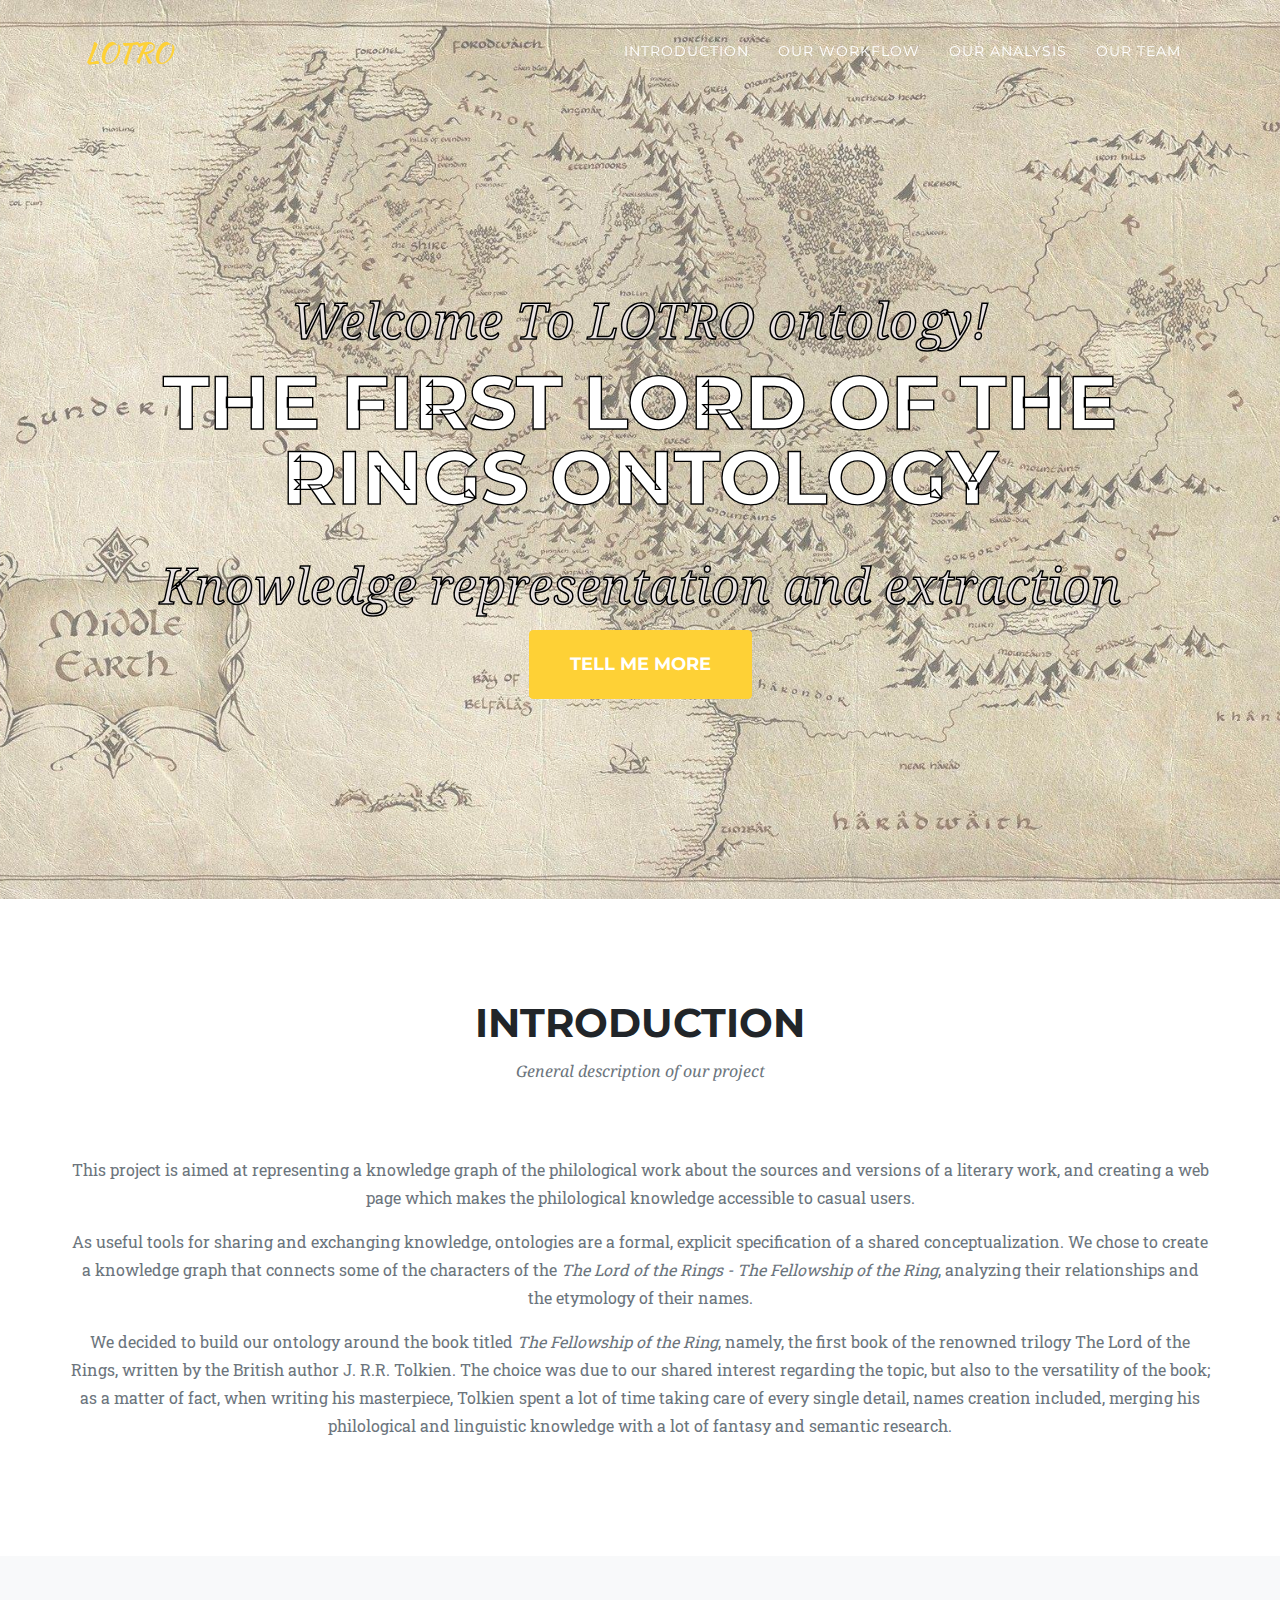
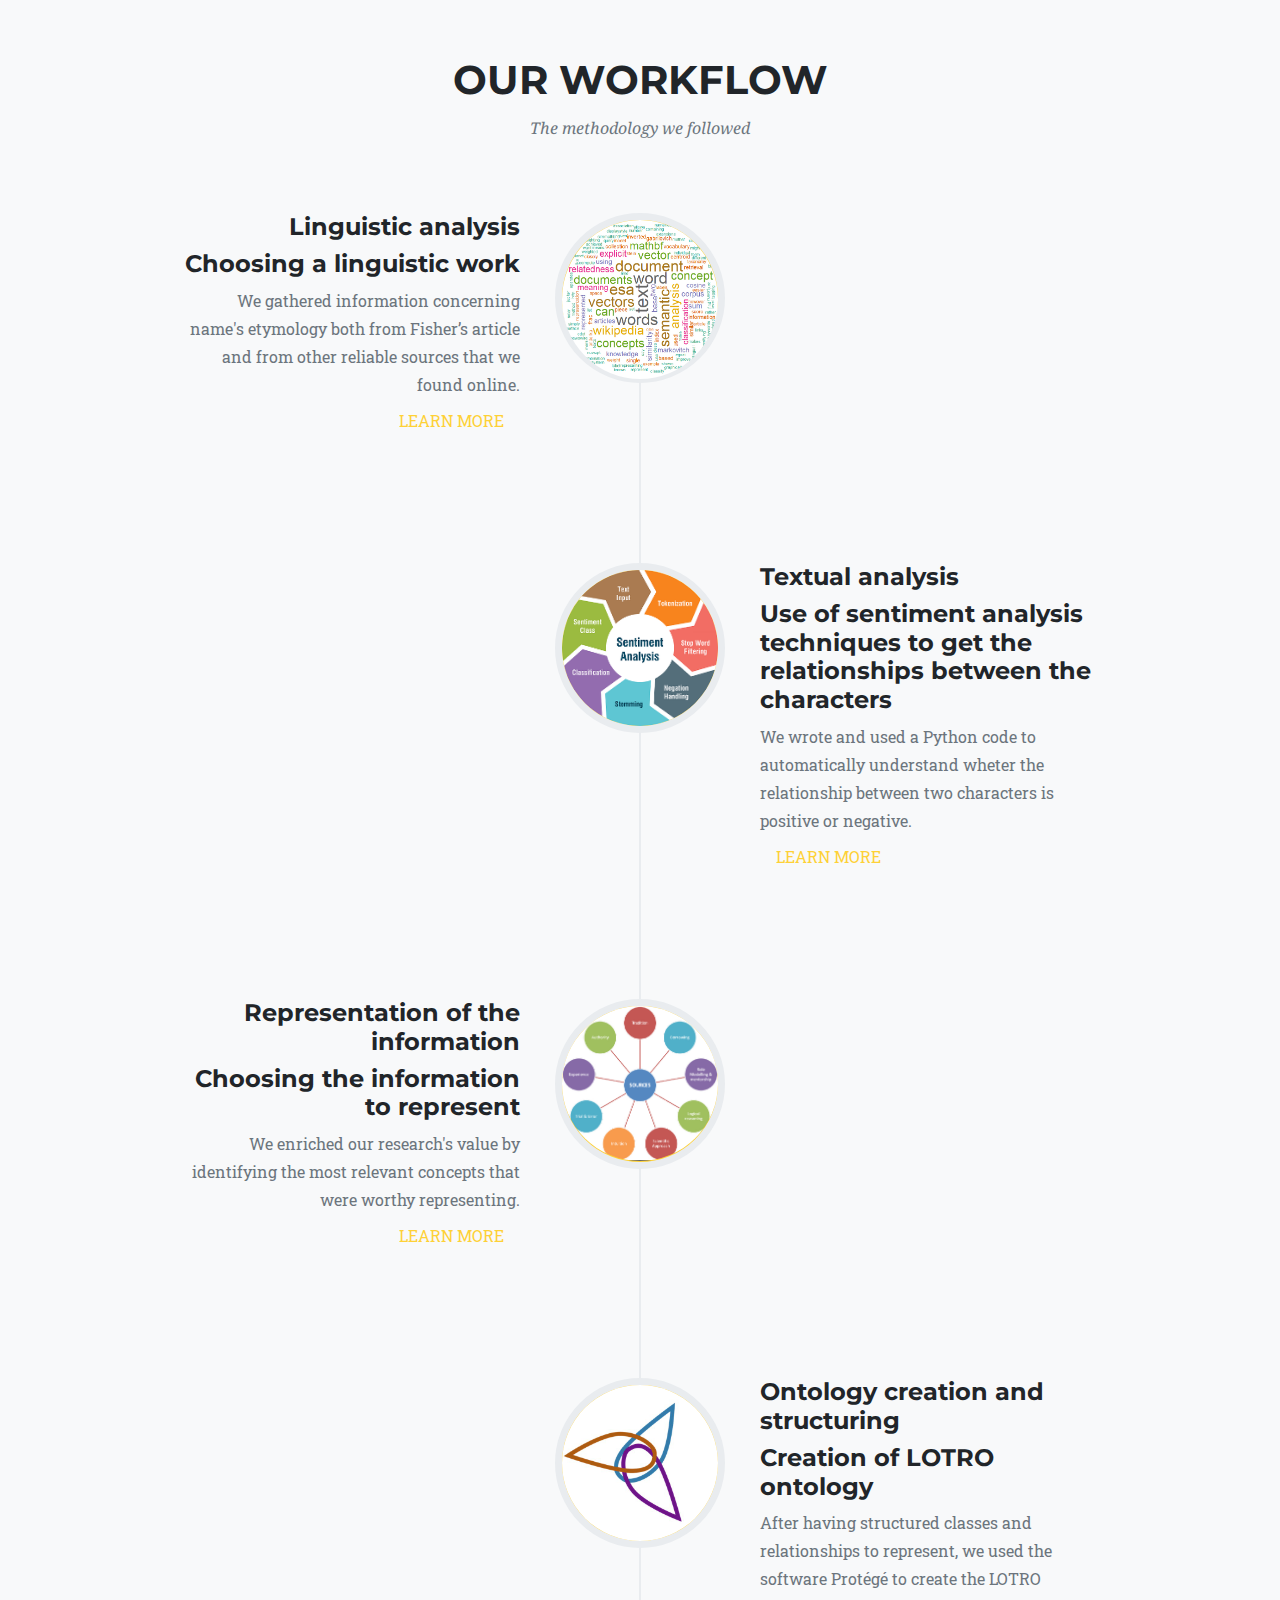
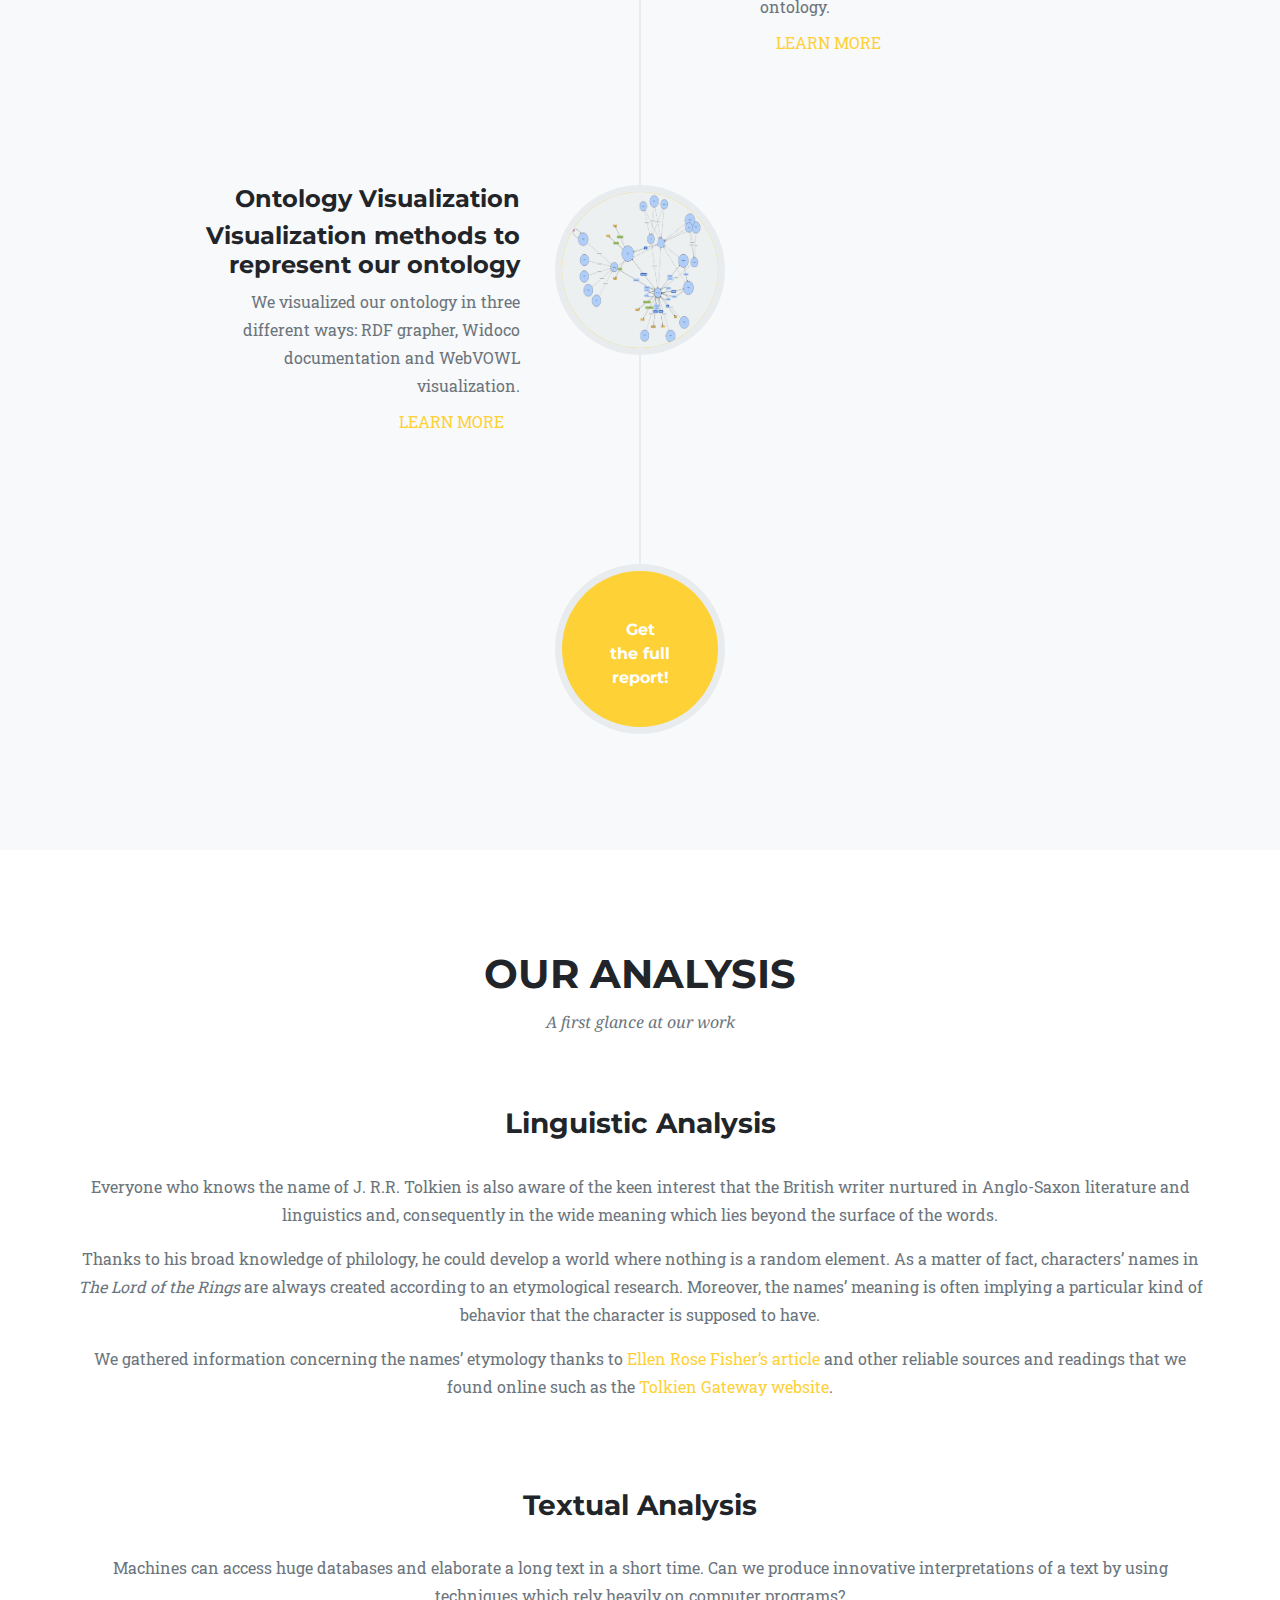
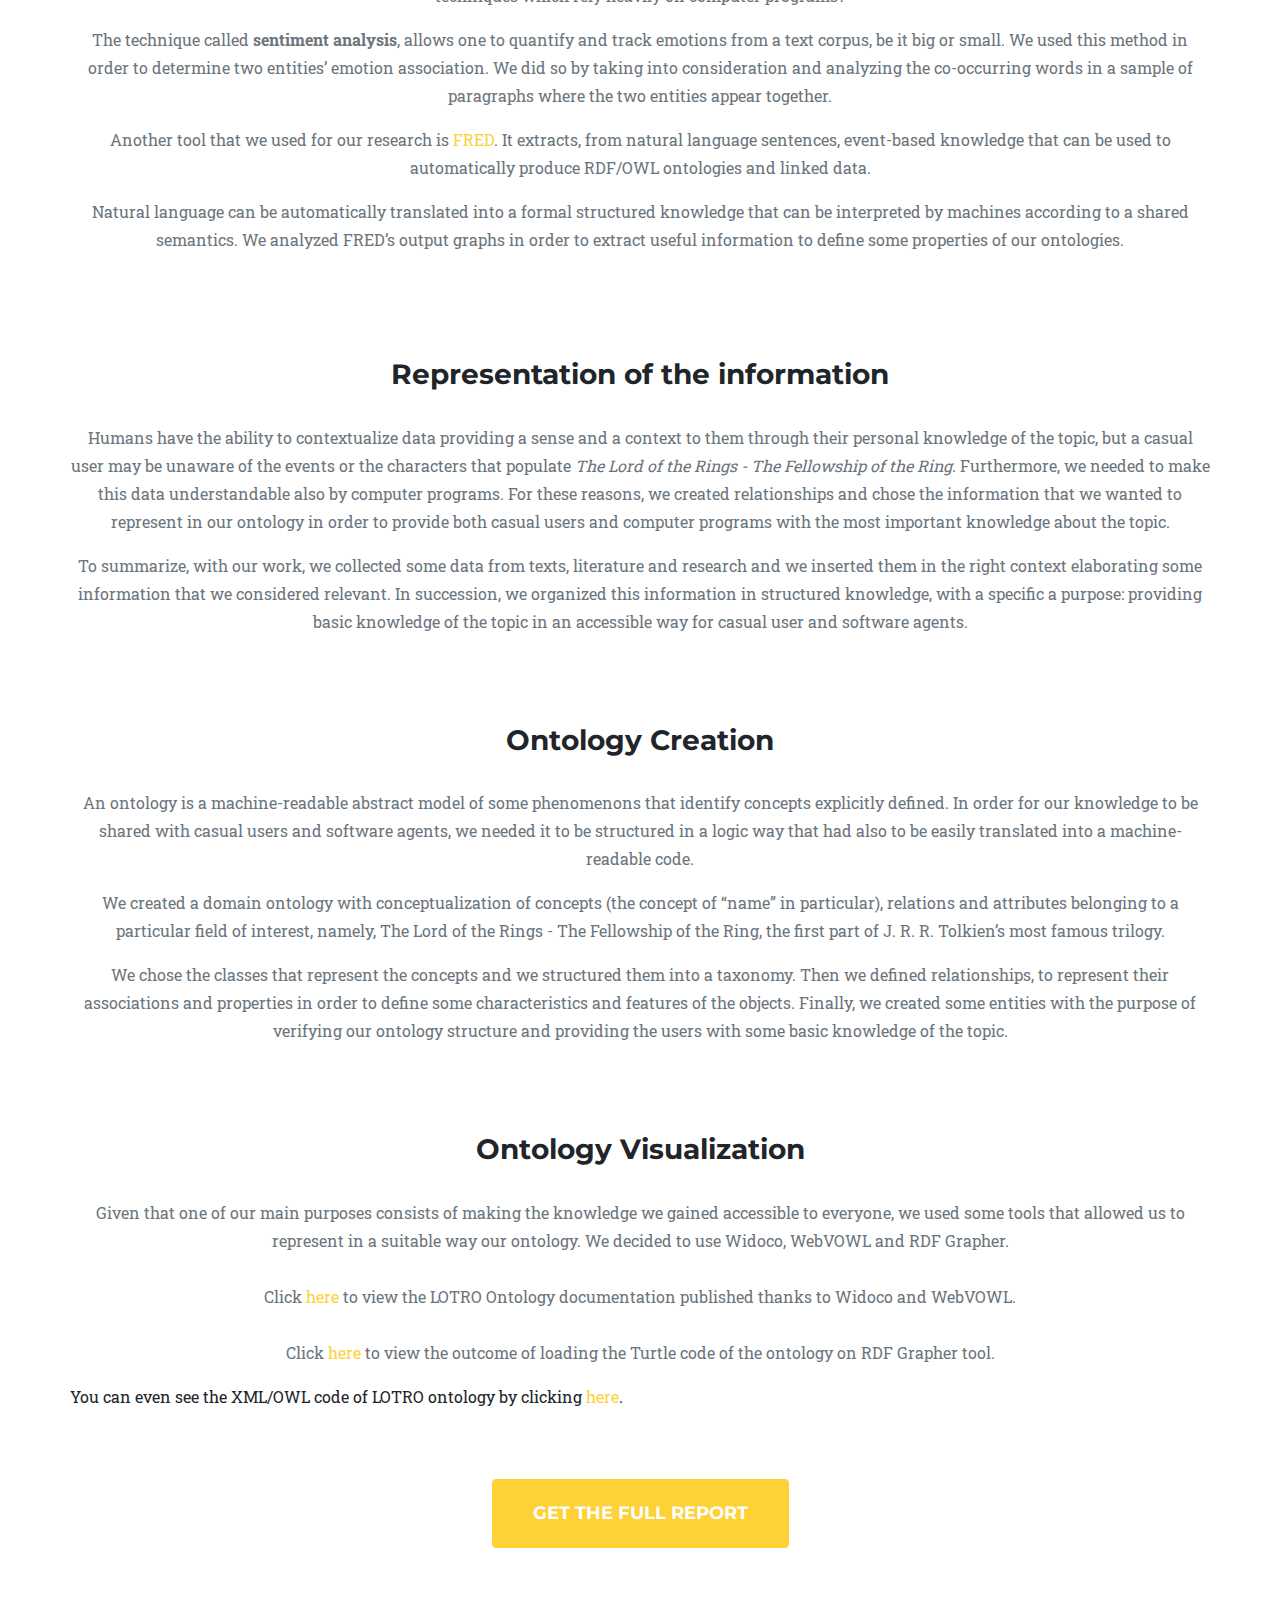
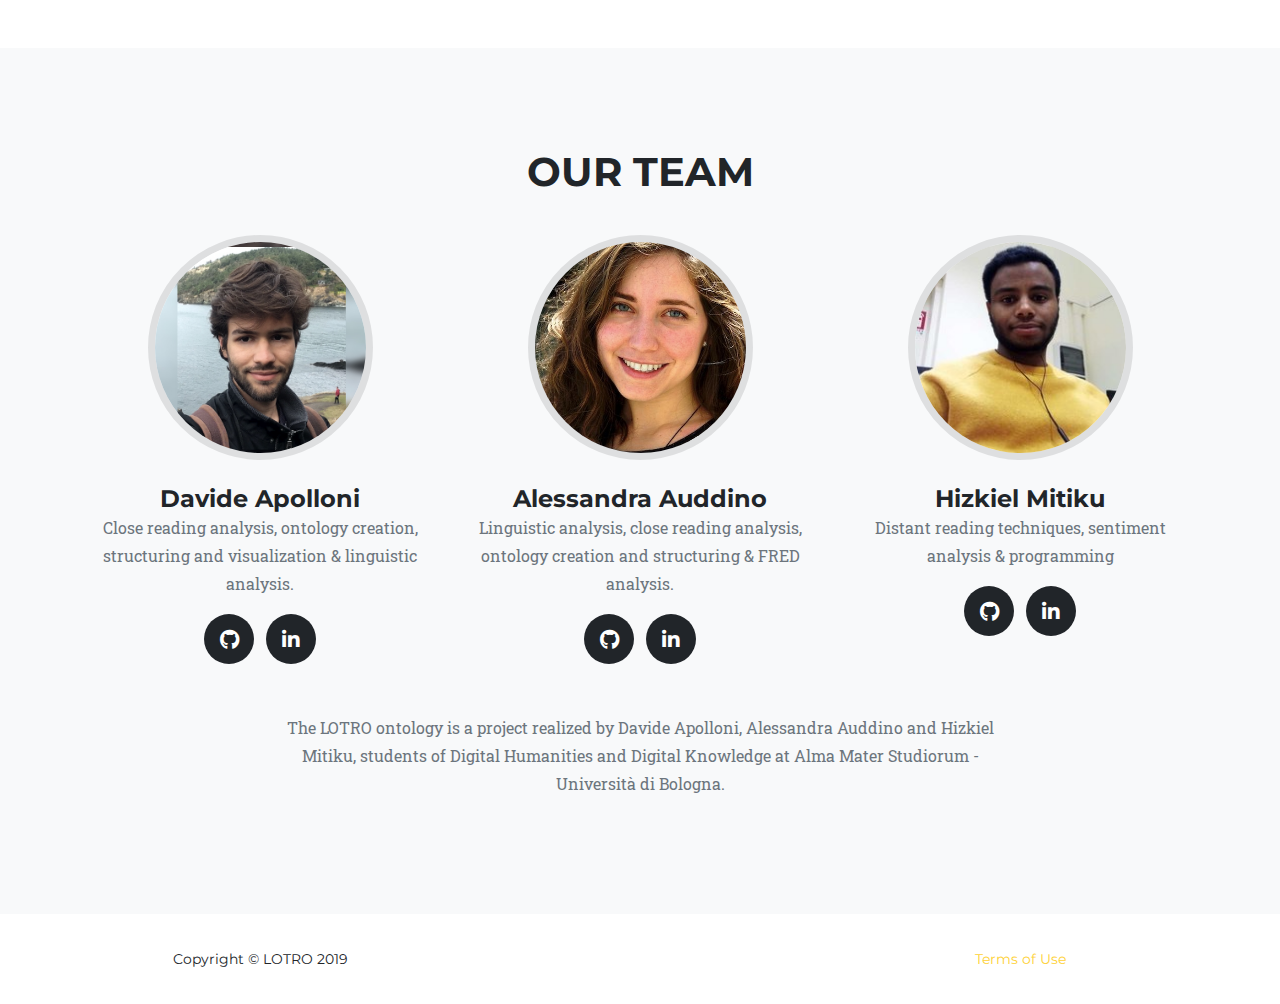
<file: LOTRO webiste/index.html>
<!DOCTYPE html>
<html lang="en">

<head>

  <meta charset="utf-8">
  <meta name="viewport" content="width=device-width, initial-scale=1, shrink-to-fit=no">
  <meta name="description" content="">
  <meta name="author" content="">

  <title>LOTRO</title>

  <!-- Bootstrap core CSS -->
  <link href="vendor/bootstrap/css/bootstrap.min.css" rel="stylesheet">

  <!-- Custom fonts for this template -->
  <link href="vendor/fontawesome-free/css/all.min.css" rel="stylesheet" type="text/css">
  <link href="https://fonts.googleapis.com/css?family=Montserrat:400,700" rel="stylesheet" type="text/css">
  <link href='https://fonts.googleapis.com/css?family=Kaushan+Script' rel='stylesheet' type='text/css'>
  <link href='https://fonts.googleapis.com/css?family=Droid+Serif:400,700,400italic,700italic' rel='stylesheet' type='text/css'>
  <link href='https://fonts.googleapis.com/css?family=Roboto+Slab:400,100,300,700' rel='stylesheet' type='text/css'>

  <!-- Custom styles for this template -->
  <link href="css/agency.min.css" rel="stylesheet">

  <!-- Top icon --> 
  <link rel="icon" href="img/icon/lotroicon.png">

</head>

<body id="page-top">

  <!-- Navigation -->
  <nav class="navbar navbar-expand-lg navbar-dark fixed-top" id="mainNav">
    <div class="container">
      <a class="navbar-brand js-scroll-trigger" href="#page-top">LOTRO</a>
      <button class="navbar-toggler navbar-toggler-right" type="button" data-toggle="collapse" data-target="#navbarResponsive" aria-controls="navbarResponsive" aria-expanded="false" aria-label="Toggle navigation">
        Menu
        <i class="fas fa-bars"></i>
      </button>
      <div class="collapse navbar-collapse" id="navbarResponsive">
        <ul class="navbar-nav text-uppercase ml-auto">
          <li class="nav-item">
            <a class="nav-link js-scroll-trigger" href="#introduction">Introduction</a>
          </li>
          <li class="nav-item">
            <a class="nav-link js-scroll-trigger" href="#ourworkflow">Our Workflow</a>
          </li>
          <li class="nav-item">
            <a class="nav-link js-scroll-trigger" href="#ouranalysis">Our Analysis</a>
          </li>
          <li class="nav-item">
            <a class="nav-link js-scroll-trigger" href="#team">Our Team</a>
          </li>
        </ul>
      </div>
    </div>
  </nav>

  <!-- Header -->
  <header class="masthead">
    <div class="container">
      <div class="intro-text">
        <div class="intro-lead-in">Welcome To LOTRO ontology!</div>
        <div class="intro-heading text-uppercase">The first Lord of the Rings Ontology</div>
        <div class="intro-lead-in">Knowledge representation and extraction</div>
        <a class="btn btn-primary btn-xl text-uppercase js-scroll-trigger" href="#introduction">Tell Me More</a>
      </div>
    </div>
  </header>

  <!-- introduction -->
  <section class="page-section" id="introduction">
    <div class="container">
      <div class="row">
        <div class="col-lg-12 text-center">
          <h2 class="section-heading text-uppercase">Introduction</h2>
          <h3 class="section-subheading text-muted">General description of our project</h3>
        </div>
      </div>
      <div class="row text-center">
        <p class="text-muted">This project is aimed at representing a knowledge graph of the philological work about the sources and versions of a literary work, and creating a web page which makes the philological knowledge accessible to casual users.</p>

		<p class="text-muted">As useful tools for sharing and exchanging knowledge, ontologies are a formal, explicit specification of a shared conceptualization. We chose to create a knowledge graph that connects some of the characters of the <i>The Lord of the Rings - The Fellowship of the Ring</i>, analyzing their relationships and the etymology of their names.</p>

		<p class="text-muted">We decided to build our ontology around the book titled <i>The Fellowship of the Ring</i>, namely, the first book of the renowned trilogy The Lord of the Rings, written by the British author J. R.R. Tolkien. The choice was due to our shared interest regarding the topic, but also to the versatility of the book; as a matter of fact, when writing his masterpiece, Tolkien spent a lot of time taking care of every single detail, names creation included, merging his philological and linguistic knowledge with a lot of fantasy and semantic research.</p>

    </div>
  </section>

  <!-- Portfolio Grid -->
<!--
  <section class="bg-light page-section" id="portfolio">
    <div class="container">
      <div class="row">
        <div class="col-lg-12 text-center">
          <h2 class="section-heading text-uppercase">Our Workflow</h2>
          <h3 class="section-subheading text-muted">The methodology we followed.</h3>
        </div>
      </div>
      <div class="row">
        <div class="col-md-4 col-sm-6 portfolio-item">
          <a class="portfolio-link" data-toggle="modal" href="#portfolioModal1">
            <div class="portfolio-hover">
              <div class="portfolio-hover-content">
                <i class="fas fa-plus fa-3x"></i>
              </div>
            </div>
            <img class="img-fluid" src="img/portfolio/01-thumbnail.jpg" alt="">
          </a>
          <div class="portfolio-caption">
            <h4>Something</h4>
            <p class="text-muted">Illustration</p>
          </div>
        </div>
        <div class="col-md-4 col-sm-6 portfolio-item">
          <a class="portfolio-link" data-toggle="modal" href="#portfolioModal2">
            <div class="portfolio-hover">
              <div class="portfolio-hover-content">
                <i class="fas fa-plus fa-3x"></i>
              </div>
            </div>
            <img class="img-fluid" src="img/portfolio/02-thumbnail.jpg" alt="">
          </a>
          <div class="portfolio-caption">
            <h4>Something Else</h4>
            <p class="text-muted">Graphic Design</p>
          </div>
        </div>
        <div class="col-md-4 col-sm-6 portfolio-item">
          <a class="portfolio-link" data-toggle="modal" href="#portfolioModal3">
            <div class="portfolio-hover">
              <div class="portfolio-hover-content">
                <i class="fas fa-plus fa-3x"></i>
              </div>
            </div>
            <img class="img-fluid" src="img/portfolio/03-thumbnail.jpg" alt="">
          </a>
          <div class="portfolio-caption">
            <h4>Finish</h4>
            <p class="text-muted">Identity</p>
          </div>
        </div>
        <div class="col-md-4 col-sm-6 portfolio-item">
          <a class="portfolio-link" data-toggle="modal" href="#portfolioModal4">
            <div class="portfolio-hover">
              <div class="portfolio-hover-content">
                <i class="fas fa-plus fa-3x"></i>
              </div>
            </div>
            <img class="img-fluid" src="img/portfolio/04-thumbnail.jpg" alt="">
          </a>
          <div class="portfolio-caption">
            <h4>Lines</h4>
            <p class="text-muted">Branding</p>
          </div>
        </div>
        <div class="col-md-4 col-sm-6 portfolio-item">
          <a class="portfolio-link" data-toggle="modal" href="#portfolioModal5">
            <div class="portfolio-hover">
              <div class="portfolio-hover-content">
                <i class="fas fa-plus fa-3x"></i>
              </div>
            </div>
            <img class="img-fluid" src="img/portfolio/05-thumbnail.jpg" alt="">
          </a>
          <div class="portfolio-caption">
            <h4>Southwest</h4>
            <p class="text-muted">Website Design</p>
          </div>
        </div>
        <div class="col-md-4 col-sm-6 portfolio-item">
          <a class="portfolio-link" data-toggle="modal" href="#portfolioModal6">
            <div class="portfolio-hover">
              <div class="portfolio-hover-content">
                <i class="fas fa-plus fa-3x"></i>
              </div>
            </div>
            <img class="img-fluid" src="img/portfolio/06-thumbnail.jpg" alt="">
          </a>
          <div class="portfolio-caption">
            <h4>Window</h4>
            <p class="text-muted">Photography</p>
          </div>
        </div>
      </div>
    </div>
  </section>
-->
  <!-- WORKFLOW -->
  <section class="bg-light page-section" id="ourworkflow">
    <div class="container">
      <div class="row">
        <div class="col-lg-12 text-center">
          <h2 class="section-heading text-uppercase">Our Workflow</h2>
          <h3 class="section-subheading text-muted">The methodology we followed</h3>
        </div>
      </div>
      <div class="row">
        <div class="col-lg-12">
          <ul class="timeline">
            <li>
              <div class="timeline-image">
                <img class="rounded-circle img-fluid" src="img/about/1.jpg" alt="">
              </div>
              <div class="timeline-panel">
                <div class="timeline-heading">
                  <h4>Linguistic analysis</h4>
                  <h4 class="subheading">Choosing a linguistic work</h4>
                </div>
                <div class="timeline-body">
                  <p class="text-muted">We gathered information concerning name's etymology both from Fisher’s article and from other reliable sources that we found online. <a class="nav-link js-scroll-trigger" href="#philologicalanalysis">LEARN MORE</a></p> 
                </div>
              </div>
            </li>
            <li class="timeline-inverted">
              <div class="timeline-image">
                <img class="rounded-circle img-fluid" src="img/about/2.jpg" alt="">
              </div>
              <div class="timeline-panel">
                <div class="timeline-heading">
                  <h4>Textual analysis</h4>
                  <h4 class="subheading">Use of sentiment analysis techniques to get the relationships between the characters</h4>
                </div>
                <div class="timeline-body">
                  <p class="text-muted">We wrote and used a Python code to automatically understand wheter the relationship between two characters is positive or negative.<a class="nav-link js-scroll-trigger" href="#textualanalysis">LEARN MORE</a></p>
                </div>
              </div>
            </li>
            <li>
              <div class="timeline-image">
                <img class="rounded-circle img-fluid" src="img/about/3.jpg" alt="">
              </div>
              <div class="timeline-panel">
                <div class="timeline-heading">
                  <h4>Representation of the information</h4>
                  <h4 class="subheading">Choosing the information to represent</h4>
                </div>
                <div class="timeline-body">
                  <p class="text-muted">We enriched our research's value by identifying the most relevant concepts that were worthy representing.<a class="nav-link js-scroll-trigger" href="#reprinfo">LEARN MORE</a></p>
                </div>
              </div>
            </li>
            <li class="timeline-inverted">
              <div class="timeline-image">
                <img class="rounded-circle img-fluid" src="img/about/4.jpg" alt="">
              </div>
              <div class="timeline-panel">
                <div class="timeline-heading">
                  <h4>Ontology creation and structuring</h4>
                  <h4 class="subheading">Creation of LOTRO ontology</h4>
                </div>
                <div class="timeline-body">
                  <p class="text-muted">After having structured classes and relationships to represent, we used the software Protégé to create the LOTRO ontology.<a class="nav-link js-scroll-trigger" href="#ontologycreation">LEARN MORE</a></p>
                </div>
              </div>
            </li>
            <li>
              <div class="timeline-image">
                <img class="rounded-circle img-fluid" src="img/about/8.jpg" alt="">
              </div>
              <div class="timeline-panel">
                <div class="timeline-heading">
                  <h4>Ontology Visualization</h4>
                  <h4 class="subheading">Visualization methods to represent our ontology</h4>
                </div>
                <div class="timeline-body">
                  <p class="text-muted">We visualized our ontology in three different ways: RDF grapher, Widoco documentation and WebVOWL visualization.<a class="nav-link js-scroll-trigger" href="#ontologyvisualization">LEARN MORE</a></p>
                </div>
              </div>
            </li>
<!-- DA QUAAAAAAAAAAAAAAAAAAAAAAAAAAA 
            <li>
              <div class="timeline-image">
                <img class="rounded-circle img-fluid" src="img/about/5.jpg" alt="">
              </div>
              <div class="timeline-panel">
                <div class="timeline-heading">
                  <h4>WebVOWL</h4>
                  <h4 class="subheading">Ontology visualization</h4>
                </div>
                <div class="timeline-body">
                  <p class="text-muted">We used the web application WebVOWL to get an interactive visualization of our ontology.</p>
                </div>
              </div>
            </li>
END OF THE PARTTTTTTTTTTTTTT -->
<li class="timeline-inverted">
              <div class="timeline-image">
                <h4><button type="button" class="btn btn-primary" onclick="window.location='https://lotro.github.io/report/index3.html';">Get
                  <br>the full
                  <br>report!</h4></button>
              </div>
            </li>
          </ul>
        </div>
      </div>
    </div>
  </section>

    <section class="page-section" id="ouranalysis">
    <div class="container">
      <div class="row">
        <div class="col-lg-12 text-center">
          <h2 class="section-heading text-uppercase">Our Analysis</h2>
          <h3 class="section-subheading text-muted">A first glance at our work</h3>
        </div>
      </div>
      <h3 style="text-align:center;" id="philologicalanalysis">Linguistic Analysis</h3>
      <br>
      <div class="row text-center">
          <p class="text-muted">Everyone who knows the name of J. R.R. Tolkien is also aware of the keen interest that the British writer nurtured in Anglo-Saxon literature and linguistics and, consequently in the wide meaning which lies beyond the surface of the words.</p>
        <p class="text-muted"> Thanks to his broad knowledge of philology, he could develop a world where nothing is a random element. As a matter of fact, characters’ names in <i>The Lord of the Rings</i> are always created according to an etymological research. Moreover, the names’ meaning is often implying a particular kind of behavior that the character is supposed to have.</p>

        <p class="text-muted">We gathered information concerning the names’ etymology thanks to <a href="https://www.nottingham.ac.uk/english/documents/innervate/13-14/02-ellen-fisher-q33407-pp-21-34.pdf">Ellen Rose Fisher’s article</a> and other reliable sources and readings that we found online such as the <a href="http://tolkiengateway.net/wiki/Main_Page">Tolkien Gateway website</a>.
</p>
    </div>
    <br>
    <br>
    <br>
          <h3 style="text-align:center;" id="textualanalysis">Textual Analysis</h3>
          <br>
      <div class="row text-center">
        <p class="text-muted">Machines can access huge databases and elaborate a long text in a short time. Can we produce innovative interpretations of a text by using techniques which rely heavily on computer programs?</p>
		 <p class="text-muted">The technique called <strong>sentiment analysis</strong>, allows one to quantify and track emotions from a text corpus, be it big or small. We used this method in order to determine two entities’ emotion association. We did so by taking into consideration and analyzing the co-occurring words in a sample of paragraphs where the two entities appear together.</p> 
		 <p class="text-muted">Another tool that we used for our research is <a href="http://wit.istc.cnr.it:9191/fred?text=This+is+me&prefix=fred%3A&namespace=http%3A%2F%2Fwww.ontologydesignpatterns.org%2Font%2Ffred%2Fdomain.owl%23&wfd_profile=b&textannotation=earmark&format=image%2Fpng">FRED</a>. It extracts, from natural language sentences, event-based knowledge that can be used to automatically produce RDF/OWL ontologies and linked data.</p> 
		 <p class="text-muted">Natural language can be automatically translated into a formal structured knowledge that can be interpreted by machines according to a shared semantics. We analyzed FRED’s output graphs in order to extract useful information to define some properties of our ontologies.</p>
</p>
    </div>
    <br><br><br>
          <h3 style="text-align:center;" id="reprinfo">Representation of the information</h3>
          <br>
      <div class="row text-center">
          <p class="text-muted">Humans have the ability to contextualize data providing a sense and a context to them through their personal knowledge of the topic, but a casual user may be unaware of the events or the characters that populate <i>The Lord of the Rings - The Fellowship of the Ring</i>. Furthermore, we needed to make this data understandable also by computer programs. For these reasons, we created relationships and chose the information that we wanted to represent in our ontology in order to provide both casual users and computer programs with the most important knowledge about the topic.</p> 
 <p class="text-muted">To summarize, with our work, we collected some data from texts, literature and research and we inserted them in the right context elaborating some information that we considered relevant. In succession, we organized this information in structured knowledge, with a specific a purpose: providing basic knowledge of the topic in an accessible way for casual user and software agents.
</p>
    </div>
    <br><br><br>
         <h3 style="text-align:center;" id="ontologycreation">Ontology Creation</h3>
         <br>
      <div class="row text-center">
          <p class="text-muted">An ontology is a machine-readable abstract model of some phenomenons that identify concepts explicitly defined. In order for our knowledge to be shared with casual users and software agents, we needed it to be structured in a logic way that had also to be easily translated into a machine-readable code.</p> 
<p class="text-muted">We created a domain ontology with conceptualization of concepts (the concept of “name” in particular), relations and attributes belonging to a particular field of interest, namely, The Lord of the Rings - The Fellowship of the Ring, the first part of J. R. R. Tolkien’s most famous trilogy.</p>
<p class="text-muted">We chose the classes that represent the concepts and we structured them into a taxonomy. Then we defined relationships, to represent their associations and properties in order to define some characteristics and features of the objects. Finally, we created some entities with the purpose of verifying our ontology structure and providing the users with some basic knowledge of the topic.
</p>
    </div>
    <br><br><br>
             <h3 style="text-align:center;" id="ontologyvisualization">Ontology Visualization</h3>
             <br>
      <div class="row text-center">
          <p class="text-muted"> Given that one of our main purposes consists of making the knowledge we gained accessible to everyone, we used some tools that allowed us to represent in a suitable way our ontology. We decided to use Widoco, WebVOWL and RDF Grapher.
            <br><br>
          Click <a href="https://lotro.github.io/MyDocumentation/index-en.html">here</a> to view the LOTRO Ontology documentation published thanks to Widoco and WebVOWL.
          <br><br>
          Click <a href="https://drive.google.com/file/d/14PrlQBKowZf0Djz1G0Dl6cjnO290qvTi/view">here</a> to view the outcome of loading the Turtle code of the ontology on RDF Grapher tool.</p>
	  <br><br>
	      <p>You can even see the XML/OWL code of LOTRO ontology by clicking <a href="https://lotro.github.io/LOTROXMLOWL.owl">here</a>.</p>
    </div>
    <br>
    <br>
            <center><a class="btn btn-primary btn-xl text-uppercase js-scroll-trigger" href="https://lotro.github.io/report/index3.html">Get the full report</a></center>
  </section>

  <!-- Team -->
<section class="bg-light page-section" id="team">
    <div class="container">
      <div class="row">
        <div class="col-lg-12 text-center">
          <h2 class="section-heading text-uppercase">Our Team</h2>
          <br>
        </div>
      </div>
      <div class="row">
        <div class="col-sm-4">
          <div class="team-member">
            <img class="mx-auto rounded-circle" src="img/team/1.jpg" alt="">
            <h4>Davide Apolloni</h4>
            <p class="text-muted">Close reading analysis, ontology creation, structuring and visualization & linguistic analysis.</p>
            <ul class="list-inline social-buttons">
              <li class="list-inline-item">
                <a href="https://github.com/DavideApolloni">
                  <i class="fab fa-github"></i>
                </a>
              </li>
              <li class="list-inline-item">
                <a href="https://www.linkedin.com/in/davide-apolloni-568602159/">
                  <i class="fab fa-linkedin-in"></i>
                </a>
              </li>
            </ul>
          </div>
        </div>
        <div class="col-sm-4">
          <div class="team-member">
            <img class="mx-auto rounded-circle" src="img/team/2.jpg" alt="">
            <h4>Alessandra Auddino</h4>
            <p class="text-muted">Linguistic analysis, close reading analysis, ontology creation and structuring & FRED analysis.</p>
            <ul class="list-inline social-buttons">
              <li class="list-inline-item">
                <a href="https://github.com/AleAuddi">
                  <i class="fab fa-github"></i>
                </a>
              </li>
              <li class="list-inline-item">
                <a href="https://www.linkedin.com/in/alessandra-auddino/">
                  <i class="fab fa-linkedin-in"></i>
                </a>
              </li>
            </ul>
          </div>
        </div>
        <div class="col-sm-4">
          <div class="team-member">
            <img class="mx-auto rounded-circle" src="img/team/3.jpg" alt="">
            <h4>Hizkiel Mitiku</h4>
            <p class="text-muted">Distant reading techniques, sentiment analysis & programming</p>
            <ul class="list-inline social-buttons">
              <li class="list-inline-item">
                <a href="https://github.com/Hizkie">
                  <i class="fab fa-github"></i>
                </a>
              </li>
              <li class="list-inline-item">
                <a href="https://www.linkedin.com/in/hizkiel-alemayehu-97306010b/">
                  <i class="fab fa-linkedin-in"></i>
                </a>
              </li>
            </ul>
          </div>
        </div>
      </div>
      <div class="row">
        <div class="col-lg-8 mx-auto text-center">
          <p class="large text-muted">The LOTRO ontology is a project realized by Davide Apolloni, Alessandra Auddino and Hizkiel Mitiku, students of Digital Humanities and Digital Knowledge at Alma Mater Studiorum - Università di Bologna.</p>
        </div>
      </div>
    </div>
  </section>

<!--
  <!- Clients
  <section class="py-5">
    <div class="container">
      <div class="row" style="display: flex; justify-content: center;">
        <div class="col-md-3 col-sm-6">
          <a href="#">
            <img class="img-fluid d-block mx-auto" src="img/logos/unibo.png" alt="">
          </a>
          <a href="#">
            <img class="img-fluid d-block mx-auto" src="img/logos/dhdk.png" alt="">
          </a>
        </div>
    </div>
  </section>
-->

<!--
  Contact 
  <section class="page-section" id="contact">
    <div class="container">
      <div class="row">
        <div class="col-lg-12 text-center">
          <h2 class="section-heading text-uppercase">Contact Us</h2>
          <h3 class="section-subheading text-muted">Lorem ipsum dolor sit amet consectetur.</h3>
        </div>
      </div>
      <div class="row">
        <div class="col-lg-12">
          <form id="contactForm" name="sentMessage" novalidate="novalidate">
            <div class="row">
              <div class="col-md-6">
                <div class="form-group">
                  <input class="form-control" id="name" type="text" placeholder="Your Name *" required="required" data-validation-required-message="Please enter your name.">
                  <p class="help-block text-danger"></p>
                </div>
                <div class="form-group">
                  <input class="form-control" id="email" type="email" placeholder="Your Email *" required="required" data-validation-required-message="Please enter your email address.">
                  <p class="help-block text-danger"></p>
                </div>
                <div class="form-group">
                  <input class="form-control" id="phone" type="tel" placeholder="Your Phone *" required="required" data-validation-required-message="Please enter your phone number.">
                  <p class="help-block text-danger"></p>
                </div>
              </div>
              <div class="col-md-6">
                <div class="form-group">
                  <textarea class="form-control" id="message" placeholder="Your Message *" required="required" data-validation-required-message="Please enter a message."></textarea>
                  <p class="help-block text-danger"></p>
                </div>
              </div>
              <div class="clearfix"></div>
              <div class="col-lg-12 text-center">
                <div id="success"></div>
                <button id="sendMessageButton" class="btn btn-primary btn-xl text-uppercase" type="submit">Send Message</button>
              </div>
            </div>
          </form>
        </div>
      </div>
    </div>
  </section>
-->

  <!-- Footer -->
  <footer class="footer">
    <div class="container">
      <div class="row align-items-center">
        <div class="col-md-4">
          <span class="copyright">Copyright &copy; LOTRO 2019</span>
        </div>
        <div class="col-md-4">
          <ul class="list-inline social-buttons">
          </ul>
        </div>
        <div class="col-md-4">
          <ul class="list-inline quicklinks">
            <li class="list-inline-item">
              <a href="https://creativecommons.org/licenses/by/2.0/">Terms of Use</a>
            </li>
          </ul>
        </div>
      </div>
    </div>
  </footer>

  <!-- Portfolio Modals -->

  <!-- Modal 1 -->
  <!--
  <div class="portfolio-modal modal fade" id="portfolioModal1" tabindex="-1" role="dialog" aria-hidden="true">
    <div class="modal-dialog">
      <div class="modal-content">
        <div class="close-modal" data-dismiss="modal">
          <div class="lr">
            <div class="rl"></div>
          </div>
        </div>
        <div class="container">
          <div class="row">
            <div class="col-lg-8 mx-auto">
              <div class="modal-body">
                <!- Project Details Go Here 
                <h2 class="text-uppercase">Project Name</h2>
                <p class="item-intro text-muted">Lorem ipsum dolor sit amet consectetur.</p>
                <img class="img-fluid d-block mx-auto" src="img/portfolio/01-full.jpg" alt="">
                <p>Use this area to describe your project. Lorem ipsum dolor sit amet, consectetur adipisicing elit. Est blanditiis dolorem culpa incidunt minus dignissimos deserunt repellat aperiam quasi sunt officia expedita beatae cupiditate, maiores repudiandae, nostrum, reiciendis facere nemo!</p>
                <ul class="list-inline">
                  <li>Date: January 2017</li>
                  <li>Client: Threads</li>
                  <li>Category: Illustration</li>
                </ul>
                <button class="btn btn-primary" data-dismiss="modal" type="button">
                  <i class="fas fa-times"></i>
                  Close Project</button>
              </div>
            </div>
          </div>
        </div>
      </div>
    </div>
  </div>

  <!- Modal 2 
  <div class="portfolio-modal modal fade" id="portfolioModal2" tabindex="-1" role="dialog" aria-hidden="true">
    <div class="modal-dialog">
      <div class="modal-content">
        <div class="close-modal" data-dismiss="modal">
          <div class="lr">
            <div class="rl"></div>
          </div>
        </div>
        <div class="container">
          <div class="row">
            <div class="col-lg-8 mx-auto">
              <div class="modal-body">
                <!- Project Details Go Here 
                <h2 class="text-uppercase">Project Name</h2>
                <p class="item-intro text-muted">Lorem ipsum dolor sit amet consectetur.</p>
                <img class="img-fluid d-block mx-auto" src="img/portfolio/02-full.jpg" alt="">
                <p>Use this area to describe your project. Lorem ipsum dolor sit amet, consectetur adipisicing elit. Est blanditiis dolorem culpa incidunt minus dignissimos deserunt repellat aperiam quasi sunt officia expedita beatae cupiditate, maiores repudiandae, nostrum, reiciendis facere nemo!</p>
                <ul class="list-inline">
                  <li>Date: January 2017</li>
                  <li>Client: Explore</li>
                  <li>Category: Graphic Design</li>
                </ul>
                <button class="btn btn-primary" data-dismiss="modal" type="button">
                  <i class="fas fa-times"></i>
                  Close Project</button>
              </div>
            </div>
          </div>
        </div>
      </div>
    </div>
  </div>

  <!- Modal 3 
  <div class="portfolio-modal modal fade" id="portfolioModal3" tabindex="-1" role="dialog" aria-hidden="true">
    <div class="modal-dialog">
      <div class="modal-content">
        <div class="close-modal" data-dismiss="modal">
          <div class="lr">
            <div class="rl"></div>
          </div>
        </div>
        <div class="container">
          <div class="row">
            <div class="col-lg-8 mx-auto">
              <div class="modal-body">
                <!- Project Details Go Here 
                <h2 class="text-uppercase">Project Name</h2>
                <p class="item-intro text-muted">Lorem ipsum dolor sit amet consectetur.</p>
                <img class="img-fluid d-block mx-auto" src="img/portfolio/03-full.jpg" alt="">
                <p>Use this area to describe your project. Lorem ipsum dolor sit amet, consectetur adipisicing elit. Est blanditiis dolorem culpa incidunt minus dignissimos deserunt repellat aperiam quasi sunt officia expedita beatae cupiditate, maiores repudiandae, nostrum, reiciendis facere nemo!</p>
                <ul class="list-inline">
                  <li>Date: January 2017</li>
                  <li>Client: Finish</li>
                  <li>Category: Identity</li>
                </ul>
                <button class="btn btn-primary" data-dismiss="modal" type="button">
                  <i class="fas fa-times"></i>
                  Close Project</button>
              </div>
            </div>
          </div>
        </div>
      </div>
    </div>
  </div>

  <!- Modal 4 
  <div class="portfolio-modal modal fade" id="portfolioModal4" tabindex="-1" role="dialog" aria-hidden="true">
    <div class="modal-dialog">
      <div class="modal-content">
        <div class="close-modal" data-dismiss="modal">
          <div class="lr">
            <div class="rl"></div>
          </div>
        </div>
        <div class="container">
          <div class="row">
            <div class="col-lg-8 mx-auto">
              <div class="modal-body">
                <!- Project Details Go Here 
                <h2 class="text-uppercase">Project Name</h2>
                <p class="item-intro text-muted">Lorem ipsum dolor sit amet consectetur.</p>
                <img class="img-fluid d-block mx-auto" src="img/portfolio/04-full.jpg" alt="">
                <p>Use this area to describe your project. Lorem ipsum dolor sit amet, consectetur adipisicing elit. Est blanditiis dolorem culpa incidunt minus dignissimos deserunt repellat aperiam quasi sunt officia expedita beatae cupiditate, maiores repudiandae, nostrum, reiciendis facere nemo!</p>
                <ul class="list-inline">
                  <li>Date: January 2017</li>
                  <li>Client: Lines</li>
                  <li>Category: Branding</li>
                </ul>
                <button class="btn btn-primary" data-dismiss="modal" type="button">
                  <i class="fas fa-times"></i>
                  Close Project</button>
              </div>
            </div>
          </div>
        </div>
      </div>
    </div>
  </div>

  <!- Modal 5 
  <div class="portfolio-modal modal fade" id="portfolioModal5" tabindex="-1" role="dialog" aria-hidden="true">
    <div class="modal-dialog">
      <div class="modal-content">
        <div class="close-modal" data-dismiss="modal">
          <div class="lr">
            <div class="rl"></div>
          </div>
        </div>
        <div class="container">
          <div class="row">
            <div class="col-lg-8 mx-auto">
              <div class="modal-body">
                <!- Project Details Go Here
                <h2 class="text-uppercase">Project Name</h2>
                <p class="item-intro text-muted">Lorem ipsum dolor sit amet consectetur.</p>
                <img class="img-fluid d-block mx-auto" src="img/portfolio/.jpg" alt="">
                <p>Use , reiciendis facere nemo!</p>
                <ul class="list-inline">
                  <li>Date: January 2017</li>
                  <li>Client: Southwest</li>
                  <li>Category: Website Design</li>
                </ul>
                <button class="btn btn-primary" data-dismiss="modal" type="button">
                  <i class="fas fa-times"></i>
                  Close Project</button>
              </div>
            </div>
          </div>
        </div>
      </div>
    </div>
  </div>

  <!- Modal 6 
  <div class="portfolio-modal modal fade" id="portfolioModal6" tabindex="-1" role="dialog" aria-hidden="true">
    <div class="modal-dialog">
      <div class="modal-content">
        <div class="close-modal" data-dismiss="modal">
          <div class="lr">
            <div class="rl"></div>
          </div>
        </div>
        <div class="container">
          <div class="row">
            <div class="col-lg-8 mx-auto">
              <div class="modal-body">
                <!- Project Details Go Here 
                <h2 class="text-uppercase">Project Name</h2>
                <p class="item-intro text-muted">Lorem ipsum dolor sit amet consectetur.</p>
                <img class="img-fluid d-block mx-auto" src="img/portfolio/06-full.jpg" alt="">
                <p>Use this area to describe your project. Lorem ipsum dolor sit amet, consectetur adipisicing elit. Est blanditiis dolorem culpa incidunt minus dignissimos deserunt repellat aperiam quasi sunt officia expedita beatae cupiditate, maiores repudiandae, nostrum, reiciendis facere nemo!</p>
                <ul class="list-inline">
                  <li>Date: January 2017</li>
                  <li>Client: Window</li>
                  <li>Category: Photography</li>
                </ul>
                <button class="btn btn-primary" data-dismiss="modal" type="button">
                  <i class="fas fa-times"></i>
                  Close Project</button>
              </div>
            </div>
          </div>
        </div>
      </div>
    </div>
  </div>
-->

  <!-- Bootstrap core JavaScript -->
  <script src="vendor/jquery/jquery.min.js"></script>
  <script src="vendor/bootstrap/js/bootstrap.bundle.min.js"></script>

  <!-- Plugin JavaScript -->
  <script src="vendor/jquery-easing/jquery.easing.min.js"></script>

  <!-- Contact form JavaScript -->
  <script src="js/jqBootstrapValidation.js"></script>
  <script src="js/contact_me.js"></script>

  <!-- Custom scripts for this template -->
  <script src="js/agency.min.js"></script>

</body>

</html>
</file>
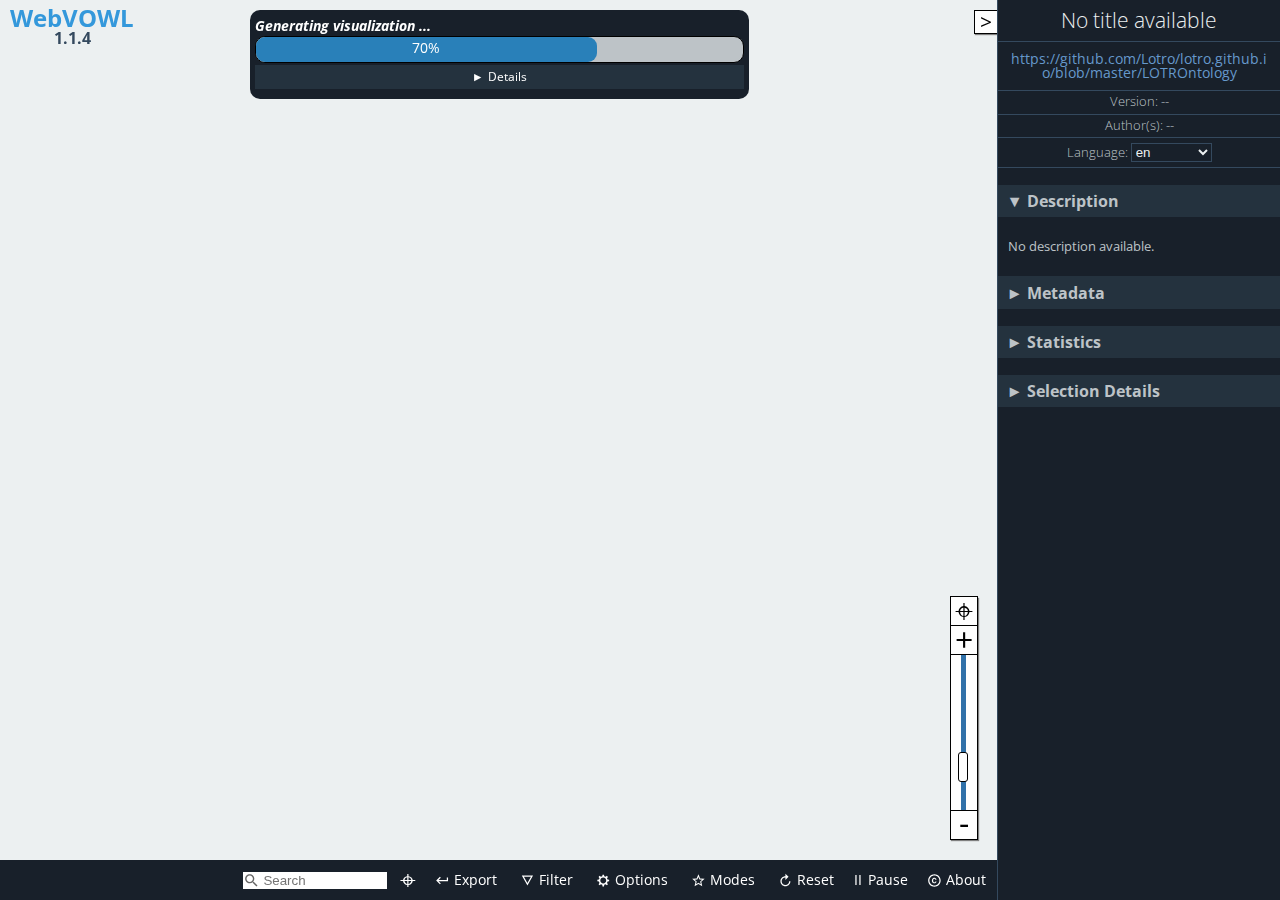
<file: MyDocumentation/webvowl/index.html>
<!DOCTYPE html>
<html lang="en-us">

<head>
    <meta charset="utf-8" />
    <meta name="author" content="Vincent Link, Steffen Lohmann, Eduard Marbach, Stefan Negru, Vitalis Wiens" />
    <meta name="keywords" content="webvowl, vowl, visual notation, web ontology language, owl, rdf, ontology visualization, ontologies, semantic web" />
    <meta name="description" content="WebVOWL - Web-based Visualization of Ontologies" />
    <meta name="robots" content="noindex,nofollow" />
    <meta name="viewport" content="width=device-width, initial-scale=1.0, maximum-scale=1.0, user-scalable=no, ">
    <meta name="apple-mobile-web-app-capable" content="yes">
    <link rel="stylesheet" type="text/css" href="css/webvowl.css" />
    <link rel="stylesheet" type="text/css" href="css/webvowl.app.css" />
    <link rel="icon" href="favicon.ico" type="image/x-icon" />
    <title>WebVOWL</title>
</head>

<body>
    <main>
        <section id="canvasArea">
            <div id="browserCheck" class="hidden">
                WebVOWL does not work properly in Internet Explorer and Microsoft Edge.
                Please use another browser, such as
                <a href="http://www.mozilla.org/firefox/">Mozilla Firefox</a>
                or
                <a href="https://www.google.com/chrome/">Google Chrome</a>,
                to run WebVOWL.
                <label id="killWarning">Hide warning</label>
            </div>

            <div id="logo" class="noselect">
                <h2>WebVOWL
                    <br> <span>1.1.4</span>
                </h2>
            </div>


            <div id="loading-info" class="hidden">
                <div id="loading-progress" style="border-radius: 10px;">
                    <div class="hidden">Loading ontology... </div>
                    <div id="layoutLoadingProgressBarContainer" style="padding-bottom: 0;	white-space: nowrap;	overflow: hidden;	text-overflow: ellipsis;">
                        <h4 id="currentLoadingStep" style="margin: 0;font-style: italic; padding-bottom:0 ;	white-space: nowrap;	overflow: hidden;	text-overflow: ellipsis;">Layout optimization</h4>
                        <div id="progressBarContext">
                            <div id="progressBarValue" class="busyProgressBar"></div>
                        </div>
                    </div>
                    <div id="loadingInfo_msgBox" style="padding-bottom: 0;padding-top:0">
                        <div id="show-loadingInfo-button" class="accordion-trigger noselect">Details </div>
                        <div id="loadingInfo-container">
                            <ul id="bulletPoint_container"></ul>
                        </div>
                    </div>
                    <div>
                        <span id="loadingIndicator_closeButton" class="">Close Warning</span>
                    </div>
                </div>
            </div>
            <div id="additionalInformationContainer">
                <div id="reloadCachedOntology" class="hidden" title="">

                    <svg viewBox="38 -12.5 18 18" class="reloadCachedOntologyIcon btn_shadowed" id="reloadSvgIcon">
                        <g>
                            <text id="svgStringText" dx="5px" dy="-1px" style="font-size:9px;">Reload ontology</text>
                            <path style="fill : #444; stroke-width:0;" d="m 42.277542,5.1367119 c -5.405,0 -10.444,1.577 -14.699,4.282 l -5.75,-5.75 0,16.1100001 16.11,0 -6.395,-6.395 c 3.18,-1.787 6.834,-2.82 10.734,-2.82 12.171,0 22.073,9.902 22.073,22.074 0,2.899 -0.577,5.664 -1.599,8.202 l 4.738,2.762 c 1.47,-3.363 2.288,-7.068 2.288,-10.964 0,-15.164 -12.337,-27.5010001 -27.5,-27.5010001 m 11.5,46.7460001 c -3.179,1.786 -6.826,2.827 -10.726,2.827 -12.171,0 -22.073,-9.902 -22.073,-22.073 0,-2.739 0.524,-5.35 1.439,-7.771 l -4.731,-2.851 c -1.375,3.271 -2.136,6.858 -2.136,10.622 0,15.164 12.336,27.5 27.5,27.5 5.406,0 10.434,-1.584 14.691,-4.289 l 5.758,5.759 0,-16.112 -16.111,0 6.389,6.388 z" transform="matrix(0.20,0,0,0.20,75,-10)">
                            </path>
                        </g>
                    </svg>
                    <span id="reloadCachedOntologyString" class="noselect" style="font-style: italic;font-size: 10px">Loaded cached ontology</span>
                </div>

                <div id="FPS_Statistics" class="hidden debugOption">FPS: 0<br>Nodes: 0<br>Links: 0</div>
                <span class="hidden debugOption" id="modeOfOperationString">mode of operation</span>
            </div>
            <div id="graph"></div>
            <div class="noselect">
                <span id="leftSideBarCollapseButton" class="btn_shadowed hidden"> > </span>
            </div>
            <div class="noselect"><span id="sidebarExpandButton" class="btn_shadowed"> > </span></div>

            <div id="containerForLeftSideBar">
                <div id="leftSideBar">
                    <div id="leftSideBarContent" class="hidden">
                        <h2 id="leftHeader">Default Element</h2>
                        <h3 class=" selectedDefaultElement accordion-trigger noselect accordion-trigger-active" id="defaultClass" title="owl:Class">Class: owl:Class
                        </h3>
                        <div id="classContainer" class="accordion-container ">
                        </div>
                        <h3 class="selectedDefaultElement accordion-trigger noselect accordion-trigger-active" title="owl:objectProperty" id="defaultProperty">Property: owl:objectProperty
                        </h3>
                        <div id="propertyContainer" class="accordion-container ">
                        </div>
                        <h3 class="selectedDefaultElement accordion-trigger noselect accordion-trigger-active" title="rdfs:Literal" id="defaultDatatype">Datatype: rdfs:Literal
                        </h3>
                        <div id="datatypeContainer" class="accordion-container ">
                        </div>
                    </div>
                </div>
            </div>
            <div id="menuContainer">
                <!--Ontology Menu-->
                <ul id="m_select" class="toolTipMenu noselect">
                    <li><a href="#foaf" id="foaf">Friend of a Friend (FOAF) vocabulary</a></li>
                    <li><a href="#goodrelations" id="goodrelations">GoodRelations Vocabulary for E-Commerce</a></li>
                    <li><a href="#muto" id="muto">Modular and Unified Tagging Ontology (MUTO)</a></li>
                    <li><a href="#ontovibe" id="ontovibe">Ontology Visualization Benchmark (OntoViBe)</a></li>
                    <li><a href="#personasonto" id="personasonto">Personas Ontology (PersonasOnto)</a></li>
                    <li><a href="#sioc" id="sioc">SIOC (Semantically-Interlinked Online Communities) Core Ontology</a></li>


                    <li class="option" id="converter-option">
                        <form class="converter-form" id="iri-converter-form">
                            <label for="iri-converter-input">Custom Ontology:</label>

                            <input type="text" id="iri-converter-input" placeholder="Enter ontology IRI">
                            <button type="submit" id="iri-converter-button" disabled>Visualize</button>
                        </form>
                        <div class="converter-form">
                            <input class="hidden" type="file" id="file-converter-input" autocomplete="off">
                            <label class="truncate" id="file-converter-label" for="file-converter-input">Select ontology file</label>
                            <button type="submit" id="file-converter-button" disabled>
                                Upload
                            </button>

                        </div>
                        <div id="emptyContainer">
                            <a href="#opts=editorMode=true;#new_ontology1" id="empty" style="pointer-events:none; padding-left:0">Create new ontology</a>
                        </div>
                        <div>
                            <!--<button class="debugOption" type="submit" id="direct-text-input">-->
                            <!--Direct input-->
                            <!--</button>-->
                        </div>
                    </li>

                </ul>
                <!--Export Menu-->
                <ul id="m_export" class="toolTipMenu noselect">
                    <li><a href="#" download id="exportJson">Export as JSON</a></li>
                    <li><a href="#" download id="exportSvg">Export as SVG</a></li>
                    <li><a href="#" download id="exportTex">Export as TeX <label style="font-size: 10px">(alpha)</label></a></li>
                    <li><a href="#" download id="exportTurtle">Export as TTL <label style="font-size: 10px">(alpha)</label></a></li>

                    <li class="option" id="emptyLiHover">
                        <div>
                            <form class="converter-form" id="url-copy-form">
                                <label for="exportedUrl">Export as URL:</label>
                                <input type="text" id="exportedUrl" placeholder="#">
                                <button id="copyBt" title="Copy to clipboard">Copy</button>
                            </form>
                        </div>
                    </li>
                </ul>
                <!--Filter Menu-->
                <ul id="m_filter" class="toolTipMenu noselect">
                    <li class="toggleOption" id="datatypeFilteringOption"></li>
                    <li class="toggleOption" id="objectPropertyFilteringOption"></li>
                    <li class="toggleOption" id="subclassFilteringOption"></li>
                    <li class="toggleOption" id="disjointFilteringOption"></li>
                    <li class="toggleOption" id="setOperatorFilteringOption"></li>
                    <li class="slideOption" id="nodeDegreeFilteringOption"></li>
                </ul>
                <!--Options Menu -->
                <ul id="m_config" class="toolTipMenu noselect">
                    <li class="toggleOption" id="zoomSliderOption"></li>

                    <li class="slideOption" id="classSliderOption"></li>
                    <li class="slideOption" id="datatypeSliderOption"></li>
                    <li class="toggleOption" id="dynamicLabelWidth"></li>
                    <li class="slideOption" id="maxLabelWidthSliderOption"></li>
                    <li class="toggleOption" id="nodeScalingOption"></li>
                    <li class="toggleOption" id="compactNotationOption"></li>
                    <li class="toggleOption" id="colorExternalsOption"></li>
                </ul>
                <!--Modes Menu -->
                <ul id="m_modes" class="toolTipMenu noselect">
                    <li class="toggleOption" id="editMode"></li>
                    <li class="toggleOption" id="pickAndPinOption"></li>
                </ul>

                <!--Debug Menu -->
                <ul id="m_debug" class="toolTipMenu noselect">
                    <li class=" toggleOption" id="useAccuracyHelper"></li>
                    <li class=" toggleOption" id="showDraggerObject"></li>
                    <li class=" toggleOption" id="showFPS_Statistics"></li>
                    <li class=" toggleOption" id="showModeOfOperation"></li>
                </ul>


                <!--About Menu-->
                <ul id="m_about" class="toolTipMenu">
                    <li><a href="license.txt" target="_blank">MIT License &copy; 2014-2019</a></li>
                    <li id="credits" class="option">WebVOWL Developers:<br />
                        Vincent Link, Steffen Lohmann, Eduard Marbach, Stefan Negru, Vitalis Wiens
                    </li>
                    <li id="credits" class="option">Widoco integration:<br /> Daniel Garijo, Jacobus Geluk
                    </li>

                    <li><a href="http://vowl.visualdataweb.org/webvowl.html#releases" target="_blank">Version: 1.1.4<br />(release history)</a></li>

                    <li><a href="http://purl.org/vowl/" target="_blank">VOWL Specification &raquo;</a></li>
                </ul>
                <ul id="m_search" class="toolTipMenu"></ul>
            </div>
            <div class="noselect" id="swipeBarContainer">
                <ul id="menuElementContainer">
                    <li id="c_search" class="inner-addon left-addon">
                        <i class="searchIcon">
                            <svg viewBox="0 0 24 24" height="100%" width="100%" style="pointer-events: none; display: block;">
                                <g>
                                    <path id="magnifyingGlass" style="fill : #666; stroke-width:0;" d="M15.5 14h-.79l-.28-.27C15.41 12.59 16 11.11 16 9.5 16 5.91 13.09 3 9.5 3S3 5.91 3 9.5 5.91 16 9.5 16c1.61 0 3.09-.59 4.23-1.57l.27.28v.79l5 4.99L20.49 19l-4.99-5zm-6 0C7.01 14 5 11.99 5 9.5S7.01 5 9.5 5 14 7.01 14 9.5 11.99 14 9.5 14z">
                                    </path>
                                </g>
                            </svg>
                        </i>
                        <input class="searchInputText" type="text" id="search-input-text" placeholder="Search">
                    </li>
                    <li id="c_locate">
                        <a style="padding: 0 8px 5px 8px;" draggable="false" title="Nothing to locate, enter search term." href="#" id="locateSearchResult">&#8982;
                        </a>
                    </li>
                    <!--
                    <li id="c_select">
                        <a draggable="false" href="#">
                            <i>
                                <svg viewBox="0 0 24 24" class="menuElementSvgElement">
                                    <g>
                                        <path style="fill : #fff; stroke-width:0;" d="M3 15h18v-2H3v2zm0 4h18v-2H3v2zm0-8h18V9H3v2zm0-6v2h18V5H3z" transform="matrix(0.75,0,0,0.75,3.5,2.5)">
                                        </path>
                                    </g>
                                </svg>
                            </i> Ontology</a>
                    </li>-->
                    <li id="c_export"><a draggable="false" href="#">
                            <i>
                                <svg viewBox="0 0 24 24" class="menuElementSvgElement">
                                    <g>
                                        <path style="fill : #fff; stroke-width:0;" d="M19 7v4H5.83l3.58-3.59L8 6l-6 6 6 6 1.41-1.41L5.83 13H21V7z" transform="matrix(0.75,0,0,0.75,3.5,2.5)">
                                        </path>
                                    </g>
                                </svg>
                            </i> Export</a></li>
                    <li id="c_filter"><a draggable="false" href="#">
                            <i>
                                <svg viewBox="0 0 24 24" class="menuElementSvgElement">
                                    <g>
                                        <path style="fill : #fff; stroke-width:0;" d="M3 4l9 16 9-16H3zm3.38 2h11.25L12 16 6.38 6z" transform="matrix(0.75,0,0,0.75,3.5,2.5)">
                                        </path>
                                    </g>
                                </svg>
                            </i>Filter</a></li>
                    <li id="c_config"><a draggable="false" href="#">
                            <i><svg viewBox="0 0 24 24" class="menuElementSvgElement">
                                    <g>
                                        <path style="fill : #fff; stroke-width:0;" d="m 21.163138,13.127428 0,-2.356764 -2.546629,-0.424622 C 18.439272,9.5807939 18.137791,8.8661419 17.733863,8.218291 L 19.2356,6.116978 17.569296,4.450673 15.466841,5.951269 C 14.818953,5.548483 14.104338,5.24586 13.33909,5.067482 l -0.424622,-2.545488 -2.356764,0 -0.424622,2.545488 C 9.3689769,5.24586 8.6531829,5.548519 8.0053319,5.951269 l -2.102455,-1.500596 -1.666304,1.666305 1.501737,2.101313 c -0.403928,0.6467469 -0.705409,1.3625029 -0.882646,2.127751 l -2.546629,0.424622 0,2.356764 2.546629,0.424622 c 0.177237,0.765248 0.478718,1.4799 0.882646,2.127751 l -1.501737,2.102455 1.666304,1.666304 2.103596,-1.501737 c 0.646747,0.403928 1.362504,0.705409 2.1266091,0.882646 l 0.424622,2.546629 2.356764,0 0.424622,-2.546629 c 0.764106,-0.177237 1.4799,-0.478718 2.127751,-0.882646 l 2.102455,1.501737 1.666304,-1.666304 -1.501737,-2.102455 c 0.403928,-0.647888 0.705409,-1.363645 0.882646,-2.127751 l 2.546629,-0.424622 z m -9.427053,3.535144 c -2.6030431,0 -4.7135241,-2.110517 -4.7135241,-4.713527 0,-2.6030071 2.110518,-4.713525 4.7135241,-4.713525 2.60301,0 4.713527,2.1105179 4.713527,4.713525 0,2.60301 -2.110481,4.713527 -4.713527,4.713527 z" transform="matrix(0.75,0,0,0.75,3.5,2.5)">
                                        </path>
                                    </g>
                                </svg></i>Options</a>
                    </li>
                    <li id="c_modes"><a draggable="false" href="#">
                            <i>
                                <svg viewBox="0 0 24 24" class="menuElementSvgElement">
                                    <g>
                                        <path style="fill : #fff; stroke-width:0;" d="M22 9.24l-7.19-.62L12 2 9.19 8.63 2 9.24l5.46 4.73L5.82 21 12 17.27 18.18 21l-1.63-7.03L22 9.24zM12 15.4l-3.76 2.27 1-4.28-3.32-2.88 4.38-.38L12 6.1l1.71 4.04 4.38.38-3.32 2.88 1 4.28L12 15.4z" transform="matrix(0.75,0,0,0.75,3.5,2.5)">
                                        </path>
                                    </g>
                                </svg>
                            </i>Modes</a></li>
                    <li id="c_reset"><a draggable="false" id="reset-button" href="#" type="reset">
                            <i>
                                <svg viewBox="0 0 24 24" class="menuElementSvgElement">
                                    <g>
                                        <path style="fill : #fff; stroke-width:0;" d="m 12,5 0,-4 5,5 -5,5 0,-4 c -3.31,0 -6,2.69 -6,6 0,3.31 2.69,6 6,6 3.31,0 6,-2.69 6,-6 l 2,0 c 0,4.42 -3.58,8 -8,8 C 7.58,21 4,17.42 4,13 4,8.58 7.58,5 12,5 Z" transform="matrix(0.75,0,0,0.75,3.5,2.5)">
                                        </path>
                                    </g>
                                </svg>
                            </i>Reset</a></li>
                    <li id="c_pause"><a draggable="false" id="pause-button" href="#" style="padding: 9px 8px 12px 8px;">Pause</a></li>
                    <li id="c_debug" class="debugOption"><a id="debugMenuHref" draggable="false" href="#">
                            <i> <svg viewBox="0 0 24 24" class="menuElementSvgElement">
                                    <g>
                                        <path style="fill : #fff; stroke-width:0;" d="M 20,8 17.19,8 C 16.74,7.22 16.12,6.55 15.37,6.04 L 17,4.41 15.59,3 13.42,5.17 C 12.96,5.06 12.49,5 12,5 11.51,5 11.04,5.06 10.59,5.17 L 8.41,3 7,4.41 8.62,6.04 C 7.88,6.55 7.26,7.22 6.81,8 L 4,8 4,10 6.09,10 C 6.04,10.33 6,10.66 6,11 l 0,1 -2,0 0,2 2,0 0,1 c 0,0.34 0.04,0.67 0.09,1 L 4,16 l 0,2 2.81,0 c 1.04,1.79 2.97,3 5.19,3 2.22,0 4.15,-1.21 5.19,-3 l 2.81,0 0,-2 -2.09,0 C 17.96,15.67 18,15.34 18,15 l 0,-1 2,0 0,-2 -2,0 0,-1 c 0,-0.34 -0.04,-0.67 -0.09,-1 L 20,10 Z m -4,4 0,3 c 0,0.22 -0.03,0.47 -0.07,0.7 L 15.83,16.35 15.46,17 C 14.74,18.24 13.42,19 12,19 10.58,19 9.26,18.23 8.54,17 L 8.17,16.36 8.07,15.71 C 8.03,15.47 8,15.22 8,15 L 8,11 C 8,10.78 8.03,10.53 8.07,10.3 L 8.17,9.65 8.54,9 C 8.84,8.48 9.26,8.03 9.75,7.69 L 10.32,7.3 11.06,7.12 C 11.37,7.04 11.69,7 12,7 c 0.32,0 0.63,0.04 0.95,0.12 l 0.68,0.16 0.61,0.42 c 0.5,0.34 0.91,0.78 1.21,1.31 l 0.38,0.65 0.1,0.65 C 15.97,10.53 16,10.78 16,11 Z" transform="matrix(0.75,0,0,0.75,3.5,2.5)">
                                        </path>
                                    </g>
                                </svg>
                            </i>
                            Debug</a></li>
                    <li id="c_about"><a draggable="false" href="#">
                            <i> <svg viewBox="0 0 24 24" class="menuElementSvgElement">
                                    <g>
                                        <path style="fill : #fff; stroke-width:0;" d="m 10.08,10.86 c 0.05,-0.33 0.16,-0.62 0.3,-0.87 0.14,-0.25 0.34,-0.46 0.59,-0.62 0.24,-0.15 0.54,-0.22 0.91,-0.23 0.23,0.01 0.44,0.05 0.63,0.13 0.2,0.09 0.38,0.21 0.52,0.36 0.14,0.15 0.25,0.33 0.34,0.53 0.09,0.2 0.13,0.42 0.14,0.64 l 1.79,0 C 15.28,10.33 15.19,9.9 15.02,9.51 14.85,9.12 14.62,8.78 14.32,8.5 14.02,8.22 13.66,8 13.24,7.84 12.82,7.68 12.36,7.61 11.85,7.61 11.2,7.61 10.63,7.72 10.15,7.95 9.67,8.18 9.27,8.48 8.95,8.87 8.63,9.26 8.39,9.71 8.24,10.23 8.09,10.75 8,11.29 8,11.87 l 0,0.27 c 0,0.58 0.08,1.12 0.23,1.64 0.15,0.52 0.39,0.97 0.71,1.35 0.32,0.38 0.72,0.69 1.2,0.91 0.48,0.22 1.05,0.34 1.7,0.34 0.47,0 0.91,-0.08 1.32,-0.23 0.41,-0.15 0.77,-0.36 1.08,-0.63 0.31,-0.27 0.56,-0.58 0.74,-0.94 0.18,-0.36 0.29,-0.74 0.3,-1.15 l -1.79,0 c -0.01,0.21 -0.06,0.4 -0.15,0.58 -0.09,0.18 -0.21,0.33 -0.36,0.46 -0.15,0.13 -0.32,0.23 -0.52,0.3 -0.19,0.07 -0.39,0.09 -0.6,0.1 C 11.5,14.86 11.2,14.79 10.97,14.64 10.72,14.48 10.52,14.27 10.38,14.02 10.24,13.77 10.13,13.47 10.08,13.14 10.03,12.81 10,12.47 10,12.14 l 0,-0.27 c 0,-0.35 0.03,-0.68 0.08,-1.01 z M 12,2 C 6.48,2 2,6.48 2,12 2,17.52 6.48,22 12,22 17.52,22 22,17.52 22,12 22,6.48 17.52,2 12,2 Z m 0,18 C 7.59,20 4,16.41 4,12 4,7.59 7.59,4 12,4 c 4.41,0 8,3.59 8,8 0,4.41 -3.59,8 -8,8 z" transform="matrix(0.75,0,0,0.75,3.5,2.5)">
                                        </path>
                                    </g>
                                </svg>
                            </i>
                            About</a></li>
                </ul>
            </div>
            <div class="noselect" id="scrollRightButton"> </div>
            <div class="noselect" id="scrollLeftButton"> </div>
            <div id="zoomSlider" class="btn_shadowed">
                <p class="noselect" id="centerGraphButton">&#8982;</p>
                <p class="noselect" id="zoomInButton">+</p>
                <p class="noselect" id="zoomSliderParagraph"> </p>
                <p class="noselect" id="zoomOutButton">-</p>
            </div>
        </section>
        <aside id="detailsArea" style="background-color: #18202A;">
            <section id="generalDetailsEdit" class="hidden">
                <h1 id="editHeader" style="font-size: 1.1em;">Editing Options</h1>
                <h3 class="accordion-trigger noselect accordion-trigger-active">Ontology</h3>
                <div>
                    <!--begin of ontology metaData -->
                    <div class="textLineEditWithLabel">
                        <form class="converter-form-Editor " id="titleEditForm">
                            <label class="EditLabelForInput" id="titleEditor-label" for="titleEditor" title="Ontology title as dc:title">Title:</label>
                            <input class="modifiedInputStyle" type="text" id="titleEditor" autocomplete="off" value="">
                        </form>
                    </div>
                    <div class="textLineEditWithLabel">
                        <form class="converter-form-Editor " id="iriEditForm">
                            <label class="EditLabelForInput" id="iriEditor-label" for="iriEditor">IRI:</label>
                            <input type="text" id="iriEditor" autocomplete="off" value="">
                        </form>
                    </div>
                    <div class="textLineEditWithLabel">
                        <form class="converter-form-Editor " id="versionEditForm">
                            <label class="EditLabelForInput" id="versionEditor-label" for="versionEditor" title="Ontology version number as owl:versionInfo">Version:</label>
                            <input type="text" id="versionEditor" value="" autocomplete="off">
                        </form>
                    </div>
                    <div class="textLineEditWithLabel">
                        <form class="converter-form-Editor " id="authorsEditForm">
                            <label class="EditLabelForInput" id="authorsEditor-label" for="authorsEditor" title="Ontology authors as dc:creator">Authors:</label>
                            <input type="text" id="authorsEditor" value="" autocomplete="off">
                        </form>
                    </div>
                    <h4 class="subAccordion accordion-trigger noselect">Prefix</h4>
                    <div class="subAccordionDescription" id="containerForPrefixURL">
                        <div id="prefixURL_Description">
                            <span class="boxed ">Prefix</span>
                            <span class="boxed">IRI</span>
                        </div>
                        <div id="prefixURL_Container"></div>
                        <div align="center" id="containerForAddPrefixButton">
                            <button id="addPrefixButton">Add Prefix</button>
                        </div>
                    </div>
                </div>
                <!--end of ontology metaData -->

                <h3 class="accordion-trigger noselect">Description</h3>
                <div>
                    <textarea rows="4" cols="25" title="Ontology description as dc:description" class="descriptionTextClass" id="descriptionEditor"></textarea>
                </div>
                <h3 class="accordion-trigger noselect accordion-trigger-active">Selected Element</h3>
                <div>
                    <div id="selectedElementProperties" class="hidden">
                        <div class="textLineEditWithLabel">
                            <form class="converter-form-Editor " id="element_iriEditForm">
                                <label class="EditLabelForInput" id="element_iriEditor-label" for="element_iriEditor">IRI:</label>
                                <input type="text" id="element_iriEditor" autocomplete="off" value="">
                            </form>
                        </div>
                        <div class="textLineEditWithLabel">
                            <form class="converter-form-Editor " id="element_labelEditForm">
                                <label class="EditLabelForInput" id="element_labelEditor-label" for="element_labelEditor">Label:</label>
                                <input type="text" id="element_labelEditor" autocomplete="off" value="">
                            </form>
                        </div>
                        <div class="textLineEditWithLabel">
                            <form class="converter-form-Editor" id="typeEditForm">
                                <label class="EditLabelForInput" id="typeEditor-label" for="typeEditor">Type:</label>
                                <select id="typeEditor" class="dropdownMenuClass"></select>
                            </form>
                            <form class="converter-form-Editor" id="typeEditForm_datatype">
                                <label class="EditLabelForInput" id="typeEditor_datatype-label" for="typeEditor_datatype">Datatype:</label>
                                <select id="typeEditor_datatype" class="dropdownMenuClass"></select>
                            </form>
                        </div>
                        <div class="textLineEditWithLabel" id="property_characteristics_Container"> Characteristics:
                            <div id="property_characteristics_Selection" style="padding-top:2px;"> </div>
                        </div>

                    </div>
                    <div id="selectedElementPropertiesEmptyHint">
                        Select an element in the visualization.
                    </div>
                </div>

            </section>
            <section id="generalDetails" class="hidden">
                <h1 id="title">LOTRO - Lord of the Rings Ontology</h1>
                <span><a id="about" href=""></a></span>
                <h5>Version: <span id="version"></span></h5>
                <h5>Author(s): <span id="authors">Davide Apolloni, Alessandra Auddino, Hizkiel Mitiku</span></h5>
                <h5>
                    <label>Language: <select id="language" name="language" size="1"></select></label>
                </h5>
                <h3 class="accordion-trigger noselect accordion-trigger-active">Description</h3>
                <div class="accordion-container scrollable">
                    <p id="description"></p>
                </div>
                <h3 class="accordion-trigger noselect">Metadata</h3>
                <div id="ontology-metadata" class="accordion-container"></div>
                <h3 class="accordion-trigger noselect">Statistics</h3>
                <div class="accordion-container">
                    <p class="statisticDetails">Classes: <span id="classCount"></span></p>
                    <p class="statisticDetails">Object prop.: <span id="objectPropertyCount"></span></p>
                    <p class="statisticDetails">Datatype prop.: <span id="datatypePropertyCount"></span></p>
                    <div class="small-whitespace-separator"></div>
                    <p class="statisticDetails">Individuals: <span id="individualCount"></span></p>
                    <div class="small-whitespace-separator"></div>
                    <p class="statisticDetails">Nodes: <span id="nodeCount"></span></p>
                    <p class="statisticDetails">Edges: <span id="edgeCount"></span></p>
                </div>
                <h3 class="accordion-trigger noselect" id="selection-details-trigger">Selection Details</h3>
                <div class="accordion-container" id="selection-details">
                    <div id="classSelectionInformation" class="hidden">
                        <p class="propDetails">Name: <span id="name"></span></p>
                        <p class="propDetails">Type: <span id="typeNode"></span></p>
                        <p class="propDetails">Equiv.: <span id="classEquivUri"></span></p>
                        <p class="propDetails">Disjoint: <span id="disjointNodes"></span></p>
                        <p class="propDetails">Charac.: <span id="classAttributes"></span></p>
                        <p class="propDetails">Individuals: <span id="individuals"></span></p>
                        <p class="propDetails">Description: <span id="nodeDescription"></span></p>
                        <p class="propDetails">Comment: <span id="nodeComment"></span></p>
                    </div>
                    <div id="propertySelectionInformation" class="hidden">
                        <p class="propDetails">Name: <span id="propname"></span></p>
                        <p class="propDetails">Type: <span id="typeProp"></span></p>
                        <p id="inverse" class="propDetails">Inverse: <span></span></p>
                        <p class="propDetails">Domain: <span id="domain"></span></p>
                        <p class="propDetails">Range: <span id="range"></span></p>
                        <p class="propDetails">Subprop.: <span id="subproperties"></span></p>
                        <p class="propDetails">Superprop.: <span id="superproperties"></span></p>
                        <p class="propDetails">Equiv.: <span id="propEquivUri"></span></p>
                        <p id="infoCardinality" class="propDetails">Cardinality: <span></span></p>
                        <p id="minCardinality" class="propDetails">Min. cardinality: <span></span></p>
                        <p id="maxCardinality" class="propDetails">Max. cardinality: <span></span></p>
                        <p class="propDetails">Charac.: <span id="propAttributes"></span></p>
                        <p class="propDetails">Description: <span id="propDescription"></span></p>
                        <p class="propDetails">Comment: <span id="propComment"></span></p>
                    </div>
                    <div id="noSelectionInformation">
                        <p><span>Select an element in the visualization.</span></p>
                    </div>
                </div>
            </section>
        </aside>
        <div id="blockGraphInteractions" class="hidden"></div>
        <div id="WarningErrorMessagesContainer" class="">
            <div id="WarningErrorMessages" class="">
            </div>
        </div>
        <div id="DirectInputContent" class="hidden">
            <div id="direct-text-input-container">
                <textarea rows="4" cols="25" title="Direct Text input as JSON(experimental)" class="directTextInputStyle" id="directInputTextArea"></textarea>
                <div id="di_controls">
                    <ul>
                        <li> <button id="directUploadBtn">Upload</button></li>
                        <li> <button id="close_directUploadBtn">Close</button></li>
                        <li id="Error_onLoad" class="hidden">Some text if ERROR</li>
                    </ul>
                </div>
            </div>


        </div>


    </main>
    <script src="js/d3.min.js"></script>
    <script src="js/webvowl.js"></script>
    <script src="js/webvowl.app.js"></script>
    <script>
        window.onload = webvowl.app().initialize;
    </script>
</body>

</html>
</file>
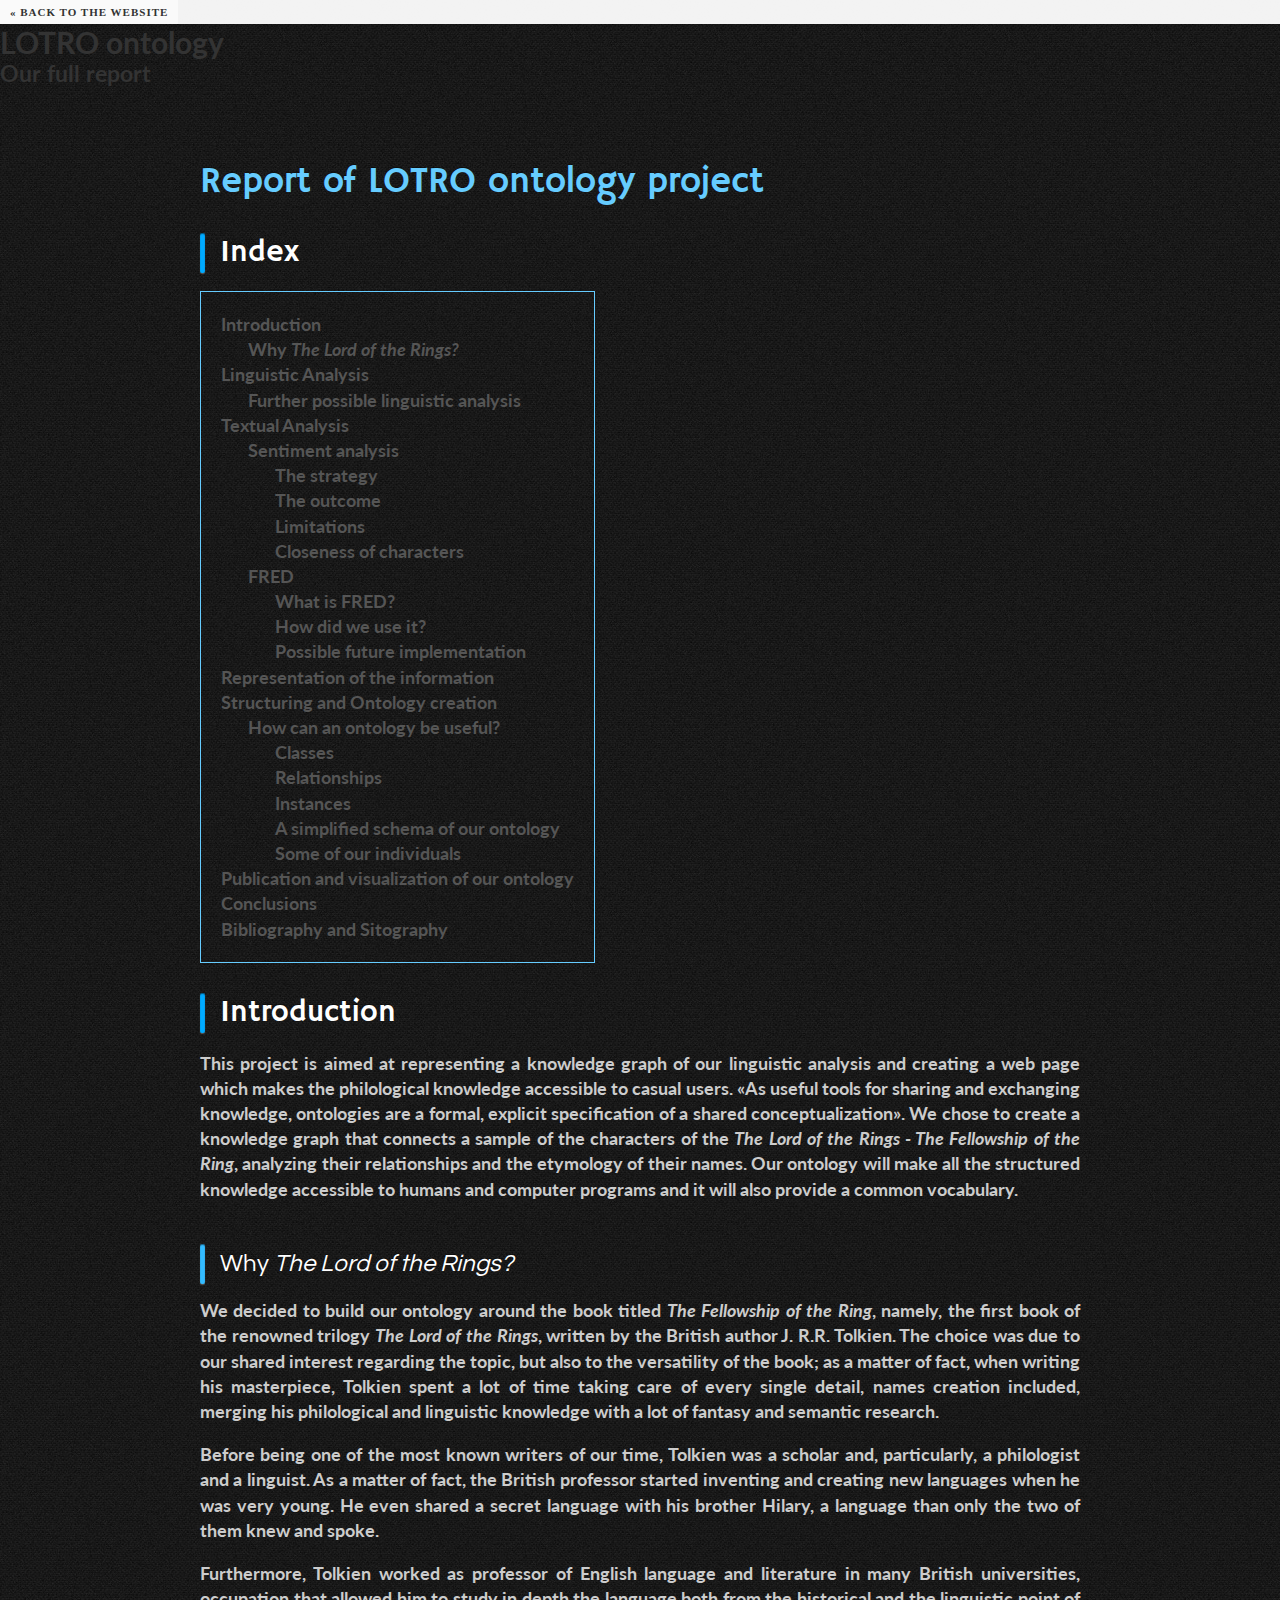
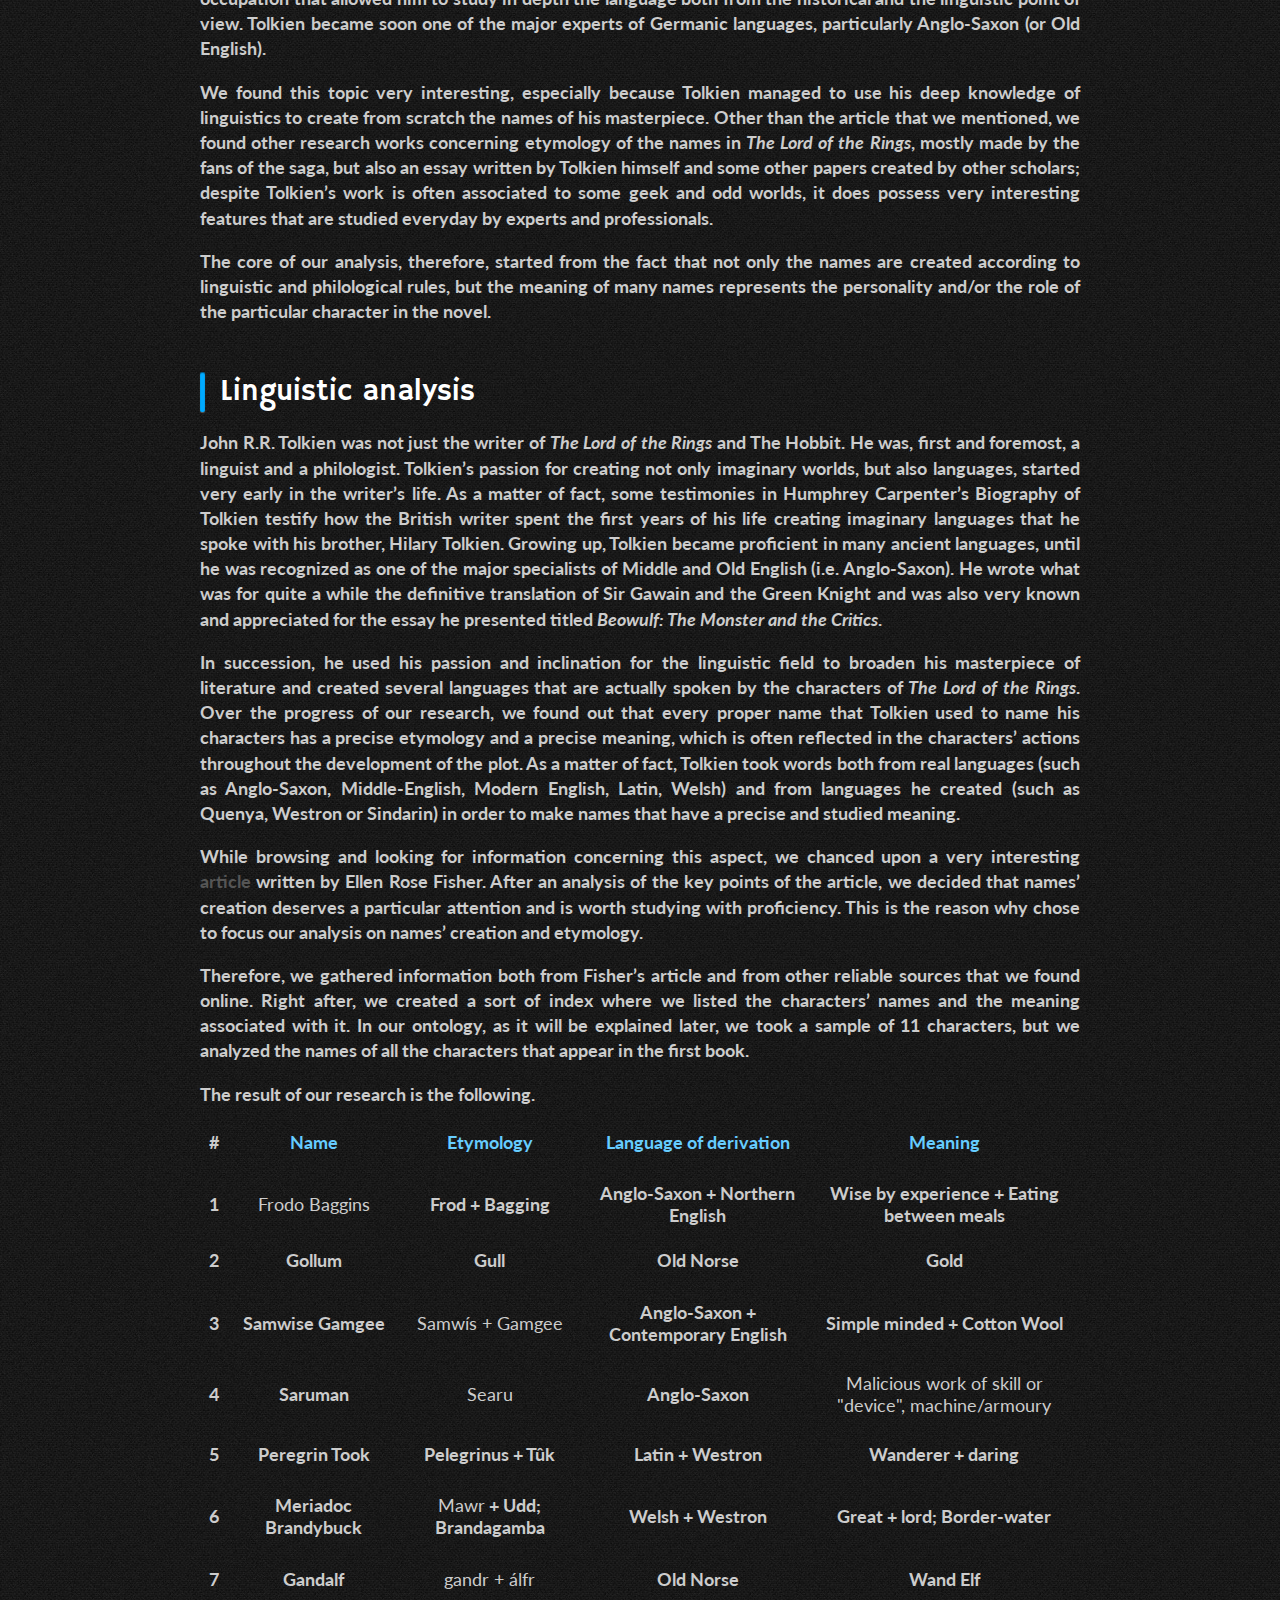
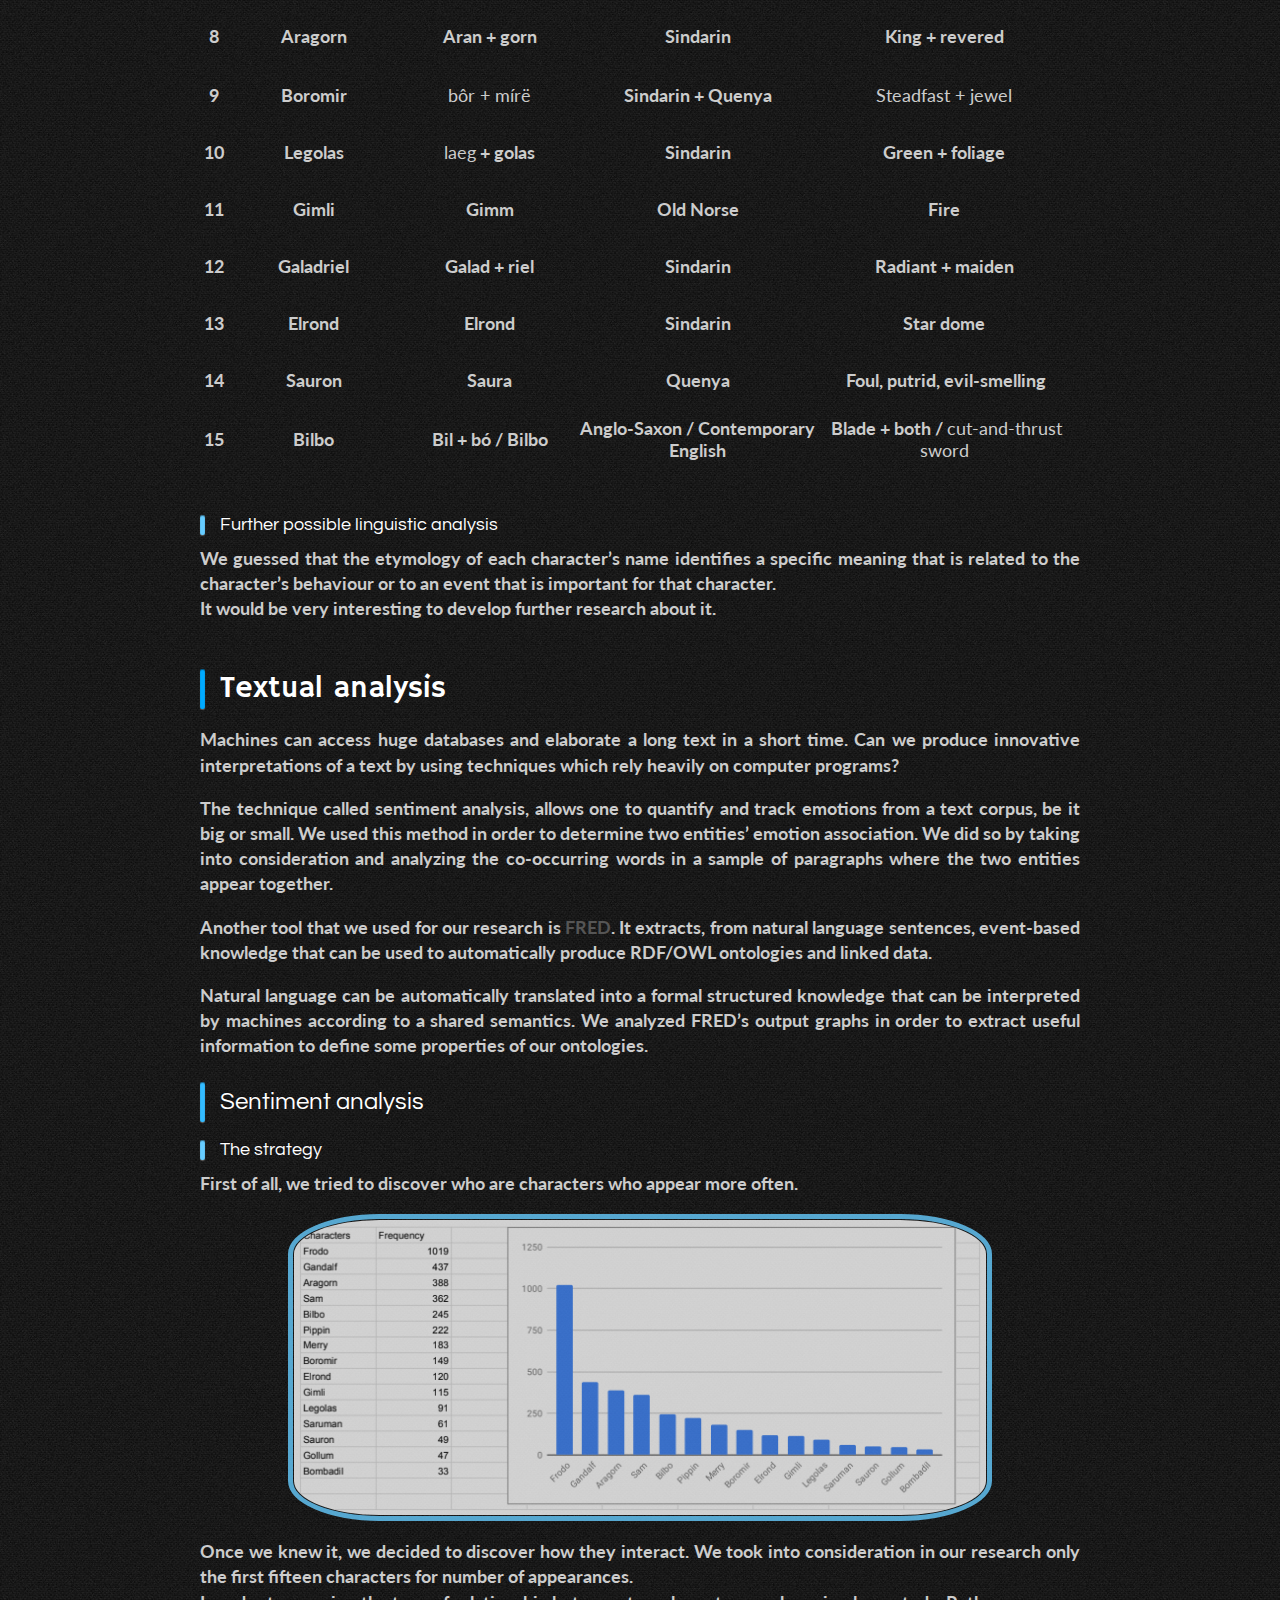
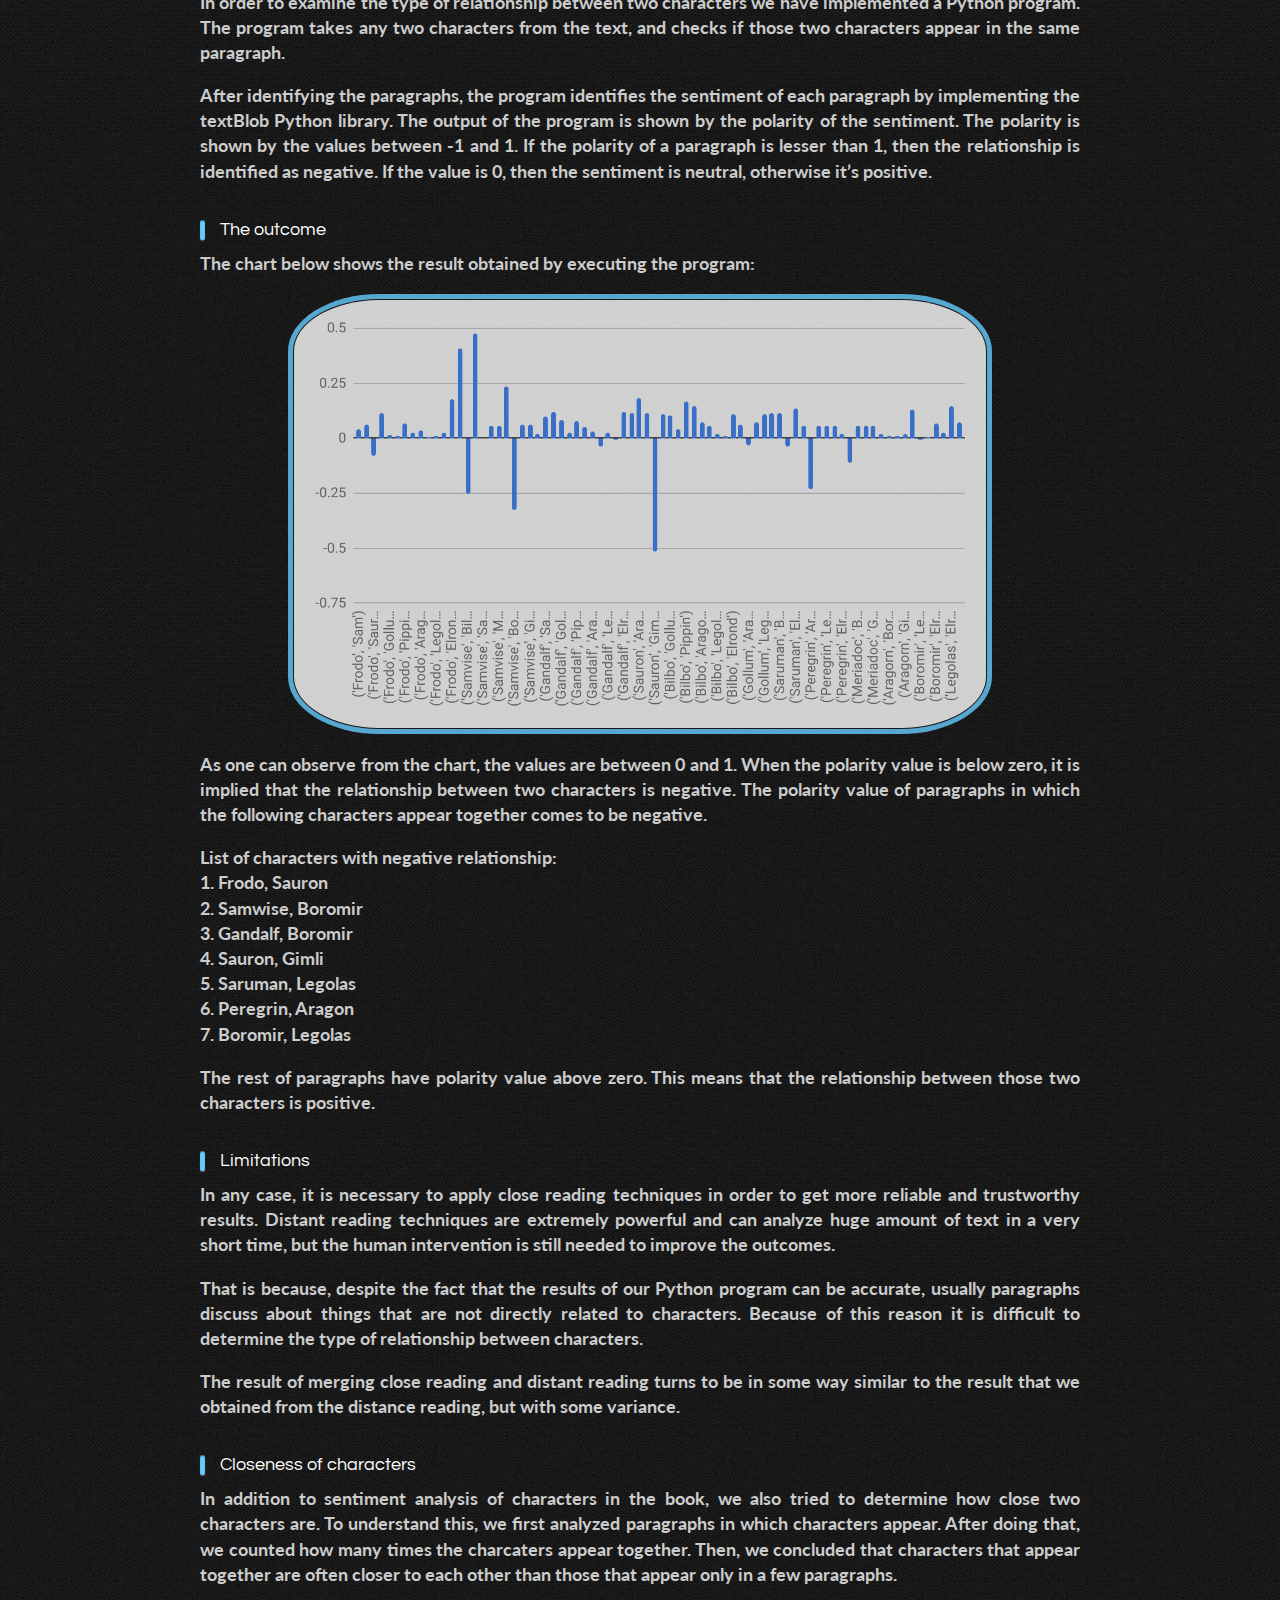
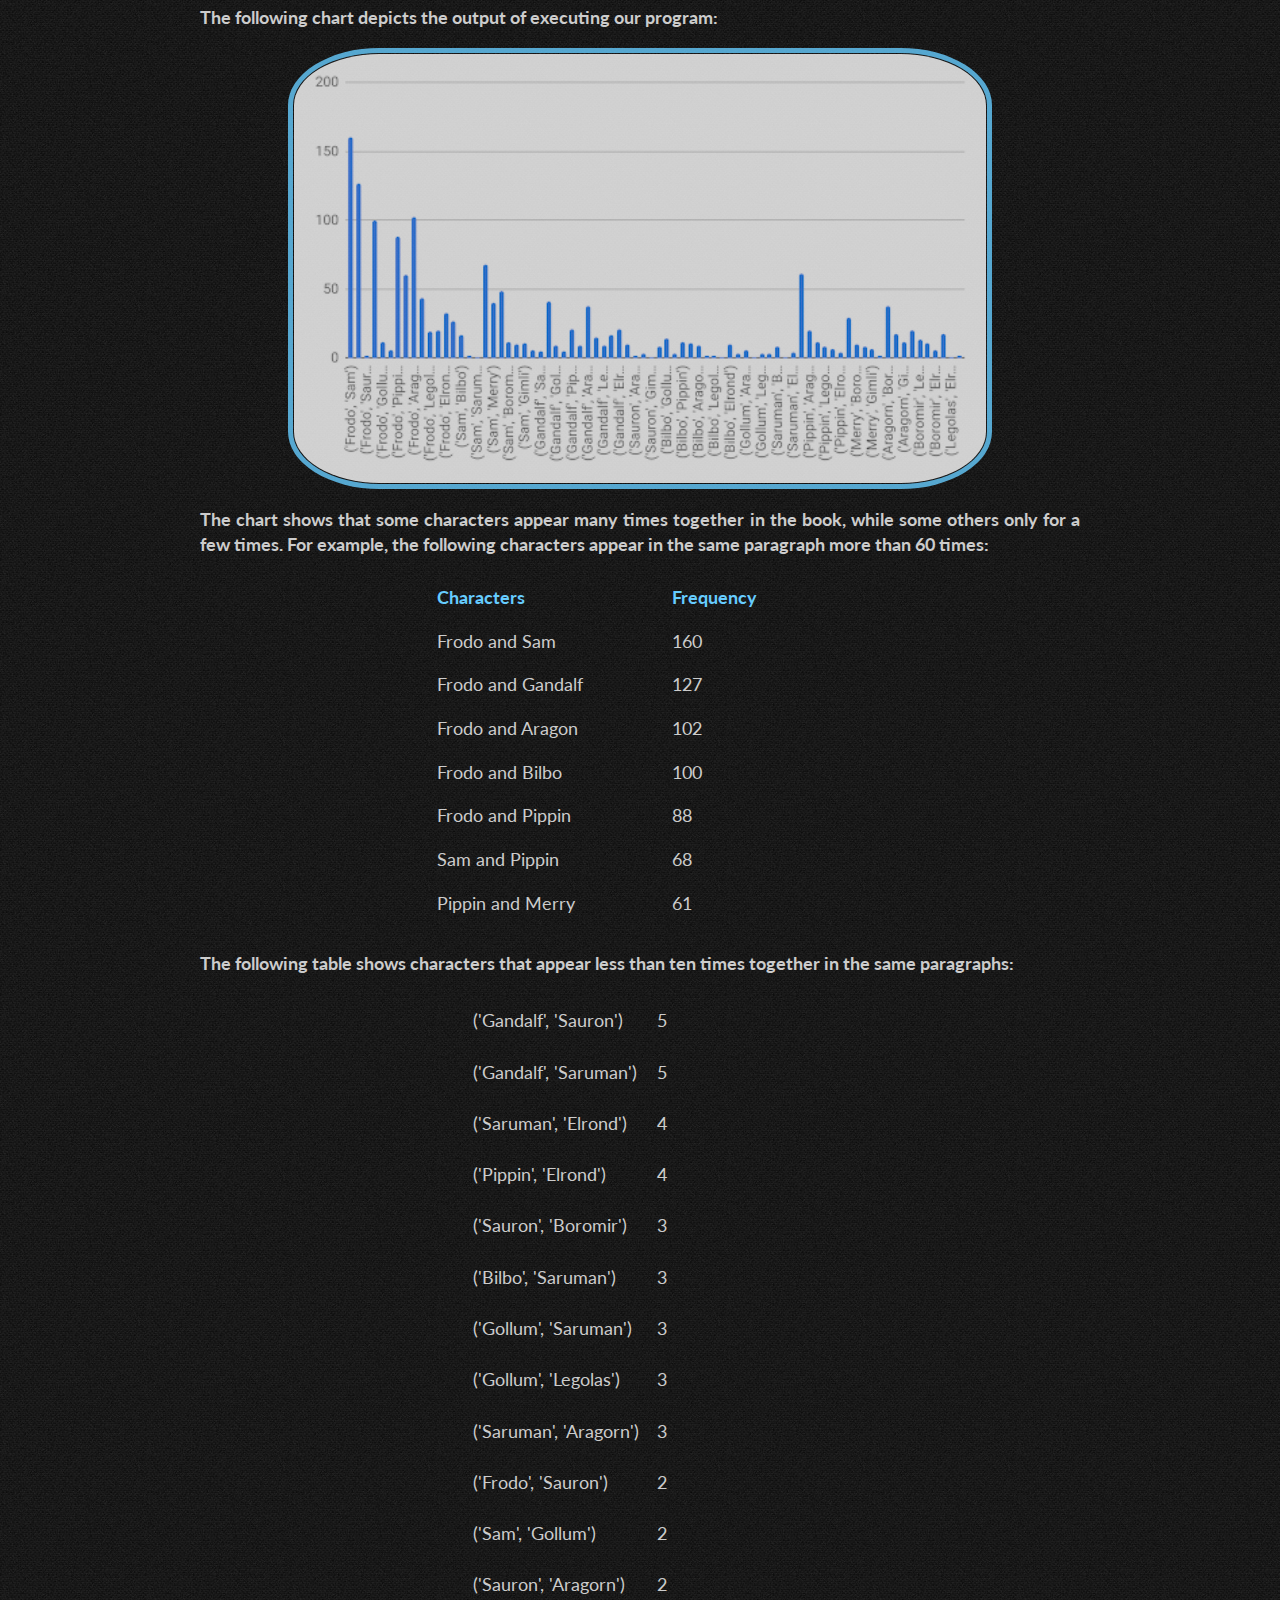
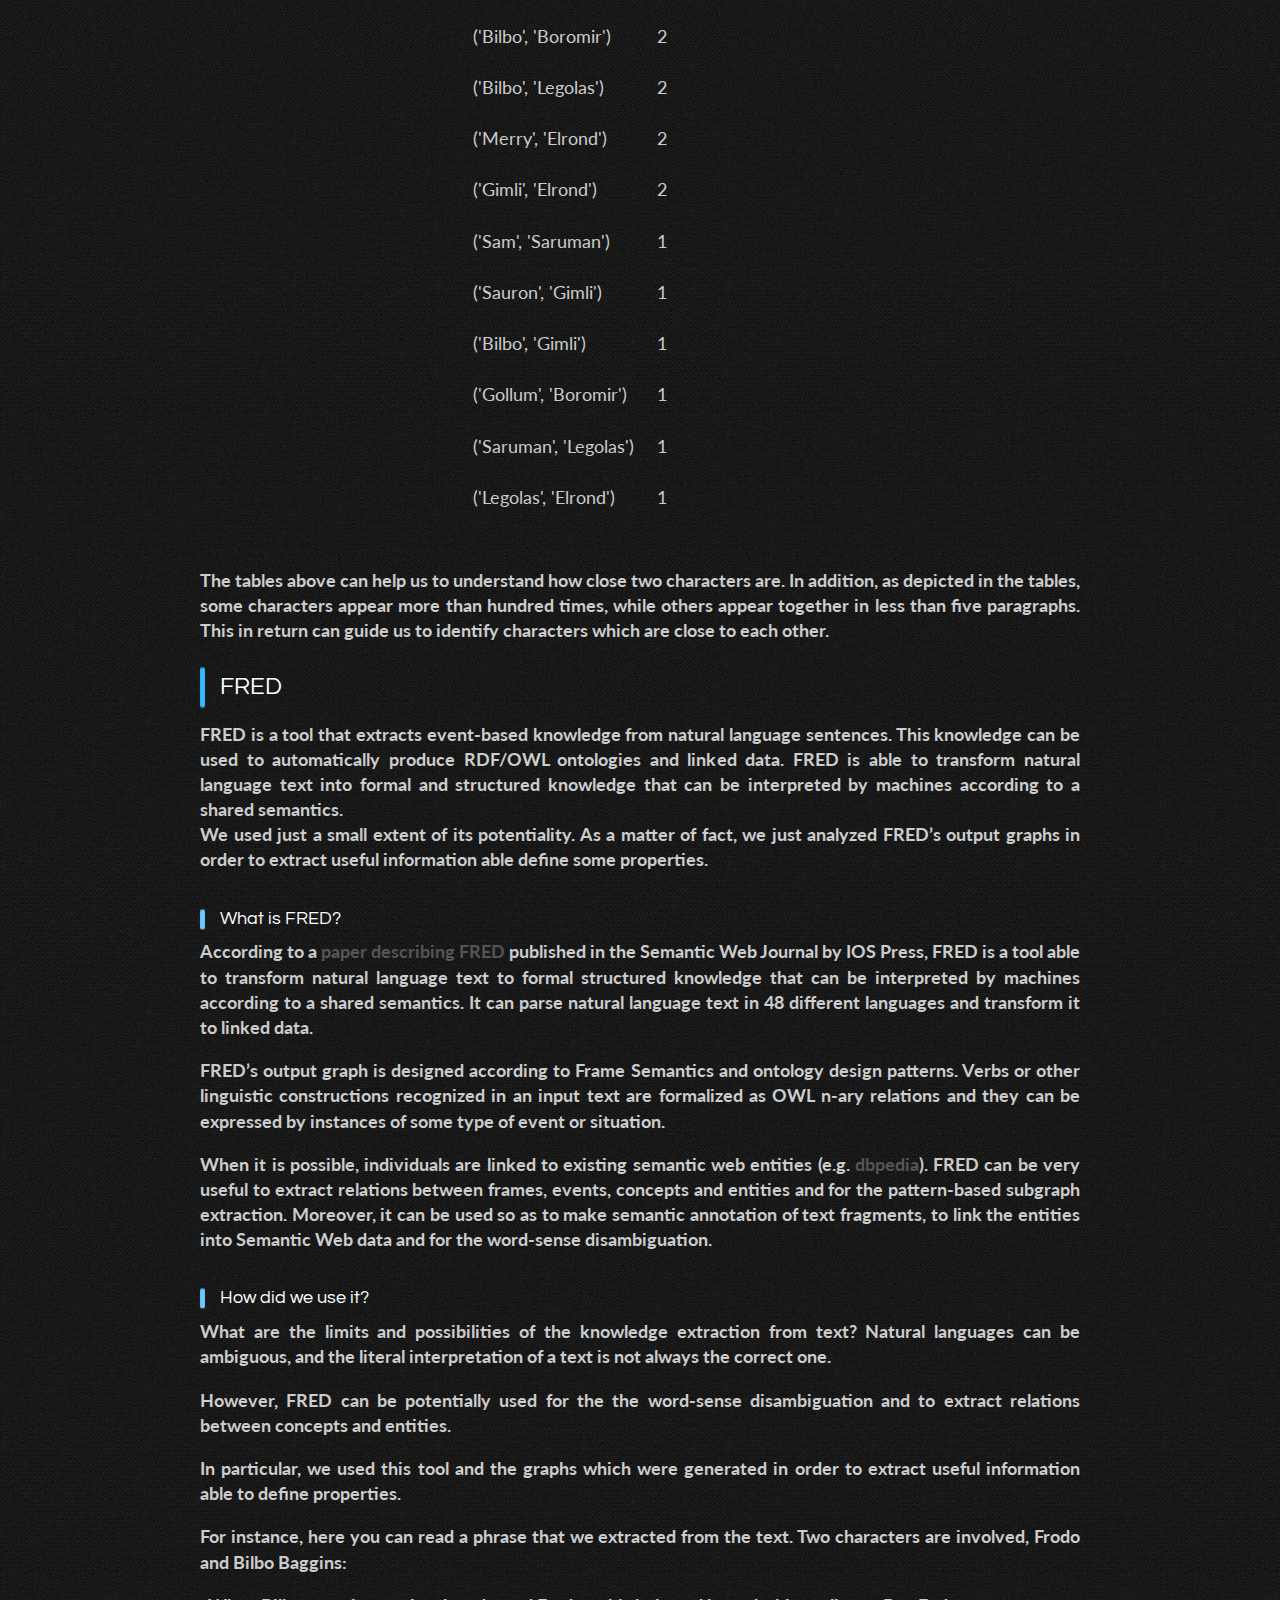
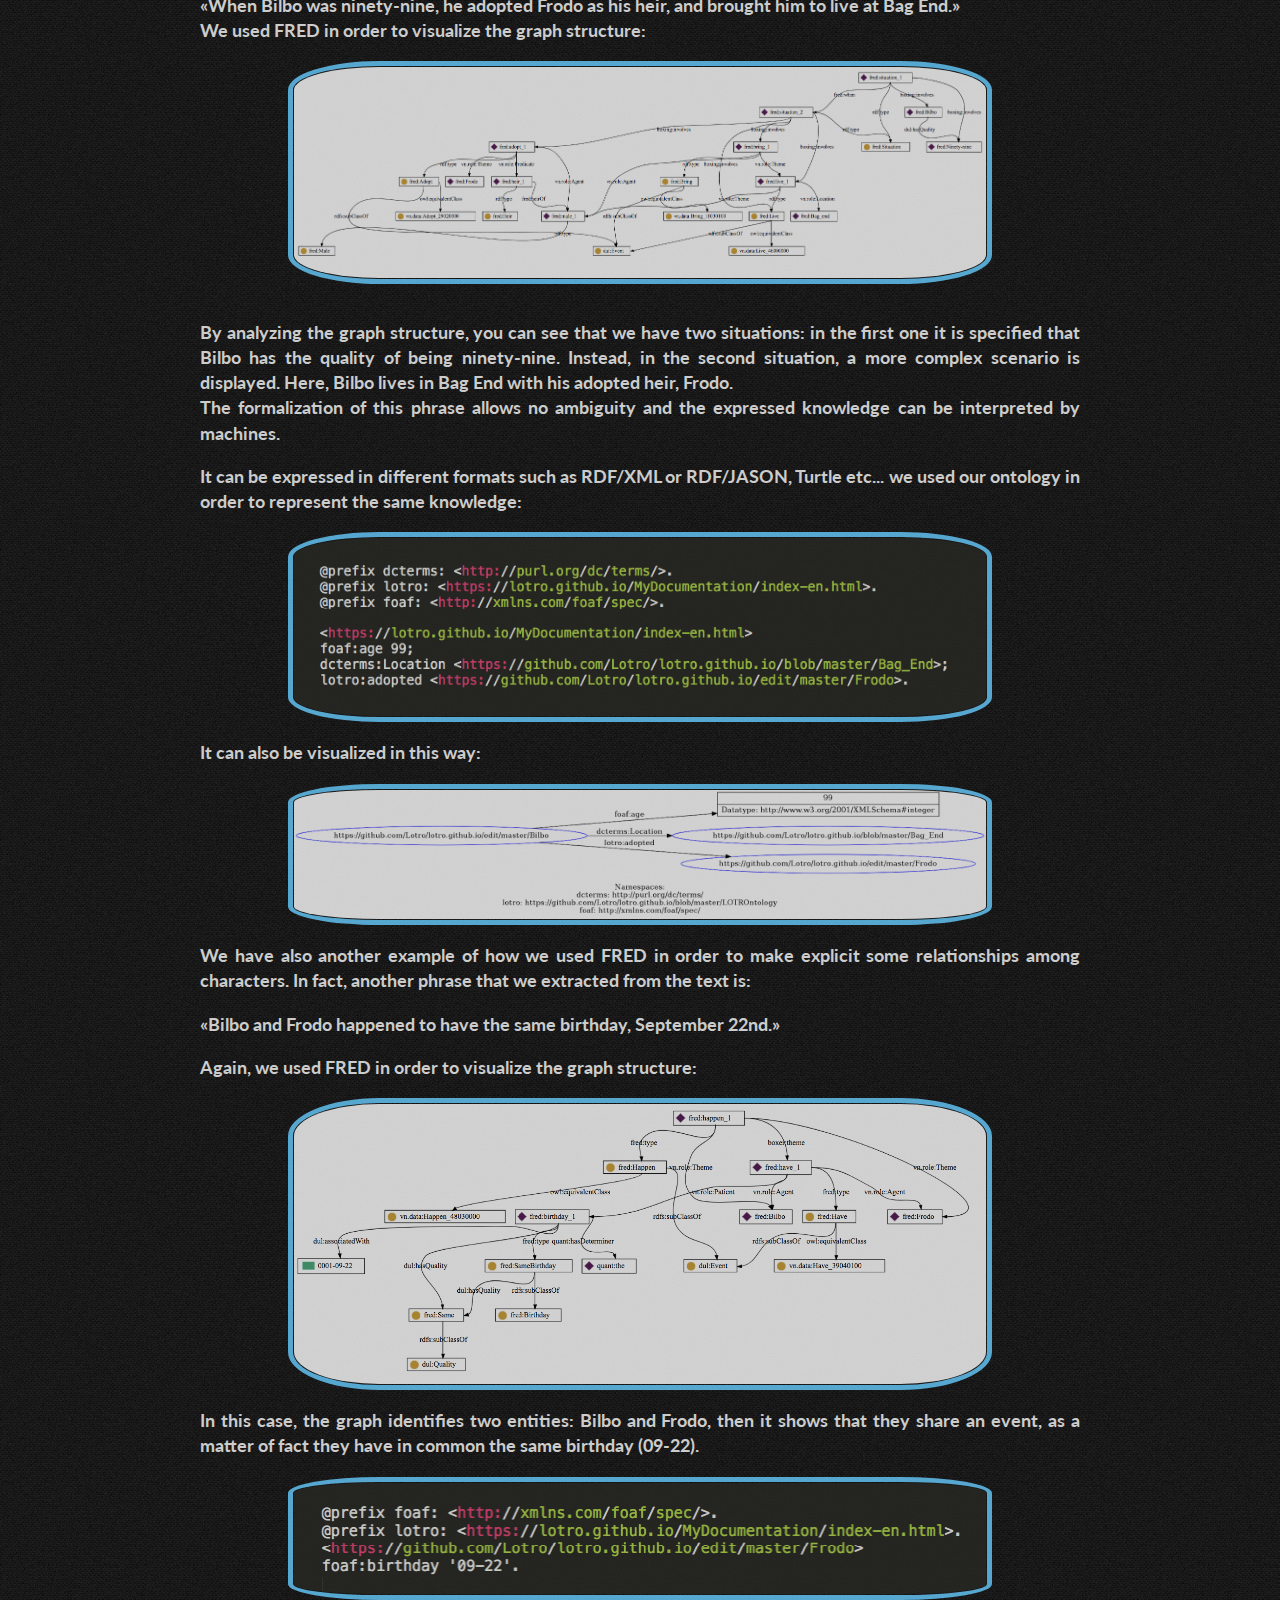
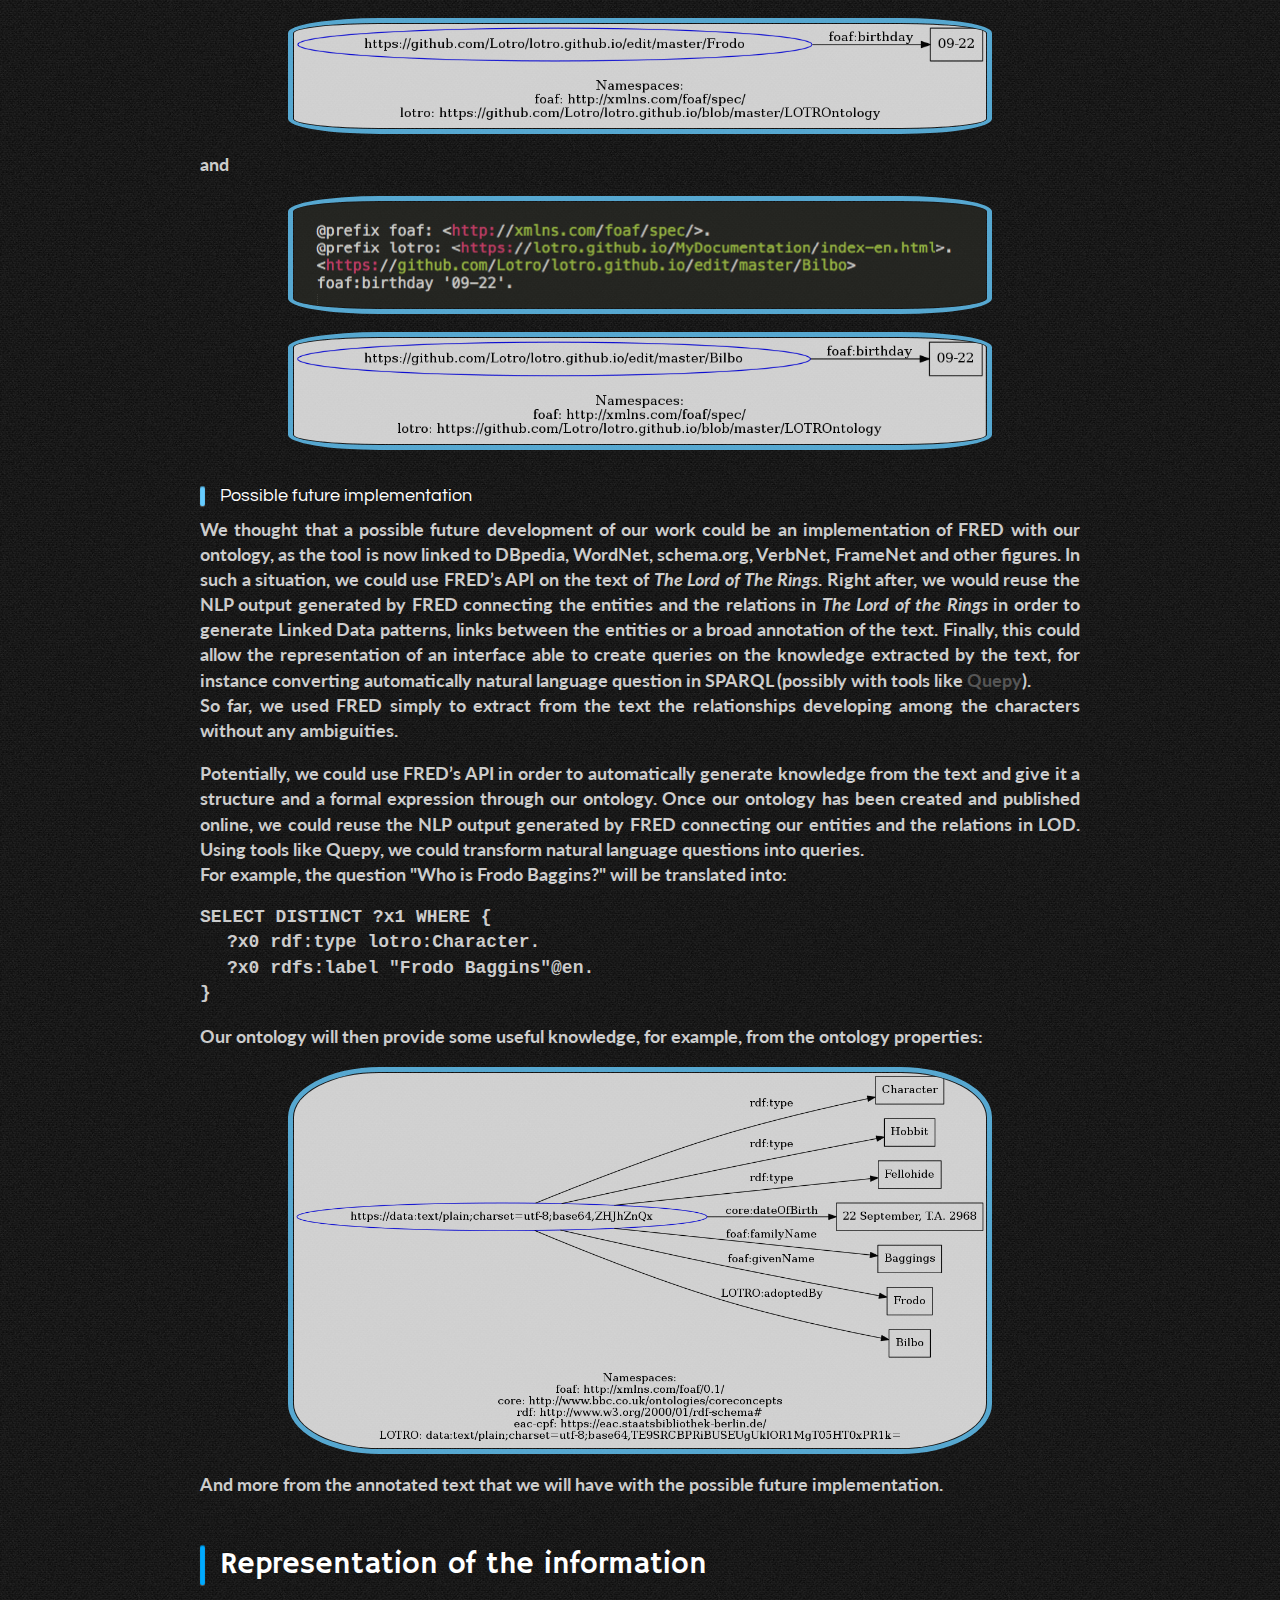
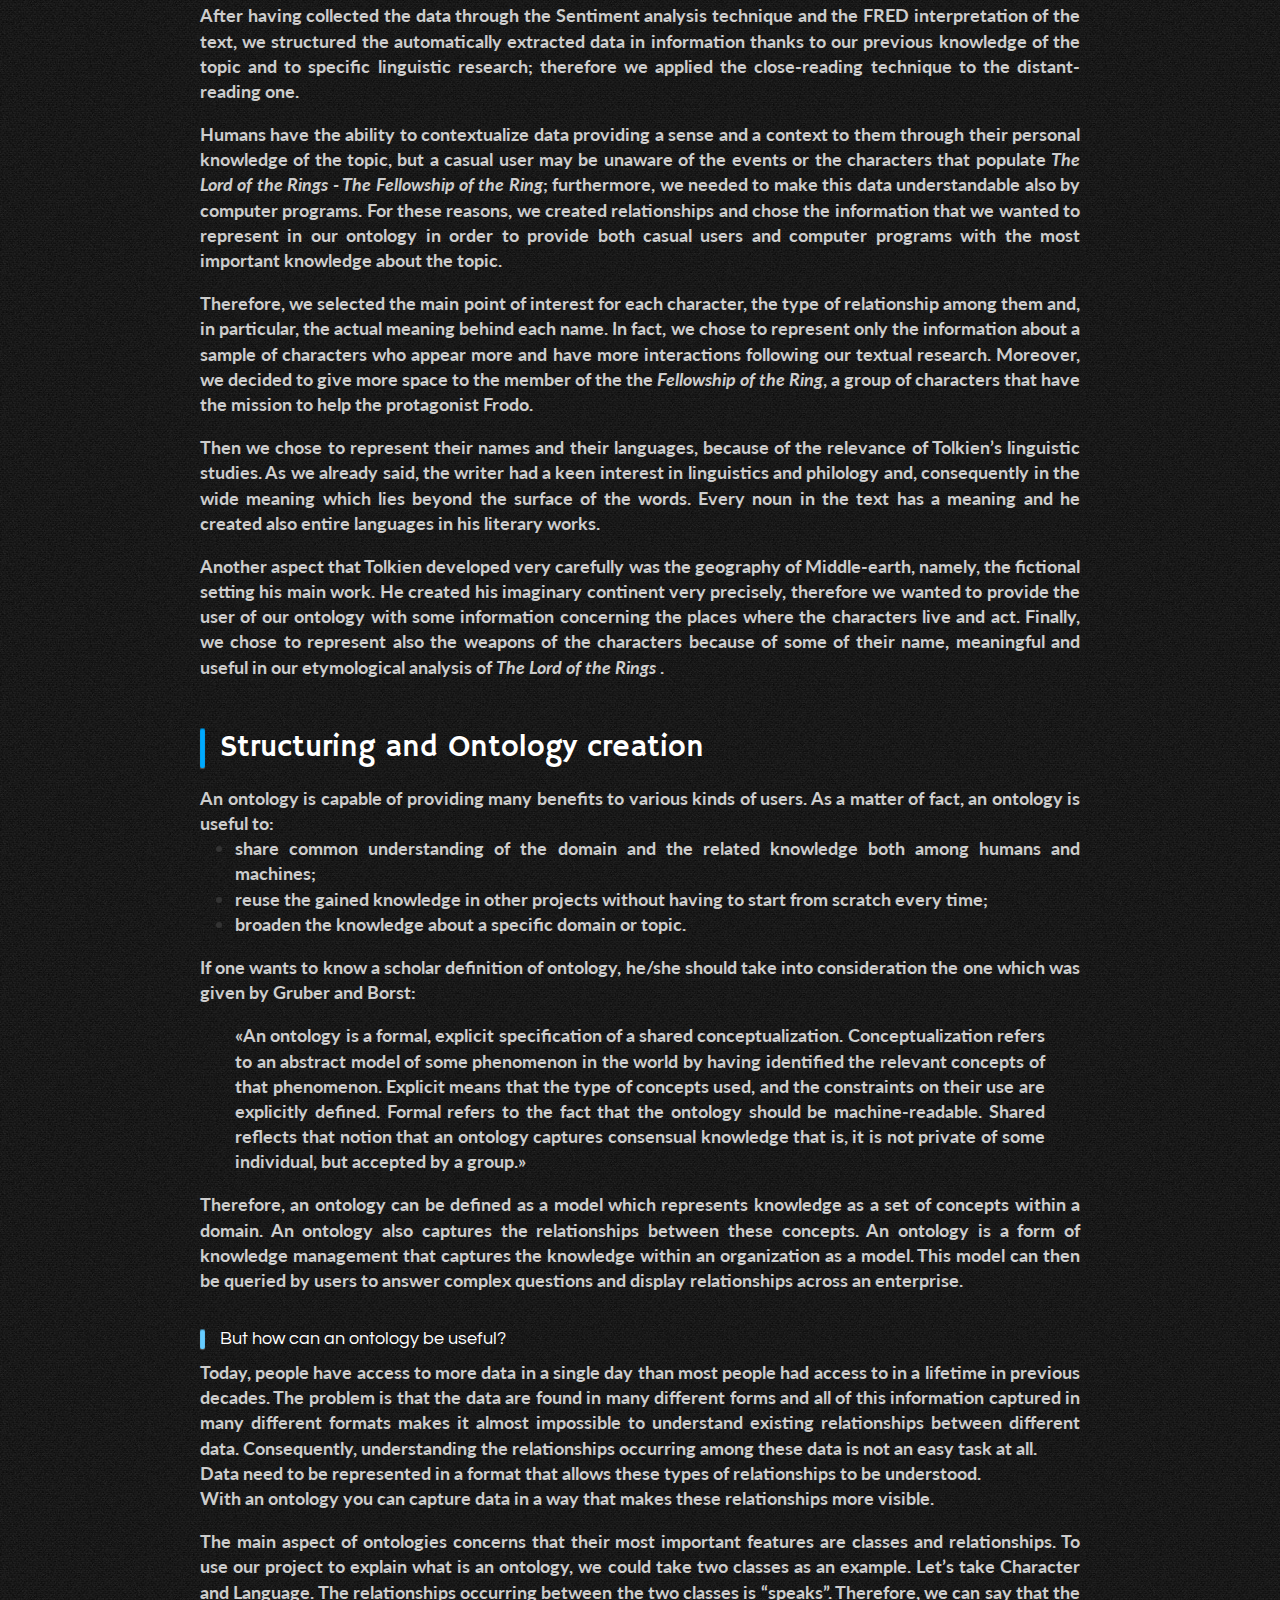
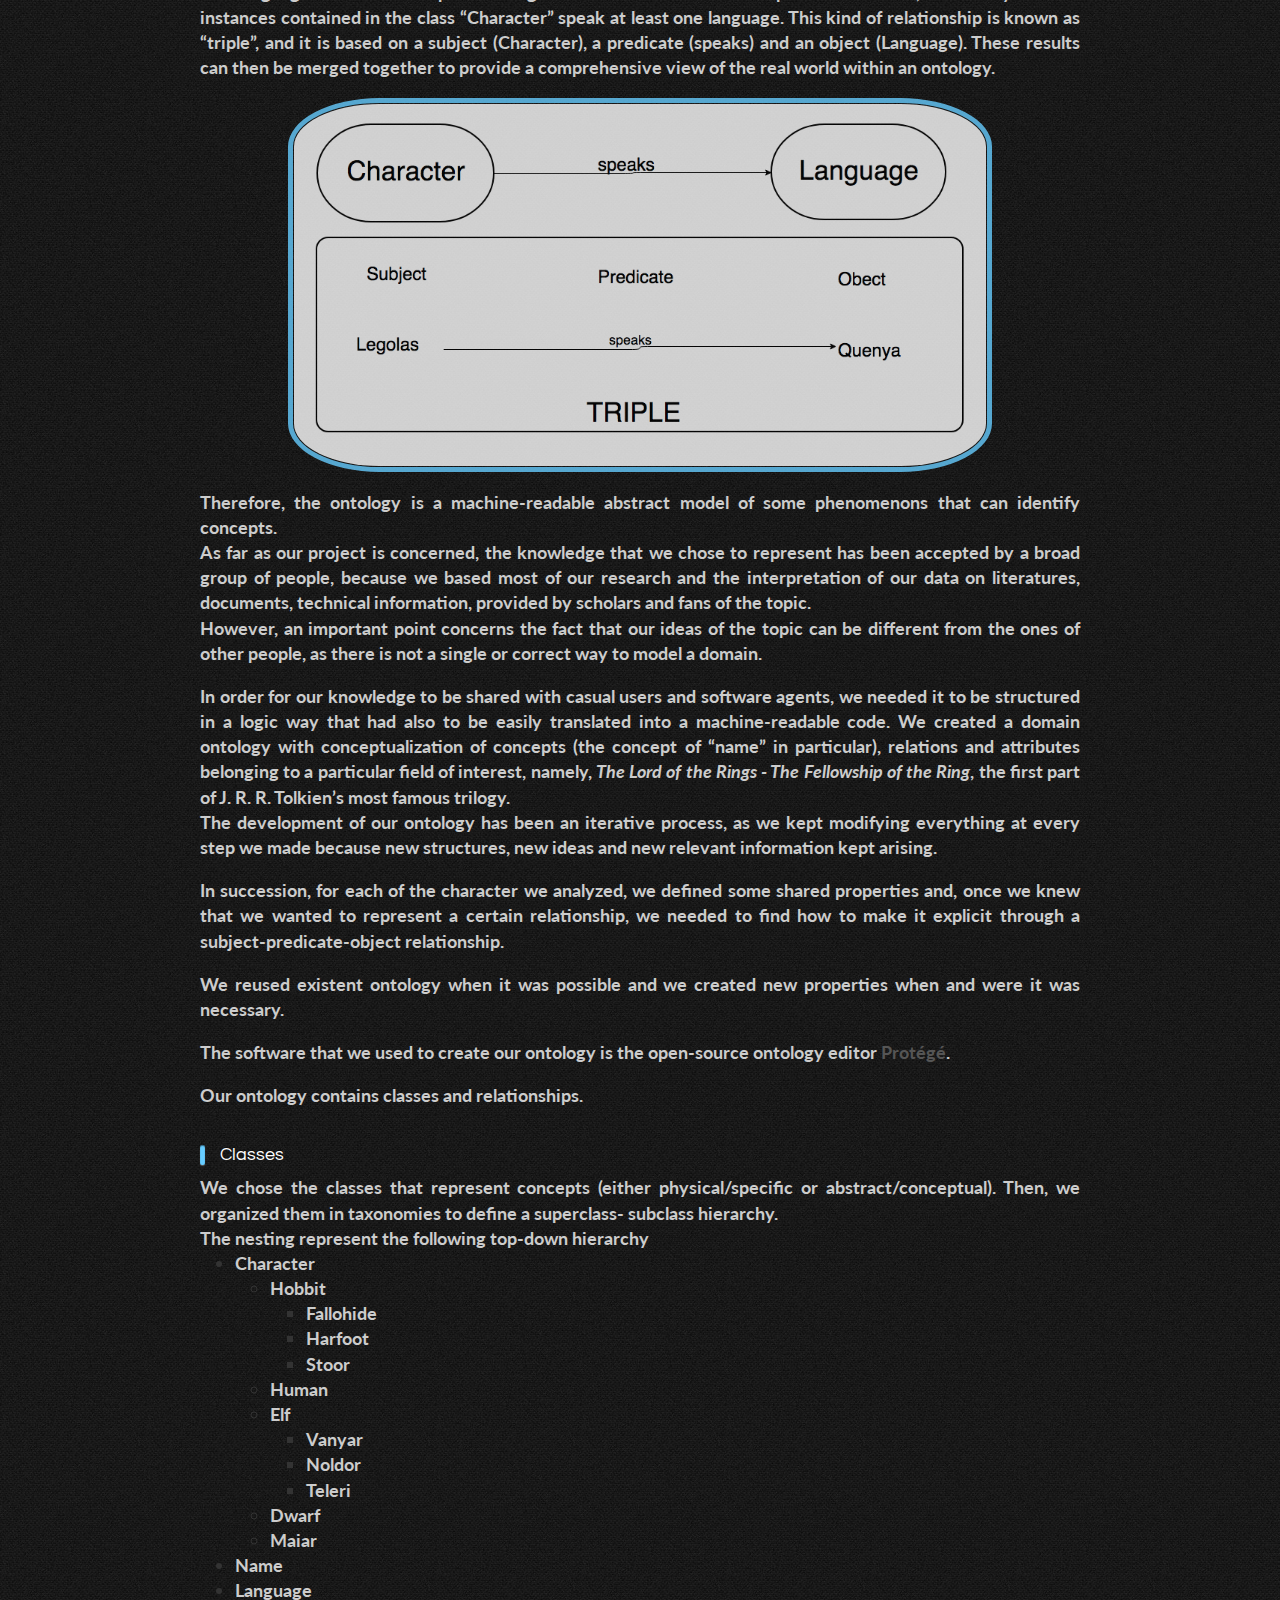
<file: report/index3.html>
<!DOCTYPE html>
<html lang="en" class="demo-3">
	<head>
		<meta charset="UTF-8" />
		<meta http-equiv="X-UA-Compatible" content="IE=edge,chrome=1"> 
		<meta name="viewport" content="width=device-width, initial-scale=1.0"> 
		<title>LOTRO report</title>
		<meta name="description" content="Custom Heading Set Styling with CSS" />
		<meta name="keywords" content="headings, h1, h2, h3, styling, css, vertical rythm, custom, creative, styles" />
		<meta name="author" content="Codrops" />
		<link rel="shortcut icon" href="../favicon.ico"> 
		<link rel="stylesheet" type="text/css" href="css/style.css" />
		<link href='http://fonts.googleapis.com/css?family=Hammersmith+One|Questrial' rel='stylesheet' type='text/css'>
		<script src="js/modernizr.custom.63321.js"></script>
	</head>
	<body>
		<div class="container">
		
			<!-- Codrops top bar -->
			<div class="codrops-top clearfix">
				<a href="https://lotro.github.io/LOTRO%20webiste/index.html">
					<strong>&laquo; Back to the website
				</a>
			</div><!--/ Codrops top bar -->
			
			<header>
			
				<h1><strong>LOTRO ontology</strong></h1>
				<h2>Our full report</h2>
				
				
			</header>
			
			<section class="main">
				<h1>Report of LOTRO ontology project</h1>
				<h2>Index</h2>
				<div id="toc_container">
<ul class="toc_list">
  <li><p><a href="#introduction">Introduction</a>
  <ul>
    <li style="margin-left: 1.5em"><p><a href="#whylotr">Why <i>The Lord of the Rings?</i></a></li>
  </ul>
</li>
<li><p><a href="#linguisticanalysis">Linguistic Analysis</a></li>
<li style="margin-left: 1.5em"><p><a href="#furtherlinguisticanalysis">Further possible linguistic analysis</i></a></li>
<li><p><a href="#textualanalysis">Textual Analysis</a></li>
	<li style="margin-left: 1.5em"><p><a href="#sentimentanalysis">Sentiment analysis</i></a></li>
<li style="margin-left: 3em"><p><a href="#thestrategy">The strategy</i></a></li>
	<li style="margin-left: 3em"><p><a href="#theoutcome">The outcome</i></a></li>
<li style="margin-left: 3em"><p><a href="#limitations">Limitations</i></a></li>
<li style="margin-left: 3em"><p><a href="#closeness">Closeness of characters</i></a></li>
	<li style="margin-left: 1.5em"><p><a href="#fred">FRED</i></a></li>
<li style="margin-left: 3em"><p><a href="#whatisfred">What is FRED?</i></a></li>
<li style="margin-left: 3em"><p><a href="#howdidweuse">How did we use it?</i></a></li>
<li style="margin-left: 3em"><p><a href="#futureimplementation">Possible future implementation</i></a></li>
  <li><p><a href="#representationofinformation">Representation of the information</a>
  <li><p><a href="#ontologycreation">Structuring and Ontology creation</a>
 <li style="margin-left: 1.5em"><p><a href="#usefulontology">How can an ontology be useful?</i></a></li>
<li style="margin-left: 3em"><p><a href="#classes">Classes</i></a></li>
<li style="margin-left: 3em"><p><a href="#relationships">Relationships</i></a></li>
<li style="margin-left: 3em"><p><a href="#instances">Instances</i></a></li>
<li style="margin-left: 3em"><p><a href="#simplifiedschema">A simplified schema of our ontology</i></a></li>
<li style="margin-left: 3em"><p><a href="#someindividuals">Some of our individuals</i></a></li>
  <li><p><a href="#publicationandvisualization">Publication and visualization of our ontology</a>
  <li><p><a href="#conclusions">Conclusions</a>
   <li><p><a href="#bibliographyandsitography">Bibliography and Sitography</a>
</ul>
</div>
				<h2 id="introduction">Introduction</h2>
				<p>This project is aimed at representing a knowledge graph of our linguistic analysis and creating a web page which makes the philological knowledge accessible to casual users.
				«As useful tools for sharing and exchanging knowledge, ontologies are a formal, explicit specification of a shared conceptualization». 
				We chose to create a knowledge graph that connects a sample of the characters of the <i>The Lord of the Rings - The Fellowship of the Ring</i>, analyzing their relationships and the etymology of their names. Our ontology will make all the structured knowledge accessible to humans and computer programs and it will also provide a common vocabulary.
				</p>
				<br>
				<h3 id="whylotr">Why <i>The Lord of the Rings?</i></h3>
	  <p>We decided to build our ontology around the book titled <i>The Fellowship of the Ring</i>, namely, the first book of the renowned trilogy <i>The Lord of the Rings</i>, written by the British author J. R.R. Tolkien. The choice was due to our shared interest regarding the topic, but also to the versatility of the book; as a matter of fact, when writing his masterpiece, Tolkien spent a lot of time taking care of every single detail, names creation included, merging his philological and linguistic knowledge with a lot of fantasy and semantic research.</p>
				<br>
				<p>Before being one of the most known writers of our time, Tolkien was a scholar and, particularly, a philologist and a linguist. As a matter of fact, the British professor started inventing and creating new languages when he was very young. He even shared a secret language with his brother Hilary, a language than only the two of them knew and spoke.</p>
				<br>
				<p>Furthermore, Tolkien worked as professor of English language and literature in many British universities, occupation that allowed him to study in depth the language both from the historical and the linguistic point of view. Tolkien became soon one of the major experts of Germanic languages, particularly Anglo-Saxon (or Old English).</p>
				<br>
				<p>We found this topic very interesting, especially because Tolkien managed to use his deep knowledge of linguistics to create from scratch the names of his masterpiece. Other than the article that we mentioned, we found other research works concerning etymology of the names in <i>The Lord of the Rings</i>, mostly made by the fans of the saga, but also an essay written by Tolkien himself and some other papers created by other scholars; despite Tolkien’s work is often associated to some geek and odd worlds, it does possess very interesting features that are studied everyday by experts and professionals.</p>
				<br>
				<p>The core of our analysis, therefore, started from the fact that not only the names are created according to linguistic and philological rules, but the meaning of many names represents the personality and/or the role of the particular character in the novel.</p>
				<br>
				<h2 id="linguisticanalysis">Linguistic analysis</h2>
				<p>John R.R. Tolkien was not just the writer of <i>The Lord of the Rings</i> and The Hobbit. He was, first and foremost, a linguist and a philologist. Tolkien’s passion for creating not only imaginary worlds, but also languages, started very early in the writer’s life. As a matter of fact, some testimonies in Humphrey Carpenter’s Biography of Tolkien testify how the British writer spent the first years of his life creating imaginary languages that he spoke with his brother, Hilary Tolkien. Growing up, Tolkien became proficient in many ancient languages, until he was recognized as one of the major specialists of Middle and Old English (i.e. Anglo-Saxon). He wrote what was for quite a while the definitive translation of Sir Gawain and the Green Knight and was also very known and appreciated for the essay he presented titled <i>Beowulf: The Monster and the Critics</i>. </p>
				<br>
				<p>In succession, he used his passion and inclination for the linguistic field to broaden his masterpiece of literature and created several languages that are actually spoken by the characters of <i>The Lord of the Rings</i>. Over the progress of our research, we found out that every proper name that Tolkien used to name his characters has a precise etymology and a precise meaning, which is often reflected in the characters’ actions throughout the development of the plot. As a matter of fact, Tolkien took words both from real languages (such as Anglo-Saxon, Middle-English, Modern English, Latin, Welsh) and from languages he created (such as Quenya, Westron or Sindarin) in order to make names that have a precise and studied meaning.
				</p>
				<br>
				<p>While browsing and looking for information concerning this aspect, we chanced upon a very interesting <a href="https://www.nottingham.ac.uk/english/documents/innervate/13-14/02-ellen-fisher-q33407-pp-21-34.pdf">article</a> written by Ellen Rose Fisher. After an analysis of the key points of the article, we decided that names’ creation deserves a particular attention and is worth studying with proficiency. This is the reason why chose to focus our analysis on names’ creation and etymology.</p>
				<br>
				<p>Therefore, we gathered information both from Fisher’s article and from other reliable sources that we found online. Right after, we created a sort of index where we listed the characters’ names and the meaning associated with it. In our ontology, as it will be explained later, we took a sample of 11 characters, but we analyzed the names of all the characters that appear in the first book.</p>
					<br>
				<p>The result of our research is the following.</p>

<table class="table table-bordered table-dark" style="width: 873px; height: 142px;">
<thead>
<tr style="height: 66px;">
<th style="width: 23px; height: 66px;" scope="col">#</th>
<th style="width: 165px; height: 66px;" scope="col"><span style="color: #6cf;">Name</span></th>
<th style="width: 168.667px; height: 66px;" scope="col"><span style="color: #6cf;">Etymology</span></th>
<th style="width: 227.333px; height: 66px;" scope="col"><span style="color: #6cf;">Language of derivation</span></th>
<th style="width: 243px; height: 66px;" scope="col"><span style="color: #6cf;">Meaning</span></th>
</tr>
</thead>
<tbody>
<tr style="height: 55px;">
<th style="width: 23px; height: 55px;" scope="row">1</th>
<td style="width: 165px; height: 55px; text-align: center;"><span style="font-weight: 400;">Frodo Baggins</span></td>
<td style="width: 168.667px; height: 55px; text-align: center;">Frod + Bagging</td>
<td style="width: 227.333px; height: 55px; text-align: center;">Anglo-Saxon + Northern English</td>
<td style="width: 243px; height: 55px; text-align: center;">Wise by experience + Eating between meals</td>
</tr>
<tr style="height: 52px;">
<th style="width: 23px; height: 52px;" scope="row">2</th>
<td style="width: 165px; height: 52px; text-align: center;">Gollum</td>
<td style="width: 168.667px; height: 52px; text-align: center;">Gull</td>
<td style="width: 227.333px; height: 52px; text-align: center;">Old Norse</td>
<td style="width: 243px; height: 52px; text-align: center;">Gold</td>
</tr>
<tr style="height: 71px;">
<th style="width: 23px; height: 71px;" scope="row">3</th>
<td style="width: 165px; height: 71px; text-align: center;">Samwise Gamgee</td>
<td style="width: 168.667px; height: 71px; text-align: center;"><span style="font-weight: 400;">Samw&iacute;s + Gamgee<br /></span></td>
<td style="width: 227.333px; height: 71px; text-align: center;">Anglo-Saxon + Contemporary English</td>
<td style="width: 243px; height: 71px; text-align: center;">Simple minded + Cotton Wool</td>
</tr>
<tr style="height: 66px;">
<th style="width: 23px; height: 66px;" scope="row">4</th>
<td style="width: 165px; height: 66px; text-align: center;">Saruman</td>
<td style="width: 168.667px; height: 66px; text-align: center;"><span style="font-weight: 400;">Searu</span></td>
<td style="width: 227.333px; height: 66px; text-align: center;">Anglo-Saxon</td>
<td style="width: 243px; height: 66px; text-align: center;"><span style="font-weight: 400;">Malicious work of skill or "device", machine/armoury</span></td>
</tr>
<tr style="height: 51px;">
<th style="width: 23px; height: 51px;" scope="row">5</th>
<td style="width: 165px; height: 51px; text-align: center;">Peregrin Took</td>
<td style="width: 168.667px; height: 51px; text-align: center;">Pelegrinus + T&ucirc;k</td>
<td style="width: 227.333px; height: 51px; text-align: center;">Latin + Westron</td>
<td style="width: 243px; height: 51px; text-align: center;">Wanderer + daring</td>
</tr>
<tr style="height: 69px;">
<th style="width: 23px; height: 69px;" scope="row">6</th>
<td style="width: 165px; height: 69px; text-align: center;">Meriadoc Brandybuck</td>
<td style="width: 168.667px; height: 69px; text-align: center;"><span style="font-weight: 400;">Mawr</span> + Udd; Brandagamba</td>
<td style="width: 227.333px; height: 69px; text-align: center;">Welsh + Westron</td>
<td style="width: 243px; height: 69px; text-align: center;">Great + lord; Border-water</td>
</tr>
<tr style="height: 53px;">
<th style="width: 23px; height: 53px;" scope="row">7</th>
<td style="width: 165px; height: 53px; text-align: center;">Gandalf</td>
<td style="width: 168.667px; height: 53px; text-align: center;"><span style="font-weight: 400;">gandr + &aacute;lfr</span></td>
<td style="width: 227.333px; height: 53px; text-align: center;">Old Norse</td>
<td style="width: 243px; height: 53px; text-align: center;">Wand Elf</td>
</tr>
<tr style="height: 57px;">
<th style="width: 23px; height: 57px;" scope="row">8</th>
<td style="width: 165px; height: 57px; text-align: center;">Aragorn</td>
<td style="width: 168.667px; height: 57px; text-align: center;">Aran + gorn</td>
<td style="width: 227.333px; height: 57px; text-align: center;">Sindarin</td>
<td style="width: 243px; height: 57px; text-align: center;">King + revered</td>
</tr>
<tr style="height: 56px;">
<th style="width: 23px; height: 56px;" scope="row">9</th>
<td style="width: 165px; height: 56px; text-align: center;">Boromir</td>
<td style="width: 168.667px; height: 56px; text-align: center;"><span style="font-weight: 400;">b&ocirc;r + m&iacute;r&euml;<br /></span></td>
<td style="width: 227.333px; height: 56px; text-align: center;">Sindarin + Quenya</td>
<td style="width: 243px; height: 56px; text-align: center;"><span style="font-weight: 400;">Steadfast + jewel</span></td>
</tr>
<tr style="height: 55px;">
<th style="width: 23px; height: 55px;" scope="row">10</th>
<td style="width: 165px; height: 55px; text-align: center;">Legolas</td>
<td style="width: 168.667px; height: 55px; text-align: center;"><span style="font-weight: 400;">laeg</span> + golas</td>
<td style="width: 227.333px; height: 55px; text-align: center;">Sindarin</td>
<td style="width: 243px; height: 55px; text-align: center;">Green + foliage</td>
</tr>
<tr style="height: 54px;">
<th style="width: 23px; height: 54px;" scope="row">11</th>
<td style="width: 165px; height: 54px; text-align: center;">Gimli</td>
<td style="width: 168.667px; height: 54px; text-align: center;">Gimm</td>
<td style="width: 227.333px; height: 54px; text-align: center;">Old Norse</td>
<td style="width: 243px; height: 54px; text-align: center;">Fire</td>
</tr>
<tr style="height: 56px;">
<th style="width: 23px; height: 56px;" scope="row">12</th>
<td style="width: 165px; height: 56px; text-align: center;">Galadriel</td>
<td style="width: 168.667px; height: 56px; text-align: center;">Galad + riel</td>
<td style="width: 227.333px; height: 56px; text-align: center;">Sindarin</td>
<td style="width: 243px; height: 56px; text-align: center;">Radiant + maiden</td>
</tr>
<tr style="height: 55px;">
<th style="width: 23px; height: 55px;" scope="row">13</th>
<td style="width: 165px; height: 55px; text-align: center;">Elrond</td>
<td style="width: 168.667px; height: 55px; text-align: center;">Elrond</td>
<td style="width: 227.333px; height: 55px; text-align: center;">Sindarin</td>
<td style="width: 243px; height: 55px; text-align: center;">Star dome</td>
</tr>
<tr style="height: 54px;">
<th style="width: 23px; height: 54px;" scope="row">14</th>
<td style="width: 165px; height: 54px; text-align: center;">Sauron</td>
<td style="width: 168.667px; height: 54px; text-align: center;">Saura</td>
<td style="width: 227.333px; height: 54px; text-align: center;">Quenya</td>
<td style="width: 243px; height: 54px; text-align: center;">&nbsp;Foul, putrid, evil-smelling</td>
</tr>
<tr style="height: 61px;">
<th style="width: 23px; height: 61px;" scope="row">15</th>
<td style="width: 165px; height: 61px; text-align: center;">Bilbo</td>
<td style="width: 168.667px; height: 61px; text-align: center;">Bil + b&oacute; / Bilbo</td>
<td style="width: 227.333px; height: 61px; text-align: center;">Anglo-Saxon / Contemporary English</td>
<td style="width: 243px; height: 61px; text-align: center;">&nbsp;Blade + both / <span style="font-weight: 400;">cut-and-thrust sword</span></td>
</tr>
</tbody>
</table>
<p>&nbsp;</p>
<h4 id="furtherlinguisticanalysis">Further possible linguistic analysis
</h4>
<p>We guessed that the etymology of each character’s name identifies a specific meaning that is related to the character’s behaviour or to an event that is important for that character. </p>
<p>It would be very interesting to develop further research about it.</p>
<br>
				<h2 id="textualanalysis">Textual analysis</h2>
		 <p>Machines can access huge databases and elaborate a long text in a short time. Can we produce innovative interpretations of a text by using techniques which rely heavily on computer programs?</p>
		 <br>
		 <p>The technique called <strong>sentiment analysis</strong>, allows one to quantify and track emotions from a text corpus, be it big or small. We used this method in order to determine two entities’ emotion association. We did so by taking into consideration and analyzing the co-occurring words in a sample of paragraphs where the two entities appear together.</p> 
		 <br>
		 <p class="text-muted">Another tool that we used for our research is <a href="http://wit.istc.cnr.it:9191/fred?text=This+is+me&prefix=fred%3A&namespace=http%3A%2F%2Fwww.ontologydesignpatterns.org%2Font%2Ffred%2Fdomain.owl%23&wfd_profile=b&textannotation=earmark&format=image%2Fpng">FRED</a>. It extracts, from natural language sentences, event-based knowledge that can be used to automatically produce RDF/OWL ontologies and linked data.</p> 
		 <br>
		 <p>Natural language can be automatically translated into a formal structured knowledge that can be interpreted by machines according to a shared semantics. We analyzed FRED’s output graphs in order to extract useful information to define some properties of our ontologies.</p>

				<h3 id="sentimentanalysis">Sentiment analysis</h3>
				<h4 id="thestrategy">The strategy</h4>
<p>First of all, we tried to discover who are characters who appear more often.
</p>
<br>
<a href="images/chart11.png">
<img src="images/chart11.png" alt="chart1" class="responsive"/>
</a>
<br>
<p>Once we knew it, we decided to discover how they interact. We took into consideration in our research only the first fifteen characters for number of appearances.
</p>
<p>
In order to examine the type of relationship between two characters we have implemented a Python program. The program takes any two characters from the text, and checks if those two characters appear in the same paragraph. 
</p>
<br>
<p>After identifying the paragraphs, the program identifies the sentiment of each paragraph by implementing the textBlob Python library. The output of the program is shown by the polarity of the sentiment. The polarity is shown by the values between -1 and 1. If the polarity of a paragraph is lesser than 1, then the relationship is identified as negative. If the value is 0, then the sentiment is neutral, otherwise it’s positive. 
</p>
<br>
<h4 id="theoutcome">The outcome</h4>
<p>The chart below shows the result obtained by executing the program:
</p>
<br>
<a href="images/chart1.png">
<img src="images/chart1.png" alt="chart1" class="responsive"/></a>
<br>
<p>As one can observe from the chart, the values are between 0 and 1. When the polarity value is below zero, it is implied that the relationship between two characters is negative. The polarity value of paragraphs in which the following characters appear together comes to be negative. 
</p>
<br>
<p>List of characters with negative relationship:
</p>
<p>1. Frodo, Sauron</p>
<p>2. Samwise, Boromir</p>
<p>3. Gandalf, Boromir</p>
<p>4. Sauron, Gimli</p>
<p>5. Saruman, Legolas</p>
<p>6. Peregrin, Aragon</p>
<p>7. Boromir, Legolas</p>
<br>
<p>The rest of paragraphs have polarity value above zero. This means that the relationship between those two characters is positive. </p>
<br>
				<h4 id="limitations">Limitations</h4>
				<p>In any case, it is necessary to apply close reading techniques in order to get more reliable and trustworthy results. Distant reading techniques are extremely powerful and can analyze huge amount of text in a very short time, but the human intervention is still needed to improve the outcomes. 
</p>
<br>
<p>That is because, despite the fact that the results of our Python program can be accurate,  usually paragraphs discuss about things that are not directly related to characters. Because of this reason it is difficult to determine the type of relationship between characters.
</p>
<br>
<p>The result of merging close reading and distant reading turns to be in some way similar to the result that we obtained from the distance reading, but with some variance.
</p>
<br>
<h4 id="closeness">Closeness of characters</h4>
<p>In addition to sentiment analysis of characters in the book, we also tried to determine how close two characters are. To understand this, we first analyzed paragraphs in which characters appear. After doing that, we counted how many times the charcaters appear together. Then, we concluded that characters that appear together are often closer to each other than those that appear only in a few paragraphs. </p>
<br>
<p>The following chart depicts the output of executing our program:
</p>
<br>
<a href="images/chart2.png">
<img src="images/chart2.png" alt="chart1" class="responsive"/></a>
<br>
<p>The chart shows that some characters appear many times together in the book, while some others only for a few times. For example, the following characters appear in the same paragraph more than 60 times:
</p>
<br>
<center><table style="width: 411px; height: 351px;">
<tbody>
<tr>
<td style="width: 226.983px; text-align: center;">
<p><span style="color: #6cf;"><strong>Characters</strong></span></p>
</td>
<td style="width: 167.017px; text-align: center;">
<p><span style="color: #6cf;"><strong>Frequency</strong></span></p>
</td>
</tr>
<tr>
<td style="width: 226.983px; text-align: center;">
<p><span style="font-weight: 400;">Frodo and Sam</span></p>
</td>
<td style="width: 167.017px; text-align: center;">
<p><span style="font-weight: 400;">160</span></p>
</td>
</tr>
<tr>
<td style="width: 226.983px; text-align: center;">
<p><span style="font-weight: 400;">Frodo and Gandalf</span></p>
</td>
<td style="width: 167.017px; text-align: center;">
<p><span style="font-weight: 400;">127</span></p>
</td>
</tr>
<tr>
<td style="width: 226.983px; text-align: center;">
<p><span style="font-weight: 400;">Frodo and Aragon</span></p>
</td>
<td style="width: 167.017px; text-align: center;">
<p><span style="font-weight: 400;">102</span></p>
</td>
</tr>
<tr>
<td style="width: 226.983px; text-align: center;">
<p><span style="font-weight: 400;">Frodo and Bilbo</span></p>
</td>
<td style="width: 167.017px; text-align: center;">
<p><span style="font-weight: 400;">100</span></p>
</td>
</tr>
<tr>
<td style="width: 226.983px; text-align: center;">
<p><span style="font-weight: 400;">Frodo and Pippin</span></p>
</td>
<td style="width: 167.017px; text-align: center;">
<p><span style="font-weight: 400;">88</span></p>
</td>
</tr>
<tr>
<td style="width: 226.983px; text-align: center;">
<p><span style="font-weight: 400;">Sam and Pippin</span></p>
</td>
<td style="width: 167.017px; text-align: center;">
<p><span style="font-weight: 400;">68</span></p>
</td>
</tr>
<tr>
<td style="width: 226.983px; text-align: center;">
<p><span style="font-weight: 400;">Pippin and Merry</span></p>
</td>
<td style="width: 167.017px; text-align: center;">
<p><span style="font-weight: 400;">61</span></p>
</td>
</tr>
</tbody>
</table></center>
<p>&nbsp;</p>
<p>The following table shows characters that appear less than ten times together in the same paragraphs:</p>
<br>
<center>
<table style="height: 1130px; width: 338.4px;">
<tbody>
<tr>
<td style="width: 175px; text-align: center;">
<p><span style="font-weight: 400;">('Gandalf', 'Sauron')</span></p>
</td>
<td style="width: 143.4px; text-align: center;">
<p><span style="font-weight: 400;">5</span></p>
</td>
</tr>
<tr>
<td style="width: 175px; text-align: center;">
<p><span style="font-weight: 400;">('Gandalf', 'Saruman')</span></p>
</td>
<td style="width: 143.4px; text-align: center;">
<p><span style="font-weight: 400;">5</span></p>
</td>
</tr>
<tr>
<td style="width: 175px; text-align: center;">
<p><span style="font-weight: 400;">('Saruman', 'Elrond')</span></p>
</td>
<td style="width: 143.4px; text-align: center;">
<p><span style="font-weight: 400;">4</span></p>
</td>
</tr>
<tr>
<td style="width: 175px; text-align: center;">
<p><span style="font-weight: 400;">('Pippin', 'Elrond')</span></p>
</td>
<td style="width: 143.4px; text-align: center;">
<p><span style="font-weight: 400;">4</span></p>
</td>
</tr>
<tr>
<td style="width: 175px; text-align: center;">
<p><span style="font-weight: 400;">('Sauron', 'Boromir')</span></p>
</td>
<td style="width: 143.4px; text-align: center;">
<p><span style="font-weight: 400;">3</span></p>
</td>
</tr>
<tr>
<td style="width: 175px; text-align: center;">
<p><span style="font-weight: 400;">('Bilbo', 'Saruman')</span></p>
</td>
<td style="width: 143.4px; text-align: center;">
<p><span style="font-weight: 400;">3</span></p>
</td>
</tr>
<tr>
<td style="width: 175px; text-align: center;">
<p><span style="font-weight: 400;">('Gollum', 'Saruman')</span></p>
</td>
<td style="width: 143.4px; text-align: center;">
<p><span style="font-weight: 400;">3</span></p>
</td>
</tr>
<tr>
<td style="width: 175px; text-align: center;">
<p><span style="font-weight: 400;">('Gollum', 'Legolas')</span></p>
</td>
<td style="width: 143.4px; text-align: center;">
<p><span style="font-weight: 400;">3</span></p>
</td>
</tr>
<tr>
<td style="width: 175px; text-align: center;">
<p><span style="font-weight: 400;">('Saruman', 'Aragorn')</span></p>
</td>
<td style="width: 143.4px; text-align: center;">
<p><span style="font-weight: 400;">3</span></p>
</td>
</tr>
<tr>
<td style="width: 175px; text-align: center;">
<p><span style="font-weight: 400;">('Frodo', 'Sauron')</span></p>
</td>
<td style="width: 143.4px; text-align: center;">
<p><span style="font-weight: 400;">2</span></p>
</td>
</tr>
<tr>
<td style="width: 175px; text-align: center;">
<p><span style="font-weight: 400;">('Sam', 'Gollum')</span></p>
</td>
<td style="width: 143.4px; text-align: center;">
<p><span style="font-weight: 400;">2</span></p>
</td>
</tr>
<tr>
<td style="width: 175px; text-align: center;">
<p><span style="font-weight: 400;">('Sauron', 'Aragorn')</span></p>
</td>
<td style="width: 143.4px; text-align: center;">
<p><span style="font-weight: 400;">2</span></p>
</td>
</tr>
<tr>
<td style="width: 175px; text-align: center;">
<p><span style="font-weight: 400;">('Bilbo', 'Boromir')</span></p>
</td>
<td style="width: 143.4px; text-align: center;">
<p><span style="font-weight: 400;">2</span></p>
</td>
</tr>
<tr>
<td style="width: 175px; text-align: center;">
<p><span style="font-weight: 400;">('Bilbo', 'Legolas')</span></p>
</td>
<td style="width: 143.4px; text-align: center;">
<p><span style="font-weight: 400;">2</span></p>
</td>
</tr>
<tr>
<td style="width: 175px; text-align: center;">
<p><span style="font-weight: 400;">('Merry', 'Elrond')</span></p>
</td>
<td style="width: 143.4px; text-align: center;">
<p><span style="font-weight: 400;">2</span></p>
</td>
</tr>
<tr>
<td style="width: 175px; text-align: center;">
<p><span style="font-weight: 400;">('Gimli', 'Elrond')</span></p>
</td>
<td style="width: 143.4px; text-align: center;">
<p><span style="font-weight: 400;">2</span></p>
</td>
</tr>
<tr>
<td style="width: 175px; text-align: center;">
<p><span style="font-weight: 400;">('Sam', 'Saruman')</span></p>
</td>
<td style="width: 143.4px; text-align: center;">
<p><span style="font-weight: 400;">1</span></p>
</td>
</tr>
<tr>
<td style="width: 175px; text-align: center;">
<p><span style="font-weight: 400;">('Sauron', 'Gimli')</span></p>
</td>
<td style="width: 143.4px; text-align: center;">
<p><span style="font-weight: 400;">1</span></p>
</td>
</tr>
<tr>
<td style="width: 175px; text-align: center;">
<p><span style="font-weight: 400;">('Bilbo', 'Gimli')</span></p>
</td>
<td style="width: 143.4px; text-align: center;">
<p><span style="font-weight: 400;">1</span></p>
</td>
</tr>
<tr>
<td style="width: 175px; text-align: center;">
<p><span style="font-weight: 400;">('Gollum', 'Boromir')</span></p>
</td>
<td style="width: 143.4px; text-align: center;">
<p><span style="font-weight: 400;">1</span></p>
</td>
</tr>
<tr>
<td style="width: 175px; text-align: center;">
<p><span style="font-weight: 400;">('Saruman', 'Legolas')</span></p>
</td>
<td style="width: 143.4px; text-align: center;">
<p><span style="font-weight: 400;">1</span></p>
</td>
</tr>
<tr>
<td style="width: 175px; text-align: center;">
<p><span style="font-weight: 400;">('Legolas', 'Elrond')</span></p>
</td>
<td style="width: 143.4px; text-align: center;">
<p><span style="font-weight: 400;">1</span></p>
</td>
</tr>
</tbody>
</table>
<p>&nbsp;</p></center>
<br>
<p>The tables above can help us to understand how close two characters are. In addition, as depicted in the tables, some characters appear more than hundred times, while others appear together in less than five paragraphs. This in return can guide us to identify characters which are close to each other. 
</p>
				<h3 id="fred">FRED</h3>
				<p>FRED is a tool that extracts event-based knowledge from natural language sentences. This knowledge can be used to automatically produce RDF/OWL ontologies and linked data.  FRED is able to transform natural language text into formal and structured knowledge that can be interpreted by machines according to a shared semantics.</p> 
<p>We used just a small extent of its potentiality. As a matter of fact, we just analyzed FRED’s output graphs in order to extract useful information able define some properties. 
</p><br>
<h4 id="whatisfred">What is FRED?</h4>
<p>According to a <a href="http://semantic-web-journal.org/system/files/swj1379.pdf">paper describing FRED</a> published in the Semantic Web Journal by IOS Press, FRED is a tool able to transform natural language text to formal structured knowledge that can be interpreted by machines according to a shared semantics. It can parse natural language text in 48 different languages and transform it to linked data.</p>
<br>
<p>FRED’s output graph is designed according to Frame Semantics and ontology design patterns. Verbs or other linguistic constructions recognized in an input text are formalized as OWL n-ary relations and they can be expressed by instances of some type of event or situation.</p><br>
<p>When it is possible, individuals are linked to existing semantic web entities (e.g. <a href=”https://wiki.dbpedia.org/”>dbpedia</a>).
FRED can be very useful to extract relations between frames, events, concepts and entities and for the pattern-based subgraph extraction. Moreover, it can be used so as to make semantic annotation of text fragments, to link the entities into Semantic Web data and for the word-sense disambiguation.</p><br>
<h4 id="howdidweuse">How did we use it?</h4>
<p>What are the limits and possibilities of the knowledge extraction from text? Natural languages can be ambiguous, and the literal interpretation of a text is not always the correct one. </p>
<br>
<p>However, FRED can be potentially used for the the word-sense disambiguation and to extract relations between concepts and entities.</p>
<br>
<p>In particular, we used this tool and the graphs which were generated in order to extract useful information able to define properties. </p>
<br>
<p>For instance, here you can read a phrase that we extracted from the text. Two characters are involved, Frodo and Bilbo Baggins:</p>
<br>
<p>«When Bilbo was ninety-nine, he adopted Frodo as his heir, and brought him to 
live at Bag End.»</p>
<p>We used FRED in order to visualize the graph structure:</p>
<br>
<a href="http://wit.istc.cnr.it:9191/fred/xdot/graphviz_1565955044220.gv">
<img src="images/chart3.png" alt="chart3" class="responsive"/></a>
<br>
<br>
<p>By analyzing the graph structure, you can see that we have two situations: in the first one it is specified that Bilbo has the quality of being ninety-nine. Instead, in the second situation, a more complex scenario is displayed. Here, Bilbo lives in Bag End with his adopted heir, Frodo.</p>
<p><strong>The formalization of this phrase allows no ambiguity and the expressed knowledge can be interpreted by machines.</strong></p>
<br>
<p>It can be expressed in different formats such as RDF/XML or RDF/JASON, Turtle etc... we used our ontology in order to represent the same knowledge:</p>
<br>
<a href="images/chart4.png">
<img src="images/chart4.png" alt="chart4" class="responsive"/></a>
<br>
<p>It can also be visualized in this way:</p>
<br>
<a href="images/chart5.png">
<img src="images/chart5.png" alt="chart5" class="responsive"/></a>
<br>
<p>We have also another example of how we used FRED in order to make explicit some relationships among characters. In fact, another phrase that we extracted from the text is:</p>
<br>
<p>«Bilbo and Frodo happened to have the same birthday, September 22nd.»</p>
<br>
<p>Again, we used FRED in order to visualize the graph structure:</p>
<br>
<a href="http://wit.istc.cnr.it:9191/fred/xdot/graphviz_1566316882047.gv">
<img src="images/chart6.png" alt="chart6" class="responsive"/></a>
<br>
<p>In this case, the graph identifies two entities: Bilbo and Frodo, then it shows that they share an event, as a matter of fact they have in common the same birthday (09-22).</p>
<br>
<a href="images/chart7.png">
<img src="images/chart7.png" alt="chart7" class="responsive"/></a>
<br>
<a href="images/chart8.png">
<img src="images/chart8.png" alt="chart8" class="responsive"/></a>
<br><p>and</p><br>
<a href="images/chart9.png">
<img src="images/chart9.png" alt="chart9" class="responsive"/></a>
<br>
<a href="images/chart10.png">
<img src="images/chart10.png" alt="chart10" class="responsive"/></a>
<br>
<h4 id="futureimplementation">Possible future implementation</h4>
<p>We thought that a possible future development of our work could be an implementation of FRED with our ontology, as the tool is now linked to DBpedia, WordNet, schema.org, VerbNet, FrameNet and other figures. In such a situation, we could use FRED’s API on the text of <i>The Lord of The Rings</i>. Right after, we would reuse the NLP output generated by FRED connecting the entities and the relations in <i>The Lord of the Rings</i> in order to generate Linked Data patterns, links between the entities or a broad annotation of the text. Finally, this could allow the representation of an interface able to create queries on the knowledge extracted by the text, for instance converting automatically natural language question in SPARQL (possibly with tools like <a href="http://quepy.machinalis.com/">Quepy</a>).
</p>
<p>So far, we used FRED simply to extract from the text the relationships developing among the characters without any ambiguities.</p>
<br> 
<p>Potentially, we could use FRED’s API in order to automatically generate knowledge from the text and give it a structure and a formal expression through our ontology.
Once our ontology has been created and published online, we could reuse the NLP output generated by FRED connecting our entities and the relations in LOD. Using tools like Quepy, we could transform natural language questions into queries.</p>
<p>For example, the question "Who is Frodo Baggins?" will be translated into: </p>
<br>
<p style="font-family:courier;">SELECT DISTINCT ?x1 WHERE {</p>
<p style="font-family:courier; margin-left: 1.5em">?x0 rdf:type lotro:Character.</p>
<p style="font-family:courier; margin-left: 1.5em">  ?x0 rdfs:label "Frodo Baggins"@en.</p>
<p style="font-family:courier;">}</p>
<br>
<p>Our ontology will then provide some useful knowledge, for example, from the ontology properties:</p>
<br>
<a href="images/chart12.png">
<img src="images/chart12.png" alt="chart12" class="responsive"/></a>
<br>
<p>And more from the annotated text that we will have with the possible future implementation.</p>
<br>
<h2 id="representationofinformation">Representation of the information</h2>
				<p>After having collected the data through the Sentiment analysis technique and the FRED interpretation of the text, we structured the automatically extracted data in information thanks to our previous knowledge of the topic and to specific linguistic research; therefore we applied the close-reading technique to the distant-reading one.</p>
<br>
<p>Humans have the ability to contextualize data providing a sense and a context to them through their personal knowledge of the topic, but a casual user may be unaware of the events or the characters that populate <i>The Lord of the Rings - The Fellowship of the Ring</i>; furthermore, we needed to make this data understandable also by computer programs. For these reasons, we created relationships and chose the information that we wanted to represent in our ontology in order to provide both casual users and computer programs with the most important knowledge about the topic. </p>
<br>
<p>
Therefore, we selected the main point of interest for each character, the type of relationship among them and, in particular, the actual meaning behind each name.
In fact, we chose to represent only the information about a sample of characters who appear more and have more interactions following our textual research. Moreover, we decided to give more space to the member of the the <i>Fellowship of the Ring</i>, a group of characters that have the mission to help the protagonist Frodo.</p>
<br>
<p>Then we chose to represent their names and their languages, because of the relevance of Tolkien’s linguistic studies. As we already said, the writer had a keen interest in linguistics and philology and, consequently in the wide meaning which lies beyond the surface of the words. Every noun in the text has a meaning and he created also entire languages in his literary works.</p>
<br>

<p>Another aspect that Tolkien developed very carefully was the geography of Middle-earth, namely, the fictional setting his main work. He created his imaginary continent very precisely, therefore we wanted to provide the user of our ontology with some information concerning the places where the characters live and act.
Finally, we chose to represent also the weapons of the characters because of some of their name, meaningful and useful in our etymological analysis of <i>The Lord of the Rings </i>.
</p>
<br>
<h2 id="ontologycreation">Structuring and Ontology creation</h2>
<p>An ontology is capable of providing many benefits to various kinds of users. As a matter of fact, an ontology is useful to:</p>
<ul>
<li style="margin-left: 4%"><p>share common understanding of the domain and the related knowledge both among humans and machines;</p></li>
<li style="margin-left: 4%"><p>reuse the gained knowledge in other projects without having to start from scratch every time;</p></li>
<li style="margin-left: 4%"><p>broaden the knowledge about a specific domain or topic.</p></li>
</ul>
<br>
<p>If one wants to know a scholar definition of ontology, he/she should take into consideration the one which was given by Gruber and Borst:
</p>
<br>
<p style="margin-left: 4%; margin-right: 4%">«An ontology is a formal, explicit specification of a shared conceptualization. Conceptualization refers to an abstract model of some phenomenon in the world by having identified the relevant concepts of that phenomenon. Explicit means that the type of concepts used, and the constraints on their use are explicitly defined. Formal refers to the fact that the ontology should be machine-readable. Shared reflects that notion that an ontology captures consensual knowledge that is, it is not private of some individual, but accepted by a group.» 
</p>
<br>
<p>Therefore, an ontology can be defined as a model which represents knowledge as a set of concepts within a domain. An ontology also captures the relationships between these concepts. An ontology is a form of knowledge management that captures the knowledge within an organization as a model. This model can then be queried by users to answer complex questions and display relationships across an enterprise.
</p>
<br>
<h4 id="usefulontology">But how can an ontology be useful?</h4>
<p>Today, people have access to more data in a single day than most people had access to in a lifetime in previous decades. The problem is that the data are found in many different forms and all of this information captured in many different formats makes it almost impossible to understand existing relationships between different data. Consequently, understanding the relationships occurring among these data is not an easy task at all.</p>
<p>Data need to be represented in a format that allows these types of relationships to be understood.</p>
<p>With an ontology you can capture data in a way that makes these relationships more visible. </p>
<br>
<p>The main aspect of ontologies concerns that their most important features are classes and relationships. To use our project to explain what is an ontology, we could take two classes as an example. Let’s take Character and Language. The relationships occurring between the two classes is “speaks”. Therefore, we can say that the instances contained in the class “Character” speak at least one language. This kind of relationship is known as “triple”, and it is based on a subject (Character), a predicate (speaks) and an object (Language). These results can then be merged together to provide a comprehensive view of the real world within an ontology.</p>
<br>
<a href="images/chart13.png">
<img src="images/chart13.png" alt="chart13" class="responsive"/></a>
<br>
<p>Therefore, the ontology is a machine-readable abstract model of some phenomenons that can identify concepts. </p>
<p>As far as our project is concerned, the knowledge that we chose to represent has been accepted by a broad group of people, because we based most of our research and the interpretation of our data on literatures, documents, technical information, provided by scholars and fans of the topic. </p>
<p>However, an important point concerns the fact that our ideas of the topic can be different from the ones of other people, as there is not a single or correct way to model a domain.</p>
<br>
<p>In order for our knowledge to be shared with casual users and software agents, we needed it to be structured in a logic way that had also to be easily translated into a machine-readable code. We created a domain ontology with conceptualization of concepts (the concept of “name” in particular), relations and attributes belonging to a particular field of interest, namely, <i>The Lord of the Rings - The Fellowship of the Ring</i>, the first part of J. R. R. Tolkien’s most famous trilogy.</p>
<p>The development of our ontology has been an iterative process, as we kept modifying everything at every step we made because new structures, new ideas and new relevant information kept arising. </p>
<br>
<p>In succession, for each of the character we analyzed, we defined some shared properties and, once we knew that we wanted to represent a certain relationship, we needed to find how to make it explicit through a subject-predicate-object relationship.</p>
<br>
<p>We reused existent ontology when it was possible and we created new properties when and were it was necessary.</p>
<br>
<p>The software that we used to create our ontology is the open-source ontology editor <a href="https://protege.stanford.edu/">Protégé</a>.</p>
<br>
<p>Our ontology contains classes and relationships.</p>
<br>
<h4 id="classes">Classes</h4>
<p>We chose the classes that represent concepts (either physical/specific or abstract/conceptual). Then, we organized them in taxonomies to define a superclass- subclass hierarchy.</p>
<p>The nesting represent the following top-down hierarchy</p>
<ul>
<li style="margin-left: 4%"><p>Character</li>
<ul>
<li style="margin-left: 8%"><p>Hobbit</li>
<ul>
<li style="margin-left: 12%"><p>Fallohide</li>
<li style="margin-left: 12%"><p>Harfoot</li>
<li style="margin-left: 12%"><p>Stoor</li>
</ul>
</li>
<li style="margin-left: 8%"><p>Human</li>
<li style="margin-left: 8%"><p>Elf</li>
<ul>
<li style="margin-left: 12%"><p>Vanyar</li>
<li style="margin-left: 12%"><p>Noldor</li>
<li style="margin-left: 12%"><p>Teleri</li>
</ul>
</li>
<li style="margin-left: 8%"><p>Dwarf</li>
<li style="margin-left: 8%"><p>Maiar</li>
</ul>
</li>
<li style="margin-left: 4%"><p>Name</li>
<li style="margin-left: 4%"><p>Language</li>
<li style="margin-left: 4%"><p>Weapon</li>
<ul>
<li style="margin-left: 8%"><p>Axe</li>
<li style="margin-left: 8%"><p>Sword</li>
<li style="margin-left: 8%"><p>Staff</li>
<li style="margin-left: 8%"><p>Bow</li>
<li style="margin-left: 8%"><p>Ring</li>
</ul>
</li>
<li style="margin-left: 4%"><p>Place</li>
</ul>
<br>
<p>We decided that our focus had to be on the characters, so we defined the concept “Character” as a class, and then we created the subclasses from the sub-categories in which the characters are divided also in the text. In succession, we created the class “Name” since names’ etymology is a special point of interest in our project. Finally, we created the other classes: Place, Language and Weapon (with the internal sub-division by type that defined the subclasses). </p>
<br>
<p>After having created the classes, we disjointed them, so that an individual cannot be an instance of more than one of these classes. By doing so, we avoided the creation of different entities with the same name, even if they represent different individuals belonging to different classes, but we could have named them in the same way, only specifying in which classes they were.
</p>
<br>
<a href="images/chart14.png">
<img src="images/chart14.png" alt="chart14" class="responsive"/></a>
<br>
<h4 id="relationships">Relationships</h4>
<p>We defined some relationships that associate concepts, usually verbs end up as relations between two concepts. We also defined some properties, they are: aspects, properties, features, characteristics, or parameters that objects can have. </p>
<br>
<p>Thanks to our textual and linguistic research and to the sequential interpretations, we defined some important relationships among concepts and we chose to represent them.
For each relation we chose a name, one or more source concepts (Domain), one or more target concepts (Range), the cardinality (when we wanted to specify the number of individuals involved in the restriction) and the inverse name.</p>
<p>We defined the relations, Object Properties, when the relationship is between two individuals, and the properties, Data Properties, when the relationship is between an individual and a primitive (String, Boolean, Integer and so on).</p>
<p>Then we put together the properties in relation to their Domain and Range.</p>
<br>
<ul>
<li style="margin-left: 4%"><p>Object properties</li>
<ul>
<li style="margin-left: 8%"><p>Character - Character</li>
<ul>
<li style="margin-left: 12%"><p>lotro:enemyOf &rarr; Identifies a negative relationship</li>
<li style="margin-left: 12%"><p>lotro:friendOf &rarr; Identifies a positive relationship</li>
<li style="margin-left: 12%"><p>lotro:uncleOf &rarr; Identifies a family relationship (uncle)</li>
<li style="margin-left: 12%"><p>lotro:nephewOf &rarr; Identifies a family relationship (nephew)</li>
<li style="margin-left: 12%"><p>lotro:adopt &rarr; Identifies a family relationship (adoption)</li>
</ul>
</li>
<li style="margin-left: 8%"><p>Character - Name</li>
<ul>
<li style="margin-left: 12%"><p>foaf:family_name &rarr; Identifies the family name</li>
<li style="margin-left: 12%"><p>foaf:name &rarr; Identifies the name</li>
</ul>
</li>
<li style="margin-left: 8%"><p>Character - Weapon</li>
<ul>
<li style="margin-left: 12%"><p>lotro:hasWeapon &rarr; Identifies the weapon</li>
</ul>
</li>
<li style="margin-left: 8%"><p>Character - Place</li>
<ul>
<li style="margin-left: 12%"><p>dcterms:Location &rarr; Identifies the location where the character lives</li>
</ul>
</li>
<li style="margin-left: 8%"><p>Language - Name</li>
<ul>
<li style="margin-left: 12%"><p>foaf:name &rarr; Identifies the name</li>
</ul>
</li>
<li style="margin-left: 8%"><p>Weapon - Name</li>
<ul>
<li style="margin-left: 12%"><p>foaf:name &rarr; Identifies the name</li>
</ul>
</li>
<li style="margin-left: 8%"><p>Place - Name</li>
<ul>
<li style="margin-left: 12%"><p>foaf:name &rarr; Identifies the name</li>
</ul>
</li>
<li style="margin-left: 8%"><p>Place - Character</li>
<ul>
<li style="margin-left: 12%"><p>lotro:inhabitants &rarr; Identifies the inhabitants</li>
</ul>
</li>
<li style="margin-left: 8%"><p>Character - Language</li>
<ul>
<li style="margin-left: 12%"><p>lotro:speaks &rarr; Identifies the language that is spoken</span></li>
</ul>
</li>
<li style="margin-left: 8%"><p>Language - Place</li>
<ul>
<li style="margin-left: 12%"><p>lotro:spokenIn &rarr; Identifies the place where a language is spoken</span></li>
</ul>
</li>
<li style="margin-left: 8%"><p>Language - Character</li>
<ul>
<li style="margin-left: 12%"><p>lotro:spokenBy &rarr; Identifies the speakers</li>
</ul>
</li>
</ul>
</li>
</ul>
<ul>
	<br>
<li style="margin-left: 4%"><p>Data properties</li>
<ul>
<li style="margin-left: 8%"><p>Character - xsd:string</li>
<ul>
<li style="margin-left: 12%"><p>foaf:member &rarr; Identifies the group or an agent that is member of that group</li>
<li style="margin-left: 12%"><p>core:dateOfBirth &rarr; Identifies the date of birth</li>
<li style="margin-left: 12%"><p>core:dateOfDeath &rarr; Identifies the date of death</li>
</ul>
</li>
<li style="margin-left: 8%"><p>Name - xsd:string</li>
<ul>
<li style="margin-left: 12%"><p>lotro:isWrittenAs &rarr; Identifies the spelling</li>
<li style="margin-left: 12%"><p>lotro:hasEtimology &rarr; Identifies the etymology</li>
<li style="margin-left: 12%"><p>lotro:means &rarr; Identifies the meaning with a definition</li>
</ul>
</li>
<li style="margin-left: 8%"><p>Character - URI</li>
<ul>
<li style="margin-left: 12%"><p>owl:SameAs &rarr; points to an URI identifying the same individual</li>
</ul>
</li>
</ul>
</li>
</ul>
<br>
<p>A relation in particular, namely, the one which regards the names, involves all the classes as domains, because in the Tolkien’s universe all the names have a particular meaning and it was one of our main point of interest. 
</p>
<br>
<p style="font-family:courier; margin-left: 4%">foaf:name → Domain: all classes </p>
<p style="font-family:courier; margin-left: 4%">Range: Name</p>
<br>
<p>We also put some restrictions in the cardinality of the object property Speaks. As a matter of fact, the declaration “Speaks min 1” denotes that the individuals of class Character, which are related to other individuals of the class Language by the Speaks relationship, have at least one location. It does not impose any constraint in the individuals who do not have the relation Speaks, but if there are any who have it, then they must speak at least one Language.</p>
<br>
<h4 id="instances">Instances</h4>
<p>Finally, we created some elements or individuals, the instances that, in an ontology, represent objects in the domain in which we are interested.</p>
<p>We created some individuals for each class and we defined some formal axioms, to model sentences that are always true, giving properties and values to each individual.
Some individuals of the class Characters are: Frodo, Samwise, Bilbo, Aragorn, Peregrin, Meriadoc, Aragorn, Gandalf, Sauron, Saruman, Gimli and Legolas. Then, for each of them we defined an instance of the class Name, then we filled our ontology with all the information we thought that would have been useful for the user of our ontology. 
</p>
<br>
<h4 id="simplifiedschema">A simplified schema of our ontology</h4>
<br>
<a href="images/chart15.png">
<img src="images/chart15.png" alt="chart15" class="responsive"/></a>
<br>
<h4 id="someindividuals">Some of our individuals</h4>
<br>
<table style="width: 470.9px;">
<tbody>
<tr style="height: 42px;">
<td style="height: 42px; width: 452.9px;" colspan="2">
<p><strong>FRODO</strong></p>
</td>
</tr>
<tr style="height: 59px;">
<td style="height: 59px; width: 190px;">
<p><span style="font-weight: 400;">lotro:hasWeapon</span></p>
</td>
<td style="height: 59px; width: 262.9px;">
<p><span style="font-weight: 400;">Sting</span></p>
</td>
</tr>
<tr style="height: 58px;">
<td style="height: 58px; width: 190px;">
<p><span style="font-weight: 400;">dcterms:Location</span></p>
</td>
<td style="height: 58px; width: 262.9px;">
<p><span style="font-weight: 400;">TheShire</span></p>
</td>
</tr>
<tr style="height: 62px;">
<td style="height: 62px; width: 190px;">
<p><span style="font-weight: 400;">foaf:family_name</span></p>
</td>
<td style="height: 62px; width: 262.9px;">
<p><span style="font-weight: 400;">Baggings_NAME</span></p>
</td>
</tr>
<tr style="height: 61px;">
<td style="height: 61px; width: 190px;">
<p><span style="font-weight: 400;">foaf:name</span></p>
</td>
<td style="height: 61px; width: 262.9px;">
<p><span style="font-weight: 400;">FRODO_NAME</span></p>
</td>
</tr>
<tr style="height: 66px;">
<td style="height: 66px; width: 190px;">
<p><span style="font-weight: 400;">lotro:enemyOf&nbsp;</span></p>
</td>
<td style="height: 66px; width: 262.9px;">
<p><span style="font-weight: 400;">SAURON</span></p>
</td>
</tr>
<tr style="height: 66px;">
<td style="height: 66px; width: 190px;">
<p><span style="font-weight: 400;">lotro:friendOf</span></p>
</td>
<td style="height: 66px; width: 262.9px;">
<p><span style="font-weight: 400;">SAM, GANDALF, </span><span style="font-weight: 400;">BILBO</span></p>
</td>
</tr>
<tr style="height: 61px;">
<td style="height: 61px; width: 190px;">
<p><span style="font-weight: 400;">lotro:speaks</span></p>
</td>
<td style="height: 61px; width: 262.9px;">
<p><span style="font-weight: 400;">Westron; Sindarin</span></p>
</td>
</tr>
<tr style="height: 61px;">
<td style="height: 61px; width: 190px;">
<p><span style="font-weight: 400;">lotro:nephewOf</span></p>
</td>
<td style="height: 61px; width: 262.9px;">
<p><span style="font-weight: 400;">BILBO</span></p>
</td>
</tr>
<tr style="height: 59.4px;">
<td style="height: 59.4px; width: 190px;">
<p><span style="font-weight: 400;">core:dateOfBirth</span></p>
</td>
<td style="height: 59.4px; width: 262.9px;">
<p><span style="font-weight: 400;">&lsquo;22 September, T.A. 2968&rsquo;</span></p>
</td>
</tr>
<tr style="height: 46px;">
<td style="height: 46px; width: 190px;">
<p><span style="font-weight: 400;">foaf:member</span></p>
</td>
<td style="height: 46px; width: 262.9px;">
<p><span style="font-weight: 400;">&lsquo;The Fellowship of the Ring&rsquo;</span></p>
</td>
</tr>
</tbody>
</table>
<p><br /><br /></p>
<table style="width: 520.25px;">
<tbody>
<tr style="height: 50px;">
<td style="width: 502.25px; height: 50px;" colspan="2">
<p><strong>FRODO_NAME</strong><span style="font-weight: 400;">&nbsp;</span></p>
</td>
</tr>
<tr style="height: 61px;">
<td style="width: 148px; height: 61px;">
<p><span style="font-weight: 400;">lotro:isWrittenAs</span></p>
</td>
<td style="width: 354.25px; height: 61px;">
<p><span style="font-weight: 400;">&lsquo;Frodo&rsquo;</span></p>
</td>
</tr>
<tr style="height: 60.8px;">
<td style="width: 148px; height: 60.8px;">
<p><span style="font-weight: 400;">lotro:hasEtimology</span></p>
</td>
<td style="width: 354.25px; height: 60.8px;">
<p><span style="font-weight: 400;">&lsquo;Frod - Anglosaxon&rsquo;</span></p>
</td>
</tr>
<tr style="height: 46px;">
<td style="width: 148px; height: 46px;">
<p><span style="font-weight: 400;">lotro:means</span></p>
</td>
<td style="width: 354.25px; height: 46px;">
<p><span style="font-weight: 400;">&lsquo;wise by experience, a good sense of judgement&rsquo;&nbsp;</span></p>
</td>
</tr>
</tbody>
</table>
<p><br /><br /></p>
<table style="width: 504.35px;">
<tbody>
<tr style="height: 46px;">
<td style="width: 486.35px; height: 46px;" colspan="2">
<p><strong>BAGGINS_NAME</strong><span style="font-weight: 400;">&nbsp;</span></p>
</td>
</tr>
<tr style="height: 59px;">
<td style="width: 172px; height: 59px;">
<p><span style="font-weight: 400;">lotro:isWrittenAs</span></p>
</td>
<td style="width: 314.35px; height: 59px;">
<p><span style="font-weight: 400;">&lsquo;Baggings&rsquo;</span></p>
</td>
</tr>
<tr style="height: 63px;">
<td style="width: 172px; height: 63px;">
<p><span style="font-weight: 400;">lotro:hasEtimology</span></p>
</td>
<td style="width: 314.35px; height: 63px;">
<p><span style="font-weight: 400;">&lsquo;Bagging - Northern English&rsquo;</span></p>
</td>
</tr>
<tr style="height: 46px;">
<td style="width: 172px; height: 46px;">
<p><span style="font-weight: 400;">lotro:means</span></p>
</td>
<td style="width: 314.35px; height: 46px;">
<p><span style="font-weight: 400;">&lsquo;eating between meals, the end of a bag&rsquo;&nbsp;</span></p>
</td>
</tr>
</tbody>
</table>
<p><br /><br /></p>
<table style="width: 244.3px;">
<tbody>
<tr style="height: 57.6px;">
<td style="width: 227.3px; height: 57.6px;" colspan="2">
<p><strong>Sting</strong></p>
</td>
</tr>
<tr style="height: 46px;">
<td style="width: 105px; height: 46px;">
<p><span style="font-weight: 400;">foaf:name</span></p>
</td>
<td style="width: 122.3px; height: 46px;">
<p><span style="font-weight: 400;">Sting_name</span></p>
</td>
</tr>
</tbody>
</table>
<p><br /><br /></p>
<table style="width: 307.883px;">
<tbody>
<tr style="height: 46px;">
<td style="width: 289.883px; height: 46px;" colspan="2">
<p><strong>TheShire</strong></p>
</td>
</tr>
<tr style="height: 70px;">
<td style="width: 157px; height: 70px;">
<p><span style="font-weight: 400;">foaf:name</span></p>
</td>
<td style="width: 132.883px; height: 70px;">
<p><span style="font-weight: 400;">TheShire_name</span></p>
</td>
</tr>
<tr style="height: 65.8px;">
<td style="width: 157px; height: 65.8px;">
<p><span style="font-weight: 400;">lotro:Inhabitants</span></p>
</td>
<td style="width: 132.883px; height: 65.8px;">
<p><span style="font-weight: 400;">&lsquo;Hobbits&rsquo;</span></p>
</td>
</tr>
</tbody>
</table>
<p><br /><br /></p>
<table style="width: 561px;">
<tbody>
<tr style="height: 46px;">
<td style="width: 544px; height: 46px;" colspan="2">
<p><strong>Westron</strong></p>
</td>
</tr>
<tr style="height: 61px;">
<td style="width: 182.567px; height: 61px;">
<p><span style="font-weight: 400;">foaf:name</span></p>
</td>
<td style="width: 361.433px; height: 61px;">
<p><span style="font-weight: 400;">Westron_name</span></p>
</td>
</tr>
<tr style="height: 61.8px;">
<td style="width: 182.567px; height: 61.8px;">
<p><span style="font-weight: 400;">lotro:spokenIn</span></p>
</td>
<td style="width: 361.433px; height: 61.8px;">
<p><span style="font-weight: 400;">TheShire_place</span></p>
</td>
</tr>
<tr style="height: 64px;">
<td style="width: 182.567px; height: 64px;">
<p><span style="font-weight: 400;">lotro:spokenBy</span></p>
</td>
<td style="width: 361.433px; height: 64px;">
<p><span style="font-weight: 400;">Frodo_fellohide, Sam_hairfoot, Gandalf_maiar, Bilbo_fellohide</span></p>
</td>
</tr>
</tbody>
</table>
<p><br /><br /></p>
<table style="width: 347.567px;">
<tbody>
<tr style="height: 46px;">
<td style="width: 330.567px; height: 46px;" colspan="2">
<p><strong>Sindarin</strong></p>
</td>
</tr>
<tr style="height: 64px;">
<td style="width: 172px; height: 64px;">
<p><span style="font-weight: 400;">foaf:name</span></p>
</td>
<td style="width: 158.567px; height: 64px;">
<p><span style="font-weight: 400;">Sindarin_name</span></p>
</td>
</tr>
<tr style="height: 63px;">
<td style="width: 172px; height: 63px;">
<p><span style="font-weight: 400;">lotro:spokenIn</span></p>
</td>
<td style="width: 158.567px; height: 63px;">
<p><span style="font-weight: 400;">Arda_place</span></p>
</td>
</tr>
<tr style="height: 63px;">
<td style="width: 172px; height: 63px;">
<p><span style="font-weight: 400;">lotro:spokenBy</span></p>
</td>
<td style="width: 158.567px; height: 63px;">
<p><span style="font-weight: 400;">Gandalf_maiar</span></p>
</td>
</tr>
</tbody>
</table>
<p><br /><br /></p>
<table style="width: 502px;">
<tbody>
<tr style="height: 46px;">
<td style="width: 484px; height: 46px;" colspan="2">
<p><strong>Sting_name</strong></p>
</td>
</tr>
<tr style="height: 65px;">
<td style="width: 190.367px; height: 65px;">
<p><span style="font-weight: 400;">lotro:isWrittenAs</span></p>
</td>
<td style="width: 293.633px; height: 65px;">
<p><span style="font-weight: 400;">&lsquo;Sting&rsquo;</span></p>
</td>
</tr>
<tr style="height: 70px;">
<td style="width: 190.367px; height: 70px;">
<p><span style="font-weight: 400;">lotro:hasEtimology</span></p>
</td>
<td style="width: 293.633px; height: 70px;">
<p><span style="font-weight: 400;">&lsquo;stincg, steng - Anglosaxon&rsquo;</span></p>
</td>
</tr>
<tr style="height: 69.2px;">
<td style="width: 190.367px; height: 69.2px;">
<p><span style="font-weight: 400;">lotro:means</span></p>
</td>
<td style="width: 293.633px; height: 69.2px;">
<p><span style="font-weight: 400;">&lsquo;act of stinging, puncture, thrust&rsquo;</span></p>
</td>
</tr>
</tbody>
</table>
<p><br /><br /></p>
<table style="width: 482px;">
<tbody>
<tr style="height: 46px;">
<td style="width: 465px; height: 46px;" colspan="2">
<p><strong>TheShire_name</strong></p>
</td>
</tr>
<tr style="height: 71px;">
<td style="width: 183.95px; height: 71px;">
<p><span style="font-weight: 400;">lotro:isWrittenAs</span></p>
</td>
<td style="width: 281.05px; height: 71px;">
<p><strong>&lsquo;</strong><span style="font-weight: 400;">The Shire</span><strong>&rsquo;</strong></p>
</td>
</tr>
<tr style="height: 68px;">
<td style="width: 183.95px; height: 68px;">
<p><span style="font-weight: 400;">lotro:hasEtimology</span></p>
</td>
<td style="width: 281.05px; height: 68px;">
<p><span style="font-weight: 400;">&lsquo;scira - Old High German&rsquo;</span></p>
</td>
</tr>
<tr style="height: 70.6px;">
<td style="width: 183.95px; height: 70.6px;">
<p><span style="font-weight: 400;">lotro:means</span></p>
</td>
<td style="width: 281.05px; height: 70.6px;">
<p><span style="font-weight: 400;">&lsquo;district, province, country&rsquo;</span></p>
</td>
</tr>
</tbody>
</table>
<p><br /><br /></p>
<table style="width: 444px;">
<tbody>
<tr style="height: 46px;">
<td style="width: 427px; height: 46px;" colspan="2">
<p><strong>Westron_name</strong></p>
</td>
</tr>
<tr style="height: 73px;">
<td style="width: 198.95px; height: 73px;">
<p><span style="font-weight: 400;">lotro:isWrittenAs</span></p>
</td>
<td style="width: 228.05px; height: 73px;">
<p><span style="font-weight: 400;">&lsquo;Westron&rsquo;</span></p>
</td>
</tr>
<tr style="height: 67px;">
<td style="width: 198.95px; height: 67px;">
<p><span style="font-weight: 400;">lotro:hasEtimology</span></p>
</td>
<td style="width: 228.05px; height: 67px;">
<p><span style="font-weight: 400;">&lsquo;Ad&ucirc;naic Ad&ucirc;n - N&uacute;men&oacute;rean&rsquo;</span></p>
</td>
</tr>
<tr style="height: 62.2px;">
<td style="width: 198.95px; height: 62.2px;">
<p><span style="font-weight: 400;">lotro:means</span></p>
</td>
<td style="width: 228.05px; height: 62.2px;">
<p><span style="font-weight: 400;">&lsquo;Language of the West&rsquo;</span></p>
</td>
</tr>
</tbody>
</table>
<p>&nbsp;</p>
<table style="width: 414px;">
<tbody>
<tr style="height: 46px;">
<td style="width: 397px; height: 46px;" colspan="2">
<p><strong>Sindarin_name</strong></p>
</td>
</tr>
<tr style="height: 67px;">
<td style="width: 216.95px; height: 67px;">
<p><span style="font-weight: 400;">lotro:isWrittenAs</span></p>
</td>
<td style="width: 180.05px; height: 67px;">
<p><span style="font-weight: 400;">&lsquo;Sindarin&rsquo;</span></p>
</td>
</tr>
<tr style="height: 64px;">
<td style="width: 216.95px; height: 64px;">
<p><span style="font-weight: 400;">lotro:hasEtimology</span></p>
</td>
<td style="width: 180.05px; height: 64px;">
<p><span style="font-weight: 400;">&lsquo;Sindar - Quenya&rsquo;</span></p>
</td>
</tr>
<tr style="height: 63px;">
<td style="width: 216.95px; height: 63px;">
<p><span style="font-weight: 400;">lotro:means</span></p>
</td>
<td style="width: 180.05px; height: 63px;">
<p><span style="font-weight: 400;">&lsquo;Grey Elivsh language&rsquo;&nbsp;</span></p>
</td>
</tr>
</tbody>
</table>
<p>&nbsp;</p>

<h2 id="publicationandvisualization">Publication and visualization of our ontology</h2>
<br>
<p>After having created and edited the definitive version of LOTRO Ontology, we decided that we needed to represent it in a way that was both nice to see and easy to consult. Widoco, WebVOWL and RDF Grapher were the three tools that we found and that were able to satisfy our necessity. </p>
<br>
<p>Widoco is a step by step generator of HTML templates with the documentation of the ontology. It helps you to publish and create an enriched and customized documentation of your ontology by following a series of steps in a wizard. The result of running our ontology with Widoco can be seen <a href="https://lotro.github.io/MyDocumentation/index-en.html">here</a>.
</p>
<br>
<p>WebVOWL is a web application for the interactive visualization of ontologies. It implements the Visual Notation for OWL Ontologies (VOWL) by providing graphical depictions for elements of the Web Ontology Language (OWL) that are combined to a force-directed graph layout representing the ontology. Interaction techniques allow to explore the ontology and to customize the visualization. The VOWL visualizations are automatically generated from JSON files into which the ontologies need to be converted. A Java-based OWL2VOWL converter is provided along with WebVOWL.</p>
<p>This is the result of uploading our ontology to the WebVOWL tool:</p>
<br>
<iframe align="center" width="100%" height ="450px" src="https://lotro.github.io/MyDocumentation/webvowl/index.html"></iframe>
<br>
<br>
<p>RDF Grapher is a web service for parsing RDF data and visualizing it as a graph. We exported our ontology as a Turtle file (ttl), a coding language that can be read by the grapher. The result is a huge graph, and can be downloaded <a href="https://drive.google.com/open?id=14PrlQBKowZf0Djz1G0Dl6cjnO290qvTi">here</a>.</p>
<br>
<p>You can even see and analyze the XML/OWL code of our ontology by clicking <a href="https://lotro.github.io/LOTROXMLOWL.owl">here</a></p>
<h2 id="conclusions">Conclusions</h2>
<br>
<p>With this project, we discovered that in <I>The Lord of the Rings</I> we never have phenomena such as the homonymy, something that no one ever noticed so far. That is because Tolkien created every single name after a very broad and detailed philological and linguistic analysis: every character, as a matter of fact, have their own personality which is often derived by the name he/she carries.</p>
<br>
<p>Furthermore, we noticed that many topics could be developed a studied in a broader way; Tolkien’s universe is huge and the more one studies it, the more one finds out other aspects that would be worth examining in depth.</p>
<br>
<p>However, the final outcome of our research and implementation concerns the creation of an ontology able to share our knowledge with other users that could be interested in the topics we covered. Everything we created is open source and can be reused by everyone else. We made everything we did available, from the OWL files we used to the Python code we wrote.</p>
<br>
<p>As we pointed out formerly, we took just a sample of characters related to the first book of the trilogy only. Consequently, we are aware of the fact and we state that our ontology could be further developed to get thorough view of the topic.</p>
<br>
<h2 id="bibliographyandsitography">Bibliography and Sitography</h2>
<li style="margin-left: 4%"><p>Carpenter Humphrey, <i>J R.R: Tolkien – La biografia</i>, Fanucci Editore, Roma, 2002.
<li style="margin-left: 4%"><p>Ellen Rose Fisher, <i>An analysis of Tolkien’s use of Old English language to create the personal names of key characters in The Lord of the Rings and the significance of these linguistic choices in regards to character development and the discussion of humanity in the novel more widely</i>, Innervate, Nottingham University, Online journal publication, 2014,
<li style="margin-left: 4%"><p>Eric T. Nalisnick Henry S. Baird, <i>Character-to-Character Sentiment Analysis in Shakespeare’s Plays</i>, Dept. of Computer Science and Engineering Lehigh University, Bethlehem, PA 18015, USA, 2013
<li style="margin-left: 4%"><p>Henry Baird, H. S. Baird, H. Baird, K. S. Baird, <i>Extracting Sentiment Networks from Shakespeare's Plays</i>, 2013
<li style="margin-left: 4%"><p>Julita Bermejo, <i>A Simplified Guide to Create an Ontology</i>, Universidad politécnica de Madrid, May 2007
<li style="margin-left: 4%"><p><i><a href="http://tolkiengateway.net/wiki/Main_Page">Tolkien Gateway</a>, the J. R.R. Tolkien Encyclopedia</i>



			</section>
		</div>
	</body>
</html>
</file>
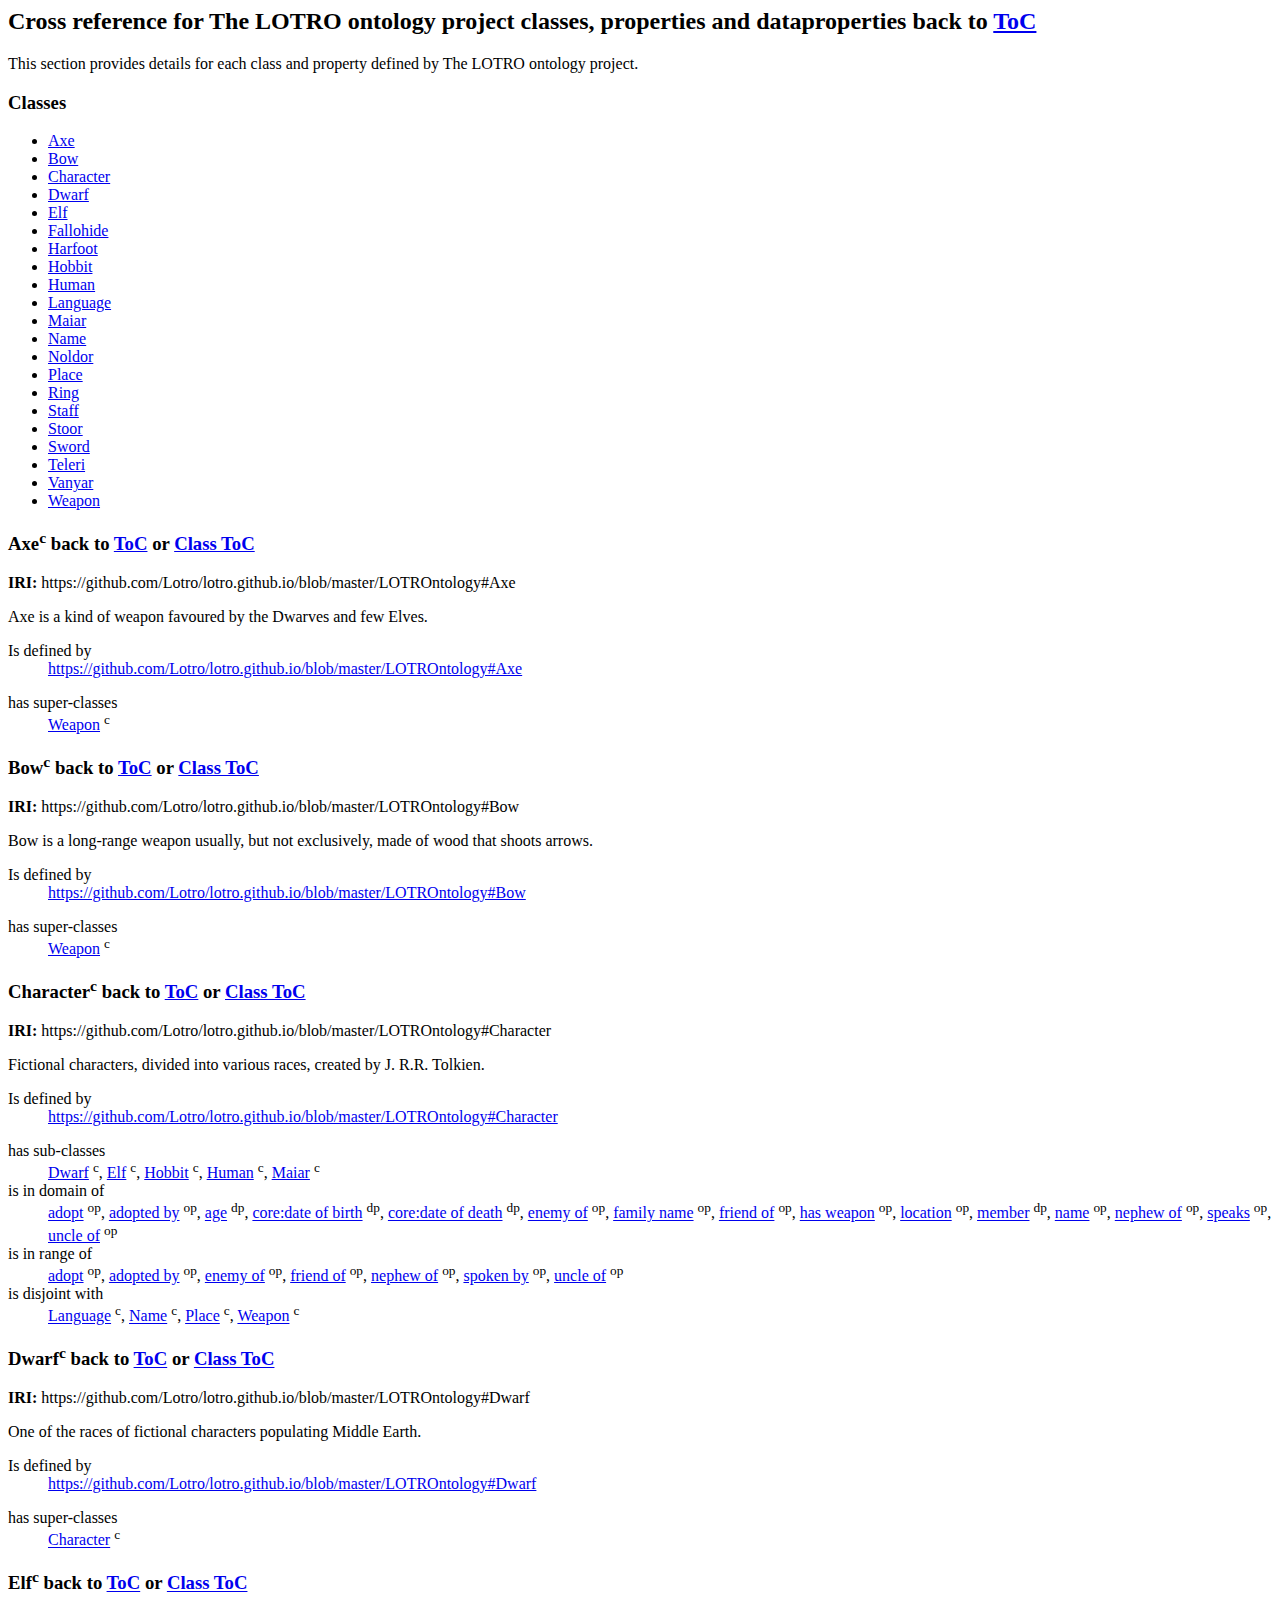
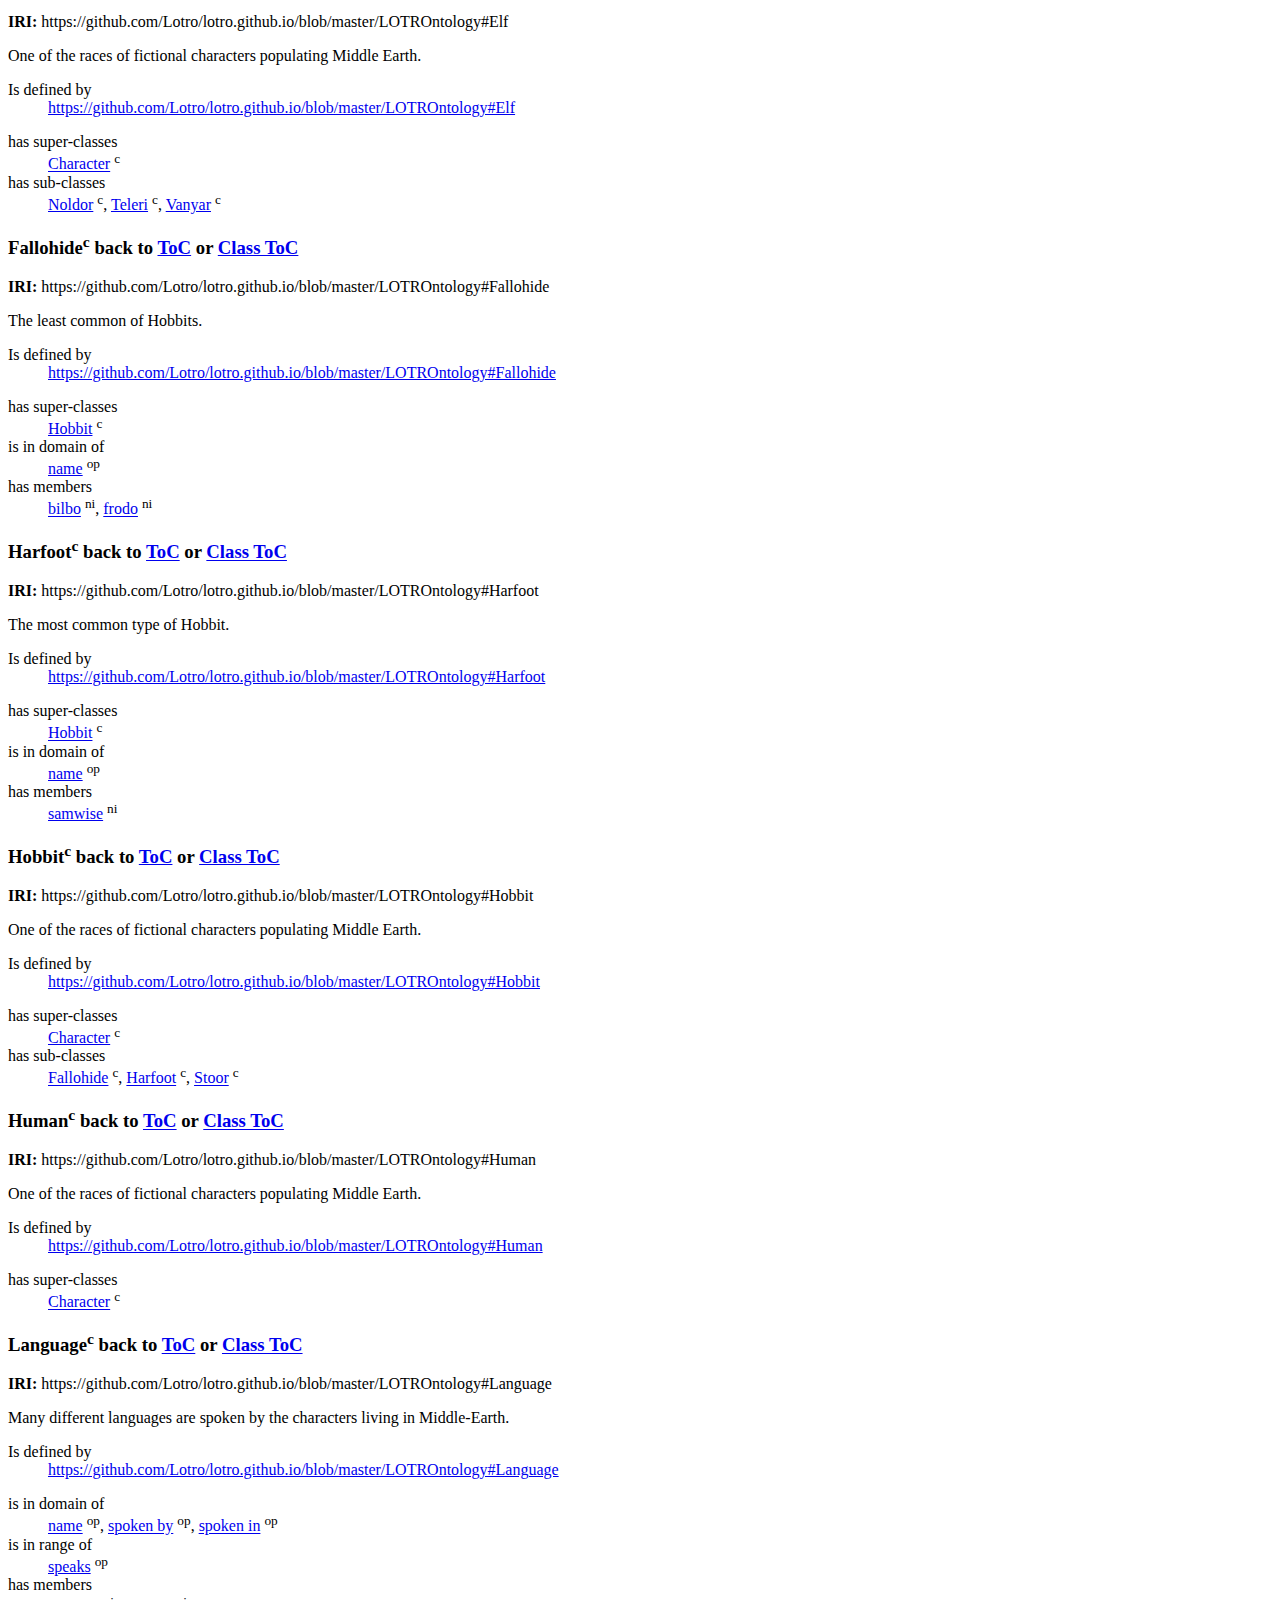
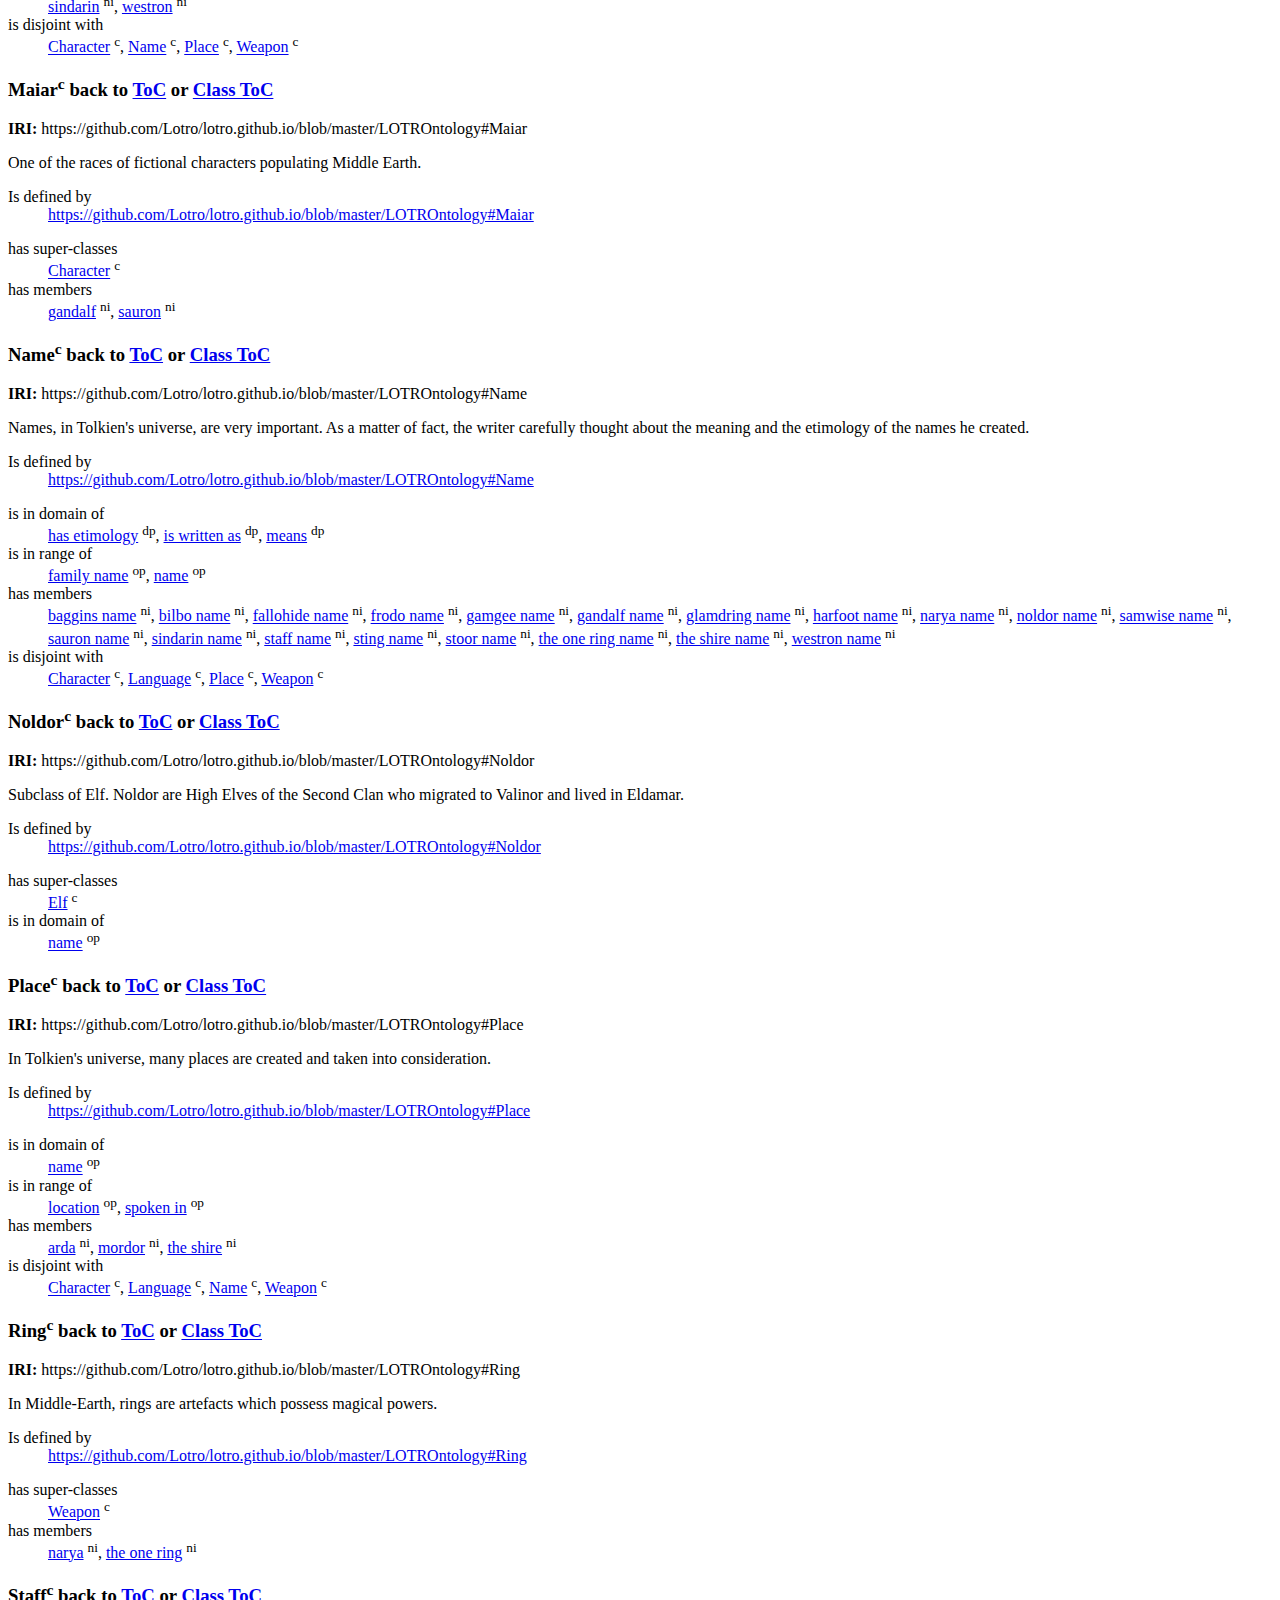
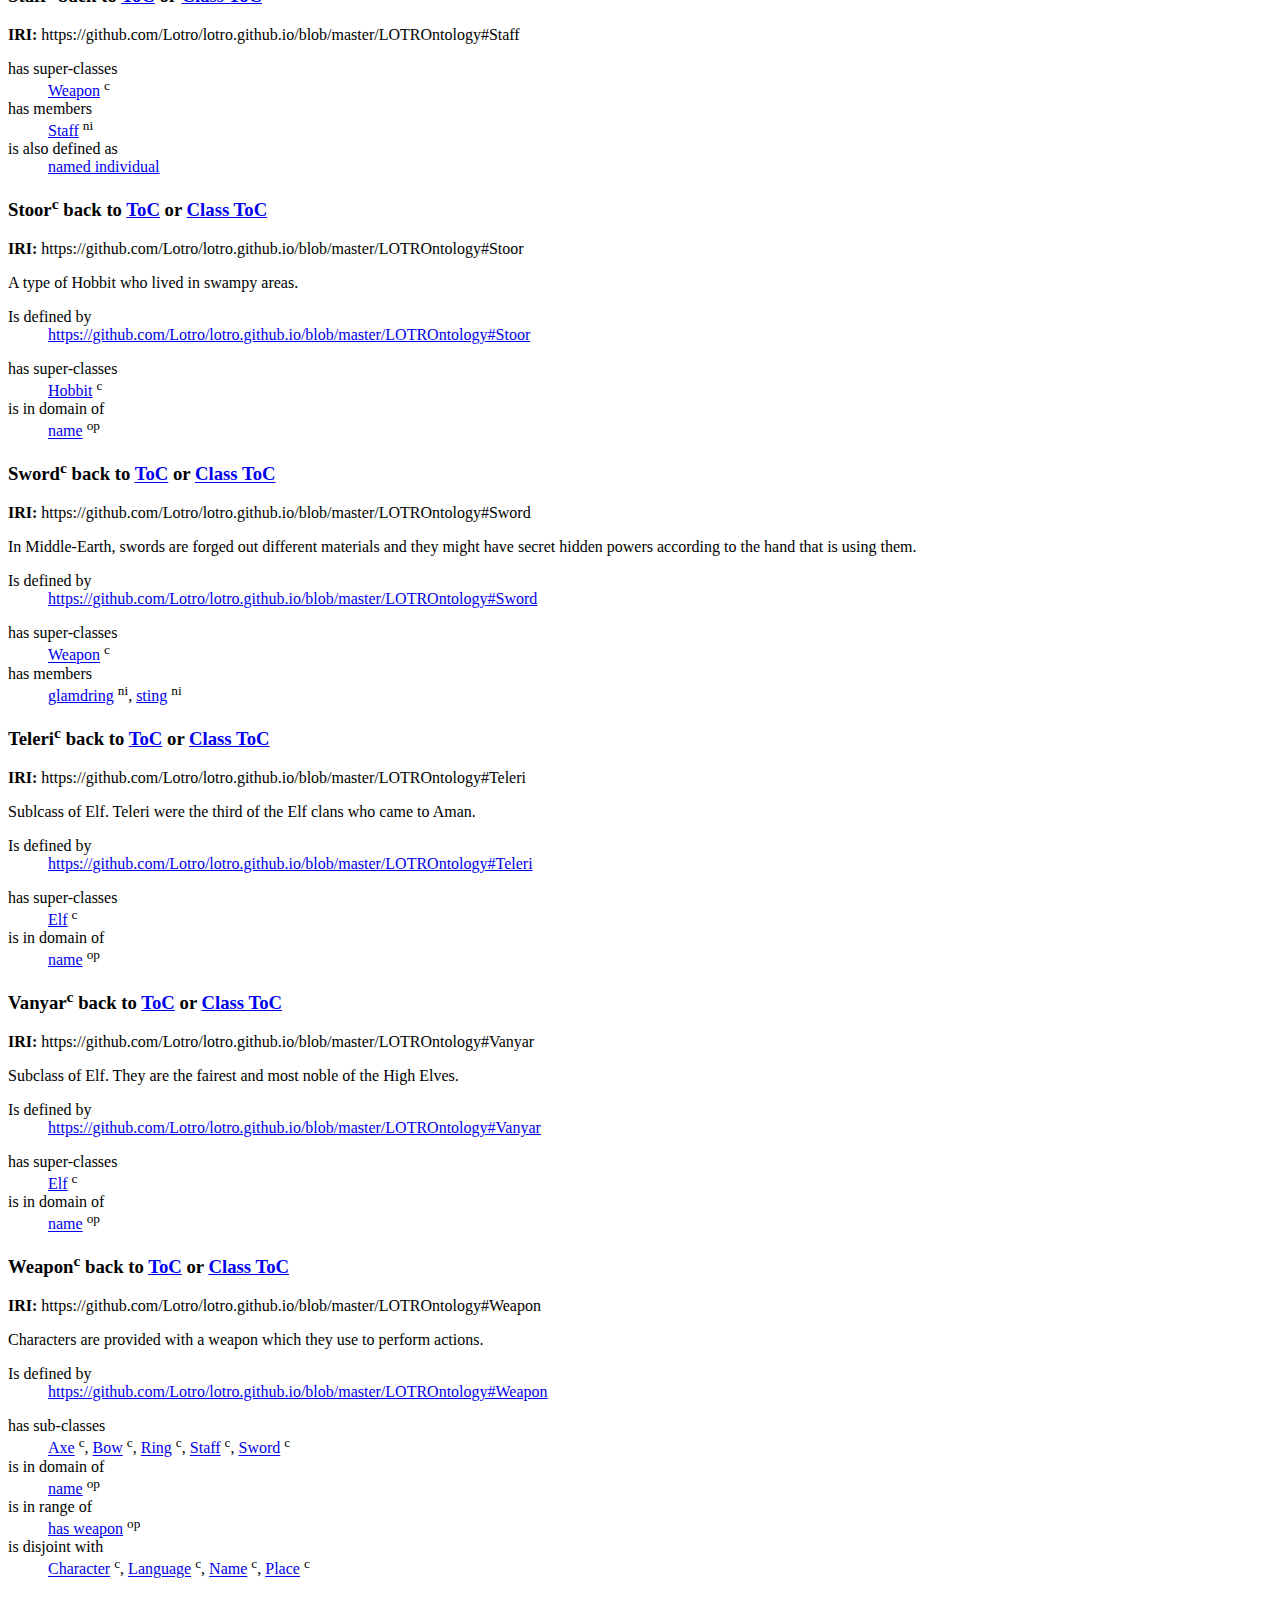
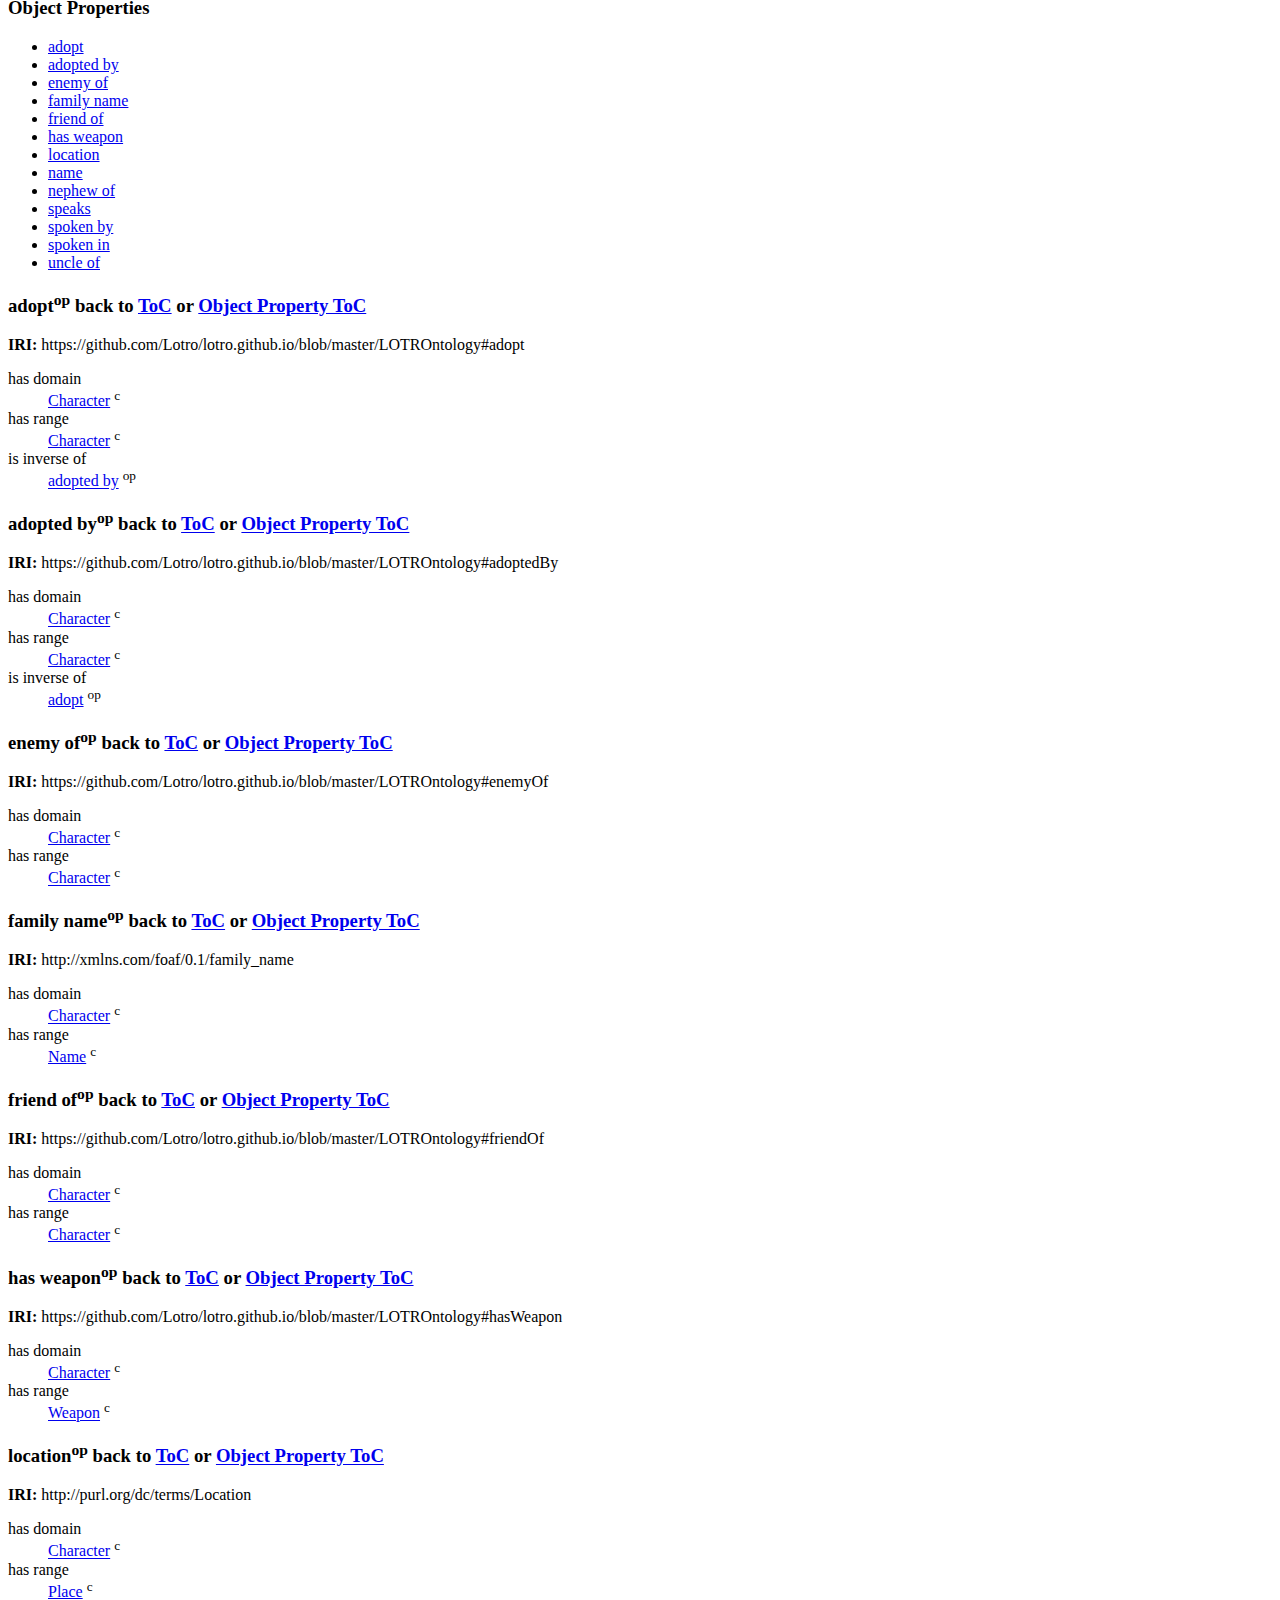
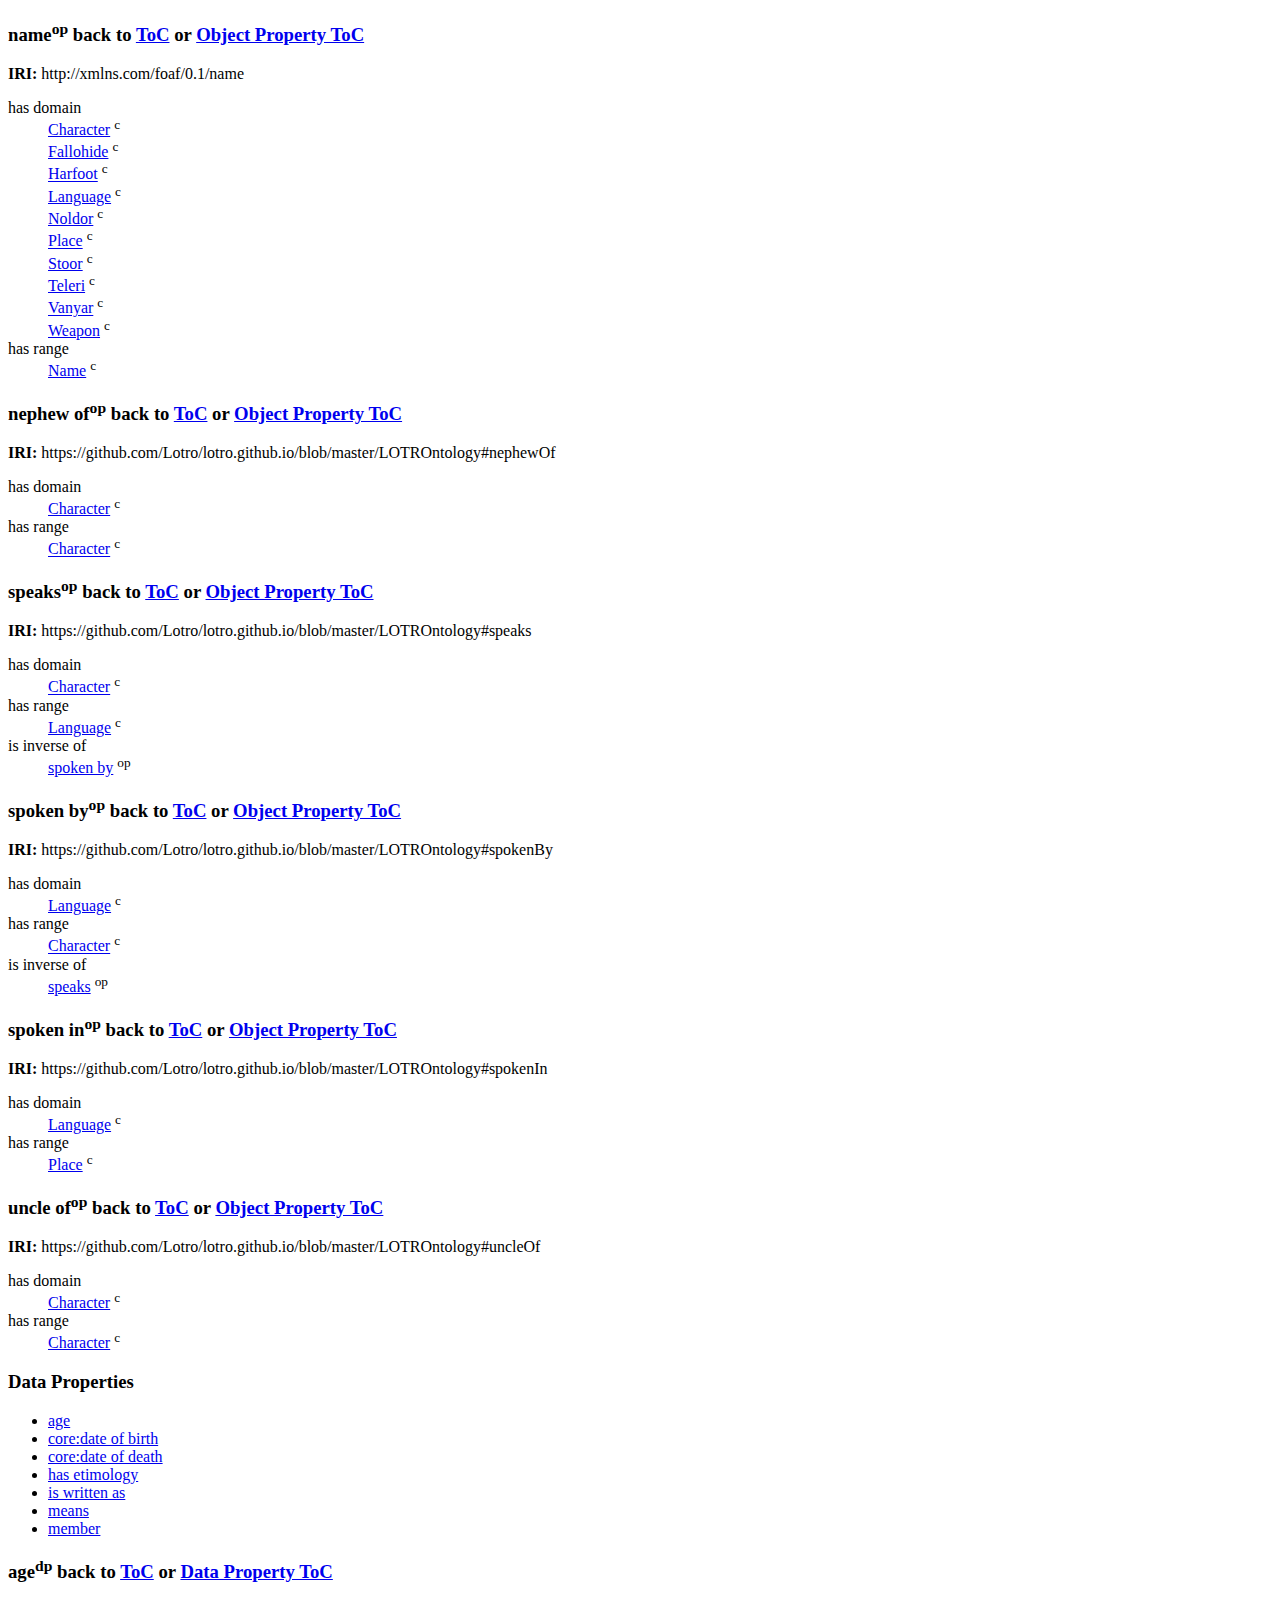
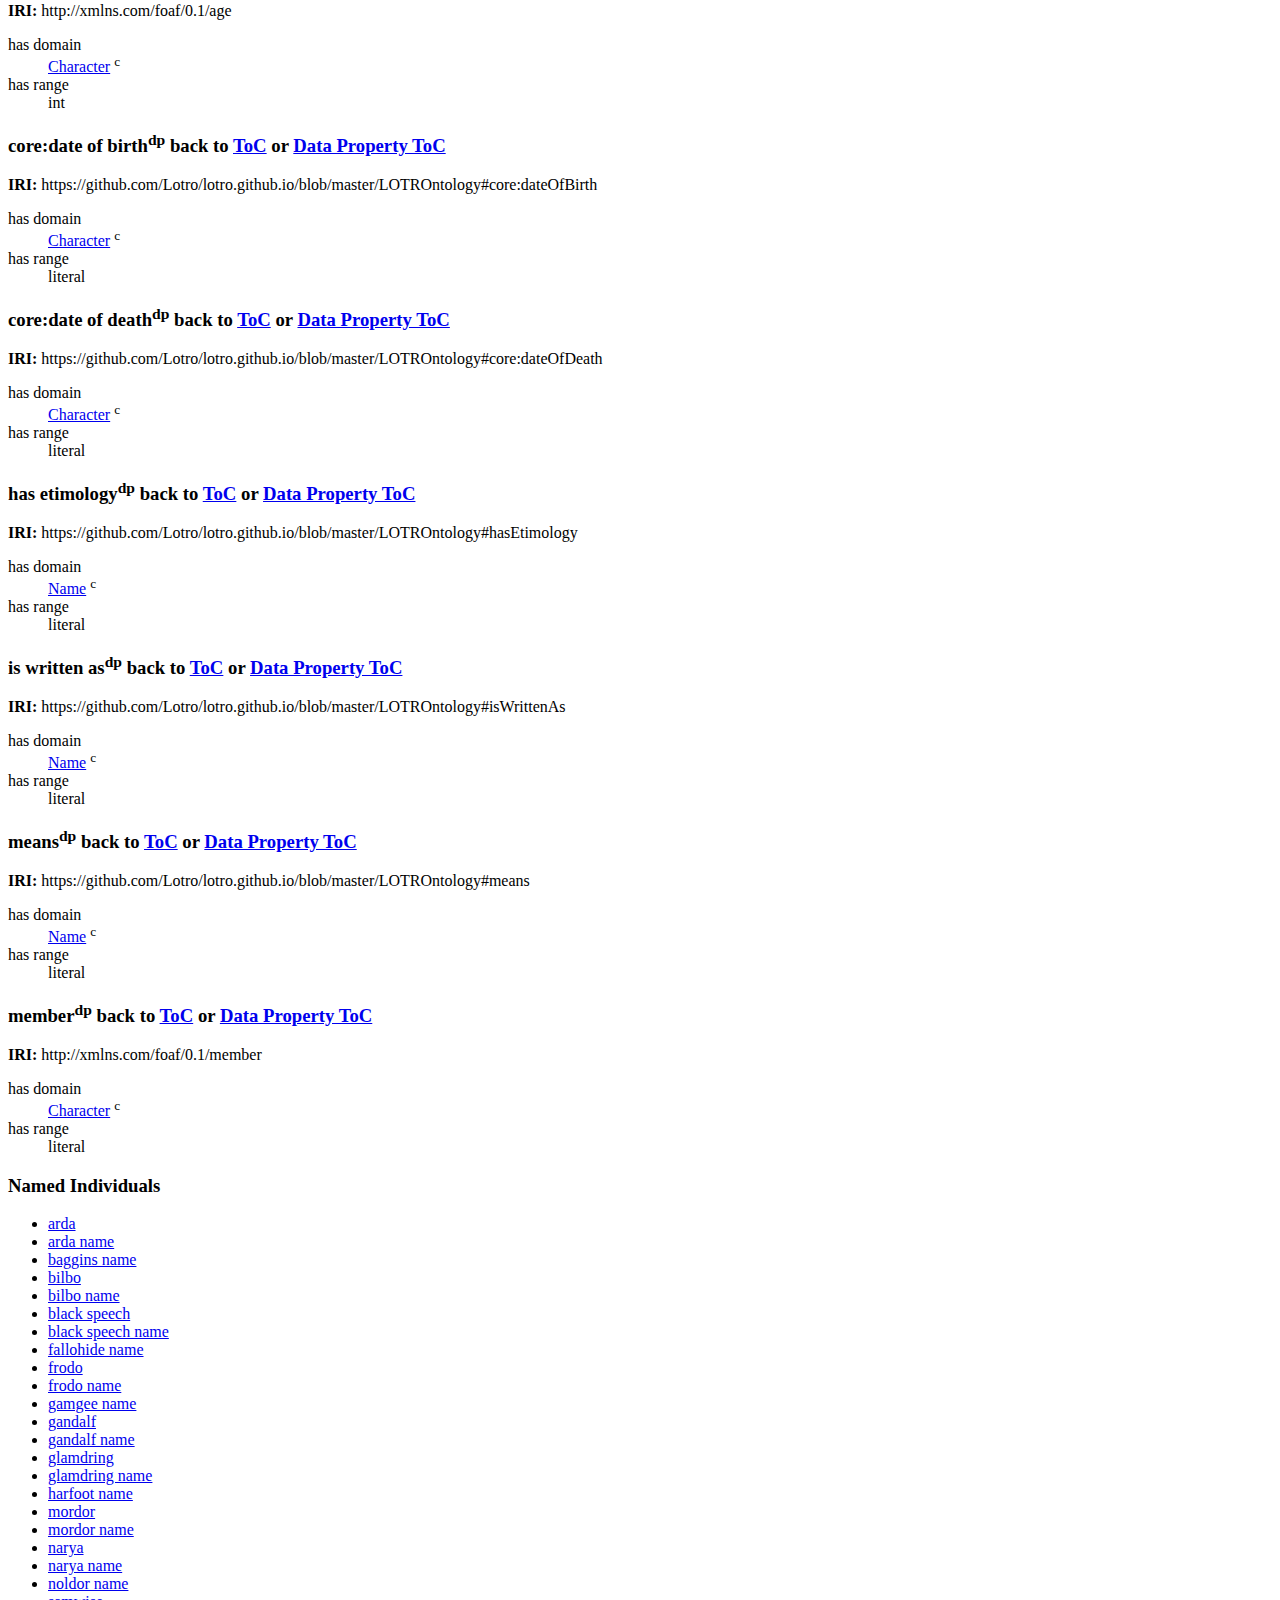
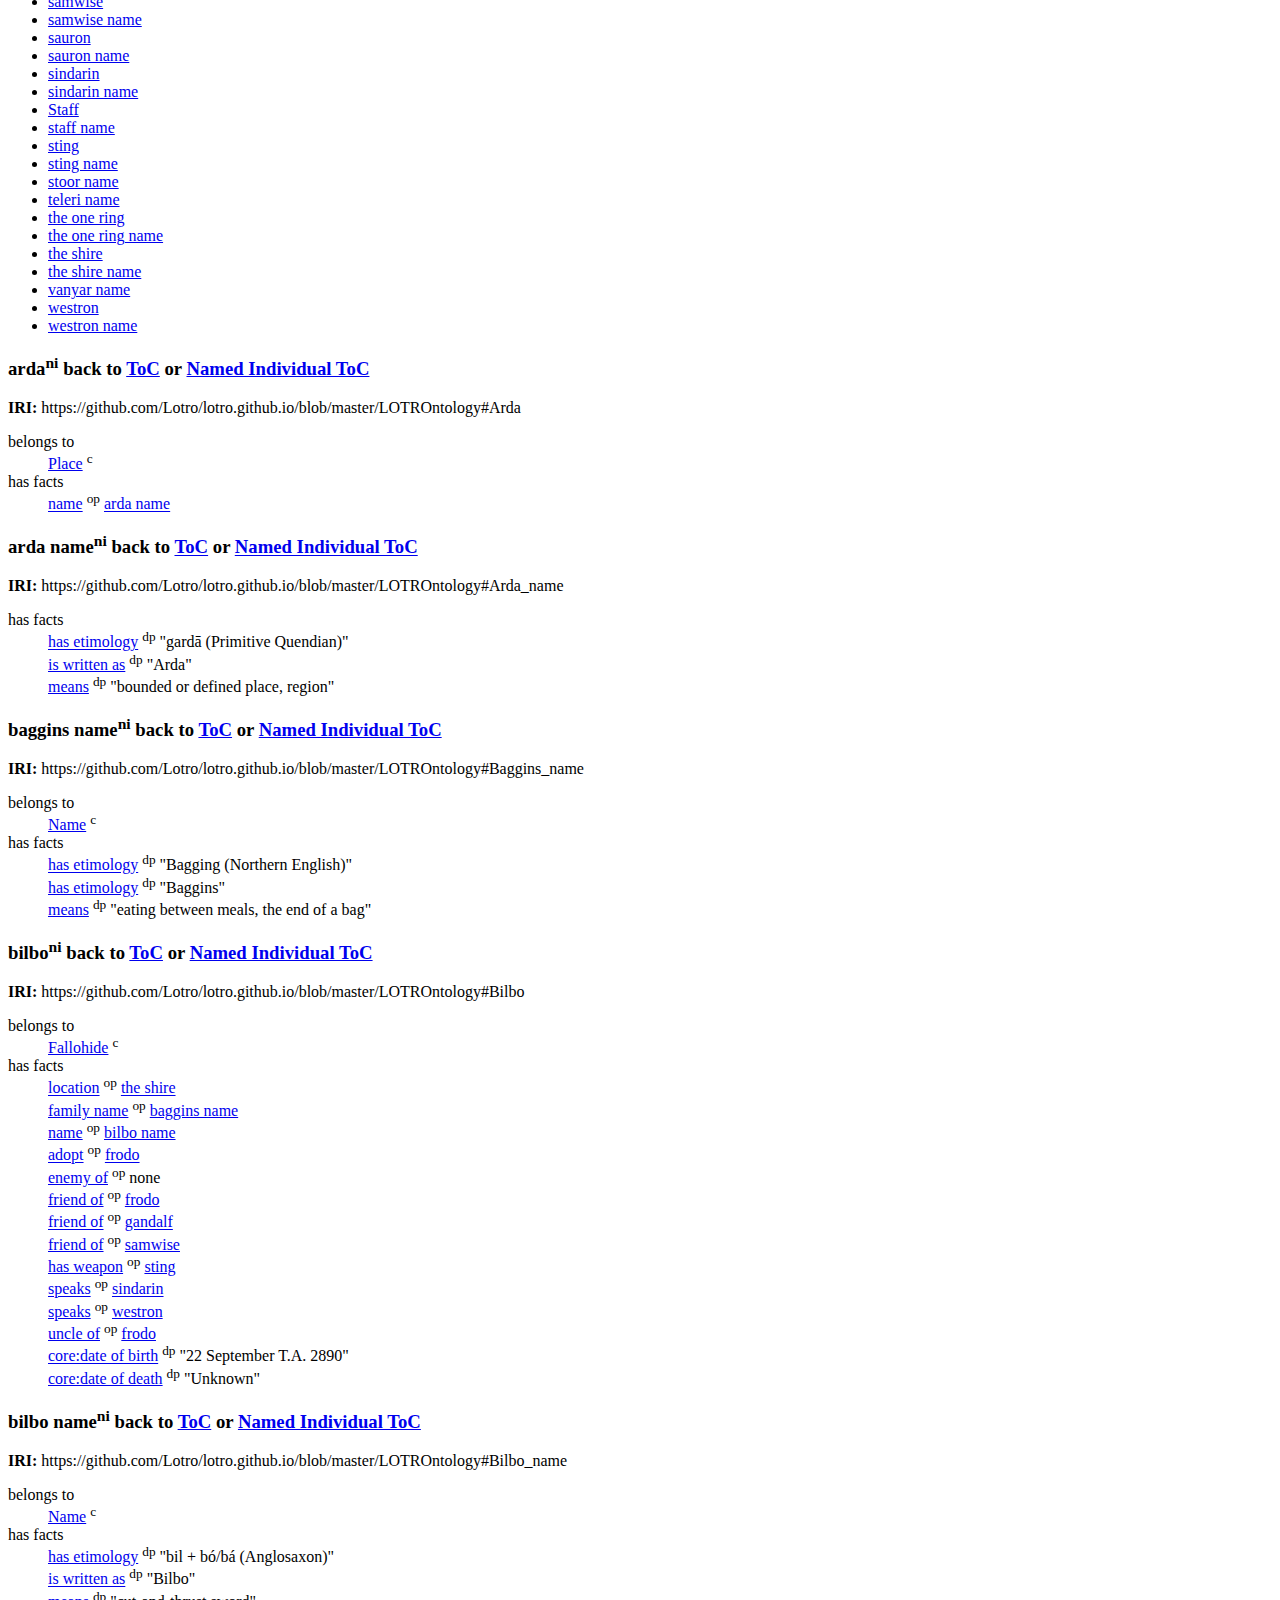
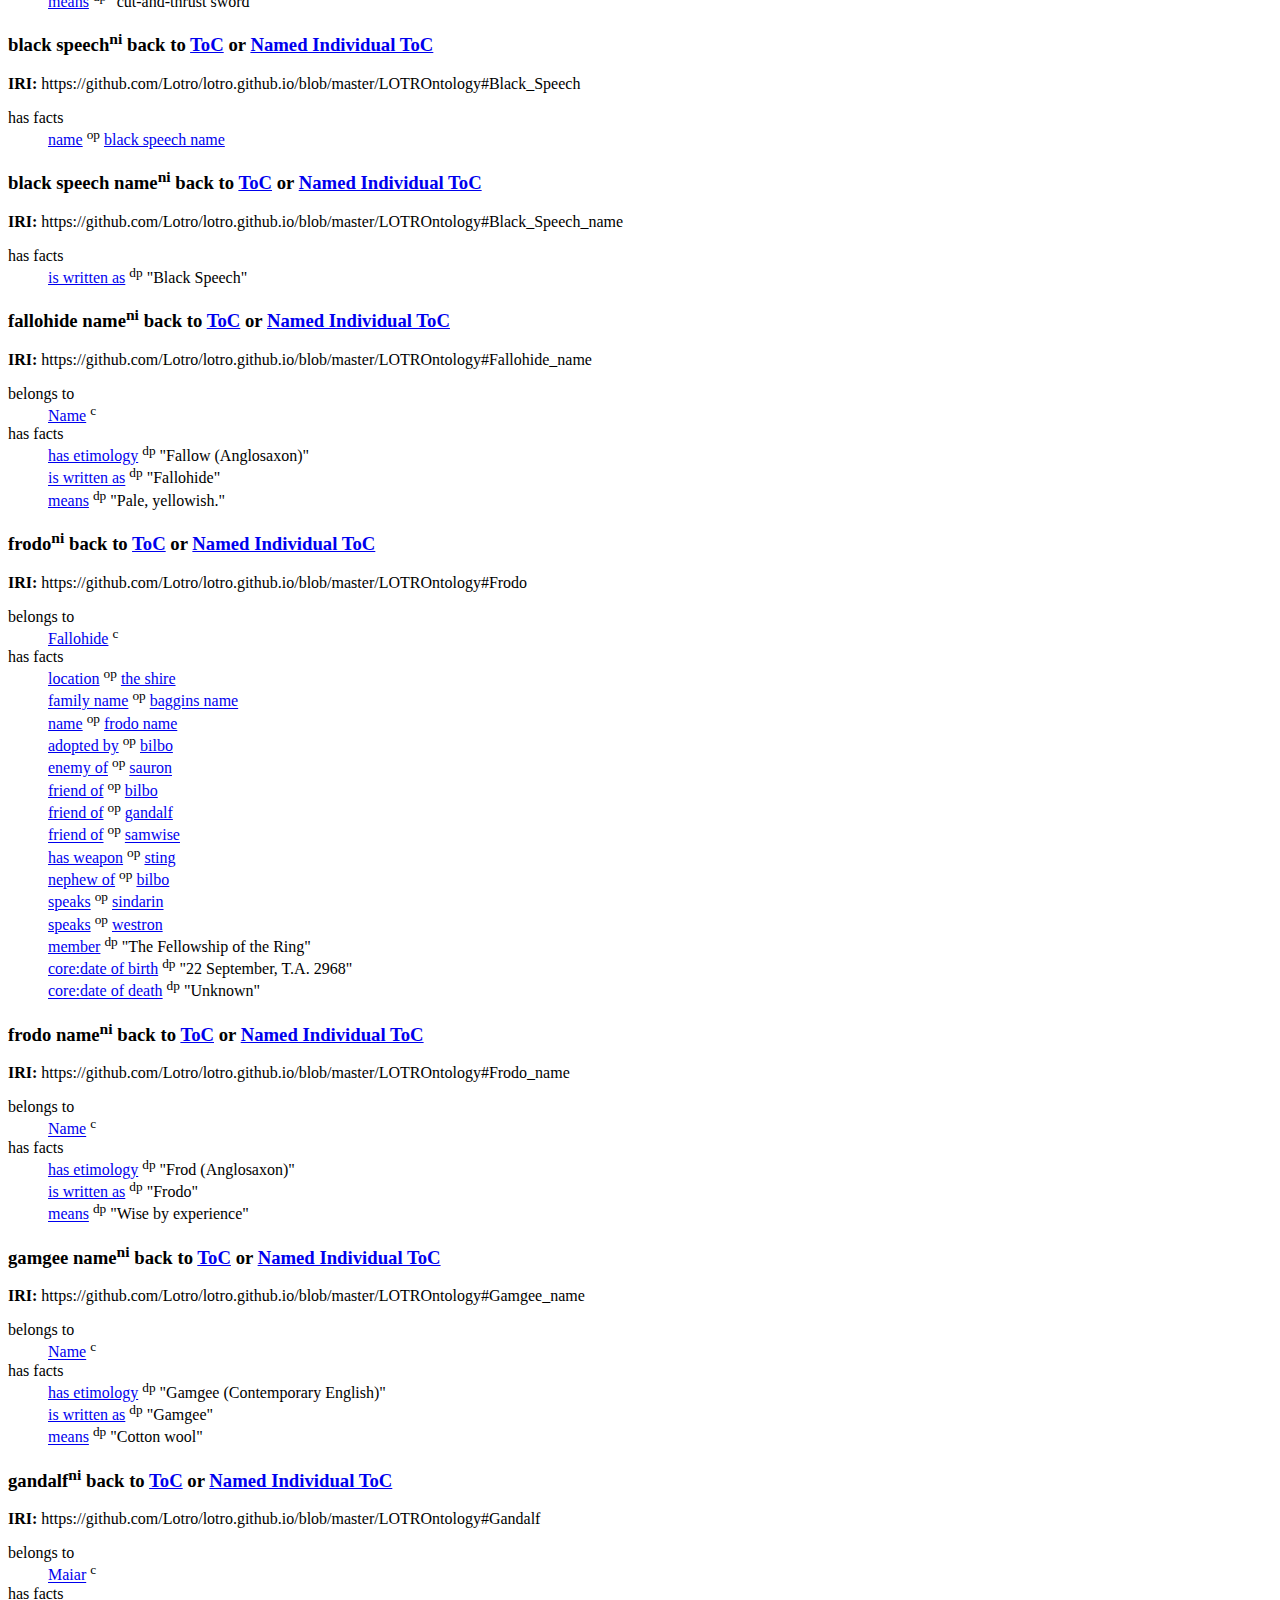
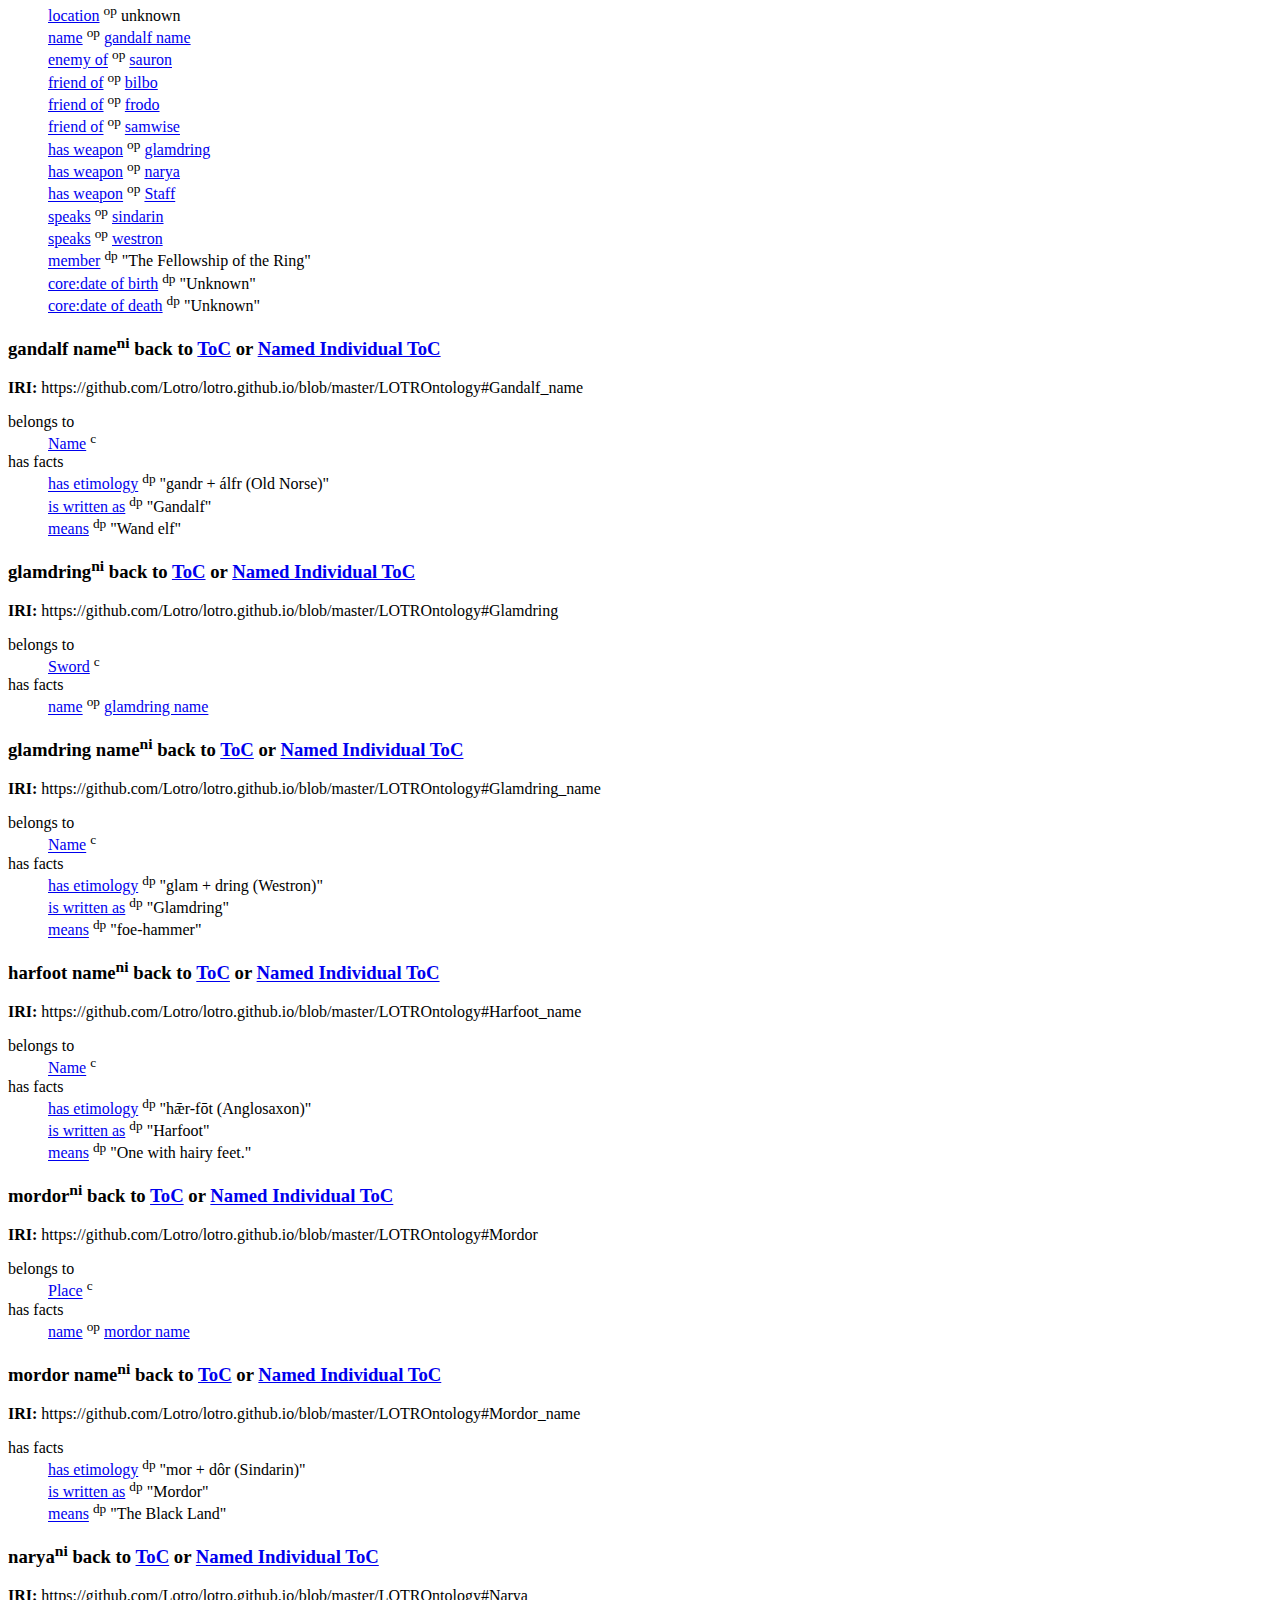
<file: MyDocumentation/sections/crossref-en.html>
<html><h2 id="crossreference" class="list">Cross reference for The LOTRO ontology project classes, properties and dataproperties <span class="backlink"> back to <a href="#toc">ToC</a></span></h2>
This section provides details for each class and property defined by The LOTRO ontology project.
<div id="classes">
   <h3 id="classes-headline" class="list">Classes</h3>
   <ul class="hlist">
      <li>
         <a href="#https://github.com/Lotro/lotro.github.io/blob/master/LOTROntology#Axe"
            title="https://github.com/Lotro/lotro.github.io/blob/master/LOTROntology#Axe">Axe</a>
      </li>
      <li>
         <a href="#https://github.com/Lotro/lotro.github.io/blob/master/LOTROntology#Bow"
            title="https://github.com/Lotro/lotro.github.io/blob/master/LOTROntology#Bow">Bow</a>
      </li>
      <li>
         <a href="#https://github.com/Lotro/lotro.github.io/blob/master/LOTROntology#Character"
            title="https://github.com/Lotro/lotro.github.io/blob/master/LOTROntology#Character">Character</a>
      </li>
      <li>
         <a href="#https://github.com/Lotro/lotro.github.io/blob/master/LOTROntology#Dwarf"
            title="https://github.com/Lotro/lotro.github.io/blob/master/LOTROntology#Dwarf">Dwarf</a>
      </li>
      <li>
         <a href="#https://github.com/Lotro/lotro.github.io/blob/master/LOTROntology#Elf"
            title="https://github.com/Lotro/lotro.github.io/blob/master/LOTROntology#Elf">Elf</a>
      </li>
      <li>
         <a href="#https://github.com/Lotro/lotro.github.io/blob/master/LOTROntology#Fallohide"
            title="https://github.com/Lotro/lotro.github.io/blob/master/LOTROntology#Fallohide">Fallohide</a>
      </li>
      <li>
         <a href="#https://github.com/Lotro/lotro.github.io/blob/master/LOTROntology#Harfoot"
            title="https://github.com/Lotro/lotro.github.io/blob/master/LOTROntology#Harfoot">Harfoot</a>
      </li>
      <li>
         <a href="#https://github.com/Lotro/lotro.github.io/blob/master/LOTROntology#Hobbit"
            title="https://github.com/Lotro/lotro.github.io/blob/master/LOTROntology#Hobbit">Hobbit</a>
      </li>
      <li>
         <a href="#https://github.com/Lotro/lotro.github.io/blob/master/LOTROntology#Human"
            title="https://github.com/Lotro/lotro.github.io/blob/master/LOTROntology#Human">Human</a>
      </li>
      <li>
         <a href="#https://github.com/Lotro/lotro.github.io/blob/master/LOTROntology#Language"
            title="https://github.com/Lotro/lotro.github.io/blob/master/LOTROntology#Language">Language</a>
      </li>
      <li>
         <a href="#https://github.com/Lotro/lotro.github.io/blob/master/LOTROntology#Maiar"
            title="https://github.com/Lotro/lotro.github.io/blob/master/LOTROntology#Maiar">Maiar</a>
      </li>
      <li>
         <a href="#https://github.com/Lotro/lotro.github.io/blob/master/LOTROntology#Name"
            title="https://github.com/Lotro/lotro.github.io/blob/master/LOTROntology#Name">Name</a>
      </li>
      <li>
         <a href="#https://github.com/Lotro/lotro.github.io/blob/master/LOTROntology#Noldor"
            title="https://github.com/Lotro/lotro.github.io/blob/master/LOTROntology#Noldor">Noldor</a>
      </li>
      <li>
         <a href="#https://github.com/Lotro/lotro.github.io/blob/master/LOTROntology#Place"
            title="https://github.com/Lotro/lotro.github.io/blob/master/LOTROntology#Place">Place</a>
      </li>
      <li>
         <a href="#https://github.com/Lotro/lotro.github.io/blob/master/LOTROntology#Ring"
            title="https://github.com/Lotro/lotro.github.io/blob/master/LOTROntology#Ring">Ring</a>
      </li>
      <li>
         <a href="#https://github.com/Lotro/lotro.github.io/blob/master/LOTROntology#Staff"
            title="https://github.com/Lotro/lotro.github.io/blob/master/LOTROntology#Staff">
            <span>Staff</span>
         </a>
      </li>
      <li>
         <a href="#https://github.com/Lotro/lotro.github.io/blob/master/LOTROntology#Stoor"
            title="https://github.com/Lotro/lotro.github.io/blob/master/LOTROntology#Stoor">Stoor</a>
      </li>
      <li>
         <a href="#https://github.com/Lotro/lotro.github.io/blob/master/LOTROntology#Sword"
            title="https://github.com/Lotro/lotro.github.io/blob/master/LOTROntology#Sword">Sword</a>
      </li>
      <li>
         <a href="#https://github.com/Lotro/lotro.github.io/blob/master/LOTROntology#Teleri"
            title="https://github.com/Lotro/lotro.github.io/blob/master/LOTROntology#Teleri">Teleri</a>
      </li>
      <li>
         <a href="#https://github.com/Lotro/lotro.github.io/blob/master/LOTROntology#Vanyar"
            title="https://github.com/Lotro/lotro.github.io/blob/master/LOTROntology#Vanyar">Vanyar</a>
      </li>
      <li>
         <a href="#https://github.com/Lotro/lotro.github.io/blob/master/LOTROntology#Weapon"
            title="https://github.com/Lotro/lotro.github.io/blob/master/LOTROntology#Weapon">Weapon</a>
      </li>
   </ul>
   <div class="entity" id="https://github.com/Lotro/lotro.github.io/blob/master/LOTROntology#Axe">
      <h3>Axe<sup class="type-c" title="class">c</sup>
         <span class="backlink"> back to <a href="#toc">ToC</a> or <a href="#classes">Class ToC</a>
         </span>
      </h3>
      <p>
         <strong>IRI:</strong> https://github.com/Lotro/lotro.github.io/blob/master/LOTROntology#Axe</p>
      <div class="comment">
         <span class="markdown">Axe is a kind of weapon favoured by the Dwarves and few Elves.</span>
      </div>
      <dl class="definedBy">
         <dt>Is defined by</dt>
         <dd>
            <a href="https://github.com/Lotro/lotro.github.io/blob/master/LOTROntology#Axe">https://github.com/Lotro/lotro.github.io/blob/master/LOTROntology#Axe</a>
         </dd>
      </dl>
      <dl class="description">
         <dt>has super-classes</dt>
         <dd>
            <a href="#https://github.com/Lotro/lotro.github.io/blob/master/LOTROntology#Weapon"
               title="https://github.com/Lotro/lotro.github.io/blob/master/LOTROntology#Weapon">Weapon</a>
            <sup class="type-c" title="class">c</sup>
         </dd>
      </dl>
   </div>
   <div class="entity" id="https://github.com/Lotro/lotro.github.io/blob/master/LOTROntology#Bow">
      <h3>Bow<sup class="type-c" title="class">c</sup>
         <span class="backlink"> back to <a href="#toc">ToC</a> or <a href="#classes">Class ToC</a>
         </span>
      </h3>
      <p>
         <strong>IRI:</strong> https://github.com/Lotro/lotro.github.io/blob/master/LOTROntology#Bow</p>
      <div class="comment">
         <span class="markdown">Bow is a long-range weapon usually, but not exclusively, made of wood that shoots arrows.</span>
      </div>
      <dl class="definedBy">
         <dt>Is defined by</dt>
         <dd>
            <a href="https://github.com/Lotro/lotro.github.io/blob/master/LOTROntology#Bow">https://github.com/Lotro/lotro.github.io/blob/master/LOTROntology#Bow</a>
         </dd>
      </dl>
      <dl class="description">
         <dt>has super-classes</dt>
         <dd>
            <a href="#https://github.com/Lotro/lotro.github.io/blob/master/LOTROntology#Weapon"
               title="https://github.com/Lotro/lotro.github.io/blob/master/LOTROntology#Weapon">Weapon</a>
            <sup class="type-c" title="class">c</sup>
         </dd>
      </dl>
   </div>
   <div class="entity" id="https://github.com/Lotro/lotro.github.io/blob/master/LOTROntology#Character">
      <h3>Character<sup class="type-c" title="class">c</sup>
         <span class="backlink"> back to <a href="#toc">ToC</a> or <a href="#classes">Class ToC</a>
         </span>
      </h3>
      <p>
         <strong>IRI:</strong> https://github.com/Lotro/lotro.github.io/blob/master/LOTROntology#Character</p>
      <div class="comment">
         <span class="markdown">Fictional characters, divided into various races, created by J. R.R. Tolkien.</span>
      </div>
      <dl class="definedBy">
         <dt>Is defined by</dt>
         <dd>
            <a href="https://github.com/Lotro/lotro.github.io/blob/master/LOTROntology#Character">https://github.com/Lotro/lotro.github.io/blob/master/LOTROntology#Character</a>
         </dd>
      </dl>
      <dl class="description">
         <dt>has sub-classes</dt>
         <dd>
            <a href="#https://github.com/Lotro/lotro.github.io/blob/master/LOTROntology#Dwarf"
               title="https://github.com/Lotro/lotro.github.io/blob/master/LOTROntology#Dwarf">Dwarf</a>
            <sup class="type-c" title="class">c</sup>, <a href="#https://github.com/Lotro/lotro.github.io/blob/master/LOTROntology#Elf"
               title="https://github.com/Lotro/lotro.github.io/blob/master/LOTROntology#Elf">Elf</a>
            <sup class="type-c" title="class">c</sup>, <a href="#https://github.com/Lotro/lotro.github.io/blob/master/LOTROntology#Hobbit"
               title="https://github.com/Lotro/lotro.github.io/blob/master/LOTROntology#Hobbit">Hobbit</a>
            <sup class="type-c" title="class">c</sup>, <a href="#https://github.com/Lotro/lotro.github.io/blob/master/LOTROntology#Human"
               title="https://github.com/Lotro/lotro.github.io/blob/master/LOTROntology#Human">Human</a>
            <sup class="type-c" title="class">c</sup>, <a href="#https://github.com/Lotro/lotro.github.io/blob/master/LOTROntology#Maiar"
               title="https://github.com/Lotro/lotro.github.io/blob/master/LOTROntology#Maiar">Maiar</a>
            <sup class="type-c" title="class">c</sup>
         </dd>
         <dt>is in domain of</dt>
         <dd>
            <a href="#https://github.com/Lotro/lotro.github.io/blob/master/LOTROntology#adopt"
               title="https://github.com/Lotro/lotro.github.io/blob/master/LOTROntology#adopt">adopt</a>
            <sup class="type-op" title="object property">op</sup>, <a href="#https://github.com/Lotro/lotro.github.io/blob/master/LOTROntology#adoptedBy"
               title="https://github.com/Lotro/lotro.github.io/blob/master/LOTROntology#adoptedBy">adopted by</a>
            <sup class="type-op" title="object property">op</sup>, <a href="#http://xmlns.com/foaf/0.1/age" title="http://xmlns.com/foaf/0.1/age">age</a>
            <sup class="type-dp" title="data property">dp</sup>, <a href="#https://github.com/Lotro/lotro.github.io/blob/master/LOTROntology#core:dateOfBirth"
               title="https://github.com/Lotro/lotro.github.io/blob/master/LOTROntology#core:dateOfBirth">core:date of birth</a>
            <sup class="type-dp" title="data property">dp</sup>, <a href="#https://github.com/Lotro/lotro.github.io/blob/master/LOTROntology#core:dateOfDeath"
               title="https://github.com/Lotro/lotro.github.io/blob/master/LOTROntology#core:dateOfDeath">core:date of death</a>
            <sup class="type-dp" title="data property">dp</sup>, <a href="#https://github.com/Lotro/lotro.github.io/blob/master/LOTROntology#enemyOf"
               title="https://github.com/Lotro/lotro.github.io/blob/master/LOTROntology#enemyOf">enemy of</a>
            <sup class="type-op" title="object property">op</sup>, <a href="#http://xmlns.com/foaf/0.1/family_name" title="http://xmlns.com/foaf/0.1/family_name">family name</a>
            <sup class="type-op" title="object property">op</sup>, <a href="#https://github.com/Lotro/lotro.github.io/blob/master/LOTROntology#friendOf"
               title="https://github.com/Lotro/lotro.github.io/blob/master/LOTROntology#friendOf">friend of</a>
            <sup class="type-op" title="object property">op</sup>, <a href="#https://github.com/Lotro/lotro.github.io/blob/master/LOTROntology#hasWeapon"
               title="https://github.com/Lotro/lotro.github.io/blob/master/LOTROntology#hasWeapon">has weapon</a>
            <sup class="type-op" title="object property">op</sup>, <a href="#http://purl.org/dc/terms/Location" title="http://purl.org/dc/terms/Location">location</a>
            <sup class="type-op" title="object property">op</sup>, <a href="#http://xmlns.com/foaf/0.1/member" title="http://xmlns.com/foaf/0.1/member">member</a>
            <sup class="type-dp" title="data property">dp</sup>, <a href="#http://xmlns.com/foaf/0.1/name" title="http://xmlns.com/foaf/0.1/name">name</a>
            <sup class="type-op" title="object property">op</sup>, <a href="#https://github.com/Lotro/lotro.github.io/blob/master/LOTROntology#nephewOf"
               title="https://github.com/Lotro/lotro.github.io/blob/master/LOTROntology#nephewOf">nephew of</a>
            <sup class="type-op" title="object property">op</sup>, <a href="#https://github.com/Lotro/lotro.github.io/blob/master/LOTROntology#speaks"
               title="https://github.com/Lotro/lotro.github.io/blob/master/LOTROntology#speaks">speaks</a>
            <sup class="type-op" title="object property">op</sup>, <a href="#https://github.com/Lotro/lotro.github.io/blob/master/LOTROntology#uncleOf"
               title="https://github.com/Lotro/lotro.github.io/blob/master/LOTROntology#uncleOf">uncle of</a>
            <sup class="type-op" title="object property">op</sup>
         </dd>
         <dt>is in range of</dt>
         <dd>
            <a href="#https://github.com/Lotro/lotro.github.io/blob/master/LOTROntology#adopt"
               title="https://github.com/Lotro/lotro.github.io/blob/master/LOTROntology#adopt">adopt</a>
            <sup class="type-op" title="object property">op</sup>, <a href="#https://github.com/Lotro/lotro.github.io/blob/master/LOTROntology#adoptedBy"
               title="https://github.com/Lotro/lotro.github.io/blob/master/LOTROntology#adoptedBy">adopted by</a>
            <sup class="type-op" title="object property">op</sup>, <a href="#https://github.com/Lotro/lotro.github.io/blob/master/LOTROntology#enemyOf"
               title="https://github.com/Lotro/lotro.github.io/blob/master/LOTROntology#enemyOf">enemy of</a>
            <sup class="type-op" title="object property">op</sup>, <a href="#https://github.com/Lotro/lotro.github.io/blob/master/LOTROntology#friendOf"
               title="https://github.com/Lotro/lotro.github.io/blob/master/LOTROntology#friendOf">friend of</a>
            <sup class="type-op" title="object property">op</sup>, <a href="#https://github.com/Lotro/lotro.github.io/blob/master/LOTROntology#nephewOf"
               title="https://github.com/Lotro/lotro.github.io/blob/master/LOTROntology#nephewOf">nephew of</a>
            <sup class="type-op" title="object property">op</sup>, <a href="#https://github.com/Lotro/lotro.github.io/blob/master/LOTROntology#spokenBy"
               title="https://github.com/Lotro/lotro.github.io/blob/master/LOTROntology#spokenBy">spoken by</a>
            <sup class="type-op" title="object property">op</sup>, <a href="#https://github.com/Lotro/lotro.github.io/blob/master/LOTROntology#uncleOf"
               title="https://github.com/Lotro/lotro.github.io/blob/master/LOTROntology#uncleOf">uncle of</a>
            <sup class="type-op" title="object property">op</sup>
         </dd>
         <dt>is disjoint with</dt>
         <dd>
            <a href="#https://github.com/Lotro/lotro.github.io/blob/master/LOTROntology#Language"
               title="https://github.com/Lotro/lotro.github.io/blob/master/LOTROntology#Language">Language</a>
            <sup class="type-c" title="class">c</sup>, <a href="#https://github.com/Lotro/lotro.github.io/blob/master/LOTROntology#Name"
               title="https://github.com/Lotro/lotro.github.io/blob/master/LOTROntology#Name">Name</a>
            <sup class="type-c" title="class">c</sup>, <a href="#https://github.com/Lotro/lotro.github.io/blob/master/LOTROntology#Place"
               title="https://github.com/Lotro/lotro.github.io/blob/master/LOTROntology#Place">Place</a>
            <sup class="type-c" title="class">c</sup>, <a href="#https://github.com/Lotro/lotro.github.io/blob/master/LOTROntology#Weapon"
               title="https://github.com/Lotro/lotro.github.io/blob/master/LOTROntology#Weapon">Weapon</a>
            <sup class="type-c" title="class">c</sup>
         </dd>
      </dl>
   </div>
   <div class="entity" id="https://github.com/Lotro/lotro.github.io/blob/master/LOTROntology#Dwarf">
      <h3>Dwarf<sup class="type-c" title="class">c</sup>
         <span class="backlink"> back to <a href="#toc">ToC</a> or <a href="#classes">Class ToC</a>
         </span>
      </h3>
      <p>
         <strong>IRI:</strong> https://github.com/Lotro/lotro.github.io/blob/master/LOTROntology#Dwarf</p>
      <div class="comment">
         <span class="markdown">One of the races of fictional characters populating Middle Earth.</span>
      </div>
      <dl class="definedBy">
         <dt>Is defined by</dt>
         <dd>
            <a href="https://github.com/Lotro/lotro.github.io/blob/master/LOTROntology#Dwarf">https://github.com/Lotro/lotro.github.io/blob/master/LOTROntology#Dwarf</a>
         </dd>
      </dl>
      <dl class="description">
         <dt>has super-classes</dt>
         <dd>
            <a href="#https://github.com/Lotro/lotro.github.io/blob/master/LOTROntology#Character"
               title="https://github.com/Lotro/lotro.github.io/blob/master/LOTROntology#Character">Character</a>
            <sup class="type-c" title="class">c</sup>
         </dd>
      </dl>
   </div>
   <div class="entity" id="https://github.com/Lotro/lotro.github.io/blob/master/LOTROntology#Elf">
      <h3>Elf<sup class="type-c" title="class">c</sup>
         <span class="backlink"> back to <a href="#toc">ToC</a> or <a href="#classes">Class ToC</a>
         </span>
      </h3>
      <p>
         <strong>IRI:</strong> https://github.com/Lotro/lotro.github.io/blob/master/LOTROntology#Elf</p>
      <div class="comment">
         <span class="markdown">One of the races of fictional characters populating Middle Earth.</span>
      </div>
      <dl class="definedBy">
         <dt>Is defined by</dt>
         <dd>
            <a href="https://github.com/Lotro/lotro.github.io/blob/master/LOTROntology#Elf">https://github.com/Lotro/lotro.github.io/blob/master/LOTROntology#Elf</a>
         </dd>
      </dl>
      <dl class="description">
         <dt>has super-classes</dt>
         <dd>
            <a href="#https://github.com/Lotro/lotro.github.io/blob/master/LOTROntology#Character"
               title="https://github.com/Lotro/lotro.github.io/blob/master/LOTROntology#Character">Character</a>
            <sup class="type-c" title="class">c</sup>
         </dd>
         <dt>has sub-classes</dt>
         <dd>
            <a href="#https://github.com/Lotro/lotro.github.io/blob/master/LOTROntology#Noldor"
               title="https://github.com/Lotro/lotro.github.io/blob/master/LOTROntology#Noldor">Noldor</a>
            <sup class="type-c" title="class">c</sup>, <a href="#https://github.com/Lotro/lotro.github.io/blob/master/LOTROntology#Teleri"
               title="https://github.com/Lotro/lotro.github.io/blob/master/LOTROntology#Teleri">Teleri</a>
            <sup class="type-c" title="class">c</sup>, <a href="#https://github.com/Lotro/lotro.github.io/blob/master/LOTROntology#Vanyar"
               title="https://github.com/Lotro/lotro.github.io/blob/master/LOTROntology#Vanyar">Vanyar</a>
            <sup class="type-c" title="class">c</sup>
         </dd>
      </dl>
   </div>
   <div class="entity" id="https://github.com/Lotro/lotro.github.io/blob/master/LOTROntology#Fallohide">
      <h3>Fallohide<sup class="type-c" title="class">c</sup>
         <span class="backlink"> back to <a href="#toc">ToC</a> or <a href="#classes">Class ToC</a>
         </span>
      </h3>
      <p>
         <strong>IRI:</strong> https://github.com/Lotro/lotro.github.io/blob/master/LOTROntology#Fallohide</p>
      <div class="comment">
         <span class="markdown">The least common of Hobbits.</span>
      </div>
      <dl class="definedBy">
         <dt>Is defined by</dt>
         <dd>
            <a href="https://github.com/Lotro/lotro.github.io/blob/master/LOTROntology#Fallohide">https://github.com/Lotro/lotro.github.io/blob/master/LOTROntology#Fallohide</a>
         </dd>
      </dl>
      <dl class="description">
         <dt>has super-classes</dt>
         <dd>
            <a href="#https://github.com/Lotro/lotro.github.io/blob/master/LOTROntology#Hobbit"
               title="https://github.com/Lotro/lotro.github.io/blob/master/LOTROntology#Hobbit">Hobbit</a>
            <sup class="type-c" title="class">c</sup>
         </dd>
         <dt>is in domain of</dt>
         <dd>
            <a href="#http://xmlns.com/foaf/0.1/name" title="http://xmlns.com/foaf/0.1/name">name</a>
            <sup class="type-op" title="object property">op</sup>
         </dd>
         <dt>has members</dt>
         <dd>
            <a href="#https://github.com/Lotro/lotro.github.io/blob/master/LOTROntology#Bilbo"
               title="https://github.com/Lotro/lotro.github.io/blob/master/LOTROntology#Bilbo">bilbo</a>
            <sup class="type-ni" title="named individual">ni</sup>, <a href="#https://github.com/Lotro/lotro.github.io/blob/master/LOTROntology#Frodo"
               title="https://github.com/Lotro/lotro.github.io/blob/master/LOTROntology#Frodo">frodo</a>
            <sup class="type-ni" title="named individual">ni</sup>
         </dd>
      </dl>
   </div>
   <div class="entity" id="https://github.com/Lotro/lotro.github.io/blob/master/LOTROntology#Harfoot">
      <h3>Harfoot<sup class="type-c" title="class">c</sup>
         <span class="backlink"> back to <a href="#toc">ToC</a> or <a href="#classes">Class ToC</a>
         </span>
      </h3>
      <p>
         <strong>IRI:</strong> https://github.com/Lotro/lotro.github.io/blob/master/LOTROntology#Harfoot</p>
      <div class="comment">
         <span class="markdown">The most common type of Hobbit.</span>
      </div>
      <dl class="definedBy">
         <dt>Is defined by</dt>
         <dd>
            <a href="https://github.com/Lotro/lotro.github.io/blob/master/LOTROntology#Harfoot">https://github.com/Lotro/lotro.github.io/blob/master/LOTROntology#Harfoot</a>
         </dd>
      </dl>
      <dl class="description">
         <dt>has super-classes</dt>
         <dd>
            <a href="#https://github.com/Lotro/lotro.github.io/blob/master/LOTROntology#Hobbit"
               title="https://github.com/Lotro/lotro.github.io/blob/master/LOTROntology#Hobbit">Hobbit</a>
            <sup class="type-c" title="class">c</sup>
         </dd>
         <dt>is in domain of</dt>
         <dd>
            <a href="#http://xmlns.com/foaf/0.1/name" title="http://xmlns.com/foaf/0.1/name">name</a>
            <sup class="type-op" title="object property">op</sup>
         </dd>
         <dt>has members</dt>
         <dd>
            <a href="#https://github.com/Lotro/lotro.github.io/blob/master/LOTROntology#Samwise"
               title="https://github.com/Lotro/lotro.github.io/blob/master/LOTROntology#Samwise">samwise</a>
            <sup class="type-ni" title="named individual">ni</sup>
         </dd>
      </dl>
   </div>
   <div class="entity" id="https://github.com/Lotro/lotro.github.io/blob/master/LOTROntology#Hobbit">
      <h3>Hobbit<sup class="type-c" title="class">c</sup>
         <span class="backlink"> back to <a href="#toc">ToC</a> or <a href="#classes">Class ToC</a>
         </span>
      </h3>
      <p>
         <strong>IRI:</strong> https://github.com/Lotro/lotro.github.io/blob/master/LOTROntology#Hobbit</p>
      <div class="comment">
         <span class="markdown">One of the races of fictional characters populating Middle Earth.</span>
      </div>
      <dl class="definedBy">
         <dt>Is defined by</dt>
         <dd>
            <a href="https://github.com/Lotro/lotro.github.io/blob/master/LOTROntology#Hobbit">https://github.com/Lotro/lotro.github.io/blob/master/LOTROntology#Hobbit</a>
         </dd>
      </dl>
      <dl class="description">
         <dt>has super-classes</dt>
         <dd>
            <a href="#https://github.com/Lotro/lotro.github.io/blob/master/LOTROntology#Character"
               title="https://github.com/Lotro/lotro.github.io/blob/master/LOTROntology#Character">Character</a>
            <sup class="type-c" title="class">c</sup>
         </dd>
         <dt>has sub-classes</dt>
         <dd>
            <a href="#https://github.com/Lotro/lotro.github.io/blob/master/LOTROntology#Fallohide"
               title="https://github.com/Lotro/lotro.github.io/blob/master/LOTROntology#Fallohide">Fallohide</a>
            <sup class="type-c" title="class">c</sup>, <a href="#https://github.com/Lotro/lotro.github.io/blob/master/LOTROntology#Harfoot"
               title="https://github.com/Lotro/lotro.github.io/blob/master/LOTROntology#Harfoot">Harfoot</a>
            <sup class="type-c" title="class">c</sup>, <a href="#https://github.com/Lotro/lotro.github.io/blob/master/LOTROntology#Stoor"
               title="https://github.com/Lotro/lotro.github.io/blob/master/LOTROntology#Stoor">Stoor</a>
            <sup class="type-c" title="class">c</sup>
         </dd>
      </dl>
   </div>
   <div class="entity" id="https://github.com/Lotro/lotro.github.io/blob/master/LOTROntology#Human">
      <h3>Human<sup class="type-c" title="class">c</sup>
         <span class="backlink"> back to <a href="#toc">ToC</a> or <a href="#classes">Class ToC</a>
         </span>
      </h3>
      <p>
         <strong>IRI:</strong> https://github.com/Lotro/lotro.github.io/blob/master/LOTROntology#Human</p>
      <div class="comment">
         <span class="markdown">One of the races of fictional characters populating Middle Earth.</span>
      </div>
      <dl class="definedBy">
         <dt>Is defined by</dt>
         <dd>
            <a href="https://github.com/Lotro/lotro.github.io/blob/master/LOTROntology#Human">https://github.com/Lotro/lotro.github.io/blob/master/LOTROntology#Human</a>
         </dd>
      </dl>
      <dl class="description">
         <dt>has super-classes</dt>
         <dd>
            <a href="#https://github.com/Lotro/lotro.github.io/blob/master/LOTROntology#Character"
               title="https://github.com/Lotro/lotro.github.io/blob/master/LOTROntology#Character">Character</a>
            <sup class="type-c" title="class">c</sup>
         </dd>
      </dl>
   </div>
   <div class="entity" id="https://github.com/Lotro/lotro.github.io/blob/master/LOTROntology#Language">
      <h3>Language<sup class="type-c" title="class">c</sup>
         <span class="backlink"> back to <a href="#toc">ToC</a> or <a href="#classes">Class ToC</a>
         </span>
      </h3>
      <p>
         <strong>IRI:</strong> https://github.com/Lotro/lotro.github.io/blob/master/LOTROntology#Language</p>
      <div class="comment">
         <span class="markdown">Many different languages are spoken by the characters living in Middle-Earth.</span>
      </div>
      <dl class="definedBy">
         <dt>Is defined by</dt>
         <dd>
            <a href="https://github.com/Lotro/lotro.github.io/blob/master/LOTROntology#Language">https://github.com/Lotro/lotro.github.io/blob/master/LOTROntology#Language</a>
         </dd>
      </dl>
      <dl class="description">
         <dt>is in domain of</dt>
         <dd>
            <a href="#http://xmlns.com/foaf/0.1/name" title="http://xmlns.com/foaf/0.1/name">name</a>
            <sup class="type-op" title="object property">op</sup>, <a href="#https://github.com/Lotro/lotro.github.io/blob/master/LOTROntology#spokenBy"
               title="https://github.com/Lotro/lotro.github.io/blob/master/LOTROntology#spokenBy">spoken by</a>
            <sup class="type-op" title="object property">op</sup>, <a href="#https://github.com/Lotro/lotro.github.io/blob/master/LOTROntology#spokenIn"
               title="https://github.com/Lotro/lotro.github.io/blob/master/LOTROntology#spokenIn">spoken in</a>
            <sup class="type-op" title="object property">op</sup>
         </dd>
         <dt>is in range of</dt>
         <dd>
            <a href="#https://github.com/Lotro/lotro.github.io/blob/master/LOTROntology#speaks"
               title="https://github.com/Lotro/lotro.github.io/blob/master/LOTROntology#speaks">speaks</a>
            <sup class="type-op" title="object property">op</sup>
         </dd>
         <dt>has members</dt>
         <dd>
            <a href="#https://github.com/Lotro/lotro.github.io/blob/master/LOTROntology#Sindarin"
               title="https://github.com/Lotro/lotro.github.io/blob/master/LOTROntology#Sindarin">sindarin</a>
            <sup class="type-ni" title="named individual">ni</sup>, <a href="#https://github.com/Lotro/lotro.github.io/blob/master/LOTROntology#Westron"
               title="https://github.com/Lotro/lotro.github.io/blob/master/LOTROntology#Westron">westron</a>
            <sup class="type-ni" title="named individual">ni</sup>
         </dd>
         <dt>is disjoint with</dt>
         <dd>
            <a href="#https://github.com/Lotro/lotro.github.io/blob/master/LOTROntology#Character"
               title="https://github.com/Lotro/lotro.github.io/blob/master/LOTROntology#Character">Character</a>
            <sup class="type-c" title="class">c</sup>, <a href="#https://github.com/Lotro/lotro.github.io/blob/master/LOTROntology#Name"
               title="https://github.com/Lotro/lotro.github.io/blob/master/LOTROntology#Name">Name</a>
            <sup class="type-c" title="class">c</sup>, <a href="#https://github.com/Lotro/lotro.github.io/blob/master/LOTROntology#Place"
               title="https://github.com/Lotro/lotro.github.io/blob/master/LOTROntology#Place">Place</a>
            <sup class="type-c" title="class">c</sup>, <a href="#https://github.com/Lotro/lotro.github.io/blob/master/LOTROntology#Weapon"
               title="https://github.com/Lotro/lotro.github.io/blob/master/LOTROntology#Weapon">Weapon</a>
            <sup class="type-c" title="class">c</sup>
         </dd>
      </dl>
   </div>
   <div class="entity" id="https://github.com/Lotro/lotro.github.io/blob/master/LOTROntology#Maiar">
      <h3>Maiar<sup class="type-c" title="class">c</sup>
         <span class="backlink"> back to <a href="#toc">ToC</a> or <a href="#classes">Class ToC</a>
         </span>
      </h3>
      <p>
         <strong>IRI:</strong> https://github.com/Lotro/lotro.github.io/blob/master/LOTROntology#Maiar</p>
      <div class="comment">
         <span class="markdown">One of the races of fictional characters populating Middle Earth.</span>
      </div>
      <dl class="definedBy">
         <dt>Is defined by</dt>
         <dd>
            <a href="https://github.com/Lotro/lotro.github.io/blob/master/LOTROntology#Maiar">https://github.com/Lotro/lotro.github.io/blob/master/LOTROntology#Maiar</a>
         </dd>
      </dl>
      <dl class="description">
         <dt>has super-classes</dt>
         <dd>
            <a href="#https://github.com/Lotro/lotro.github.io/blob/master/LOTROntology#Character"
               title="https://github.com/Lotro/lotro.github.io/blob/master/LOTROntology#Character">Character</a>
            <sup class="type-c" title="class">c</sup>
         </dd>
         <dt>has members</dt>
         <dd>
            <a href="#https://github.com/Lotro/lotro.github.io/blob/master/LOTROntology#Gandalf"
               title="https://github.com/Lotro/lotro.github.io/blob/master/LOTROntology#Gandalf">gandalf</a>
            <sup class="type-ni" title="named individual">ni</sup>, <a href="#https://github.com/Lotro/lotro.github.io/blob/master/LOTROntology#Sauron"
               title="https://github.com/Lotro/lotro.github.io/blob/master/LOTROntology#Sauron">sauron</a>
            <sup class="type-ni" title="named individual">ni</sup>
         </dd>
      </dl>
   </div>
   <div class="entity" id="https://github.com/Lotro/lotro.github.io/blob/master/LOTROntology#Name">
      <h3>Name<sup class="type-c" title="class">c</sup>
         <span class="backlink"> back to <a href="#toc">ToC</a> or <a href="#classes">Class ToC</a>
         </span>
      </h3>
      <p>
         <strong>IRI:</strong> https://github.com/Lotro/lotro.github.io/blob/master/LOTROntology#Name</p>
      <div class="comment">
         <span class="markdown">Names, in Tolkien's universe, are very important. As a matter of fact, the writer carefully thought about the meaning and the etimology of the names he created.</span>
      </div>
      <dl class="definedBy">
         <dt>Is defined by</dt>
         <dd>
            <a href="https://github.com/Lotro/lotro.github.io/blob/master/LOTROntology#Name">https://github.com/Lotro/lotro.github.io/blob/master/LOTROntology#Name</a>
         </dd>
      </dl>
      <dl class="description">
         <dt>is in domain of</dt>
         <dd>
            <a href="#https://github.com/Lotro/lotro.github.io/blob/master/LOTROntology#hasEtimology"
               title="https://github.com/Lotro/lotro.github.io/blob/master/LOTROntology#hasEtimology">has etimology</a>
            <sup class="type-dp" title="data property">dp</sup>, <a href="#https://github.com/Lotro/lotro.github.io/blob/master/LOTROntology#isWrittenAs"
               title="https://github.com/Lotro/lotro.github.io/blob/master/LOTROntology#isWrittenAs">is written as</a>
            <sup class="type-dp" title="data property">dp</sup>, <a href="#https://github.com/Lotro/lotro.github.io/blob/master/LOTROntology#means"
               title="https://github.com/Lotro/lotro.github.io/blob/master/LOTROntology#means">means</a>
            <sup class="type-dp" title="data property">dp</sup>
         </dd>
         <dt>is in range of</dt>
         <dd>
            <a href="#http://xmlns.com/foaf/0.1/family_name" title="http://xmlns.com/foaf/0.1/family_name">family name</a>
            <sup class="type-op" title="object property">op</sup>, <a href="#http://xmlns.com/foaf/0.1/name" title="http://xmlns.com/foaf/0.1/name">name</a>
            <sup class="type-op" title="object property">op</sup>
         </dd>
         <dt>has members</dt>
         <dd>
            <a href="#https://github.com/Lotro/lotro.github.io/blob/master/LOTROntology#Baggins_name"
               title="https://github.com/Lotro/lotro.github.io/blob/master/LOTROntology#Baggins_name">baggins name</a>
            <sup class="type-ni" title="named individual">ni</sup>, <a href="#https://github.com/Lotro/lotro.github.io/blob/master/LOTROntology#Bilbo_name"
               title="https://github.com/Lotro/lotro.github.io/blob/master/LOTROntology#Bilbo_name">bilbo name</a>
            <sup class="type-ni" title="named individual">ni</sup>, <a href="#https://github.com/Lotro/lotro.github.io/blob/master/LOTROntology#Fallohide_name"
               title="https://github.com/Lotro/lotro.github.io/blob/master/LOTROntology#Fallohide_name">fallohide name</a>
            <sup class="type-ni" title="named individual">ni</sup>, <a href="#https://github.com/Lotro/lotro.github.io/blob/master/LOTROntology#Frodo_name"
               title="https://github.com/Lotro/lotro.github.io/blob/master/LOTROntology#Frodo_name">frodo name</a>
            <sup class="type-ni" title="named individual">ni</sup>, <a href="#https://github.com/Lotro/lotro.github.io/blob/master/LOTROntology#Gamgee_name"
               title="https://github.com/Lotro/lotro.github.io/blob/master/LOTROntology#Gamgee_name">gamgee name</a>
            <sup class="type-ni" title="named individual">ni</sup>, <a href="#https://github.com/Lotro/lotro.github.io/blob/master/LOTROntology#Gandalf_name"
               title="https://github.com/Lotro/lotro.github.io/blob/master/LOTROntology#Gandalf_name">gandalf name</a>
            <sup class="type-ni" title="named individual">ni</sup>, <a href="#https://github.com/Lotro/lotro.github.io/blob/master/LOTROntology#Glamdring_name"
               title="https://github.com/Lotro/lotro.github.io/blob/master/LOTROntology#Glamdring_name">glamdring name</a>
            <sup class="type-ni" title="named individual">ni</sup>, <a href="#https://github.com/Lotro/lotro.github.io/blob/master/LOTROntology#Harfoot_name"
               title="https://github.com/Lotro/lotro.github.io/blob/master/LOTROntology#Harfoot_name">harfoot name</a>
            <sup class="type-ni" title="named individual">ni</sup>, <a href="#https://github.com/Lotro/lotro.github.io/blob/master/LOTROntology#Narya_name"
               title="https://github.com/Lotro/lotro.github.io/blob/master/LOTROntology#Narya_name">narya name</a>
            <sup class="type-ni" title="named individual">ni</sup>, <a href="#https://github.com/Lotro/lotro.github.io/blob/master/LOTROntology#Noldor_name"
               title="https://github.com/Lotro/lotro.github.io/blob/master/LOTROntology#Noldor_name">noldor name</a>
            <sup class="type-ni" title="named individual">ni</sup>, <a href="#https://github.com/Lotro/lotro.github.io/blob/master/LOTROntology#Samwise_name"
               title="https://github.com/Lotro/lotro.github.io/blob/master/LOTROntology#Samwise_name">samwise name</a>
            <sup class="type-ni" title="named individual">ni</sup>, <a href="#https://github.com/Lotro/lotro.github.io/blob/master/LOTROntology#Sauron_name"
               title="https://github.com/Lotro/lotro.github.io/blob/master/LOTROntology#Sauron_name">sauron name</a>
            <sup class="type-ni" title="named individual">ni</sup>, <a href="#https://github.com/Lotro/lotro.github.io/blob/master/LOTROntology#Sindarin_name"
               title="https://github.com/Lotro/lotro.github.io/blob/master/LOTROntology#Sindarin_name">sindarin name</a>
            <sup class="type-ni" title="named individual">ni</sup>, <a href="#https://github.com/Lotro/lotro.github.io/blob/master/LOTROntology#Staff_name"
               title="https://github.com/Lotro/lotro.github.io/blob/master/LOTROntology#Staff_name">staff name</a>
            <sup class="type-ni" title="named individual">ni</sup>, <a href="#https://github.com/Lotro/lotro.github.io/blob/master/LOTROntology#Sting_name"
               title="https://github.com/Lotro/lotro.github.io/blob/master/LOTROntology#Sting_name">sting name</a>
            <sup class="type-ni" title="named individual">ni</sup>, <a href="#https://github.com/Lotro/lotro.github.io/blob/master/LOTROntology#Stoor_name"
               title="https://github.com/Lotro/lotro.github.io/blob/master/LOTROntology#Stoor_name">stoor name</a>
            <sup class="type-ni" title="named individual">ni</sup>, <a href="#https://github.com/Lotro/lotro.github.io/blob/master/LOTROntology#The_One_Ring_name"
               title="https://github.com/Lotro/lotro.github.io/blob/master/LOTROntology#The_One_Ring_name">the one ring name</a>
            <sup class="type-ni" title="named individual">ni</sup>, <a href="#https://github.com/Lotro/lotro.github.io/blob/master/LOTROntology#The_Shire_name"
               title="https://github.com/Lotro/lotro.github.io/blob/master/LOTROntology#The_Shire_name">the shire name</a>
            <sup class="type-ni" title="named individual">ni</sup>, <a href="#https://github.com/Lotro/lotro.github.io/blob/master/LOTROntology#Westron_name"
               title="https://github.com/Lotro/lotro.github.io/blob/master/LOTROntology#Westron_name">westron name</a>
            <sup class="type-ni" title="named individual">ni</sup>
         </dd>
         <dt>is disjoint with</dt>
         <dd>
            <a href="#https://github.com/Lotro/lotro.github.io/blob/master/LOTROntology#Character"
               title="https://github.com/Lotro/lotro.github.io/blob/master/LOTROntology#Character">Character</a>
            <sup class="type-c" title="class">c</sup>, <a href="#https://github.com/Lotro/lotro.github.io/blob/master/LOTROntology#Language"
               title="https://github.com/Lotro/lotro.github.io/blob/master/LOTROntology#Language">Language</a>
            <sup class="type-c" title="class">c</sup>, <a href="#https://github.com/Lotro/lotro.github.io/blob/master/LOTROntology#Place"
               title="https://github.com/Lotro/lotro.github.io/blob/master/LOTROntology#Place">Place</a>
            <sup class="type-c" title="class">c</sup>, <a href="#https://github.com/Lotro/lotro.github.io/blob/master/LOTROntology#Weapon"
               title="https://github.com/Lotro/lotro.github.io/blob/master/LOTROntology#Weapon">Weapon</a>
            <sup class="type-c" title="class">c</sup>
         </dd>
      </dl>
   </div>
   <div class="entity" id="https://github.com/Lotro/lotro.github.io/blob/master/LOTROntology#Noldor">
      <h3>Noldor<sup class="type-c" title="class">c</sup>
         <span class="backlink"> back to <a href="#toc">ToC</a> or <a href="#classes">Class ToC</a>
         </span>
      </h3>
      <p>
         <strong>IRI:</strong> https://github.com/Lotro/lotro.github.io/blob/master/LOTROntology#Noldor</p>
      <div class="comment">
         <span class="markdown">Subclass of Elf. Noldor are High Elves of the Second Clan who migrated to Valinor and lived in Eldamar.</span>
      </div>
      <dl class="definedBy">
         <dt>Is defined by</dt>
         <dd>
            <a href="https://github.com/Lotro/lotro.github.io/blob/master/LOTROntology#Noldor">https://github.com/Lotro/lotro.github.io/blob/master/LOTROntology#Noldor</a>
         </dd>
      </dl>
      <dl class="description">
         <dt>has super-classes</dt>
         <dd>
            <a href="#https://github.com/Lotro/lotro.github.io/blob/master/LOTROntology#Elf"
               title="https://github.com/Lotro/lotro.github.io/blob/master/LOTROntology#Elf">Elf</a>
            <sup class="type-c" title="class">c</sup>
         </dd>
         <dt>is in domain of</dt>
         <dd>
            <a href="#http://xmlns.com/foaf/0.1/name" title="http://xmlns.com/foaf/0.1/name">name</a>
            <sup class="type-op" title="object property">op</sup>
         </dd>
      </dl>
   </div>
   <div class="entity" id="https://github.com/Lotro/lotro.github.io/blob/master/LOTROntology#Place">
      <h3>Place<sup class="type-c" title="class">c</sup>
         <span class="backlink"> back to <a href="#toc">ToC</a> or <a href="#classes">Class ToC</a>
         </span>
      </h3>
      <p>
         <strong>IRI:</strong> https://github.com/Lotro/lotro.github.io/blob/master/LOTROntology#Place</p>
      <div class="comment">
         <span class="markdown">In Tolkien's universe, many places are created and taken into consideration.</span>
      </div>
      <dl class="definedBy">
         <dt>Is defined by</dt>
         <dd>
            <a href="https://github.com/Lotro/lotro.github.io/blob/master/LOTROntology#Place">https://github.com/Lotro/lotro.github.io/blob/master/LOTROntology#Place</a>
         </dd>
      </dl>
      <dl class="description">
         <dt>is in domain of</dt>
         <dd>
            <a href="#http://xmlns.com/foaf/0.1/name" title="http://xmlns.com/foaf/0.1/name">name</a>
            <sup class="type-op" title="object property">op</sup>
         </dd>
         <dt>is in range of</dt>
         <dd>
            <a href="#http://purl.org/dc/terms/Location" title="http://purl.org/dc/terms/Location">location</a>
            <sup class="type-op" title="object property">op</sup>, <a href="#https://github.com/Lotro/lotro.github.io/blob/master/LOTROntology#spokenIn"
               title="https://github.com/Lotro/lotro.github.io/blob/master/LOTROntology#spokenIn">spoken in</a>
            <sup class="type-op" title="object property">op</sup>
         </dd>
         <dt>has members</dt>
         <dd>
            <a href="#https://github.com/Lotro/lotro.github.io/blob/master/LOTROntology#Arda"
               title="https://github.com/Lotro/lotro.github.io/blob/master/LOTROntology#Arda">arda</a>
            <sup class="type-ni" title="named individual">ni</sup>, <a href="#https://github.com/Lotro/lotro.github.io/blob/master/LOTROntology#Mordor"
               title="https://github.com/Lotro/lotro.github.io/blob/master/LOTROntology#Mordor">mordor</a>
            <sup class="type-ni" title="named individual">ni</sup>, <a href="#https://github.com/Lotro/lotro.github.io/blob/master/LOTROntology#The_Shire"
               title="https://github.com/Lotro/lotro.github.io/blob/master/LOTROntology#The_Shire">the shire</a>
            <sup class="type-ni" title="named individual">ni</sup>
         </dd>
         <dt>is disjoint with</dt>
         <dd>
            <a href="#https://github.com/Lotro/lotro.github.io/blob/master/LOTROntology#Character"
               title="https://github.com/Lotro/lotro.github.io/blob/master/LOTROntology#Character">Character</a>
            <sup class="type-c" title="class">c</sup>, <a href="#https://github.com/Lotro/lotro.github.io/blob/master/LOTROntology#Language"
               title="https://github.com/Lotro/lotro.github.io/blob/master/LOTROntology#Language">Language</a>
            <sup class="type-c" title="class">c</sup>, <a href="#https://github.com/Lotro/lotro.github.io/blob/master/LOTROntology#Name"
               title="https://github.com/Lotro/lotro.github.io/blob/master/LOTROntology#Name">Name</a>
            <sup class="type-c" title="class">c</sup>, <a href="#https://github.com/Lotro/lotro.github.io/blob/master/LOTROntology#Weapon"
               title="https://github.com/Lotro/lotro.github.io/blob/master/LOTROntology#Weapon">Weapon</a>
            <sup class="type-c" title="class">c</sup>
         </dd>
      </dl>
   </div>
   <div class="entity" id="https://github.com/Lotro/lotro.github.io/blob/master/LOTROntology#Ring">
      <h3>Ring<sup class="type-c" title="class">c</sup>
         <span class="backlink"> back to <a href="#toc">ToC</a> or <a href="#classes">Class ToC</a>
         </span>
      </h3>
      <p>
         <strong>IRI:</strong> https://github.com/Lotro/lotro.github.io/blob/master/LOTROntology#Ring</p>
      <div class="comment">
         <span class="markdown">In Middle-Earth, rings are artefacts which possess magical powers.</span>
      </div>
      <dl class="definedBy">
         <dt>Is defined by</dt>
         <dd>
            <a href="https://github.com/Lotro/lotro.github.io/blob/master/LOTROntology#Ring">https://github.com/Lotro/lotro.github.io/blob/master/LOTROntology#Ring</a>
         </dd>
      </dl>
      <dl class="description">
         <dt>has super-classes</dt>
         <dd>
            <a href="#https://github.com/Lotro/lotro.github.io/blob/master/LOTROntology#Weapon"
               title="https://github.com/Lotro/lotro.github.io/blob/master/LOTROntology#Weapon">Weapon</a>
            <sup class="type-c" title="class">c</sup>
         </dd>
         <dt>has members</dt>
         <dd>
            <a href="#https://github.com/Lotro/lotro.github.io/blob/master/LOTROntology#Narya"
               title="https://github.com/Lotro/lotro.github.io/blob/master/LOTROntology#Narya">narya</a>
            <sup class="type-ni" title="named individual">ni</sup>, <a href="#https://github.com/Lotro/lotro.github.io/blob/master/LOTROntology#The_One_Ring"
               title="https://github.com/Lotro/lotro.github.io/blob/master/LOTROntology#The_One_Ring">the one ring</a>
            <sup class="type-ni" title="named individual">ni</sup>
         </dd>
      </dl>
   </div>
   <div class="entity" id="https://github.com/Lotro/lotro.github.io/blob/master/LOTROntology#Staff">
      <h3>Staff<sup class="type-c" title="class">c</sup>
         <span class="backlink"> back to <a href="#toc">ToC</a> or <a href="#classes">Class ToC</a>
         </span>
      </h3>
      <p>
         <strong>IRI:</strong> https://github.com/Lotro/lotro.github.io/blob/master/LOTROntology#Staff</p>
      <dl class="description">
         <dt>has super-classes</dt>
         <dd>
            <a href="#https://github.com/Lotro/lotro.github.io/blob/master/LOTROntology#Weapon"
               title="https://github.com/Lotro/lotro.github.io/blob/master/LOTROntology#Weapon">Weapon</a>
            <sup class="type-c" title="class">c</sup>
         </dd>
         <dt>has members</dt>
         <dd>
            <a href="#https://github.com/Lotro/lotro.github.io/blob/master/LOTROntology#Staff"
               title="https://github.com/Lotro/lotro.github.io/blob/master/LOTROntology#Staff">Staff</a>
            <sup class="type-ni" title="named individual">ni</sup>
         </dd>
         <dt>is also defined as</dt>
         <dd>
            <a href="#https://github.com/Lotro/lotro.github.io/blob/master/LOTROntology#Staff">named individual</a>
         </dd>
      </dl>
   </div>
   <div class="entity" id="https://github.com/Lotro/lotro.github.io/blob/master/LOTROntology#Stoor">
      <h3>Stoor<sup class="type-c" title="class">c</sup>
         <span class="backlink"> back to <a href="#toc">ToC</a> or <a href="#classes">Class ToC</a>
         </span>
      </h3>
      <p>
         <strong>IRI:</strong> https://github.com/Lotro/lotro.github.io/blob/master/LOTROntology#Stoor</p>
      <div class="comment">
         <span class="markdown">A type of Hobbit who lived in swampy areas.</span>
      </div>
      <dl class="definedBy">
         <dt>Is defined by</dt>
         <dd>
            <a href="https://github.com/Lotro/lotro.github.io/blob/master/LOTROntology#Stoor">https://github.com/Lotro/lotro.github.io/blob/master/LOTROntology#Stoor</a>
         </dd>
      </dl>
      <dl class="description">
         <dt>has super-classes</dt>
         <dd>
            <a href="#https://github.com/Lotro/lotro.github.io/blob/master/LOTROntology#Hobbit"
               title="https://github.com/Lotro/lotro.github.io/blob/master/LOTROntology#Hobbit">Hobbit</a>
            <sup class="type-c" title="class">c</sup>
         </dd>
         <dt>is in domain of</dt>
         <dd>
            <a href="#http://xmlns.com/foaf/0.1/name" title="http://xmlns.com/foaf/0.1/name">name</a>
            <sup class="type-op" title="object property">op</sup>
         </dd>
      </dl>
   </div>
   <div class="entity" id="https://github.com/Lotro/lotro.github.io/blob/master/LOTROntology#Sword">
      <h3>Sword<sup class="type-c" title="class">c</sup>
         <span class="backlink"> back to <a href="#toc">ToC</a> or <a href="#classes">Class ToC</a>
         </span>
      </h3>
      <p>
         <strong>IRI:</strong> https://github.com/Lotro/lotro.github.io/blob/master/LOTROntology#Sword</p>
      <div class="comment">
         <span class="markdown">In Middle-Earth, swords are forged out different materials and they might have secret hidden powers according to the hand that is using them.</span>
      </div>
      <dl class="definedBy">
         <dt>Is defined by</dt>
         <dd>
            <a href="https://github.com/Lotro/lotro.github.io/blob/master/LOTROntology#Sword">https://github.com/Lotro/lotro.github.io/blob/master/LOTROntology#Sword</a>
         </dd>
      </dl>
      <dl class="description">
         <dt>has super-classes</dt>
         <dd>
            <a href="#https://github.com/Lotro/lotro.github.io/blob/master/LOTROntology#Weapon"
               title="https://github.com/Lotro/lotro.github.io/blob/master/LOTROntology#Weapon">Weapon</a>
            <sup class="type-c" title="class">c</sup>
         </dd>
         <dt>has members</dt>
         <dd>
            <a href="#https://github.com/Lotro/lotro.github.io/blob/master/LOTROntology#Glamdring"
               title="https://github.com/Lotro/lotro.github.io/blob/master/LOTROntology#Glamdring">glamdring</a>
            <sup class="type-ni" title="named individual">ni</sup>, <a href="#https://github.com/Lotro/lotro.github.io/blob/master/LOTROntology#Sting"
               title="https://github.com/Lotro/lotro.github.io/blob/master/LOTROntology#Sting">sting</a>
            <sup class="type-ni" title="named individual">ni</sup>
         </dd>
      </dl>
   </div>
   <div class="entity" id="https://github.com/Lotro/lotro.github.io/blob/master/LOTROntology#Teleri">
      <h3>Teleri<sup class="type-c" title="class">c</sup>
         <span class="backlink"> back to <a href="#toc">ToC</a> or <a href="#classes">Class ToC</a>
         </span>
      </h3>
      <p>
         <strong>IRI:</strong> https://github.com/Lotro/lotro.github.io/blob/master/LOTROntology#Teleri</p>
      <div class="comment">
         <span class="markdown">Sublcass of Elf. Teleri were the third of the Elf clans who came to Aman.</span>
      </div>
      <dl class="definedBy">
         <dt>Is defined by</dt>
         <dd>
            <a href="https://github.com/Lotro/lotro.github.io/blob/master/LOTROntology#Teleri">https://github.com/Lotro/lotro.github.io/blob/master/LOTROntology#Teleri</a>
         </dd>
      </dl>
      <dl class="description">
         <dt>has super-classes</dt>
         <dd>
            <a href="#https://github.com/Lotro/lotro.github.io/blob/master/LOTROntology#Elf"
               title="https://github.com/Lotro/lotro.github.io/blob/master/LOTROntology#Elf">Elf</a>
            <sup class="type-c" title="class">c</sup>
         </dd>
         <dt>is in domain of</dt>
         <dd>
            <a href="#http://xmlns.com/foaf/0.1/name" title="http://xmlns.com/foaf/0.1/name">name</a>
            <sup class="type-op" title="object property">op</sup>
         </dd>
      </dl>
   </div>
   <div class="entity" id="https://github.com/Lotro/lotro.github.io/blob/master/LOTROntology#Vanyar">
      <h3>Vanyar<sup class="type-c" title="class">c</sup>
         <span class="backlink"> back to <a href="#toc">ToC</a> or <a href="#classes">Class ToC</a>
         </span>
      </h3>
      <p>
         <strong>IRI:</strong> https://github.com/Lotro/lotro.github.io/blob/master/LOTROntology#Vanyar</p>
      <div class="comment">
         <span class="markdown">Subclass of Elf. They are the fairest and most noble of the High Elves.</span>
      </div>
      <dl class="definedBy">
         <dt>Is defined by</dt>
         <dd>
            <a href="https://github.com/Lotro/lotro.github.io/blob/master/LOTROntology#Vanyar">https://github.com/Lotro/lotro.github.io/blob/master/LOTROntology#Vanyar</a>
         </dd>
      </dl>
      <dl class="description">
         <dt>has super-classes</dt>
         <dd>
            <a href="#https://github.com/Lotro/lotro.github.io/blob/master/LOTROntology#Elf"
               title="https://github.com/Lotro/lotro.github.io/blob/master/LOTROntology#Elf">Elf</a>
            <sup class="type-c" title="class">c</sup>
         </dd>
         <dt>is in domain of</dt>
         <dd>
            <a href="#http://xmlns.com/foaf/0.1/name" title="http://xmlns.com/foaf/0.1/name">name</a>
            <sup class="type-op" title="object property">op</sup>
         </dd>
      </dl>
   </div>
   <div class="entity" id="https://github.com/Lotro/lotro.github.io/blob/master/LOTROntology#Weapon">
      <h3>Weapon<sup class="type-c" title="class">c</sup>
         <span class="backlink"> back to <a href="#toc">ToC</a> or <a href="#classes">Class ToC</a>
         </span>
      </h3>
      <p>
         <strong>IRI:</strong> https://github.com/Lotro/lotro.github.io/blob/master/LOTROntology#Weapon</p>
      <div class="comment">
         <span class="markdown">Characters are provided with a weapon which they use to perform actions.</span>
      </div>
      <dl class="definedBy">
         <dt>Is defined by</dt>
         <dd>
            <a href="https://github.com/Lotro/lotro.github.io/blob/master/LOTROntology#Weapon">https://github.com/Lotro/lotro.github.io/blob/master/LOTROntology#Weapon</a>
         </dd>
      </dl>
      <dl class="description">
         <dt>has sub-classes</dt>
         <dd>
            <a href="#https://github.com/Lotro/lotro.github.io/blob/master/LOTROntology#Axe"
               title="https://github.com/Lotro/lotro.github.io/blob/master/LOTROntology#Axe">Axe</a>
            <sup class="type-c" title="class">c</sup>, <a href="#https://github.com/Lotro/lotro.github.io/blob/master/LOTROntology#Bow"
               title="https://github.com/Lotro/lotro.github.io/blob/master/LOTROntology#Bow">Bow</a>
            <sup class="type-c" title="class">c</sup>, <a href="#https://github.com/Lotro/lotro.github.io/blob/master/LOTROntology#Ring"
               title="https://github.com/Lotro/lotro.github.io/blob/master/LOTROntology#Ring">Ring</a>
            <sup class="type-c" title="class">c</sup>, <a href="#https://github.com/Lotro/lotro.github.io/blob/master/LOTROntology#Staff"
               title="https://github.com/Lotro/lotro.github.io/blob/master/LOTROntology#Staff">Staff</a>
            <sup class="type-c" title="class">c</sup>, <a href="#https://github.com/Lotro/lotro.github.io/blob/master/LOTROntology#Sword"
               title="https://github.com/Lotro/lotro.github.io/blob/master/LOTROntology#Sword">Sword</a>
            <sup class="type-c" title="class">c</sup>
         </dd>
         <dt>is in domain of</dt>
         <dd>
            <a href="#http://xmlns.com/foaf/0.1/name" title="http://xmlns.com/foaf/0.1/name">name</a>
            <sup class="type-op" title="object property">op</sup>
         </dd>
         <dt>is in range of</dt>
         <dd>
            <a href="#https://github.com/Lotro/lotro.github.io/blob/master/LOTROntology#hasWeapon"
               title="https://github.com/Lotro/lotro.github.io/blob/master/LOTROntology#hasWeapon">has weapon</a>
            <sup class="type-op" title="object property">op</sup>
         </dd>
         <dt>is disjoint with</dt>
         <dd>
            <a href="#https://github.com/Lotro/lotro.github.io/blob/master/LOTROntology#Character"
               title="https://github.com/Lotro/lotro.github.io/blob/master/LOTROntology#Character">Character</a>
            <sup class="type-c" title="class">c</sup>, <a href="#https://github.com/Lotro/lotro.github.io/blob/master/LOTROntology#Language"
               title="https://github.com/Lotro/lotro.github.io/blob/master/LOTROntology#Language">Language</a>
            <sup class="type-c" title="class">c</sup>, <a href="#https://github.com/Lotro/lotro.github.io/blob/master/LOTROntology#Name"
               title="https://github.com/Lotro/lotro.github.io/blob/master/LOTROntology#Name">Name</a>
            <sup class="type-c" title="class">c</sup>, <a href="#https://github.com/Lotro/lotro.github.io/blob/master/LOTROntology#Place"
               title="https://github.com/Lotro/lotro.github.io/blob/master/LOTROntology#Place">Place</a>
            <sup class="type-c" title="class">c</sup>
         </dd>
      </dl>
   </div>
</div><div id="objectproperties">
   <h3 id="properties" class="list">Object Properties</h3>
   <ul class="hlist">
      <li>
         <a href="#https://github.com/Lotro/lotro.github.io/blob/master/LOTROntology#adopt"
            title="https://github.com/Lotro/lotro.github.io/blob/master/LOTROntology#adopt">
            <span>adopt</span>
         </a>
      </li>
      <li>
         <a href="#https://github.com/Lotro/lotro.github.io/blob/master/LOTROntology#adoptedBy"
            title="https://github.com/Lotro/lotro.github.io/blob/master/LOTROntology#adoptedBy">
            <span>adopted by</span>
         </a>
      </li>
      <li>
         <a href="#https://github.com/Lotro/lotro.github.io/blob/master/LOTROntology#enemyOf"
            title="https://github.com/Lotro/lotro.github.io/blob/master/LOTROntology#enemyOf">
            <span>enemy of</span>
         </a>
      </li>
      <li>
         <a href="#http://xmlns.com/foaf/0.1/family_name" title="http://xmlns.com/foaf/0.1/family_name">
            <span>family name</span>
         </a>
      </li>
      <li>
         <a href="#https://github.com/Lotro/lotro.github.io/blob/master/LOTROntology#friendOf"
            title="https://github.com/Lotro/lotro.github.io/blob/master/LOTROntology#friendOf">
            <span>friend of</span>
         </a>
      </li>
      <li>
         <a href="#https://github.com/Lotro/lotro.github.io/blob/master/LOTROntology#hasWeapon"
            title="https://github.com/Lotro/lotro.github.io/blob/master/LOTROntology#hasWeapon">
            <span>has weapon</span>
         </a>
      </li>
      <li>
         <a href="#http://purl.org/dc/terms/Location" title="http://purl.org/dc/terms/Location">
            <span>location</span>
         </a>
      </li>
      <li>
         <a href="#http://xmlns.com/foaf/0.1/name" title="http://xmlns.com/foaf/0.1/name">
            <span>name</span>
         </a>
      </li>
      <li>
         <a href="#https://github.com/Lotro/lotro.github.io/blob/master/LOTROntology#nephewOf"
            title="https://github.com/Lotro/lotro.github.io/blob/master/LOTROntology#nephewOf">
            <span>nephew of</span>
         </a>
      </li>
      <li>
         <a href="#https://github.com/Lotro/lotro.github.io/blob/master/LOTROntology#speaks"
            title="https://github.com/Lotro/lotro.github.io/blob/master/LOTROntology#speaks">
            <span>speaks</span>
         </a>
      </li>
      <li>
         <a href="#https://github.com/Lotro/lotro.github.io/blob/master/LOTROntology#spokenBy"
            title="https://github.com/Lotro/lotro.github.io/blob/master/LOTROntology#spokenBy">
            <span>spoken by</span>
         </a>
      </li>
      <li>
         <a href="#https://github.com/Lotro/lotro.github.io/blob/master/LOTROntology#spokenIn"
            title="https://github.com/Lotro/lotro.github.io/blob/master/LOTROntology#spokenIn">
            <span>spoken in</span>
         </a>
      </li>
      <li>
         <a href="#https://github.com/Lotro/lotro.github.io/blob/master/LOTROntology#uncleOf"
            title="https://github.com/Lotro/lotro.github.io/blob/master/LOTROntology#uncleOf">
            <span>uncle of</span>
         </a>
      </li>
   </ul>
   <div class="entity" id="https://github.com/Lotro/lotro.github.io/blob/master/LOTROntology#adopt">
      <h3>adopt<sup class="type-op" title="object property">op</sup>
         <span class="backlink"> back to <a href="#toc">ToC</a> or <a href="#objectproperties">Object Property ToC</a>
         </span>
      </h3>
      <p>
         <strong>IRI:</strong> https://github.com/Lotro/lotro.github.io/blob/master/LOTROntology#adopt</p>
      <div class="description">
         <dl>
            <dt>has domain</dt>
            <dd>
               <a href="#https://github.com/Lotro/lotro.github.io/blob/master/LOTROntology#Character"
                  title="https://github.com/Lotro/lotro.github.io/blob/master/LOTROntology#Character">Character</a>
               <sup class="type-c" title="class">c</sup>
            </dd>
            <dt>has range</dt>
            <dd>
               <a href="#https://github.com/Lotro/lotro.github.io/blob/master/LOTROntology#Character"
                  title="https://github.com/Lotro/lotro.github.io/blob/master/LOTROntology#Character">Character</a>
               <sup class="type-c" title="class">c</sup>
            </dd>
            <dt>is inverse of</dt>
            <dd>
               <a href="#https://github.com/Lotro/lotro.github.io/blob/master/LOTROntology#adoptedBy"
                  title="https://github.com/Lotro/lotro.github.io/blob/master/LOTROntology#adoptedBy">adopted by</a>
               <sup class="type-op" title="object property">op</sup>
            </dd>
         </dl>
      </div>
   </div>
   <div class="entity" id="https://github.com/Lotro/lotro.github.io/blob/master/LOTROntology#adoptedBy">
      <h3>adopted by<sup class="type-op" title="object property">op</sup>
         <span class="backlink"> back to <a href="#toc">ToC</a> or <a href="#objectproperties">Object Property ToC</a>
         </span>
      </h3>
      <p>
         <strong>IRI:</strong> https://github.com/Lotro/lotro.github.io/blob/master/LOTROntology#adoptedBy</p>
      <div class="description">
         <dl>
            <dt>has domain</dt>
            <dd>
               <a href="#https://github.com/Lotro/lotro.github.io/blob/master/LOTROntology#Character"
                  title="https://github.com/Lotro/lotro.github.io/blob/master/LOTROntology#Character">Character</a>
               <sup class="type-c" title="class">c</sup>
            </dd>
            <dt>has range</dt>
            <dd>
               <a href="#https://github.com/Lotro/lotro.github.io/blob/master/LOTROntology#Character"
                  title="https://github.com/Lotro/lotro.github.io/blob/master/LOTROntology#Character">Character</a>
               <sup class="type-c" title="class">c</sup>
            </dd>
            <dt>is inverse of</dt>
            <dd>
               <a href="#https://github.com/Lotro/lotro.github.io/blob/master/LOTROntology#adopt"
                  title="https://github.com/Lotro/lotro.github.io/blob/master/LOTROntology#adopt">adopt</a>
               <sup class="type-op" title="object property">op</sup>
            </dd>
         </dl>
      </div>
   </div>
   <div class="entity" id="https://github.com/Lotro/lotro.github.io/blob/master/LOTROntology#enemyOf">
      <h3>enemy of<sup class="type-op" title="object property">op</sup>
         <span class="backlink"> back to <a href="#toc">ToC</a> or <a href="#objectproperties">Object Property ToC</a>
         </span>
      </h3>
      <p>
         <strong>IRI:</strong> https://github.com/Lotro/lotro.github.io/blob/master/LOTROntology#enemyOf</p>
      <div class="description">
         <dl>
            <dt>has domain</dt>
            <dd>
               <a href="#https://github.com/Lotro/lotro.github.io/blob/master/LOTROntology#Character"
                  title="https://github.com/Lotro/lotro.github.io/blob/master/LOTROntology#Character">Character</a>
               <sup class="type-c" title="class">c</sup>
            </dd>
            <dt>has range</dt>
            <dd>
               <a href="#https://github.com/Lotro/lotro.github.io/blob/master/LOTROntology#Character"
                  title="https://github.com/Lotro/lotro.github.io/blob/master/LOTROntology#Character">Character</a>
               <sup class="type-c" title="class">c</sup>
            </dd>
         </dl>
      </div>
   </div>
   <div class="entity" id="http://xmlns.com/foaf/0.1/family_name">
      <h3>family name<sup class="type-op" title="object property">op</sup>
         <span class="backlink"> back to <a href="#toc">ToC</a> or <a href="#objectproperties">Object Property ToC</a>
         </span>
      </h3>
      <p>
         <strong>IRI:</strong> http://xmlns.com/foaf/0.1/family_name</p>
      <div class="description">
         <dl>
            <dt>has domain</dt>
            <dd>
               <a href="#https://github.com/Lotro/lotro.github.io/blob/master/LOTROntology#Character"
                  title="https://github.com/Lotro/lotro.github.io/blob/master/LOTROntology#Character">Character</a>
               <sup class="type-c" title="class">c</sup>
            </dd>
            <dt>has range</dt>
            <dd>
               <a href="#https://github.com/Lotro/lotro.github.io/blob/master/LOTROntology#Name"
                  title="https://github.com/Lotro/lotro.github.io/blob/master/LOTROntology#Name">Name</a>
               <sup class="type-c" title="class">c</sup>
            </dd>
         </dl>
      </div>
   </div>
   <div class="entity" id="https://github.com/Lotro/lotro.github.io/blob/master/LOTROntology#friendOf">
      <h3>friend of<sup class="type-op" title="object property">op</sup>
         <span class="backlink"> back to <a href="#toc">ToC</a> or <a href="#objectproperties">Object Property ToC</a>
         </span>
      </h3>
      <p>
         <strong>IRI:</strong> https://github.com/Lotro/lotro.github.io/blob/master/LOTROntology#friendOf</p>
      <div class="description">
         <dl>
            <dt>has domain</dt>
            <dd>
               <a href="#https://github.com/Lotro/lotro.github.io/blob/master/LOTROntology#Character"
                  title="https://github.com/Lotro/lotro.github.io/blob/master/LOTROntology#Character">Character</a>
               <sup class="type-c" title="class">c</sup>
            </dd>
            <dt>has range</dt>
            <dd>
               <a href="#https://github.com/Lotro/lotro.github.io/blob/master/LOTROntology#Character"
                  title="https://github.com/Lotro/lotro.github.io/blob/master/LOTROntology#Character">Character</a>
               <sup class="type-c" title="class">c</sup>
            </dd>
         </dl>
      </div>
   </div>
   <div class="entity" id="https://github.com/Lotro/lotro.github.io/blob/master/LOTROntology#hasWeapon">
      <h3>has weapon<sup class="type-op" title="object property">op</sup>
         <span class="backlink"> back to <a href="#toc">ToC</a> or <a href="#objectproperties">Object Property ToC</a>
         </span>
      </h3>
      <p>
         <strong>IRI:</strong> https://github.com/Lotro/lotro.github.io/blob/master/LOTROntology#hasWeapon</p>
      <div class="description">
         <dl>
            <dt>has domain</dt>
            <dd>
               <a href="#https://github.com/Lotro/lotro.github.io/blob/master/LOTROntology#Character"
                  title="https://github.com/Lotro/lotro.github.io/blob/master/LOTROntology#Character">Character</a>
               <sup class="type-c" title="class">c</sup>
            </dd>
            <dt>has range</dt>
            <dd>
               <a href="#https://github.com/Lotro/lotro.github.io/blob/master/LOTROntology#Weapon"
                  title="https://github.com/Lotro/lotro.github.io/blob/master/LOTROntology#Weapon">Weapon</a>
               <sup class="type-c" title="class">c</sup>
            </dd>
         </dl>
      </div>
   </div>
   <div class="entity" id="http://purl.org/dc/terms/Location">
      <h3>location<sup class="type-op" title="object property">op</sup>
         <span class="backlink"> back to <a href="#toc">ToC</a> or <a href="#objectproperties">Object Property ToC</a>
         </span>
      </h3>
      <p>
         <strong>IRI:</strong> http://purl.org/dc/terms/Location</p>
      <div class="description">
         <dl>
            <dt>has domain</dt>
            <dd>
               <a href="#https://github.com/Lotro/lotro.github.io/blob/master/LOTROntology#Character"
                  title="https://github.com/Lotro/lotro.github.io/blob/master/LOTROntology#Character">Character</a>
               <sup class="type-c" title="class">c</sup>
            </dd>
            <dt>has range</dt>
            <dd>
               <a href="#https://github.com/Lotro/lotro.github.io/blob/master/LOTROntology#Place"
                  title="https://github.com/Lotro/lotro.github.io/blob/master/LOTROntology#Place">Place</a>
               <sup class="type-c" title="class">c</sup>
            </dd>
         </dl>
      </div>
   </div>
   <div class="entity" id="http://xmlns.com/foaf/0.1/name">
      <h3>name<sup class="type-op" title="object property">op</sup>
         <span class="backlink"> back to <a href="#toc">ToC</a> or <a href="#objectproperties">Object Property ToC</a>
         </span>
      </h3>
      <p>
         <strong>IRI:</strong> http://xmlns.com/foaf/0.1/name</p>
      <div class="description">
         <dl>
            <dt>has domain</dt>
            <dd>
               <a href="#https://github.com/Lotro/lotro.github.io/blob/master/LOTROntology#Character"
                  title="https://github.com/Lotro/lotro.github.io/blob/master/LOTROntology#Character">Character</a>
               <sup class="type-c" title="class">c</sup>
            </dd>
            <dd>
               <a href="#https://github.com/Lotro/lotro.github.io/blob/master/LOTROntology#Fallohide"
                  title="https://github.com/Lotro/lotro.github.io/blob/master/LOTROntology#Fallohide">Fallohide</a>
               <sup class="type-c" title="class">c</sup>
            </dd>
            <dd>
               <a href="#https://github.com/Lotro/lotro.github.io/blob/master/LOTROntology#Harfoot"
                  title="https://github.com/Lotro/lotro.github.io/blob/master/LOTROntology#Harfoot">Harfoot</a>
               <sup class="type-c" title="class">c</sup>
            </dd>
            <dd>
               <a href="#https://github.com/Lotro/lotro.github.io/blob/master/LOTROntology#Language"
                  title="https://github.com/Lotro/lotro.github.io/blob/master/LOTROntology#Language">Language</a>
               <sup class="type-c" title="class">c</sup>
            </dd>
            <dd>
               <a href="#https://github.com/Lotro/lotro.github.io/blob/master/LOTROntology#Noldor"
                  title="https://github.com/Lotro/lotro.github.io/blob/master/LOTROntology#Noldor">Noldor</a>
               <sup class="type-c" title="class">c</sup>
            </dd>
            <dd>
               <a href="#https://github.com/Lotro/lotro.github.io/blob/master/LOTROntology#Place"
                  title="https://github.com/Lotro/lotro.github.io/blob/master/LOTROntology#Place">Place</a>
               <sup class="type-c" title="class">c</sup>
            </dd>
            <dd>
               <a href="#https://github.com/Lotro/lotro.github.io/blob/master/LOTROntology#Stoor"
                  title="https://github.com/Lotro/lotro.github.io/blob/master/LOTROntology#Stoor">Stoor</a>
               <sup class="type-c" title="class">c</sup>
            </dd>
            <dd>
               <a href="#https://github.com/Lotro/lotro.github.io/blob/master/LOTROntology#Teleri"
                  title="https://github.com/Lotro/lotro.github.io/blob/master/LOTROntology#Teleri">Teleri</a>
               <sup class="type-c" title="class">c</sup>
            </dd>
            <dd>
               <a href="#https://github.com/Lotro/lotro.github.io/blob/master/LOTROntology#Vanyar"
                  title="https://github.com/Lotro/lotro.github.io/blob/master/LOTROntology#Vanyar">Vanyar</a>
               <sup class="type-c" title="class">c</sup>
            </dd>
            <dd>
               <a href="#https://github.com/Lotro/lotro.github.io/blob/master/LOTROntology#Weapon"
                  title="https://github.com/Lotro/lotro.github.io/blob/master/LOTROntology#Weapon">Weapon</a>
               <sup class="type-c" title="class">c</sup>
            </dd>
            <dt>has range</dt>
            <dd>
               <a href="#https://github.com/Lotro/lotro.github.io/blob/master/LOTROntology#Name"
                  title="https://github.com/Lotro/lotro.github.io/blob/master/LOTROntology#Name">Name</a>
               <sup class="type-c" title="class">c</sup>
            </dd>
         </dl>
      </div>
   </div>
   <div class="entity" id="https://github.com/Lotro/lotro.github.io/blob/master/LOTROntology#nephewOf">
      <h3>nephew of<sup class="type-op" title="object property">op</sup>
         <span class="backlink"> back to <a href="#toc">ToC</a> or <a href="#objectproperties">Object Property ToC</a>
         </span>
      </h3>
      <p>
         <strong>IRI:</strong> https://github.com/Lotro/lotro.github.io/blob/master/LOTROntology#nephewOf</p>
      <div class="description">
         <dl>
            <dt>has domain</dt>
            <dd>
               <a href="#https://github.com/Lotro/lotro.github.io/blob/master/LOTROntology#Character"
                  title="https://github.com/Lotro/lotro.github.io/blob/master/LOTROntology#Character">Character</a>
               <sup class="type-c" title="class">c</sup>
            </dd>
            <dt>has range</dt>
            <dd>
               <a href="#https://github.com/Lotro/lotro.github.io/blob/master/LOTROntology#Character"
                  title="https://github.com/Lotro/lotro.github.io/blob/master/LOTROntology#Character">Character</a>
               <sup class="type-c" title="class">c</sup>
            </dd>
         </dl>
      </div>
   </div>
   <div class="entity" id="https://github.com/Lotro/lotro.github.io/blob/master/LOTROntology#speaks">
      <h3>speaks<sup class="type-op" title="object property">op</sup>
         <span class="backlink"> back to <a href="#toc">ToC</a> or <a href="#objectproperties">Object Property ToC</a>
         </span>
      </h3>
      <p>
         <strong>IRI:</strong> https://github.com/Lotro/lotro.github.io/blob/master/LOTROntology#speaks</p>
      <div class="description">
         <dl>
            <dt>has domain</dt>
            <dd>
               <a href="#https://github.com/Lotro/lotro.github.io/blob/master/LOTROntology#Character"
                  title="https://github.com/Lotro/lotro.github.io/blob/master/LOTROntology#Character">Character</a>
               <sup class="type-c" title="class">c</sup>
            </dd>
            <dt>has range</dt>
            <dd>
               <a href="#https://github.com/Lotro/lotro.github.io/blob/master/LOTROntology#Language"
                  title="https://github.com/Lotro/lotro.github.io/blob/master/LOTROntology#Language">Language</a>
               <sup class="type-c" title="class">c</sup>
            </dd>
            <dt>is inverse of</dt>
            <dd>
               <a href="#https://github.com/Lotro/lotro.github.io/blob/master/LOTROntology#spokenBy"
                  title="https://github.com/Lotro/lotro.github.io/blob/master/LOTROntology#spokenBy">spoken by</a>
               <sup class="type-op" title="object property">op</sup>
            </dd>
         </dl>
      </div>
   </div>
   <div class="entity" id="https://github.com/Lotro/lotro.github.io/blob/master/LOTROntology#spokenBy">
      <h3>spoken by<sup class="type-op" title="object property">op</sup>
         <span class="backlink"> back to <a href="#toc">ToC</a> or <a href="#objectproperties">Object Property ToC</a>
         </span>
      </h3>
      <p>
         <strong>IRI:</strong> https://github.com/Lotro/lotro.github.io/blob/master/LOTROntology#spokenBy</p>
      <div class="description">
         <dl>
            <dt>has domain</dt>
            <dd>
               <a href="#https://github.com/Lotro/lotro.github.io/blob/master/LOTROntology#Language"
                  title="https://github.com/Lotro/lotro.github.io/blob/master/LOTROntology#Language">Language</a>
               <sup class="type-c" title="class">c</sup>
            </dd>
            <dt>has range</dt>
            <dd>
               <a href="#https://github.com/Lotro/lotro.github.io/blob/master/LOTROntology#Character"
                  title="https://github.com/Lotro/lotro.github.io/blob/master/LOTROntology#Character">Character</a>
               <sup class="type-c" title="class">c</sup>
            </dd>
            <dt>is inverse of</dt>
            <dd>
               <a href="#https://github.com/Lotro/lotro.github.io/blob/master/LOTROntology#speaks"
                  title="https://github.com/Lotro/lotro.github.io/blob/master/LOTROntology#speaks">speaks</a>
               <sup class="type-op" title="object property">op</sup>
            </dd>
         </dl>
      </div>
   </div>
   <div class="entity" id="https://github.com/Lotro/lotro.github.io/blob/master/LOTROntology#spokenIn">
      <h3>spoken in<sup class="type-op" title="object property">op</sup>
         <span class="backlink"> back to <a href="#toc">ToC</a> or <a href="#objectproperties">Object Property ToC</a>
         </span>
      </h3>
      <p>
         <strong>IRI:</strong> https://github.com/Lotro/lotro.github.io/blob/master/LOTROntology#spokenIn</p>
      <div class="description">
         <dl>
            <dt>has domain</dt>
            <dd>
               <a href="#https://github.com/Lotro/lotro.github.io/blob/master/LOTROntology#Language"
                  title="https://github.com/Lotro/lotro.github.io/blob/master/LOTROntology#Language">Language</a>
               <sup class="type-c" title="class">c</sup>
            </dd>
            <dt>has range</dt>
            <dd>
               <a href="#https://github.com/Lotro/lotro.github.io/blob/master/LOTROntology#Place"
                  title="https://github.com/Lotro/lotro.github.io/blob/master/LOTROntology#Place">Place</a>
               <sup class="type-c" title="class">c</sup>
            </dd>
         </dl>
      </div>
   </div>
   <div class="entity" id="https://github.com/Lotro/lotro.github.io/blob/master/LOTROntology#uncleOf">
      <h3>uncle of<sup class="type-op" title="object property">op</sup>
         <span class="backlink"> back to <a href="#toc">ToC</a> or <a href="#objectproperties">Object Property ToC</a>
         </span>
      </h3>
      <p>
         <strong>IRI:</strong> https://github.com/Lotro/lotro.github.io/blob/master/LOTROntology#uncleOf</p>
      <div class="description">
         <dl>
            <dt>has domain</dt>
            <dd>
               <a href="#https://github.com/Lotro/lotro.github.io/blob/master/LOTROntology#Character"
                  title="https://github.com/Lotro/lotro.github.io/blob/master/LOTROntology#Character">Character</a>
               <sup class="type-c" title="class">c</sup>
            </dd>
            <dt>has range</dt>
            <dd>
               <a href="#https://github.com/Lotro/lotro.github.io/blob/master/LOTROntology#Character"
                  title="https://github.com/Lotro/lotro.github.io/blob/master/LOTROntology#Character">Character</a>
               <sup class="type-c" title="class">c</sup>
            </dd>
         </dl>
      </div>
   </div>
</div><div id="dataproperties">
   <h3 id="dataproperties-headline" class="list">Data Properties</h3>
   <ul class="hlist">
      <li>
         <a href="#http://xmlns.com/foaf/0.1/age" title="http://xmlns.com/foaf/0.1/age">
            <span>age</span>
         </a>
      </li>
      <li>
         <a href="#https://github.com/Lotro/lotro.github.io/blob/master/LOTROntology#core:dateOfBirth"
            title="https://github.com/Lotro/lotro.github.io/blob/master/LOTROntology#core:dateOfBirth">
            <span>core:date of birth</span>
         </a>
      </li>
      <li>
         <a href="#https://github.com/Lotro/lotro.github.io/blob/master/LOTROntology#core:dateOfDeath"
            title="https://github.com/Lotro/lotro.github.io/blob/master/LOTROntology#core:dateOfDeath">
            <span>core:date of death</span>
         </a>
      </li>
      <li>
         <a href="#https://github.com/Lotro/lotro.github.io/blob/master/LOTROntology#hasEtimology"
            title="https://github.com/Lotro/lotro.github.io/blob/master/LOTROntology#hasEtimology">
            <span>has etimology</span>
         </a>
      </li>
      <li>
         <a href="#https://github.com/Lotro/lotro.github.io/blob/master/LOTROntology#isWrittenAs"
            title="https://github.com/Lotro/lotro.github.io/blob/master/LOTROntology#isWrittenAs">
            <span>is written as</span>
         </a>
      </li>
      <li>
         <a href="#https://github.com/Lotro/lotro.github.io/blob/master/LOTROntology#means"
            title="https://github.com/Lotro/lotro.github.io/blob/master/LOTROntology#means">
            <span>means</span>
         </a>
      </li>
      <li>
         <a href="#http://xmlns.com/foaf/0.1/member" title="http://xmlns.com/foaf/0.1/member">
            <span>member</span>
         </a>
      </li>
   </ul>
   <div class="entity" id="http://xmlns.com/foaf/0.1/age">
      <h3>age<sup class="type-dp" title="data property">dp</sup>
         <span class="backlink"> back to <a href="#toc">ToC</a> or <a href="#dataproperties">Data Property ToC</a>
         </span>
      </h3>
      <p>
         <strong>IRI:</strong> http://xmlns.com/foaf/0.1/age</p>
      <div class="description">
         <dl>
            <dt>has domain</dt>
            <dd>
               <a href="#https://github.com/Lotro/lotro.github.io/blob/master/LOTROntology#Character"
                  title="https://github.com/Lotro/lotro.github.io/blob/master/LOTROntology#Character">Character</a>
               <sup class="type-c" title="class">c</sup>
            </dd>
            <dt>has range</dt>
            <dd>
               <span class="dotted" title="http://www.w3.org/2001/XMLSchema#int">int</span>
            </dd>
         </dl>
      </div>
   </div>
   <div class="entity" id="https://github.com/Lotro/lotro.github.io/blob/master/LOTROntology#core:dateOfBirth">
      <h3>core:date of birth<sup class="type-dp" title="data property">dp</sup>
         <span class="backlink"> back to <a href="#toc">ToC</a> or <a href="#dataproperties">Data Property ToC</a>
         </span>
      </h3>
      <p>
         <strong>IRI:</strong> https://github.com/Lotro/lotro.github.io/blob/master/LOTROntology#core:dateOfBirth</p>
      <div class="description">
         <dl>
            <dt>has domain</dt>
            <dd>
               <a href="#https://github.com/Lotro/lotro.github.io/blob/master/LOTROntology#Character"
                  title="https://github.com/Lotro/lotro.github.io/blob/master/LOTROntology#Character">Character</a>
               <sup class="type-c" title="class">c</sup>
            </dd>
            <dt>has range</dt>
            <dd>
               <span class="dotted" title="http://www.w3.org/2000/01/rdf-schema#Literal">literal</span>
            </dd>
         </dl>
      </div>
   </div>
   <div class="entity" id="https://github.com/Lotro/lotro.github.io/blob/master/LOTROntology#core:dateOfDeath">
      <h3>core:date of death<sup class="type-dp" title="data property">dp</sup>
         <span class="backlink"> back to <a href="#toc">ToC</a> or <a href="#dataproperties">Data Property ToC</a>
         </span>
      </h3>
      <p>
         <strong>IRI:</strong> https://github.com/Lotro/lotro.github.io/blob/master/LOTROntology#core:dateOfDeath</p>
      <div class="description">
         <dl>
            <dt>has domain</dt>
            <dd>
               <a href="#https://github.com/Lotro/lotro.github.io/blob/master/LOTROntology#Character"
                  title="https://github.com/Lotro/lotro.github.io/blob/master/LOTROntology#Character">Character</a>
               <sup class="type-c" title="class">c</sup>
            </dd>
            <dt>has range</dt>
            <dd>
               <span class="dotted" title="http://www.w3.org/2000/01/rdf-schema#Literal">literal</span>
            </dd>
         </dl>
      </div>
   </div>
   <div class="entity" id="https://github.com/Lotro/lotro.github.io/blob/master/LOTROntology#hasEtimology">
      <h3>has etimology<sup class="type-dp" title="data property">dp</sup>
         <span class="backlink"> back to <a href="#toc">ToC</a> or <a href="#dataproperties">Data Property ToC</a>
         </span>
      </h3>
      <p>
         <strong>IRI:</strong> https://github.com/Lotro/lotro.github.io/blob/master/LOTROntology#hasEtimology</p>
      <div class="description">
         <dl>
            <dt>has domain</dt>
            <dd>
               <a href="#https://github.com/Lotro/lotro.github.io/blob/master/LOTROntology#Name"
                  title="https://github.com/Lotro/lotro.github.io/blob/master/LOTROntology#Name">Name</a>
               <sup class="type-c" title="class">c</sup>
            </dd>
            <dt>has range</dt>
            <dd>
               <span class="dotted" title="http://www.w3.org/2000/01/rdf-schema#Literal">literal</span>
            </dd>
         </dl>
      </div>
   </div>
   <div class="entity" id="https://github.com/Lotro/lotro.github.io/blob/master/LOTROntology#isWrittenAs">
      <h3>is written as<sup class="type-dp" title="data property">dp</sup>
         <span class="backlink"> back to <a href="#toc">ToC</a> or <a href="#dataproperties">Data Property ToC</a>
         </span>
      </h3>
      <p>
         <strong>IRI:</strong> https://github.com/Lotro/lotro.github.io/blob/master/LOTROntology#isWrittenAs</p>
      <div class="description">
         <dl>
            <dt>has domain</dt>
            <dd>
               <a href="#https://github.com/Lotro/lotro.github.io/blob/master/LOTROntology#Name"
                  title="https://github.com/Lotro/lotro.github.io/blob/master/LOTROntology#Name">Name</a>
               <sup class="type-c" title="class">c</sup>
            </dd>
            <dt>has range</dt>
            <dd>
               <span class="dotted" title="http://www.w3.org/2000/01/rdf-schema#Literal">literal</span>
            </dd>
         </dl>
      </div>
   </div>
   <div class="entity" id="https://github.com/Lotro/lotro.github.io/blob/master/LOTROntology#means">
      <h3>means<sup class="type-dp" title="data property">dp</sup>
         <span class="backlink"> back to <a href="#toc">ToC</a> or <a href="#dataproperties">Data Property ToC</a>
         </span>
      </h3>
      <p>
         <strong>IRI:</strong> https://github.com/Lotro/lotro.github.io/blob/master/LOTROntology#means</p>
      <div class="description">
         <dl>
            <dt>has domain</dt>
            <dd>
               <a href="#https://github.com/Lotro/lotro.github.io/blob/master/LOTROntology#Name"
                  title="https://github.com/Lotro/lotro.github.io/blob/master/LOTROntology#Name">Name</a>
               <sup class="type-c" title="class">c</sup>
            </dd>
            <dt>has range</dt>
            <dd>
               <span class="dotted" title="http://www.w3.org/2000/01/rdf-schema#Literal">literal</span>
            </dd>
         </dl>
      </div>
   </div>
   <div class="entity" id="http://xmlns.com/foaf/0.1/member">
      <h3>member<sup class="type-dp" title="data property">dp</sup>
         <span class="backlink"> back to <a href="#toc">ToC</a> or <a href="#dataproperties">Data Property ToC</a>
         </span>
      </h3>
      <p>
         <strong>IRI:</strong> http://xmlns.com/foaf/0.1/member</p>
      <div class="description">
         <dl>
            <dt>has domain</dt>
            <dd>
               <a href="#https://github.com/Lotro/lotro.github.io/blob/master/LOTROntology#Character"
                  title="https://github.com/Lotro/lotro.github.io/blob/master/LOTROntology#Character">Character</a>
               <sup class="type-c" title="class">c</sup>
            </dd>
            <dt>has range</dt>
            <dd>
               <span class="dotted" title="http://www.w3.org/2000/01/rdf-schema#Literal">literal</span>
            </dd>
         </dl>
      </div>
   </div>
</div><div id="namedindividuals">
   <h3 id="namedindividuals" class="list">Named Individuals</h3>
   <ul class="hlist">
      <li>
         <a href="#https://github.com/Lotro/lotro.github.io/blob/master/LOTROntology#Arda"
            title="https://github.com/Lotro/lotro.github.io/blob/master/LOTROntology#Arda">
            <span>arda</span>
         </a>
      </li>
      <li>
         <a href="#https://github.com/Lotro/lotro.github.io/blob/master/LOTROntology#Arda_name"
            title="https://github.com/Lotro/lotro.github.io/blob/master/LOTROntology#Arda_name">
            <span>arda name</span>
         </a>
      </li>
      <li>
         <a href="#https://github.com/Lotro/lotro.github.io/blob/master/LOTROntology#Baggins_name"
            title="https://github.com/Lotro/lotro.github.io/blob/master/LOTROntology#Baggins_name">
            <span>baggins name</span>
         </a>
      </li>
      <li>
         <a href="#https://github.com/Lotro/lotro.github.io/blob/master/LOTROntology#Bilbo"
            title="https://github.com/Lotro/lotro.github.io/blob/master/LOTROntology#Bilbo">
            <span>bilbo</span>
         </a>
      </li>
      <li>
         <a href="#https://github.com/Lotro/lotro.github.io/blob/master/LOTROntology#Bilbo_name"
            title="https://github.com/Lotro/lotro.github.io/blob/master/LOTROntology#Bilbo_name">
            <span>bilbo name</span>
         </a>
      </li>
      <li>
         <a href="#https://github.com/Lotro/lotro.github.io/blob/master/LOTROntology#Black_Speech"
            title="https://github.com/Lotro/lotro.github.io/blob/master/LOTROntology#Black_Speech">
            <span>black speech</span>
         </a>
      </li>
      <li>
         <a href="#https://github.com/Lotro/lotro.github.io/blob/master/LOTROntology#Black_Speech_name"
            title="https://github.com/Lotro/lotro.github.io/blob/master/LOTROntology#Black_Speech_name">
            <span>black speech name</span>
         </a>
      </li>
      <li>
         <a href="#https://github.com/Lotro/lotro.github.io/blob/master/LOTROntology#Fallohide_name"
            title="https://github.com/Lotro/lotro.github.io/blob/master/LOTROntology#Fallohide_name">
            <span>fallohide name</span>
         </a>
      </li>
      <li>
         <a href="#https://github.com/Lotro/lotro.github.io/blob/master/LOTROntology#Frodo"
            title="https://github.com/Lotro/lotro.github.io/blob/master/LOTROntology#Frodo">
            <span>frodo</span>
         </a>
      </li>
      <li>
         <a href="#https://github.com/Lotro/lotro.github.io/blob/master/LOTROntology#Frodo_name"
            title="https://github.com/Lotro/lotro.github.io/blob/master/LOTROntology#Frodo_name">
            <span>frodo name</span>
         </a>
      </li>
      <li>
         <a href="#https://github.com/Lotro/lotro.github.io/blob/master/LOTROntology#Gamgee_name"
            title="https://github.com/Lotro/lotro.github.io/blob/master/LOTROntology#Gamgee_name">
            <span>gamgee name</span>
         </a>
      </li>
      <li>
         <a href="#https://github.com/Lotro/lotro.github.io/blob/master/LOTROntology#Gandalf"
            title="https://github.com/Lotro/lotro.github.io/blob/master/LOTROntology#Gandalf">
            <span>gandalf</span>
         </a>
      </li>
      <li>
         <a href="#https://github.com/Lotro/lotro.github.io/blob/master/LOTROntology#Gandalf_name"
            title="https://github.com/Lotro/lotro.github.io/blob/master/LOTROntology#Gandalf_name">
            <span>gandalf name</span>
         </a>
      </li>
      <li>
         <a href="#https://github.com/Lotro/lotro.github.io/blob/master/LOTROntology#Glamdring"
            title="https://github.com/Lotro/lotro.github.io/blob/master/LOTROntology#Glamdring">
            <span>glamdring</span>
         </a>
      </li>
      <li>
         <a href="#https://github.com/Lotro/lotro.github.io/blob/master/LOTROntology#Glamdring_name"
            title="https://github.com/Lotro/lotro.github.io/blob/master/LOTROntology#Glamdring_name">
            <span>glamdring name</span>
         </a>
      </li>
      <li>
         <a href="#https://github.com/Lotro/lotro.github.io/blob/master/LOTROntology#Harfoot_name"
            title="https://github.com/Lotro/lotro.github.io/blob/master/LOTROntology#Harfoot_name">
            <span>harfoot name</span>
         </a>
      </li>
      <li>
         <a href="#https://github.com/Lotro/lotro.github.io/blob/master/LOTROntology#Mordor"
            title="https://github.com/Lotro/lotro.github.io/blob/master/LOTROntology#Mordor">
            <span>mordor</span>
         </a>
      </li>
      <li>
         <a href="#https://github.com/Lotro/lotro.github.io/blob/master/LOTROntology#Mordor_name"
            title="https://github.com/Lotro/lotro.github.io/blob/master/LOTROntology#Mordor_name">
            <span>mordor name</span>
         </a>
      </li>
      <li>
         <a href="#https://github.com/Lotro/lotro.github.io/blob/master/LOTROntology#Narya"
            title="https://github.com/Lotro/lotro.github.io/blob/master/LOTROntology#Narya">
            <span>narya</span>
         </a>
      </li>
      <li>
         <a href="#https://github.com/Lotro/lotro.github.io/blob/master/LOTROntology#Narya_name"
            title="https://github.com/Lotro/lotro.github.io/blob/master/LOTROntology#Narya_name">
            <span>narya name</span>
         </a>
      </li>
      <li>
         <a href="#https://github.com/Lotro/lotro.github.io/blob/master/LOTROntology#Noldor_name"
            title="https://github.com/Lotro/lotro.github.io/blob/master/LOTROntology#Noldor_name">
            <span>noldor name</span>
         </a>
      </li>
      <li>
         <a href="#https://github.com/Lotro/lotro.github.io/blob/master/LOTROntology#Samwise"
            title="https://github.com/Lotro/lotro.github.io/blob/master/LOTROntology#Samwise">
            <span>samwise</span>
         </a>
      </li>
      <li>
         <a href="#https://github.com/Lotro/lotro.github.io/blob/master/LOTROntology#Samwise_name"
            title="https://github.com/Lotro/lotro.github.io/blob/master/LOTROntology#Samwise_name">
            <span>samwise name</span>
         </a>
      </li>
      <li>
         <a href="#https://github.com/Lotro/lotro.github.io/blob/master/LOTROntology#Sauron"
            title="https://github.com/Lotro/lotro.github.io/blob/master/LOTROntology#Sauron">
            <span>sauron</span>
         </a>
      </li>
      <li>
         <a href="#https://github.com/Lotro/lotro.github.io/blob/master/LOTROntology#Sauron_name"
            title="https://github.com/Lotro/lotro.github.io/blob/master/LOTROntology#Sauron_name">
            <span>sauron name</span>
         </a>
      </li>
      <li>
         <a href="#https://github.com/Lotro/lotro.github.io/blob/master/LOTROntology#Sindarin"
            title="https://github.com/Lotro/lotro.github.io/blob/master/LOTROntology#Sindarin">
            <span>sindarin</span>
         </a>
      </li>
      <li>
         <a href="#https://github.com/Lotro/lotro.github.io/blob/master/LOTROntology#Sindarin_name"
            title="https://github.com/Lotro/lotro.github.io/blob/master/LOTROntology#Sindarin_name">
            <span>sindarin name</span>
         </a>
      </li>
      <li>
         <a href="#https://github.com/Lotro/lotro.github.io/blob/master/LOTROntology#Staff"
            title="https://github.com/Lotro/lotro.github.io/blob/master/LOTROntology#Staff">
            <span>Staff</span>
         </a>
      </li>
      <li>
         <a href="#https://github.com/Lotro/lotro.github.io/blob/master/LOTROntology#Staff_name"
            title="https://github.com/Lotro/lotro.github.io/blob/master/LOTROntology#Staff_name">
            <span>staff name</span>
         </a>
      </li>
      <li>
         <a href="#https://github.com/Lotro/lotro.github.io/blob/master/LOTROntology#Sting"
            title="https://github.com/Lotro/lotro.github.io/blob/master/LOTROntology#Sting">
            <span>sting</span>
         </a>
      </li>
      <li>
         <a href="#https://github.com/Lotro/lotro.github.io/blob/master/LOTROntology#Sting_name"
            title="https://github.com/Lotro/lotro.github.io/blob/master/LOTROntology#Sting_name">
            <span>sting name</span>
         </a>
      </li>
      <li>
         <a href="#https://github.com/Lotro/lotro.github.io/blob/master/LOTROntology#Stoor_name"
            title="https://github.com/Lotro/lotro.github.io/blob/master/LOTROntology#Stoor_name">
            <span>stoor name</span>
         </a>
      </li>
      <li>
         <a href="#https://github.com/Lotro/lotro.github.io/blob/master/LOTROntology#Teleri_name"
            title="https://github.com/Lotro/lotro.github.io/blob/master/LOTROntology#Teleri_name">
            <span>teleri name</span>
         </a>
      </li>
      <li>
         <a href="#https://github.com/Lotro/lotro.github.io/blob/master/LOTROntology#The_One_Ring"
            title="https://github.com/Lotro/lotro.github.io/blob/master/LOTROntology#The_One_Ring">
            <span>the one ring</span>
         </a>
      </li>
      <li>
         <a href="#https://github.com/Lotro/lotro.github.io/blob/master/LOTROntology#The_One_Ring_name"
            title="https://github.com/Lotro/lotro.github.io/blob/master/LOTROntology#The_One_Ring_name">
            <span>the one ring name</span>
         </a>
      </li>
      <li>
         <a href="#https://github.com/Lotro/lotro.github.io/blob/master/LOTROntology#The_Shire"
            title="https://github.com/Lotro/lotro.github.io/blob/master/LOTROntology#The_Shire">
            <span>the shire</span>
         </a>
      </li>
      <li>
         <a href="#https://github.com/Lotro/lotro.github.io/blob/master/LOTROntology#The_Shire_name"
            title="https://github.com/Lotro/lotro.github.io/blob/master/LOTROntology#The_Shire_name">
            <span>the shire name</span>
         </a>
      </li>
      <li>
         <a href="#https://github.com/Lotro/lotro.github.io/blob/master/LOTROntology#Vanyar_name"
            title="https://github.com/Lotro/lotro.github.io/blob/master/LOTROntology#Vanyar_name">
            <span>vanyar name</span>
         </a>
      </li>
      <li>
         <a href="#https://github.com/Lotro/lotro.github.io/blob/master/LOTROntology#Westron"
            title="https://github.com/Lotro/lotro.github.io/blob/master/LOTROntology#Westron">
            <span>westron</span>
         </a>
      </li>
      <li>
         <a href="#https://github.com/Lotro/lotro.github.io/blob/master/LOTROntology#Westron_name"
            title="https://github.com/Lotro/lotro.github.io/blob/master/LOTROntology#Westron_name">
            <span>westron name</span>
         </a>
      </li>
   </ul>
   <div class="entity" id="https://github.com/Lotro/lotro.github.io/blob/master/LOTROntology#Arda">
      <h3>arda<sup class="type-ni" title="named individual">ni</sup>
         <span class="backlink"> back to <a href="#toc">ToC</a> or <a href="#namedindividuals">Named Individual ToC</a>
         </span>
      </h3>
      <p>
         <strong>IRI:</strong> https://github.com/Lotro/lotro.github.io/blob/master/LOTROntology#Arda</p>
      <dl class="description">
         <dt>belongs to</dt>
         <dd>
            <a href="#https://github.com/Lotro/lotro.github.io/blob/master/LOTROntology#Place"
               title="https://github.com/Lotro/lotro.github.io/blob/master/LOTROntology#Place">Place</a>
            <sup class="type-c" title="class">c</sup>
         </dd>
         <dt>has facts</dt>
         <dd>
            <a href="#http://xmlns.com/foaf/0.1/name" title="http://xmlns.com/foaf/0.1/name">name</a>
            <sup class="type-op" title="object property">op</sup> 
            <a href="#https://github.com/Lotro/lotro.github.io/blob/master/LOTROntology#Arda_name"
               title="https://github.com/Lotro/lotro.github.io/blob/master/LOTROntology#Arda_name">arda name</a>
         </dd>
      </dl>
   </div>
   <div class="entity" id="https://github.com/Lotro/lotro.github.io/blob/master/LOTROntology#Arda_name">
      <h3>arda name<sup class="type-ni" title="named individual">ni</sup>
         <span class="backlink"> back to <a href="#toc">ToC</a> or <a href="#namedindividuals">Named Individual ToC</a>
         </span>
      </h3>
      <p>
         <strong>IRI:</strong> https://github.com/Lotro/lotro.github.io/blob/master/LOTROntology#Arda_name</p>
      <dl class="description">
         <dt>has facts</dt>
         <dd>
            <a href="#https://github.com/Lotro/lotro.github.io/blob/master/LOTROntology#hasEtimology"
               title="https://github.com/Lotro/lotro.github.io/blob/master/LOTROntology#hasEtimology">has etimology</a>
            <sup class="type-dp" title="data property">dp</sup> 
            <span class="literal">"gardā (Primitive Quendian)"</span>
         </dd>
         <dd>
            <a href="#https://github.com/Lotro/lotro.github.io/blob/master/LOTROntology#isWrittenAs"
               title="https://github.com/Lotro/lotro.github.io/blob/master/LOTROntology#isWrittenAs">is written as</a>
            <sup class="type-dp" title="data property">dp</sup> 
            <span class="literal">"Arda"</span>
         </dd>
         <dd>
            <a href="#https://github.com/Lotro/lotro.github.io/blob/master/LOTROntology#means"
               title="https://github.com/Lotro/lotro.github.io/blob/master/LOTROntology#means">means</a>
            <sup class="type-dp" title="data property">dp</sup> 
            <span class="literal">"bounded or defined place, region"</span>
         </dd>
      </dl>
   </div>
   <div class="entity" id="https://github.com/Lotro/lotro.github.io/blob/master/LOTROntology#Baggins_name">
      <h3>baggins name<sup class="type-ni" title="named individual">ni</sup>
         <span class="backlink"> back to <a href="#toc">ToC</a> or <a href="#namedindividuals">Named Individual ToC</a>
         </span>
      </h3>
      <p>
         <strong>IRI:</strong> https://github.com/Lotro/lotro.github.io/blob/master/LOTROntology#Baggins_name</p>
      <dl class="description">
         <dt>belongs to</dt>
         <dd>
            <a href="#https://github.com/Lotro/lotro.github.io/blob/master/LOTROntology#Name"
               title="https://github.com/Lotro/lotro.github.io/blob/master/LOTROntology#Name">Name</a>
            <sup class="type-c" title="class">c</sup>
         </dd>
         <dt>has facts</dt>
         <dd>
            <a href="#https://github.com/Lotro/lotro.github.io/blob/master/LOTROntology#hasEtimology"
               title="https://github.com/Lotro/lotro.github.io/blob/master/LOTROntology#hasEtimology">has etimology</a>
            <sup class="type-dp" title="data property">dp</sup> 
            <span class="literal">"Bagging (Northern English)"</span>
         </dd>
         <dd>
            <a href="#https://github.com/Lotro/lotro.github.io/blob/master/LOTROntology#hasEtimology"
               title="https://github.com/Lotro/lotro.github.io/blob/master/LOTROntology#hasEtimology">has etimology</a>
            <sup class="type-dp" title="data property">dp</sup> 
            <span class="literal">"Baggins"</span>
         </dd>
         <dd>
            <a href="#https://github.com/Lotro/lotro.github.io/blob/master/LOTROntology#means"
               title="https://github.com/Lotro/lotro.github.io/blob/master/LOTROntology#means">means</a>
            <sup class="type-dp" title="data property">dp</sup> 
            <span class="literal">"eating between meals, the end of a bag"</span>
         </dd>
      </dl>
   </div>
   <div class="entity" id="https://github.com/Lotro/lotro.github.io/blob/master/LOTROntology#Bilbo">
      <h3>bilbo<sup class="type-ni" title="named individual">ni</sup>
         <span class="backlink"> back to <a href="#toc">ToC</a> or <a href="#namedindividuals">Named Individual ToC</a>
         </span>
      </h3>
      <p>
         <strong>IRI:</strong> https://github.com/Lotro/lotro.github.io/blob/master/LOTROntology#Bilbo</p>
      <dl class="description">
         <dt>belongs to</dt>
         <dd>
            <a href="#https://github.com/Lotro/lotro.github.io/blob/master/LOTROntology#Fallohide"
               title="https://github.com/Lotro/lotro.github.io/blob/master/LOTROntology#Fallohide">Fallohide</a>
            <sup class="type-c" title="class">c</sup>
         </dd>
         <dt>has facts</dt>
         <dd>
            <a href="#http://purl.org/dc/terms/Location" title="http://purl.org/dc/terms/Location">location</a>
            <sup class="type-op" title="object property">op</sup> 
            <a href="#https://github.com/Lotro/lotro.github.io/blob/master/LOTROntology#The_Shire"
               title="https://github.com/Lotro/lotro.github.io/blob/master/LOTROntology#The_Shire">the shire</a>
         </dd>
         <dd>
            <a href="#http://xmlns.com/foaf/0.1/family_name" title="http://xmlns.com/foaf/0.1/family_name">family name</a>
            <sup class="type-op" title="object property">op</sup> 
            <a href="#https://github.com/Lotro/lotro.github.io/blob/master/LOTROntology#Baggins_name"
               title="https://github.com/Lotro/lotro.github.io/blob/master/LOTROntology#Baggins_name">baggins name</a>
         </dd>
         <dd>
            <a href="#http://xmlns.com/foaf/0.1/name" title="http://xmlns.com/foaf/0.1/name">name</a>
            <sup class="type-op" title="object property">op</sup> 
            <a href="#https://github.com/Lotro/lotro.github.io/blob/master/LOTROntology#Bilbo_name"
               title="https://github.com/Lotro/lotro.github.io/blob/master/LOTROntology#Bilbo_name">bilbo name</a>
         </dd>
         <dd>
            <a href="#https://github.com/Lotro/lotro.github.io/blob/master/LOTROntology#adopt"
               title="https://github.com/Lotro/lotro.github.io/blob/master/LOTROntology#adopt">adopt</a>
            <sup class="type-op" title="object property">op</sup> 
            <a href="#https://github.com/Lotro/lotro.github.io/blob/master/LOTROntology#Frodo"
               title="https://github.com/Lotro/lotro.github.io/blob/master/LOTROntology#Frodo">frodo</a>
         </dd>
         <dd>
            <a href="#https://github.com/Lotro/lotro.github.io/blob/master/LOTROntology#enemyOf"
               title="https://github.com/Lotro/lotro.github.io/blob/master/LOTROntology#enemyOf">enemy of</a>
            <sup class="type-op" title="object property">op</sup> 
            <span class="dotted"
                  title="https://github.com/Lotro/lotro.github.io/blob/master/LOTROntology#None">none</span>
         </dd>
         <dd>
            <a href="#https://github.com/Lotro/lotro.github.io/blob/master/LOTROntology#friendOf"
               title="https://github.com/Lotro/lotro.github.io/blob/master/LOTROntology#friendOf">friend of</a>
            <sup class="type-op" title="object property">op</sup> 
            <a href="#https://github.com/Lotro/lotro.github.io/blob/master/LOTROntology#Frodo"
               title="https://github.com/Lotro/lotro.github.io/blob/master/LOTROntology#Frodo">frodo</a>
         </dd>
         <dd>
            <a href="#https://github.com/Lotro/lotro.github.io/blob/master/LOTROntology#friendOf"
               title="https://github.com/Lotro/lotro.github.io/blob/master/LOTROntology#friendOf">friend of</a>
            <sup class="type-op" title="object property">op</sup> 
            <a href="#https://github.com/Lotro/lotro.github.io/blob/master/LOTROntology#Gandalf"
               title="https://github.com/Lotro/lotro.github.io/blob/master/LOTROntology#Gandalf">gandalf</a>
         </dd>
         <dd>
            <a href="#https://github.com/Lotro/lotro.github.io/blob/master/LOTROntology#friendOf"
               title="https://github.com/Lotro/lotro.github.io/blob/master/LOTROntology#friendOf">friend of</a>
            <sup class="type-op" title="object property">op</sup> 
            <a href="#https://github.com/Lotro/lotro.github.io/blob/master/LOTROntology#Samwise"
               title="https://github.com/Lotro/lotro.github.io/blob/master/LOTROntology#Samwise">samwise</a>
         </dd>
         <dd>
            <a href="#https://github.com/Lotro/lotro.github.io/blob/master/LOTROntology#hasWeapon"
               title="https://github.com/Lotro/lotro.github.io/blob/master/LOTROntology#hasWeapon">has weapon</a>
            <sup class="type-op" title="object property">op</sup> 
            <a href="#https://github.com/Lotro/lotro.github.io/blob/master/LOTROntology#Sting"
               title="https://github.com/Lotro/lotro.github.io/blob/master/LOTROntology#Sting">sting</a>
         </dd>
         <dd>
            <a href="#https://github.com/Lotro/lotro.github.io/blob/master/LOTROntology#speaks"
               title="https://github.com/Lotro/lotro.github.io/blob/master/LOTROntology#speaks">speaks</a>
            <sup class="type-op" title="object property">op</sup> 
            <a href="#https://github.com/Lotro/lotro.github.io/blob/master/LOTROntology#Sindarin"
               title="https://github.com/Lotro/lotro.github.io/blob/master/LOTROntology#Sindarin">sindarin</a>
         </dd>
         <dd>
            <a href="#https://github.com/Lotro/lotro.github.io/blob/master/LOTROntology#speaks"
               title="https://github.com/Lotro/lotro.github.io/blob/master/LOTROntology#speaks">speaks</a>
            <sup class="type-op" title="object property">op</sup> 
            <a href="#https://github.com/Lotro/lotro.github.io/blob/master/LOTROntology#Westron"
               title="https://github.com/Lotro/lotro.github.io/blob/master/LOTROntology#Westron">westron</a>
         </dd>
         <dd>
            <a href="#https://github.com/Lotro/lotro.github.io/blob/master/LOTROntology#uncleOf"
               title="https://github.com/Lotro/lotro.github.io/blob/master/LOTROntology#uncleOf">uncle of</a>
            <sup class="type-op" title="object property">op</sup> 
            <a href="#https://github.com/Lotro/lotro.github.io/blob/master/LOTROntology#Frodo"
               title="https://github.com/Lotro/lotro.github.io/blob/master/LOTROntology#Frodo">frodo</a>
         </dd>
         <dd>
            <a href="#https://github.com/Lotro/lotro.github.io/blob/master/LOTROntology#core:dateOfBirth"
               title="https://github.com/Lotro/lotro.github.io/blob/master/LOTROntology#core:dateOfBirth">core:date of birth</a>
            <sup class="type-dp" title="data property">dp</sup> 
            <span class="literal">"22 September T.A. 2890"</span>
         </dd>
         <dd>
            <a href="#https://github.com/Lotro/lotro.github.io/blob/master/LOTROntology#core:dateOfDeath"
               title="https://github.com/Lotro/lotro.github.io/blob/master/LOTROntology#core:dateOfDeath">core:date of death</a>
            <sup class="type-dp" title="data property">dp</sup> 
            <span class="literal">"Unknown"</span>
         </dd>
      </dl>
   </div>
   <div class="entity" id="https://github.com/Lotro/lotro.github.io/blob/master/LOTROntology#Bilbo_name">
      <h3>bilbo name<sup class="type-ni" title="named individual">ni</sup>
         <span class="backlink"> back to <a href="#toc">ToC</a> or <a href="#namedindividuals">Named Individual ToC</a>
         </span>
      </h3>
      <p>
         <strong>IRI:</strong> https://github.com/Lotro/lotro.github.io/blob/master/LOTROntology#Bilbo_name</p>
      <dl class="description">
         <dt>belongs to</dt>
         <dd>
            <a href="#https://github.com/Lotro/lotro.github.io/blob/master/LOTROntology#Name"
               title="https://github.com/Lotro/lotro.github.io/blob/master/LOTROntology#Name">Name</a>
            <sup class="type-c" title="class">c</sup>
         </dd>
         <dt>has facts</dt>
         <dd>
            <a href="#https://github.com/Lotro/lotro.github.io/blob/master/LOTROntology#hasEtimology"
               title="https://github.com/Lotro/lotro.github.io/blob/master/LOTROntology#hasEtimology">has etimology</a>
            <sup class="type-dp" title="data property">dp</sup> 
            <span class="literal">"bil + bó/bá (Anglosaxon)"</span>
         </dd>
         <dd>
            <a href="#https://github.com/Lotro/lotro.github.io/blob/master/LOTROntology#isWrittenAs"
               title="https://github.com/Lotro/lotro.github.io/blob/master/LOTROntology#isWrittenAs">is written as</a>
            <sup class="type-dp" title="data property">dp</sup> 
            <span class="literal">"Bilbo"</span>
         </dd>
         <dd>
            <a href="#https://github.com/Lotro/lotro.github.io/blob/master/LOTROntology#means"
               title="https://github.com/Lotro/lotro.github.io/blob/master/LOTROntology#means">means</a>
            <sup class="type-dp" title="data property">dp</sup> 
            <span class="literal">"cut-and-thrust sword"</span>
         </dd>
      </dl>
   </div>
   <div class="entity" id="https://github.com/Lotro/lotro.github.io/blob/master/LOTROntology#Black_Speech">
      <h3>black speech<sup class="type-ni" title="named individual">ni</sup>
         <span class="backlink"> back to <a href="#toc">ToC</a> or <a href="#namedindividuals">Named Individual ToC</a>
         </span>
      </h3>
      <p>
         <strong>IRI:</strong> https://github.com/Lotro/lotro.github.io/blob/master/LOTROntology#Black_Speech</p>
      <dl class="description">
         <dt>has facts</dt>
         <dd>
            <a href="#http://xmlns.com/foaf/0.1/name" title="http://xmlns.com/foaf/0.1/name">name</a>
            <sup class="type-op" title="object property">op</sup> 
            <a href="#https://github.com/Lotro/lotro.github.io/blob/master/LOTROntology#Black_Speech_name"
               title="https://github.com/Lotro/lotro.github.io/blob/master/LOTROntology#Black_Speech_name">black speech name</a>
         </dd>
      </dl>
   </div>
   <div class="entity" id="https://github.com/Lotro/lotro.github.io/blob/master/LOTROntology#Black_Speech_name">
      <h3>black speech name<sup class="type-ni" title="named individual">ni</sup>
         <span class="backlink"> back to <a href="#toc">ToC</a> or <a href="#namedindividuals">Named Individual ToC</a>
         </span>
      </h3>
      <p>
         <strong>IRI:</strong> https://github.com/Lotro/lotro.github.io/blob/master/LOTROntology#Black_Speech_name</p>
      <dl class="description">
         <dt>has facts</dt>
         <dd>
            <a href="#https://github.com/Lotro/lotro.github.io/blob/master/LOTROntology#isWrittenAs"
               title="https://github.com/Lotro/lotro.github.io/blob/master/LOTROntology#isWrittenAs">is written as</a>
            <sup class="type-dp" title="data property">dp</sup> 
            <span class="literal">"Black Speech"</span>
         </dd>
      </dl>
   </div>
   <div class="entity" id="https://github.com/Lotro/lotro.github.io/blob/master/LOTROntology#Fallohide_name">
      <h3>fallohide name<sup class="type-ni" title="named individual">ni</sup>
         <span class="backlink"> back to <a href="#toc">ToC</a> or <a href="#namedindividuals">Named Individual ToC</a>
         </span>
      </h3>
      <p>
         <strong>IRI:</strong> https://github.com/Lotro/lotro.github.io/blob/master/LOTROntology#Fallohide_name</p>
      <dl class="description">
         <dt>belongs to</dt>
         <dd>
            <a href="#https://github.com/Lotro/lotro.github.io/blob/master/LOTROntology#Name"
               title="https://github.com/Lotro/lotro.github.io/blob/master/LOTROntology#Name">Name</a>
            <sup class="type-c" title="class">c</sup>
         </dd>
         <dt>has facts</dt>
         <dd>
            <a href="#https://github.com/Lotro/lotro.github.io/blob/master/LOTROntology#hasEtimology"
               title="https://github.com/Lotro/lotro.github.io/blob/master/LOTROntology#hasEtimology">has etimology</a>
            <sup class="type-dp" title="data property">dp</sup> 
            <span class="literal">"Fallow (Anglosaxon)"</span>
         </dd>
         <dd>
            <a href="#https://github.com/Lotro/lotro.github.io/blob/master/LOTROntology#isWrittenAs"
               title="https://github.com/Lotro/lotro.github.io/blob/master/LOTROntology#isWrittenAs">is written as</a>
            <sup class="type-dp" title="data property">dp</sup> 
            <span class="literal">"Fallohide"</span>
         </dd>
         <dd>
            <a href="#https://github.com/Lotro/lotro.github.io/blob/master/LOTROntology#means"
               title="https://github.com/Lotro/lotro.github.io/blob/master/LOTROntology#means">means</a>
            <sup class="type-dp" title="data property">dp</sup> 
            <span class="literal">"Pale, yellowish."</span>
         </dd>
      </dl>
   </div>
   <div class="entity" id="https://github.com/Lotro/lotro.github.io/blob/master/LOTROntology#Frodo">
      <h3>frodo<sup class="type-ni" title="named individual">ni</sup>
         <span class="backlink"> back to <a href="#toc">ToC</a> or <a href="#namedindividuals">Named Individual ToC</a>
         </span>
      </h3>
      <p>
         <strong>IRI:</strong> https://github.com/Lotro/lotro.github.io/blob/master/LOTROntology#Frodo</p>
      <dl class="description">
         <dt>belongs to</dt>
         <dd>
            <a href="#https://github.com/Lotro/lotro.github.io/blob/master/LOTROntology#Fallohide"
               title="https://github.com/Lotro/lotro.github.io/blob/master/LOTROntology#Fallohide">Fallohide</a>
            <sup class="type-c" title="class">c</sup>
         </dd>
         <dt>has facts</dt>
         <dd>
            <a href="#http://purl.org/dc/terms/Location" title="http://purl.org/dc/terms/Location">location</a>
            <sup class="type-op" title="object property">op</sup> 
            <a href="#https://github.com/Lotro/lotro.github.io/blob/master/LOTROntology#The_Shire"
               title="https://github.com/Lotro/lotro.github.io/blob/master/LOTROntology#The_Shire">the shire</a>
         </dd>
         <dd>
            <a href="#http://xmlns.com/foaf/0.1/family_name" title="http://xmlns.com/foaf/0.1/family_name">family name</a>
            <sup class="type-op" title="object property">op</sup> 
            <a href="#https://github.com/Lotro/lotro.github.io/blob/master/LOTROntology#Baggins_name"
               title="https://github.com/Lotro/lotro.github.io/blob/master/LOTROntology#Baggins_name">baggins name</a>
         </dd>
         <dd>
            <a href="#http://xmlns.com/foaf/0.1/name" title="http://xmlns.com/foaf/0.1/name">name</a>
            <sup class="type-op" title="object property">op</sup> 
            <a href="#https://github.com/Lotro/lotro.github.io/blob/master/LOTROntology#Frodo_name"
               title="https://github.com/Lotro/lotro.github.io/blob/master/LOTROntology#Frodo_name">frodo name</a>
         </dd>
         <dd>
            <a href="#https://github.com/Lotro/lotro.github.io/blob/master/LOTROntology#adoptedBy"
               title="https://github.com/Lotro/lotro.github.io/blob/master/LOTROntology#adoptedBy">adopted by</a>
            <sup class="type-op" title="object property">op</sup> 
            <a href="#https://github.com/Lotro/lotro.github.io/blob/master/LOTROntology#Bilbo"
               title="https://github.com/Lotro/lotro.github.io/blob/master/LOTROntology#Bilbo">bilbo</a>
         </dd>
         <dd>
            <a href="#https://github.com/Lotro/lotro.github.io/blob/master/LOTROntology#enemyOf"
               title="https://github.com/Lotro/lotro.github.io/blob/master/LOTROntology#enemyOf">enemy of</a>
            <sup class="type-op" title="object property">op</sup> 
            <a href="#https://github.com/Lotro/lotro.github.io/blob/master/LOTROntology#Sauron"
               title="https://github.com/Lotro/lotro.github.io/blob/master/LOTROntology#Sauron">sauron</a>
         </dd>
         <dd>
            <a href="#https://github.com/Lotro/lotro.github.io/blob/master/LOTROntology#friendOf"
               title="https://github.com/Lotro/lotro.github.io/blob/master/LOTROntology#friendOf">friend of</a>
            <sup class="type-op" title="object property">op</sup> 
            <a href="#https://github.com/Lotro/lotro.github.io/blob/master/LOTROntology#Bilbo"
               title="https://github.com/Lotro/lotro.github.io/blob/master/LOTROntology#Bilbo">bilbo</a>
         </dd>
         <dd>
            <a href="#https://github.com/Lotro/lotro.github.io/blob/master/LOTROntology#friendOf"
               title="https://github.com/Lotro/lotro.github.io/blob/master/LOTROntology#friendOf">friend of</a>
            <sup class="type-op" title="object property">op</sup> 
            <a href="#https://github.com/Lotro/lotro.github.io/blob/master/LOTROntology#Gandalf"
               title="https://github.com/Lotro/lotro.github.io/blob/master/LOTROntology#Gandalf">gandalf</a>
         </dd>
         <dd>
            <a href="#https://github.com/Lotro/lotro.github.io/blob/master/LOTROntology#friendOf"
               title="https://github.com/Lotro/lotro.github.io/blob/master/LOTROntology#friendOf">friend of</a>
            <sup class="type-op" title="object property">op</sup> 
            <a href="#https://github.com/Lotro/lotro.github.io/blob/master/LOTROntology#Samwise"
               title="https://github.com/Lotro/lotro.github.io/blob/master/LOTROntology#Samwise">samwise</a>
         </dd>
         <dd>
            <a href="#https://github.com/Lotro/lotro.github.io/blob/master/LOTROntology#hasWeapon"
               title="https://github.com/Lotro/lotro.github.io/blob/master/LOTROntology#hasWeapon">has weapon</a>
            <sup class="type-op" title="object property">op</sup> 
            <a href="#https://github.com/Lotro/lotro.github.io/blob/master/LOTROntology#Sting"
               title="https://github.com/Lotro/lotro.github.io/blob/master/LOTROntology#Sting">sting</a>
         </dd>
         <dd>
            <a href="#https://github.com/Lotro/lotro.github.io/blob/master/LOTROntology#nephewOf"
               title="https://github.com/Lotro/lotro.github.io/blob/master/LOTROntology#nephewOf">nephew of</a>
            <sup class="type-op" title="object property">op</sup> 
            <a href="#https://github.com/Lotro/lotro.github.io/blob/master/LOTROntology#Bilbo"
               title="https://github.com/Lotro/lotro.github.io/blob/master/LOTROntology#Bilbo">bilbo</a>
         </dd>
         <dd>
            <a href="#https://github.com/Lotro/lotro.github.io/blob/master/LOTROntology#speaks"
               title="https://github.com/Lotro/lotro.github.io/blob/master/LOTROntology#speaks">speaks</a>
            <sup class="type-op" title="object property">op</sup> 
            <a href="#https://github.com/Lotro/lotro.github.io/blob/master/LOTROntology#Sindarin"
               title="https://github.com/Lotro/lotro.github.io/blob/master/LOTROntology#Sindarin">sindarin</a>
         </dd>
         <dd>
            <a href="#https://github.com/Lotro/lotro.github.io/blob/master/LOTROntology#speaks"
               title="https://github.com/Lotro/lotro.github.io/blob/master/LOTROntology#speaks">speaks</a>
            <sup class="type-op" title="object property">op</sup> 
            <a href="#https://github.com/Lotro/lotro.github.io/blob/master/LOTROntology#Westron"
               title="https://github.com/Lotro/lotro.github.io/blob/master/LOTROntology#Westron">westron</a>
         </dd>
         <dd>
            <a href="#http://xmlns.com/foaf/0.1/member" title="http://xmlns.com/foaf/0.1/member">member</a>
            <sup class="type-dp" title="data property">dp</sup> 
            <span class="literal">"The Fellowship of the Ring"</span>
         </dd>
         <dd>
            <a href="#https://github.com/Lotro/lotro.github.io/blob/master/LOTROntology#core:dateOfBirth"
               title="https://github.com/Lotro/lotro.github.io/blob/master/LOTROntology#core:dateOfBirth">core:date of birth</a>
            <sup class="type-dp" title="data property">dp</sup> 
            <span class="literal">"22 September, T.A. 2968"</span>
         </dd>
         <dd>
            <a href="#https://github.com/Lotro/lotro.github.io/blob/master/LOTROntology#core:dateOfDeath"
               title="https://github.com/Lotro/lotro.github.io/blob/master/LOTROntology#core:dateOfDeath">core:date of death</a>
            <sup class="type-dp" title="data property">dp</sup> 
            <span class="literal">"Unknown"</span>
         </dd>
      </dl>
   </div>
   <div class="entity" id="https://github.com/Lotro/lotro.github.io/blob/master/LOTROntology#Frodo_name">
      <h3>frodo name<sup class="type-ni" title="named individual">ni</sup>
         <span class="backlink"> back to <a href="#toc">ToC</a> or <a href="#namedindividuals">Named Individual ToC</a>
         </span>
      </h3>
      <p>
         <strong>IRI:</strong> https://github.com/Lotro/lotro.github.io/blob/master/LOTROntology#Frodo_name</p>
      <dl class="description">
         <dt>belongs to</dt>
         <dd>
            <a href="#https://github.com/Lotro/lotro.github.io/blob/master/LOTROntology#Name"
               title="https://github.com/Lotro/lotro.github.io/blob/master/LOTROntology#Name">Name</a>
            <sup class="type-c" title="class">c</sup>
         </dd>
         <dt>has facts</dt>
         <dd>
            <a href="#https://github.com/Lotro/lotro.github.io/blob/master/LOTROntology#hasEtimology"
               title="https://github.com/Lotro/lotro.github.io/blob/master/LOTROntology#hasEtimology">has etimology</a>
            <sup class="type-dp" title="data property">dp</sup> 
            <span class="literal">"Frod (Anglosaxon)"</span>
         </dd>
         <dd>
            <a href="#https://github.com/Lotro/lotro.github.io/blob/master/LOTROntology#isWrittenAs"
               title="https://github.com/Lotro/lotro.github.io/blob/master/LOTROntology#isWrittenAs">is written as</a>
            <sup class="type-dp" title="data property">dp</sup> 
            <span class="literal">"Frodo"</span>
         </dd>
         <dd>
            <a href="#https://github.com/Lotro/lotro.github.io/blob/master/LOTROntology#means"
               title="https://github.com/Lotro/lotro.github.io/blob/master/LOTROntology#means">means</a>
            <sup class="type-dp" title="data property">dp</sup> 
            <span class="literal">"Wise by experience"</span>
         </dd>
      </dl>
   </div>
   <div class="entity" id="https://github.com/Lotro/lotro.github.io/blob/master/LOTROntology#Gamgee_name">
      <h3>gamgee name<sup class="type-ni" title="named individual">ni</sup>
         <span class="backlink"> back to <a href="#toc">ToC</a> or <a href="#namedindividuals">Named Individual ToC</a>
         </span>
      </h3>
      <p>
         <strong>IRI:</strong> https://github.com/Lotro/lotro.github.io/blob/master/LOTROntology#Gamgee_name</p>
      <dl class="description">
         <dt>belongs to</dt>
         <dd>
            <a href="#https://github.com/Lotro/lotro.github.io/blob/master/LOTROntology#Name"
               title="https://github.com/Lotro/lotro.github.io/blob/master/LOTROntology#Name">Name</a>
            <sup class="type-c" title="class">c</sup>
         </dd>
         <dt>has facts</dt>
         <dd>
            <a href="#https://github.com/Lotro/lotro.github.io/blob/master/LOTROntology#hasEtimology"
               title="https://github.com/Lotro/lotro.github.io/blob/master/LOTROntology#hasEtimology">has etimology</a>
            <sup class="type-dp" title="data property">dp</sup> 
            <span class="literal">"Gamgee (Contemporary English)"</span>
         </dd>
         <dd>
            <a href="#https://github.com/Lotro/lotro.github.io/blob/master/LOTROntology#isWrittenAs"
               title="https://github.com/Lotro/lotro.github.io/blob/master/LOTROntology#isWrittenAs">is written as</a>
            <sup class="type-dp" title="data property">dp</sup> 
            <span class="literal">"Gamgee"</span>
         </dd>
         <dd>
            <a href="#https://github.com/Lotro/lotro.github.io/blob/master/LOTROntology#means"
               title="https://github.com/Lotro/lotro.github.io/blob/master/LOTROntology#means">means</a>
            <sup class="type-dp" title="data property">dp</sup> 
            <span class="literal">"Cotton wool"</span>
         </dd>
      </dl>
   </div>
   <div class="entity" id="https://github.com/Lotro/lotro.github.io/blob/master/LOTROntology#Gandalf">
      <h3>gandalf<sup class="type-ni" title="named individual">ni</sup>
         <span class="backlink"> back to <a href="#toc">ToC</a> or <a href="#namedindividuals">Named Individual ToC</a>
         </span>
      </h3>
      <p>
         <strong>IRI:</strong> https://github.com/Lotro/lotro.github.io/blob/master/LOTROntology#Gandalf</p>
      <dl class="description">
         <dt>belongs to</dt>
         <dd>
            <a href="#https://github.com/Lotro/lotro.github.io/blob/master/LOTROntology#Maiar"
               title="https://github.com/Lotro/lotro.github.io/blob/master/LOTROntology#Maiar">Maiar</a>
            <sup class="type-c" title="class">c</sup>
         </dd>
         <dt>has facts</dt>
         <dd>
            <a href="#http://purl.org/dc/terms/Location" title="http://purl.org/dc/terms/Location">location</a>
            <sup class="type-op" title="object property">op</sup> 
            <span class="dotted"
                  title="https://github.com/Lotro/lotro.github.io/blob/master/LOTROntology#Unknown">unknown</span>
         </dd>
         <dd>
            <a href="#http://xmlns.com/foaf/0.1/name" title="http://xmlns.com/foaf/0.1/name">name</a>
            <sup class="type-op" title="object property">op</sup> 
            <a href="#https://github.com/Lotro/lotro.github.io/blob/master/LOTROntology#Gandalf_name"
               title="https://github.com/Lotro/lotro.github.io/blob/master/LOTROntology#Gandalf_name">gandalf name</a>
         </dd>
         <dd>
            <a href="#https://github.com/Lotro/lotro.github.io/blob/master/LOTROntology#enemyOf"
               title="https://github.com/Lotro/lotro.github.io/blob/master/LOTROntology#enemyOf">enemy of</a>
            <sup class="type-op" title="object property">op</sup> 
            <a href="#https://github.com/Lotro/lotro.github.io/blob/master/LOTROntology#Sauron"
               title="https://github.com/Lotro/lotro.github.io/blob/master/LOTROntology#Sauron">sauron</a>
         </dd>
         <dd>
            <a href="#https://github.com/Lotro/lotro.github.io/blob/master/LOTROntology#friendOf"
               title="https://github.com/Lotro/lotro.github.io/blob/master/LOTROntology#friendOf">friend of</a>
            <sup class="type-op" title="object property">op</sup> 
            <a href="#https://github.com/Lotro/lotro.github.io/blob/master/LOTROntology#Bilbo"
               title="https://github.com/Lotro/lotro.github.io/blob/master/LOTROntology#Bilbo">bilbo</a>
         </dd>
         <dd>
            <a href="#https://github.com/Lotro/lotro.github.io/blob/master/LOTROntology#friendOf"
               title="https://github.com/Lotro/lotro.github.io/blob/master/LOTROntology#friendOf">friend of</a>
            <sup class="type-op" title="object property">op</sup> 
            <a href="#https://github.com/Lotro/lotro.github.io/blob/master/LOTROntology#Frodo"
               title="https://github.com/Lotro/lotro.github.io/blob/master/LOTROntology#Frodo">frodo</a>
         </dd>
         <dd>
            <a href="#https://github.com/Lotro/lotro.github.io/blob/master/LOTROntology#friendOf"
               title="https://github.com/Lotro/lotro.github.io/blob/master/LOTROntology#friendOf">friend of</a>
            <sup class="type-op" title="object property">op</sup> 
            <a href="#https://github.com/Lotro/lotro.github.io/blob/master/LOTROntology#Samwise"
               title="https://github.com/Lotro/lotro.github.io/blob/master/LOTROntology#Samwise">samwise</a>
         </dd>
         <dd>
            <a href="#https://github.com/Lotro/lotro.github.io/blob/master/LOTROntology#hasWeapon"
               title="https://github.com/Lotro/lotro.github.io/blob/master/LOTROntology#hasWeapon">has weapon</a>
            <sup class="type-op" title="object property">op</sup> 
            <a href="#https://github.com/Lotro/lotro.github.io/blob/master/LOTROntology#Glamdring"
               title="https://github.com/Lotro/lotro.github.io/blob/master/LOTROntology#Glamdring">glamdring</a>
         </dd>
         <dd>
            <a href="#https://github.com/Lotro/lotro.github.io/blob/master/LOTROntology#hasWeapon"
               title="https://github.com/Lotro/lotro.github.io/blob/master/LOTROntology#hasWeapon">has weapon</a>
            <sup class="type-op" title="object property">op</sup> 
            <a href="#https://github.com/Lotro/lotro.github.io/blob/master/LOTROntology#Narya"
               title="https://github.com/Lotro/lotro.github.io/blob/master/LOTROntology#Narya">narya</a>
         </dd>
         <dd>
            <a href="#https://github.com/Lotro/lotro.github.io/blob/master/LOTROntology#hasWeapon"
               title="https://github.com/Lotro/lotro.github.io/blob/master/LOTROntology#hasWeapon">has weapon</a>
            <sup class="type-op" title="object property">op</sup> 
            <a href="#https://github.com/Lotro/lotro.github.io/blob/master/LOTROntology#Staff"
               title="https://github.com/Lotro/lotro.github.io/blob/master/LOTROntology#Staff">Staff</a>
         </dd>
         <dd>
            <a href="#https://github.com/Lotro/lotro.github.io/blob/master/LOTROntology#speaks"
               title="https://github.com/Lotro/lotro.github.io/blob/master/LOTROntology#speaks">speaks</a>
            <sup class="type-op" title="object property">op</sup> 
            <a href="#https://github.com/Lotro/lotro.github.io/blob/master/LOTROntology#Sindarin"
               title="https://github.com/Lotro/lotro.github.io/blob/master/LOTROntology#Sindarin">sindarin</a>
         </dd>
         <dd>
            <a href="#https://github.com/Lotro/lotro.github.io/blob/master/LOTROntology#speaks"
               title="https://github.com/Lotro/lotro.github.io/blob/master/LOTROntology#speaks">speaks</a>
            <sup class="type-op" title="object property">op</sup> 
            <a href="#https://github.com/Lotro/lotro.github.io/blob/master/LOTROntology#Westron"
               title="https://github.com/Lotro/lotro.github.io/blob/master/LOTROntology#Westron">westron</a>
         </dd>
         <dd>
            <a href="#http://xmlns.com/foaf/0.1/member" title="http://xmlns.com/foaf/0.1/member">member</a>
            <sup class="type-dp" title="data property">dp</sup> 
            <span class="literal">"The Fellowship of the Ring"</span>
         </dd>
         <dd>
            <a href="#https://github.com/Lotro/lotro.github.io/blob/master/LOTROntology#core:dateOfBirth"
               title="https://github.com/Lotro/lotro.github.io/blob/master/LOTROntology#core:dateOfBirth">core:date of birth</a>
            <sup class="type-dp" title="data property">dp</sup> 
            <span class="literal">"Unknown"</span>
         </dd>
         <dd>
            <a href="#https://github.com/Lotro/lotro.github.io/blob/master/LOTROntology#core:dateOfDeath"
               title="https://github.com/Lotro/lotro.github.io/blob/master/LOTROntology#core:dateOfDeath">core:date of death</a>
            <sup class="type-dp" title="data property">dp</sup> 
            <span class="literal">"Unknown"</span>
         </dd>
      </dl>
   </div>
   <div class="entity" id="https://github.com/Lotro/lotro.github.io/blob/master/LOTROntology#Gandalf_name">
      <h3>gandalf name<sup class="type-ni" title="named individual">ni</sup>
         <span class="backlink"> back to <a href="#toc">ToC</a> or <a href="#namedindividuals">Named Individual ToC</a>
         </span>
      </h3>
      <p>
         <strong>IRI:</strong> https://github.com/Lotro/lotro.github.io/blob/master/LOTROntology#Gandalf_name</p>
      <dl class="description">
         <dt>belongs to</dt>
         <dd>
            <a href="#https://github.com/Lotro/lotro.github.io/blob/master/LOTROntology#Name"
               title="https://github.com/Lotro/lotro.github.io/blob/master/LOTROntology#Name">Name</a>
            <sup class="type-c" title="class">c</sup>
         </dd>
         <dt>has facts</dt>
         <dd>
            <a href="#https://github.com/Lotro/lotro.github.io/blob/master/LOTROntology#hasEtimology"
               title="https://github.com/Lotro/lotro.github.io/blob/master/LOTROntology#hasEtimology">has etimology</a>
            <sup class="type-dp" title="data property">dp</sup> 
            <span class="literal">"gandr + álfr (Old Norse)"</span>
         </dd>
         <dd>
            <a href="#https://github.com/Lotro/lotro.github.io/blob/master/LOTROntology#isWrittenAs"
               title="https://github.com/Lotro/lotro.github.io/blob/master/LOTROntology#isWrittenAs">is written as</a>
            <sup class="type-dp" title="data property">dp</sup> 
            <span class="literal">"Gandalf"</span>
         </dd>
         <dd>
            <a href="#https://github.com/Lotro/lotro.github.io/blob/master/LOTROntology#means"
               title="https://github.com/Lotro/lotro.github.io/blob/master/LOTROntology#means">means</a>
            <sup class="type-dp" title="data property">dp</sup> 
            <span class="literal">"Wand elf"</span>
         </dd>
      </dl>
   </div>
   <div class="entity" id="https://github.com/Lotro/lotro.github.io/blob/master/LOTROntology#Glamdring">
      <h3>glamdring<sup class="type-ni" title="named individual">ni</sup>
         <span class="backlink"> back to <a href="#toc">ToC</a> or <a href="#namedindividuals">Named Individual ToC</a>
         </span>
      </h3>
      <p>
         <strong>IRI:</strong> https://github.com/Lotro/lotro.github.io/blob/master/LOTROntology#Glamdring</p>
      <dl class="description">
         <dt>belongs to</dt>
         <dd>
            <a href="#https://github.com/Lotro/lotro.github.io/blob/master/LOTROntology#Sword"
               title="https://github.com/Lotro/lotro.github.io/blob/master/LOTROntology#Sword">Sword</a>
            <sup class="type-c" title="class">c</sup>
         </dd>
         <dt>has facts</dt>
         <dd>
            <a href="#http://xmlns.com/foaf/0.1/name" title="http://xmlns.com/foaf/0.1/name">name</a>
            <sup class="type-op" title="object property">op</sup> 
            <a href="#https://github.com/Lotro/lotro.github.io/blob/master/LOTROntology#Glamdring_name"
               title="https://github.com/Lotro/lotro.github.io/blob/master/LOTROntology#Glamdring_name">glamdring name</a>
         </dd>
      </dl>
   </div>
   <div class="entity" id="https://github.com/Lotro/lotro.github.io/blob/master/LOTROntology#Glamdring_name">
      <h3>glamdring name<sup class="type-ni" title="named individual">ni</sup>
         <span class="backlink"> back to <a href="#toc">ToC</a> or <a href="#namedindividuals">Named Individual ToC</a>
         </span>
      </h3>
      <p>
         <strong>IRI:</strong> https://github.com/Lotro/lotro.github.io/blob/master/LOTROntology#Glamdring_name</p>
      <dl class="description">
         <dt>belongs to</dt>
         <dd>
            <a href="#https://github.com/Lotro/lotro.github.io/blob/master/LOTROntology#Name"
               title="https://github.com/Lotro/lotro.github.io/blob/master/LOTROntology#Name">Name</a>
            <sup class="type-c" title="class">c</sup>
         </dd>
         <dt>has facts</dt>
         <dd>
            <a href="#https://github.com/Lotro/lotro.github.io/blob/master/LOTROntology#hasEtimology"
               title="https://github.com/Lotro/lotro.github.io/blob/master/LOTROntology#hasEtimology">has etimology</a>
            <sup class="type-dp" title="data property">dp</sup> 
            <span class="literal">"glam + dring (Westron)"</span>
         </dd>
         <dd>
            <a href="#https://github.com/Lotro/lotro.github.io/blob/master/LOTROntology#isWrittenAs"
               title="https://github.com/Lotro/lotro.github.io/blob/master/LOTROntology#isWrittenAs">is written as</a>
            <sup class="type-dp" title="data property">dp</sup> 
            <span class="literal">"Glamdring"</span>
         </dd>
         <dd>
            <a href="#https://github.com/Lotro/lotro.github.io/blob/master/LOTROntology#means"
               title="https://github.com/Lotro/lotro.github.io/blob/master/LOTROntology#means">means</a>
            <sup class="type-dp" title="data property">dp</sup> 
            <span class="literal">"foe-hammer"</span>
         </dd>
      </dl>
   </div>
   <div class="entity" id="https://github.com/Lotro/lotro.github.io/blob/master/LOTROntology#Harfoot_name">
      <h3>harfoot name<sup class="type-ni" title="named individual">ni</sup>
         <span class="backlink"> back to <a href="#toc">ToC</a> or <a href="#namedindividuals">Named Individual ToC</a>
         </span>
      </h3>
      <p>
         <strong>IRI:</strong> https://github.com/Lotro/lotro.github.io/blob/master/LOTROntology#Harfoot_name</p>
      <dl class="description">
         <dt>belongs to</dt>
         <dd>
            <a href="#https://github.com/Lotro/lotro.github.io/blob/master/LOTROntology#Name"
               title="https://github.com/Lotro/lotro.github.io/blob/master/LOTROntology#Name">Name</a>
            <sup class="type-c" title="class">c</sup>
         </dd>
         <dt>has facts</dt>
         <dd>
            <a href="#https://github.com/Lotro/lotro.github.io/blob/master/LOTROntology#hasEtimology"
               title="https://github.com/Lotro/lotro.github.io/blob/master/LOTROntology#hasEtimology">has etimology</a>
            <sup class="type-dp" title="data property">dp</sup> 
            <span class="literal">"hǣr-fōt (Anglosaxon)"</span>
         </dd>
         <dd>
            <a href="#https://github.com/Lotro/lotro.github.io/blob/master/LOTROntology#isWrittenAs"
               title="https://github.com/Lotro/lotro.github.io/blob/master/LOTROntology#isWrittenAs">is written as</a>
            <sup class="type-dp" title="data property">dp</sup> 
            <span class="literal">"Harfoot"</span>
         </dd>
         <dd>
            <a href="#https://github.com/Lotro/lotro.github.io/blob/master/LOTROntology#means"
               title="https://github.com/Lotro/lotro.github.io/blob/master/LOTROntology#means">means</a>
            <sup class="type-dp" title="data property">dp</sup> 
            <span class="literal">"One with hairy feet."</span>
         </dd>
      </dl>
   </div>
   <div class="entity" id="https://github.com/Lotro/lotro.github.io/blob/master/LOTROntology#Mordor">
      <h3>mordor<sup class="type-ni" title="named individual">ni</sup>
         <span class="backlink"> back to <a href="#toc">ToC</a> or <a href="#namedindividuals">Named Individual ToC</a>
         </span>
      </h3>
      <p>
         <strong>IRI:</strong> https://github.com/Lotro/lotro.github.io/blob/master/LOTROntology#Mordor</p>
      <dl class="description">
         <dt>belongs to</dt>
         <dd>
            <a href="#https://github.com/Lotro/lotro.github.io/blob/master/LOTROntology#Place"
               title="https://github.com/Lotro/lotro.github.io/blob/master/LOTROntology#Place">Place</a>
            <sup class="type-c" title="class">c</sup>
         </dd>
         <dt>has facts</dt>
         <dd>
            <a href="#http://xmlns.com/foaf/0.1/name" title="http://xmlns.com/foaf/0.1/name">name</a>
            <sup class="type-op" title="object property">op</sup> 
            <a href="#https://github.com/Lotro/lotro.github.io/blob/master/LOTROntology#Mordor_name"
               title="https://github.com/Lotro/lotro.github.io/blob/master/LOTROntology#Mordor_name">mordor name</a>
         </dd>
      </dl>
   </div>
   <div class="entity" id="https://github.com/Lotro/lotro.github.io/blob/master/LOTROntology#Mordor_name">
      <h3>mordor name<sup class="type-ni" title="named individual">ni</sup>
         <span class="backlink"> back to <a href="#toc">ToC</a> or <a href="#namedindividuals">Named Individual ToC</a>
         </span>
      </h3>
      <p>
         <strong>IRI:</strong> https://github.com/Lotro/lotro.github.io/blob/master/LOTROntology#Mordor_name</p>
      <dl class="description">
         <dt>has facts</dt>
         <dd>
            <a href="#https://github.com/Lotro/lotro.github.io/blob/master/LOTROntology#hasEtimology"
               title="https://github.com/Lotro/lotro.github.io/blob/master/LOTROntology#hasEtimology">has etimology</a>
            <sup class="type-dp" title="data property">dp</sup> 
            <span class="literal">"mor + dôr (Sindarin)"</span>
         </dd>
         <dd>
            <a href="#https://github.com/Lotro/lotro.github.io/blob/master/LOTROntology#isWrittenAs"
               title="https://github.com/Lotro/lotro.github.io/blob/master/LOTROntology#isWrittenAs">is written as</a>
            <sup class="type-dp" title="data property">dp</sup> 
            <span class="literal">"Mordor"</span>
         </dd>
         <dd>
            <a href="#https://github.com/Lotro/lotro.github.io/blob/master/LOTROntology#means"
               title="https://github.com/Lotro/lotro.github.io/blob/master/LOTROntology#means">means</a>
            <sup class="type-dp" title="data property">dp</sup> 
            <span class="literal">"The Black Land"</span>
         </dd>
      </dl>
   </div>
   <div class="entity" id="https://github.com/Lotro/lotro.github.io/blob/master/LOTROntology#Narya">
      <h3>narya<sup class="type-ni" title="named individual">ni</sup>
         <span class="backlink"> back to <a href="#toc">ToC</a> or <a href="#namedindividuals">Named Individual ToC</a>
         </span>
      </h3>
      <p>
         <strong>IRI:</strong> https://github.com/Lotro/lotro.github.io/blob/master/LOTROntology#Narya</p>
      <dl class="description">
         <dt>belongs to</dt>
         <dd>
            <a href="#https://github.com/Lotro/lotro.github.io/blob/master/LOTROntology#Ring"
               title="https://github.com/Lotro/lotro.github.io/blob/master/LOTROntology#Ring">Ring</a>
            <sup class="type-c" title="class">c</sup>
         </dd>
         <dt>has facts</dt>
         <dd>
            <a href="#http://xmlns.com/foaf/0.1/name" title="http://xmlns.com/foaf/0.1/name">name</a>
            <sup class="type-op" title="object property">op</sup> 
            <a href="#https://github.com/Lotro/lotro.github.io/blob/master/LOTROntology#Narya_name"
               title="https://github.com/Lotro/lotro.github.io/blob/master/LOTROntology#Narya_name">narya name</a>
         </dd>
      </dl>
   </div>
   <div class="entity" id="https://github.com/Lotro/lotro.github.io/blob/master/LOTROntology#Narya_name">
      <h3>narya name<sup class="type-ni" title="named individual">ni</sup>
         <span class="backlink"> back to <a href="#toc">ToC</a> or <a href="#namedindividuals">Named Individual ToC</a>
         </span>
      </h3>
      <p>
         <strong>IRI:</strong> https://github.com/Lotro/lotro.github.io/blob/master/LOTROntology#Narya_name</p>
      <dl class="description">
         <dt>belongs to</dt>
         <dd>
            <a href="#https://github.com/Lotro/lotro.github.io/blob/master/LOTROntology#Name"
               title="https://github.com/Lotro/lotro.github.io/blob/master/LOTROntology#Name">Name</a>
            <sup class="type-c" title="class">c</sup>
         </dd>
         <dt>has facts</dt>
         <dd>
            <a href="#https://github.com/Lotro/lotro.github.io/blob/master/LOTROntology#hasEtimology"
               title="https://github.com/Lotro/lotro.github.io/blob/master/LOTROntology#hasEtimology">has etimology</a>
            <sup class="type-dp" title="data property">dp</sup> 
            <span class="literal">"Fiery red"</span>
         </dd>
         <dd>
            <a href="#https://github.com/Lotro/lotro.github.io/blob/master/LOTROntology#hasEtimology"
               title="https://github.com/Lotro/lotro.github.io/blob/master/LOTROntology#hasEtimology">has etimology</a>
            <sup class="type-dp" title="data property">dp</sup> 
            <span class="literal">"narwa + ya (Quenya)"</span>
         </dd>
         <dd>
            <a href="#https://github.com/Lotro/lotro.github.io/blob/master/LOTROntology#isWrittenAs"
               title="https://github.com/Lotro/lotro.github.io/blob/master/LOTROntology#isWrittenAs">is written as</a>
            <sup class="type-dp" title="data property">dp</sup> 
            <span class="literal">"Narya"</span>
         </dd>
      </dl>
   </div>
   <div class="entity" id="https://github.com/Lotro/lotro.github.io/blob/master/LOTROntology#Noldor_name">
      <h3>noldor name<sup class="type-ni" title="named individual">ni</sup>
         <span class="backlink"> back to <a href="#toc">ToC</a> or <a href="#namedindividuals">Named Individual ToC</a>
         </span>
      </h3>
      <p>
         <strong>IRI:</strong> https://github.com/Lotro/lotro.github.io/blob/master/LOTROntology#Noldor_name</p>
      <dl class="description">
         <dt>belongs to</dt>
         <dd>
            <a href="#https://github.com/Lotro/lotro.github.io/blob/master/LOTROntology#Name"
               title="https://github.com/Lotro/lotro.github.io/blob/master/LOTROntology#Name">Name</a>
            <sup class="type-c" title="class">c</sup>
         </dd>
         <dt>has facts</dt>
         <dd>
            <a href="#https://github.com/Lotro/lotro.github.io/blob/master/LOTROntology#hasEtimology"
               title="https://github.com/Lotro/lotro.github.io/blob/master/LOTROntology#hasEtimology">has etimology</a>
            <sup class="type-dp" title="data property">dp</sup> 
            <span class="literal">"Noldo (Quenya)"</span>
         </dd>
         <dd>
            <a href="#https://github.com/Lotro/lotro.github.io/blob/master/LOTROntology#isWrittenAs"
               title="https://github.com/Lotro/lotro.github.io/blob/master/LOTROntology#isWrittenAs">is written as</a>
            <sup class="type-dp" title="data property">dp</sup> 
            <span class="literal">"Noldor"</span>
         </dd>
         <dd>
            <a href="#https://github.com/Lotro/lotro.github.io/blob/master/LOTROntology#means"
               title="https://github.com/Lotro/lotro.github.io/blob/master/LOTROntology#means">means</a>
            <sup class="type-dp" title="data property">dp</sup> 
            <span class="literal">"Knowledge, wisdom, lore"</span>
         </dd>
      </dl>
   </div>
   <div class="entity" id="https://github.com/Lotro/lotro.github.io/blob/master/LOTROntology#Samwise">
      <h3>samwise<sup class="type-ni" title="named individual">ni</sup>
         <span class="backlink"> back to <a href="#toc">ToC</a> or <a href="#namedindividuals">Named Individual ToC</a>
         </span>
      </h3>
      <p>
         <strong>IRI:</strong> https://github.com/Lotro/lotro.github.io/blob/master/LOTROntology#Samwise</p>
      <dl class="description">
         <dt>belongs to</dt>
         <dd>
            <a href="#https://github.com/Lotro/lotro.github.io/blob/master/LOTROntology#Harfoot"
               title="https://github.com/Lotro/lotro.github.io/blob/master/LOTROntology#Harfoot">Harfoot</a>
            <sup class="type-c" title="class">c</sup>
         </dd>
         <dt>has facts</dt>
         <dd>
            <a href="#http://purl.org/dc/terms/Location" title="http://purl.org/dc/terms/Location">location</a>
            <sup class="type-op" title="object property">op</sup> 
            <a href="#https://github.com/Lotro/lotro.github.io/blob/master/LOTROntology#The_Shire"
               title="https://github.com/Lotro/lotro.github.io/blob/master/LOTROntology#The_Shire">the shire</a>
         </dd>
         <dd>
            <a href="#http://xmlns.com/foaf/0.1/family_name" title="http://xmlns.com/foaf/0.1/family_name">family name</a>
            <sup class="type-op" title="object property">op</sup> 
            <a href="#https://github.com/Lotro/lotro.github.io/blob/master/LOTROntology#Gamgee_name"
               title="https://github.com/Lotro/lotro.github.io/blob/master/LOTROntology#Gamgee_name">gamgee name</a>
         </dd>
         <dd>
            <a href="#http://xmlns.com/foaf/0.1/name" title="http://xmlns.com/foaf/0.1/name">name</a>
            <sup class="type-op" title="object property">op</sup> 
            <a href="#https://github.com/Lotro/lotro.github.io/blob/master/LOTROntology#Samwise_name"
               title="https://github.com/Lotro/lotro.github.io/blob/master/LOTROntology#Samwise_name">samwise name</a>
         </dd>
         <dd>
            <a href="#https://github.com/Lotro/lotro.github.io/blob/master/LOTROntology#enemyOf"
               title="https://github.com/Lotro/lotro.github.io/blob/master/LOTROntology#enemyOf">enemy of</a>
            <sup class="type-op" title="object property">op</sup> 
            <a href="#https://github.com/Lotro/lotro.github.io/blob/master/LOTROntology#Sauron"
               title="https://github.com/Lotro/lotro.github.io/blob/master/LOTROntology#Sauron">sauron</a>
         </dd>
         <dd>
            <a href="#https://github.com/Lotro/lotro.github.io/blob/master/LOTROntology#friendOf"
               title="https://github.com/Lotro/lotro.github.io/blob/master/LOTROntology#friendOf">friend of</a>
            <sup class="type-op" title="object property">op</sup> 
            <a href="#https://github.com/Lotro/lotro.github.io/blob/master/LOTROntology#Bilbo"
               title="https://github.com/Lotro/lotro.github.io/blob/master/LOTROntology#Bilbo">bilbo</a>
         </dd>
         <dd>
            <a href="#https://github.com/Lotro/lotro.github.io/blob/master/LOTROntology#friendOf"
               title="https://github.com/Lotro/lotro.github.io/blob/master/LOTROntology#friendOf">friend of</a>
            <sup class="type-op" title="object property">op</sup> 
            <a href="#https://github.com/Lotro/lotro.github.io/blob/master/LOTROntology#Frodo"
               title="https://github.com/Lotro/lotro.github.io/blob/master/LOTROntology#Frodo">frodo</a>
         </dd>
         <dd>
            <a href="#https://github.com/Lotro/lotro.github.io/blob/master/LOTROntology#friendOf"
               title="https://github.com/Lotro/lotro.github.io/blob/master/LOTROntology#friendOf">friend of</a>
            <sup class="type-op" title="object property">op</sup> 
            <a href="#https://github.com/Lotro/lotro.github.io/blob/master/LOTROntology#Gandalf"
               title="https://github.com/Lotro/lotro.github.io/blob/master/LOTROntology#Gandalf">gandalf</a>
         </dd>
         <dd>
            <a href="#https://github.com/Lotro/lotro.github.io/blob/master/LOTROntology#hasWeapon"
               title="https://github.com/Lotro/lotro.github.io/blob/master/LOTROntology#hasWeapon">has weapon</a>
            <sup class="type-op" title="object property">op</sup> 
            <a href="#https://github.com/Lotro/lotro.github.io/blob/master/LOTROntology#Sting"
               title="https://github.com/Lotro/lotro.github.io/blob/master/LOTROntology#Sting">sting</a>
         </dd>
         <dd>
            <a href="#https://github.com/Lotro/lotro.github.io/blob/master/LOTROntology#speaks"
               title="https://github.com/Lotro/lotro.github.io/blob/master/LOTROntology#speaks">speaks</a>
            <sup class="type-op" title="object property">op</sup> 
            <a href="#https://github.com/Lotro/lotro.github.io/blob/master/LOTROntology#Westron"
               title="https://github.com/Lotro/lotro.github.io/blob/master/LOTROntology#Westron">westron</a>
         </dd>
         <dd>
            <a href="#http://xmlns.com/foaf/0.1/member" title="http://xmlns.com/foaf/0.1/member">member</a>
            <sup class="type-dp" title="data property">dp</sup> 
            <span class="literal">"The Fellowship of the Ring"</span>
         </dd>
         <dd>
            <a href="#https://github.com/Lotro/lotro.github.io/blob/master/LOTROntology#core:dateOfBirth"
               title="https://github.com/Lotro/lotro.github.io/blob/master/LOTROntology#core:dateOfBirth">core:date of birth</a>
            <sup class="type-dp" title="data property">dp</sup> 
            <span class="literal">"6 April T.A. 2980"</span>
         </dd>
         <dd>
            <a href="#https://github.com/Lotro/lotro.github.io/blob/master/LOTROntology#core:dateOfDeath"
               title="https://github.com/Lotro/lotro.github.io/blob/master/LOTROntology#core:dateOfDeath">core:date of death</a>
            <sup class="type-dp" title="data property">dp</sup> 
            <span class="literal">"Unknown"</span>
         </dd>
      </dl>
   </div>
   <div class="entity" id="https://github.com/Lotro/lotro.github.io/blob/master/LOTROntology#Samwise_name">
      <h3>samwise name<sup class="type-ni" title="named individual">ni</sup>
         <span class="backlink"> back to <a href="#toc">ToC</a> or <a href="#namedindividuals">Named Individual ToC</a>
         </span>
      </h3>
      <p>
         <strong>IRI:</strong> https://github.com/Lotro/lotro.github.io/blob/master/LOTROntology#Samwise_name</p>
      <dl class="description">
         <dt>belongs to</dt>
         <dd>
            <a href="#https://github.com/Lotro/lotro.github.io/blob/master/LOTROntology#Name"
               title="https://github.com/Lotro/lotro.github.io/blob/master/LOTROntology#Name">Name</a>
            <sup class="type-c" title="class">c</sup>
         </dd>
         <dt>has facts</dt>
         <dd>
            <a href="#https://github.com/Lotro/lotro.github.io/blob/master/LOTROntology#hasEtimology"
               title="https://github.com/Lotro/lotro.github.io/blob/master/LOTROntology#hasEtimology">has etimology</a>
            <sup class="type-dp" title="data property">dp</sup> 
            <span class="literal">"samwís (Anglosaxon)"</span>
         </dd>
         <dd>
            <a href="#https://github.com/Lotro/lotro.github.io/blob/master/LOTROntology#isWrittenAs"
               title="https://github.com/Lotro/lotro.github.io/blob/master/LOTROntology#isWrittenAs">is written as</a>
            <sup class="type-dp" title="data property">dp</sup> 
            <span class="literal">"Samwise"</span>
         </dd>
         <dd>
            <a href="#https://github.com/Lotro/lotro.github.io/blob/master/LOTROntology#means"
               title="https://github.com/Lotro/lotro.github.io/blob/master/LOTROntology#means">means</a>
            <sup class="type-dp" title="data property">dp</sup> 
            <span class="literal">"Simple minded"</span>
         </dd>
      </dl>
   </div>
   <div class="entity" id="https://github.com/Lotro/lotro.github.io/blob/master/LOTROntology#Sauron">
      <h3>sauron<sup class="type-ni" title="named individual">ni</sup>
         <span class="backlink"> back to <a href="#toc">ToC</a> or <a href="#namedindividuals">Named Individual ToC</a>
         </span>
      </h3>
      <p>
         <strong>IRI:</strong> https://github.com/Lotro/lotro.github.io/blob/master/LOTROntology#Sauron</p>
      <dl class="description">
         <dt>belongs to</dt>
         <dd>
            <a href="#https://github.com/Lotro/lotro.github.io/blob/master/LOTROntology#Maiar"
               title="https://github.com/Lotro/lotro.github.io/blob/master/LOTROntology#Maiar">Maiar</a>
            <sup class="type-c" title="class">c</sup>
         </dd>
         <dt>has facts</dt>
         <dd>
            <a href="#http://purl.org/dc/terms/Location" title="http://purl.org/dc/terms/Location">location</a>
            <sup class="type-op" title="object property">op</sup> 
            <a href="#https://github.com/Lotro/lotro.github.io/blob/master/LOTROntology#Mordor"
               title="https://github.com/Lotro/lotro.github.io/blob/master/LOTROntology#Mordor">mordor</a>
         </dd>
         <dd>
            <a href="#http://xmlns.com/foaf/0.1/name" title="http://xmlns.com/foaf/0.1/name">name</a>
            <sup class="type-op" title="object property">op</sup> 
            <a href="#https://github.com/Lotro/lotro.github.io/blob/master/LOTROntology#Sauron_name"
               title="https://github.com/Lotro/lotro.github.io/blob/master/LOTROntology#Sauron_name">sauron name</a>
         </dd>
         <dd>
            <a href="#https://github.com/Lotro/lotro.github.io/blob/master/LOTROntology#enemyOf"
               title="https://github.com/Lotro/lotro.github.io/blob/master/LOTROntology#enemyOf">enemy of</a>
            <sup class="type-op" title="object property">op</sup> 
            <a href="#https://github.com/Lotro/lotro.github.io/blob/master/LOTROntology#Frodo"
               title="https://github.com/Lotro/lotro.github.io/blob/master/LOTROntology#Frodo">frodo</a>
         </dd>
         <dd>
            <a href="#https://github.com/Lotro/lotro.github.io/blob/master/LOTROntology#enemyOf"
               title="https://github.com/Lotro/lotro.github.io/blob/master/LOTROntology#enemyOf">enemy of</a>
            <sup class="type-op" title="object property">op</sup> 
            <a href="#https://github.com/Lotro/lotro.github.io/blob/master/LOTROntology#Gandalf"
               title="https://github.com/Lotro/lotro.github.io/blob/master/LOTROntology#Gandalf">gandalf</a>
         </dd>
         <dd>
            <a href="#https://github.com/Lotro/lotro.github.io/blob/master/LOTROntology#enemyOf"
               title="https://github.com/Lotro/lotro.github.io/blob/master/LOTROntology#enemyOf">enemy of</a>
            <sup class="type-op" title="object property">op</sup> 
            <a href="#https://github.com/Lotro/lotro.github.io/blob/master/LOTROntology#Samwise"
               title="https://github.com/Lotro/lotro.github.io/blob/master/LOTROntology#Samwise">samwise</a>
         </dd>
         <dd>
            <a href="#https://github.com/Lotro/lotro.github.io/blob/master/LOTROntology#hasWeapon"
               title="https://github.com/Lotro/lotro.github.io/blob/master/LOTROntology#hasWeapon">has weapon</a>
            <sup class="type-op" title="object property">op</sup> 
            <a href="#https://github.com/Lotro/lotro.github.io/blob/master/LOTROntology#The_One_Ring"
               title="https://github.com/Lotro/lotro.github.io/blob/master/LOTROntology#The_One_Ring">the one ring</a>
         </dd>
         <dd>
            <a href="#https://github.com/Lotro/lotro.github.io/blob/master/LOTROntology#speaks"
               title="https://github.com/Lotro/lotro.github.io/blob/master/LOTROntology#speaks">speaks</a>
            <sup class="type-op" title="object property">op</sup> 
            <a href="#https://github.com/Lotro/lotro.github.io/blob/master/LOTROntology#Black_Speech"
               title="https://github.com/Lotro/lotro.github.io/blob/master/LOTROntology#Black_Speech">black speech</a>
         </dd>
         <dd>
            <a href="#https://github.com/Lotro/lotro.github.io/blob/master/LOTROntology#core:dateOfBirth"
               title="https://github.com/Lotro/lotro.github.io/blob/master/LOTROntology#core:dateOfBirth">core:date of birth</a>
            <sup class="type-dp" title="data property">dp</sup> 
            <span class="literal">"Unknown"</span>
         </dd>
         <dd>
            <a href="#https://github.com/Lotro/lotro.github.io/blob/master/LOTROntology#core:dateOfDeath"
               title="https://github.com/Lotro/lotro.github.io/blob/master/LOTROntology#core:dateOfDeath">core:date of death</a>
            <sup class="type-dp" title="data property">dp</sup> 
            <span class="literal">"25 March T.A. 3019"</span>
         </dd>
      </dl>
   </div>
   <div class="entity" id="https://github.com/Lotro/lotro.github.io/blob/master/LOTROntology#Sauron_name">
      <h3>sauron name<sup class="type-ni" title="named individual">ni</sup>
         <span class="backlink"> back to <a href="#toc">ToC</a> or <a href="#namedindividuals">Named Individual ToC</a>
         </span>
      </h3>
      <p>
         <strong>IRI:</strong> https://github.com/Lotro/lotro.github.io/blob/master/LOTROntology#Sauron_name</p>
      <dl class="description">
         <dt>belongs to</dt>
         <dd>
            <a href="#https://github.com/Lotro/lotro.github.io/blob/master/LOTROntology#Name"
               title="https://github.com/Lotro/lotro.github.io/blob/master/LOTROntology#Name">Name</a>
            <sup class="type-c" title="class">c</sup>
         </dd>
         <dt>has facts</dt>
         <dd>
            <a href="#https://github.com/Lotro/lotro.github.io/blob/master/LOTROntology#hasEtimology"
               title="https://github.com/Lotro/lotro.github.io/blob/master/LOTROntology#hasEtimology">has etimology</a>
            <sup class="type-dp" title="data property">dp</sup> 
            <span class="literal">"saura (Sindarin)"</span>
         </dd>
         <dd>
            <a href="#https://github.com/Lotro/lotro.github.io/blob/master/LOTROntology#isWrittenAs"
               title="https://github.com/Lotro/lotro.github.io/blob/master/LOTROntology#isWrittenAs">is written as</a>
            <sup class="type-dp" title="data property">dp</sup> 
            <span class="literal">"Sauron"</span>
         </dd>
         <dd>
            <a href="#https://github.com/Lotro/lotro.github.io/blob/master/LOTROntology#means"
               title="https://github.com/Lotro/lotro.github.io/blob/master/LOTROntology#means">means</a>
            <sup class="type-dp" title="data property">dp</sup> 
            <span class="literal">"Foul, putrid, evil-smelling"</span>
         </dd>
      </dl>
   </div>
   <div class="entity" id="https://github.com/Lotro/lotro.github.io/blob/master/LOTROntology#Sindarin">
      <h3>sindarin<sup class="type-ni" title="named individual">ni</sup>
         <span class="backlink"> back to <a href="#toc">ToC</a> or <a href="#namedindividuals">Named Individual ToC</a>
         </span>
      </h3>
      <p>
         <strong>IRI:</strong> https://github.com/Lotro/lotro.github.io/blob/master/LOTROntology#Sindarin</p>
      <dl class="description">
         <dt>belongs to</dt>
         <dd>
            <a href="#https://github.com/Lotro/lotro.github.io/blob/master/LOTROntology#Language"
               title="https://github.com/Lotro/lotro.github.io/blob/master/LOTROntology#Language">Language</a>
            <sup class="type-c" title="class">c</sup>
         </dd>
         <dt>has facts</dt>
         <dd>
            <a href="#http://xmlns.com/foaf/0.1/name" title="http://xmlns.com/foaf/0.1/name">name</a>
            <sup class="type-op" title="object property">op</sup> 
            <a href="#https://github.com/Lotro/lotro.github.io/blob/master/LOTROntology#Sindarin_name"
               title="https://github.com/Lotro/lotro.github.io/blob/master/LOTROntology#Sindarin_name">sindarin name</a>
         </dd>
         <dd>
            <a href="#https://github.com/Lotro/lotro.github.io/blob/master/LOTROntology#spokenBy"
               title="https://github.com/Lotro/lotro.github.io/blob/master/LOTROntology#spokenBy">spoken by</a>
            <sup class="type-op" title="object property">op</sup> 
            <a href="#https://github.com/Lotro/lotro.github.io/blob/master/LOTROntology#Frodo"
               title="https://github.com/Lotro/lotro.github.io/blob/master/LOTROntology#Frodo">frodo</a>
         </dd>
         <dd>
            <a href="#https://github.com/Lotro/lotro.github.io/blob/master/LOTROntology#spokenBy"
               title="https://github.com/Lotro/lotro.github.io/blob/master/LOTROntology#spokenBy">spoken by</a>
            <sup class="type-op" title="object property">op</sup> 
            <a href="#https://github.com/Lotro/lotro.github.io/blob/master/LOTROntology#Gandalf"
               title="https://github.com/Lotro/lotro.github.io/blob/master/LOTROntology#Gandalf">gandalf</a>
         </dd>
         <dd>
            <a href="#https://github.com/Lotro/lotro.github.io/blob/master/LOTROntology#spokenIn"
               title="https://github.com/Lotro/lotro.github.io/blob/master/LOTROntology#spokenIn">spoken in</a>
            <sup class="type-op" title="object property">op</sup> 
            <a href="#https://github.com/Lotro/lotro.github.io/blob/master/LOTROntology#Arda"
               title="https://github.com/Lotro/lotro.github.io/blob/master/LOTROntology#Arda">arda</a>
         </dd>
      </dl>
   </div>
   <div class="entity" id="https://github.com/Lotro/lotro.github.io/blob/master/LOTROntology#Sindarin_name">
      <h3>sindarin name<sup class="type-ni" title="named individual">ni</sup>
         <span class="backlink"> back to <a href="#toc">ToC</a> or <a href="#namedindividuals">Named Individual ToC</a>
         </span>
      </h3>
      <p>
         <strong>IRI:</strong> https://github.com/Lotro/lotro.github.io/blob/master/LOTROntology#Sindarin_name</p>
      <dl class="description">
         <dt>belongs to</dt>
         <dd>
            <a href="#https://github.com/Lotro/lotro.github.io/blob/master/LOTROntology#Name"
               title="https://github.com/Lotro/lotro.github.io/blob/master/LOTROntology#Name">Name</a>
            <sup class="type-c" title="class">c</sup>
         </dd>
         <dt>has facts</dt>
         <dd>
            <a href="#https://github.com/Lotro/lotro.github.io/blob/master/LOTROntology#hasEtimology"
               title="https://github.com/Lotro/lotro.github.io/blob/master/LOTROntology#hasEtimology">has etimology</a>
            <sup class="type-dp" title="data property">dp</sup> 
            <span class="literal">"Sindar (Quenya)"</span>
         </dd>
         <dd>
            <a href="#https://github.com/Lotro/lotro.github.io/blob/master/LOTROntology#isWrittenAs"
               title="https://github.com/Lotro/lotro.github.io/blob/master/LOTROntology#isWrittenAs">is written as</a>
            <sup class="type-dp" title="data property">dp</sup> 
            <span class="literal">"Sindarin"</span>
         </dd>
         <dd>
            <a href="#https://github.com/Lotro/lotro.github.io/blob/master/LOTROntology#means"
               title="https://github.com/Lotro/lotro.github.io/blob/master/LOTROntology#means">means</a>
            <sup class="type-dp" title="data property">dp</sup> 
            <span class="literal">"Grey Elivsh language"</span>
         </dd>
      </dl>
   </div>
   <div class="entity" id="https://github.com/Lotro/lotro.github.io/blob/master/LOTROntology#Staff">
      <h3>Staff<sup class="type-ni" title="named individual">ni</sup>
         <span class="backlink"> back to <a href="#toc">ToC</a> or <a href="#namedindividuals">Named Individual ToC</a>
         </span>
      </h3>
      <p>
         <strong>IRI:</strong> https://github.com/Lotro/lotro.github.io/blob/master/LOTROntology#Staff</p>
      <dl class="description">
         <dt>belongs to</dt>
         <dd>
            <a href="#https://github.com/Lotro/lotro.github.io/blob/master/LOTROntology#Staff"
               title="https://github.com/Lotro/lotro.github.io/blob/master/LOTROntology#Staff">Staff</a>
            <sup class="type-c" title="class">c</sup>
         </dd>
         <dt>has facts</dt>
         <dd>
            <a href="#http://xmlns.com/foaf/0.1/name" title="http://xmlns.com/foaf/0.1/name">name</a>
            <sup class="type-op" title="object property">op</sup> 
            <a href="#https://github.com/Lotro/lotro.github.io/blob/master/LOTROntology#Staff"
               title="https://github.com/Lotro/lotro.github.io/blob/master/LOTROntology#Staff">Staff</a>
         </dd>
         <dt>is also defined as</dt>
         <dd>
            <a href="#https://github.com/Lotro/lotro.github.io/blob/master/LOTROntology#Staff">class</a>
         </dd>
      </dl>
   </div>
   <div class="entity" id="https://github.com/Lotro/lotro.github.io/blob/master/LOTROntology#Staff_name">
      <h3>staff name<sup class="type-ni" title="named individual">ni</sup>
         <span class="backlink"> back to <a href="#toc">ToC</a> or <a href="#namedindividuals">Named Individual ToC</a>
         </span>
      </h3>
      <p>
         <strong>IRI:</strong> https://github.com/Lotro/lotro.github.io/blob/master/LOTROntology#Staff_name</p>
      <dl class="description">
         <dt>belongs to</dt>
         <dd>
            <a href="#https://github.com/Lotro/lotro.github.io/blob/master/LOTROntology#Name"
               title="https://github.com/Lotro/lotro.github.io/blob/master/LOTROntology#Name">Name</a>
            <sup class="type-c" title="class">c</sup>
         </dd>
         <dt>has facts</dt>
         <dd>
            <a href="#https://github.com/Lotro/lotro.github.io/blob/master/LOTROntology#isWrittenAs"
               title="https://github.com/Lotro/lotro.github.io/blob/master/LOTROntology#isWrittenAs">is written as</a>
            <sup class="type-dp" title="data property">dp</sup> 
            <span class="literal">"Staff"</span>
         </dd>
      </dl>
   </div>
   <div class="entity" id="https://github.com/Lotro/lotro.github.io/blob/master/LOTROntology#Sting">
      <h3>sting<sup class="type-ni" title="named individual">ni</sup>
         <span class="backlink"> back to <a href="#toc">ToC</a> or <a href="#namedindividuals">Named Individual ToC</a>
         </span>
      </h3>
      <p>
         <strong>IRI:</strong> https://github.com/Lotro/lotro.github.io/blob/master/LOTROntology#Sting</p>
      <dl class="description">
         <dt>belongs to</dt>
         <dd>
            <a href="#https://github.com/Lotro/lotro.github.io/blob/master/LOTROntology#Sword"
               title="https://github.com/Lotro/lotro.github.io/blob/master/LOTROntology#Sword">Sword</a>
            <sup class="type-c" title="class">c</sup>
         </dd>
         <dt>has facts</dt>
         <dd>
            <a href="#http://xmlns.com/foaf/0.1/name" title="http://xmlns.com/foaf/0.1/name">name</a>
            <sup class="type-op" title="object property">op</sup> 
            <a href="#https://github.com/Lotro/lotro.github.io/blob/master/LOTROntology#Sting_name"
               title="https://github.com/Lotro/lotro.github.io/blob/master/LOTROntology#Sting_name">sting name</a>
         </dd>
      </dl>
   </div>
   <div class="entity" id="https://github.com/Lotro/lotro.github.io/blob/master/LOTROntology#Sting_name">
      <h3>sting name<sup class="type-ni" title="named individual">ni</sup>
         <span class="backlink"> back to <a href="#toc">ToC</a> or <a href="#namedindividuals">Named Individual ToC</a>
         </span>
      </h3>
      <p>
         <strong>IRI:</strong> https://github.com/Lotro/lotro.github.io/blob/master/LOTROntology#Sting_name</p>
      <dl class="description">
         <dt>belongs to</dt>
         <dd>
            <a href="#https://github.com/Lotro/lotro.github.io/blob/master/LOTROntology#Name"
               title="https://github.com/Lotro/lotro.github.io/blob/master/LOTROntology#Name">Name</a>
            <sup class="type-c" title="class">c</sup>
         </dd>
         <dt>has facts</dt>
         <dd>
            <a href="#https://github.com/Lotro/lotro.github.io/blob/master/LOTROntology#hasEtimology"
               title="https://github.com/Lotro/lotro.github.io/blob/master/LOTROntology#hasEtimology">has etimology</a>
            <sup class="type-dp" title="data property">dp</sup> 
            <span class="literal">"stincg, steng (Anglosaxon)"</span>
         </dd>
         <dd>
            <a href="#https://github.com/Lotro/lotro.github.io/blob/master/LOTROntology#isWrittenAs"
               title="https://github.com/Lotro/lotro.github.io/blob/master/LOTROntology#isWrittenAs">is written as</a>
            <sup class="type-dp" title="data property">dp</sup> 
            <span class="literal">"Sting"</span>
         </dd>
         <dd>
            <a href="#https://github.com/Lotro/lotro.github.io/blob/master/LOTROntology#means"
               title="https://github.com/Lotro/lotro.github.io/blob/master/LOTROntology#means">means</a>
            <sup class="type-dp" title="data property">dp</sup> 
            <span class="literal">"Act of stinging, puncture, thrust"</span>
         </dd>
      </dl>
   </div>
   <div class="entity" id="https://github.com/Lotro/lotro.github.io/blob/master/LOTROntology#Stoor_name">
      <h3>stoor name<sup class="type-ni" title="named individual">ni</sup>
         <span class="backlink"> back to <a href="#toc">ToC</a> or <a href="#namedindividuals">Named Individual ToC</a>
         </span>
      </h3>
      <p>
         <strong>IRI:</strong> https://github.com/Lotro/lotro.github.io/blob/master/LOTROntology#Stoor_name</p>
      <dl class="description">
         <dt>belongs to</dt>
         <dd>
            <a href="#https://github.com/Lotro/lotro.github.io/blob/master/LOTROntology#Name"
               title="https://github.com/Lotro/lotro.github.io/blob/master/LOTROntology#Name">Name</a>
            <sup class="type-c" title="class">c</sup>
         </dd>
         <dt>has facts</dt>
         <dd>
            <a href="#https://github.com/Lotro/lotro.github.io/blob/master/LOTROntology#hasEtimology"
               title="https://github.com/Lotro/lotro.github.io/blob/master/LOTROntology#hasEtimology">has etimology</a>
            <sup class="type-dp" title="data property">dp</sup> 
            <span class="literal">"Stor (Anglosaxon)"</span>
         </dd>
         <dd>
            <a href="#https://github.com/Lotro/lotro.github.io/blob/master/LOTROntology#isWrittenAs"
               title="https://github.com/Lotro/lotro.github.io/blob/master/LOTROntology#isWrittenAs">is written as</a>
            <sup class="type-dp" title="data property">dp</sup> 
            <span class="literal">"Stoor"</span>
         </dd>
         <dd>
            <a href="#https://github.com/Lotro/lotro.github.io/blob/master/LOTROntology#means"
               title="https://github.com/Lotro/lotro.github.io/blob/master/LOTROntology#means">means</a>
            <sup class="type-dp" title="data property">dp</sup> 
            <span class="literal">"Large, strong"</span>
         </dd>
      </dl>
   </div>
   <div class="entity" id="https://github.com/Lotro/lotro.github.io/blob/master/LOTROntology#Teleri_name">
      <h3>teleri name<sup class="type-ni" title="named individual">ni</sup>
         <span class="backlink"> back to <a href="#toc">ToC</a> or <a href="#namedindividuals">Named Individual ToC</a>
         </span>
      </h3>
      <p>
         <strong>IRI:</strong> https://github.com/Lotro/lotro.github.io/blob/master/LOTROntology#Teleri_name</p>
      <dl class="description">
         <dt>has facts</dt>
         <dd>
            <a href="#https://github.com/Lotro/lotro.github.io/blob/master/LOTROntology#hasEtimology"
               title="https://github.com/Lotro/lotro.github.io/blob/master/LOTROntology#hasEtimology">has etimology</a>
            <sup class="type-dp" title="data property">dp</sup> 
            <span class="literal">"Teler (Quenya)"</span>
         </dd>
         <dd>
            <a href="#https://github.com/Lotro/lotro.github.io/blob/master/LOTROntology#isWrittenAs"
               title="https://github.com/Lotro/lotro.github.io/blob/master/LOTROntology#isWrittenAs">is written as</a>
            <sup class="type-dp" title="data property">dp</sup> 
            <span class="literal">"Teleri"</span>
         </dd>
         <dd>
            <a href="#https://github.com/Lotro/lotro.github.io/blob/master/LOTROntology#means"
               title="https://github.com/Lotro/lotro.github.io/blob/master/LOTROntology#means">means</a>
            <sup class="type-dp" title="data property">dp</sup> 
            <span class="literal">"Last"</span>
         </dd>
      </dl>
   </div>
   <div class="entity" id="https://github.com/Lotro/lotro.github.io/blob/master/LOTROntology#The_One_Ring">
      <h3>the one ring<sup class="type-ni" title="named individual">ni</sup>
         <span class="backlink"> back to <a href="#toc">ToC</a> or <a href="#namedindividuals">Named Individual ToC</a>
         </span>
      </h3>
      <p>
         <strong>IRI:</strong> https://github.com/Lotro/lotro.github.io/blob/master/LOTROntology#The_One_Ring</p>
      <dl class="description">
         <dt>belongs to</dt>
         <dd>
            <a href="#https://github.com/Lotro/lotro.github.io/blob/master/LOTROntology#Ring"
               title="https://github.com/Lotro/lotro.github.io/blob/master/LOTROntology#Ring">Ring</a>
            <sup class="type-c" title="class">c</sup>
         </dd>
         <dt>has facts</dt>
         <dd>
            <a href="#http://xmlns.com/foaf/0.1/name" title="http://xmlns.com/foaf/0.1/name">name</a>
            <sup class="type-op" title="object property">op</sup> 
            <a href="#https://github.com/Lotro/lotro.github.io/blob/master/LOTROntology#The_One_Ring_name"
               title="https://github.com/Lotro/lotro.github.io/blob/master/LOTROntology#The_One_Ring_name">the one ring name</a>
         </dd>
      </dl>
   </div>
   <div class="entity" id="https://github.com/Lotro/lotro.github.io/blob/master/LOTROntology#The_One_Ring_name">
      <h3>the one ring name<sup class="type-ni" title="named individual">ni</sup>
         <span class="backlink"> back to <a href="#toc">ToC</a> or <a href="#namedindividuals">Named Individual ToC</a>
         </span>
      </h3>
      <p>
         <strong>IRI:</strong> https://github.com/Lotro/lotro.github.io/blob/master/LOTROntology#The_One_Ring_name</p>
      <dl class="description">
         <dt>belongs to</dt>
         <dd>
            <a href="#https://github.com/Lotro/lotro.github.io/blob/master/LOTROntology#Name"
               title="https://github.com/Lotro/lotro.github.io/blob/master/LOTROntology#Name">Name</a>
            <sup class="type-c" title="class">c</sup>
         </dd>
         <dt>has facts</dt>
         <dd>
            <a href="#https://github.com/Lotro/lotro.github.io/blob/master/LOTROntology#isWrittenAs"
               title="https://github.com/Lotro/lotro.github.io/blob/master/LOTROntology#isWrittenAs">is written as</a>
            <sup class="type-dp" title="data property">dp</sup> 
            <span class="literal">"The One Ring"</span>
         </dd>
      </dl>
   </div>
   <div class="entity" id="https://github.com/Lotro/lotro.github.io/blob/master/LOTROntology#The_Shire">
      <h3>the shire<sup class="type-ni" title="named individual">ni</sup>
         <span class="backlink"> back to <a href="#toc">ToC</a> or <a href="#namedindividuals">Named Individual ToC</a>
         </span>
      </h3>
      <p>
         <strong>IRI:</strong> https://github.com/Lotro/lotro.github.io/blob/master/LOTROntology#The_Shire</p>
      <dl class="description">
         <dt>belongs to</dt>
         <dd>
            <a href="#https://github.com/Lotro/lotro.github.io/blob/master/LOTROntology#Place"
               title="https://github.com/Lotro/lotro.github.io/blob/master/LOTROntology#Place">Place</a>
            <sup class="type-c" title="class">c</sup>
         </dd>
         <dt>has facts</dt>
         <dd>
            <a href="#http://xmlns.com/foaf/0.1/name" title="http://xmlns.com/foaf/0.1/name">name</a>
            <sup class="type-op" title="object property">op</sup> 
            <a href="#https://github.com/Lotro/lotro.github.io/blob/master/LOTROntology#The_Shire_name"
               title="https://github.com/Lotro/lotro.github.io/blob/master/LOTROntology#The_Shire_name">the shire name</a>
         </dd>
      </dl>
   </div>
   <div class="entity" id="https://github.com/Lotro/lotro.github.io/blob/master/LOTROntology#The_Shire_name">
      <h3>the shire name<sup class="type-ni" title="named individual">ni</sup>
         <span class="backlink"> back to <a href="#toc">ToC</a> or <a href="#namedindividuals">Named Individual ToC</a>
         </span>
      </h3>
      <p>
         <strong>IRI:</strong> https://github.com/Lotro/lotro.github.io/blob/master/LOTROntology#The_Shire_name</p>
      <dl class="description">
         <dt>belongs to</dt>
         <dd>
            <a href="#https://github.com/Lotro/lotro.github.io/blob/master/LOTROntology#Name"
               title="https://github.com/Lotro/lotro.github.io/blob/master/LOTROntology#Name">Name</a>
            <sup class="type-c" title="class">c</sup>
         </dd>
         <dt>has facts</dt>
         <dd>
            <a href="#https://github.com/Lotro/lotro.github.io/blob/master/LOTROntology#hasEtimology"
               title="https://github.com/Lotro/lotro.github.io/blob/master/LOTROntology#hasEtimology">has etimology</a>
            <sup class="type-dp" title="data property">dp</sup> 
            <span class="literal">"scira (Old High German)"</span>
         </dd>
         <dd>
            <a href="#https://github.com/Lotro/lotro.github.io/blob/master/LOTROntology#isWrittenAs"
               title="https://github.com/Lotro/lotro.github.io/blob/master/LOTROntology#isWrittenAs">is written as</a>
            <sup class="type-dp" title="data property">dp</sup> 
            <span class="literal">"The Shire"</span>
         </dd>
         <dd>
            <a href="#https://github.com/Lotro/lotro.github.io/blob/master/LOTROntology#means"
               title="https://github.com/Lotro/lotro.github.io/blob/master/LOTROntology#means">means</a>
            <sup class="type-dp" title="data property">dp</sup> 
            <span class="literal">"District, province, country"</span>
         </dd>
      </dl>
   </div>
   <div class="entity" id="https://github.com/Lotro/lotro.github.io/blob/master/LOTROntology#Vanyar_name">
      <h3>vanyar name<sup class="type-ni" title="named individual">ni</sup>
         <span class="backlink"> back to <a href="#toc">ToC</a> or <a href="#namedindividuals">Named Individual ToC</a>
         </span>
      </h3>
      <p>
         <strong>IRI:</strong> https://github.com/Lotro/lotro.github.io/blob/master/LOTROntology#Vanyar_name</p>
      <dl class="description">
         <dt>has facts</dt>
         <dd>
            <a href="#https://github.com/Lotro/lotro.github.io/blob/master/LOTROntology#hasEtimology"
               title="https://github.com/Lotro/lotro.github.io/blob/master/LOTROntology#hasEtimology">has etimology</a>
            <sup class="type-dp" title="data property">dp</sup> 
            <span class="literal">"Bányâ (Primitive Elvish)"</span>
         </dd>
         <dd>
            <a href="#https://github.com/Lotro/lotro.github.io/blob/master/LOTROntology#isWrittenAs"
               title="https://github.com/Lotro/lotro.github.io/blob/master/LOTROntology#isWrittenAs">is written as</a>
            <sup class="type-dp" title="data property">dp</sup> 
            <span class="literal">"Vanyar"</span>
         </dd>
         <dd>
            <a href="#https://github.com/Lotro/lotro.github.io/blob/master/LOTROntology#means"
               title="https://github.com/Lotro/lotro.github.io/blob/master/LOTROntology#means">means</a>
            <sup class="type-dp" title="data property">dp</sup> 
            <span class="literal">"Fair"</span>
         </dd>
      </dl>
   </div>
   <div class="entity" id="https://github.com/Lotro/lotro.github.io/blob/master/LOTROntology#Westron">
      <h3>westron<sup class="type-ni" title="named individual">ni</sup>
         <span class="backlink"> back to <a href="#toc">ToC</a> or <a href="#namedindividuals">Named Individual ToC</a>
         </span>
      </h3>
      <p>
         <strong>IRI:</strong> https://github.com/Lotro/lotro.github.io/blob/master/LOTROntology#Westron</p>
      <dl class="description">
         <dt>belongs to</dt>
         <dd>
            <a href="#https://github.com/Lotro/lotro.github.io/blob/master/LOTROntology#Language"
               title="https://github.com/Lotro/lotro.github.io/blob/master/LOTROntology#Language">Language</a>
            <sup class="type-c" title="class">c</sup>
         </dd>
         <dt>has facts</dt>
         <dd>
            <a href="#http://xmlns.com/foaf/0.1/name" title="http://xmlns.com/foaf/0.1/name">name</a>
            <sup class="type-op" title="object property">op</sup> 
            <a href="#https://github.com/Lotro/lotro.github.io/blob/master/LOTROntology#Westron_name"
               title="https://github.com/Lotro/lotro.github.io/blob/master/LOTROntology#Westron_name">westron name</a>
         </dd>
         <dd>
            <a href="#https://github.com/Lotro/lotro.github.io/blob/master/LOTROntology#spokenBy"
               title="https://github.com/Lotro/lotro.github.io/blob/master/LOTROntology#spokenBy">spoken by</a>
            <sup class="type-op" title="object property">op</sup> 
            <a href="#https://github.com/Lotro/lotro.github.io/blob/master/LOTROntology#Bilbo"
               title="https://github.com/Lotro/lotro.github.io/blob/master/LOTROntology#Bilbo">bilbo</a>
         </dd>
         <dd>
            <a href="#https://github.com/Lotro/lotro.github.io/blob/master/LOTROntology#spokenBy"
               title="https://github.com/Lotro/lotro.github.io/blob/master/LOTROntology#spokenBy">spoken by</a>
            <sup class="type-op" title="object property">op</sup> 
            <a href="#https://github.com/Lotro/lotro.github.io/blob/master/LOTROntology#Frodo"
               title="https://github.com/Lotro/lotro.github.io/blob/master/LOTROntology#Frodo">frodo</a>
         </dd>
         <dd>
            <a href="#https://github.com/Lotro/lotro.github.io/blob/master/LOTROntology#spokenBy"
               title="https://github.com/Lotro/lotro.github.io/blob/master/LOTROntology#spokenBy">spoken by</a>
            <sup class="type-op" title="object property">op</sup> 
            <a href="#https://github.com/Lotro/lotro.github.io/blob/master/LOTROntology#Gandalf"
               title="https://github.com/Lotro/lotro.github.io/blob/master/LOTROntology#Gandalf">gandalf</a>
         </dd>
         <dd>
            <a href="#https://github.com/Lotro/lotro.github.io/blob/master/LOTROntology#spokenBy"
               title="https://github.com/Lotro/lotro.github.io/blob/master/LOTROntology#spokenBy">spoken by</a>
            <sup class="type-op" title="object property">op</sup> 
            <a href="#https://github.com/Lotro/lotro.github.io/blob/master/LOTROntology#Samwise"
               title="https://github.com/Lotro/lotro.github.io/blob/master/LOTROntology#Samwise">samwise</a>
         </dd>
         <dd>
            <a href="#https://github.com/Lotro/lotro.github.io/blob/master/LOTROntology#spokenIn"
               title="https://github.com/Lotro/lotro.github.io/blob/master/LOTROntology#spokenIn">spoken in</a>
            <sup class="type-op" title="object property">op</sup> 
            <a href="#https://github.com/Lotro/lotro.github.io/blob/master/LOTROntology#The_Shire"
               title="https://github.com/Lotro/lotro.github.io/blob/master/LOTROntology#The_Shire">the shire</a>
         </dd>
      </dl>
   </div>
   <div class="entity" id="https://github.com/Lotro/lotro.github.io/blob/master/LOTROntology#Westron_name">
      <h3>westron name<sup class="type-ni" title="named individual">ni</sup>
         <span class="backlink"> back to <a href="#toc">ToC</a> or <a href="#namedindividuals">Named Individual ToC</a>
         </span>
      </h3>
      <p>
         <strong>IRI:</strong> https://github.com/Lotro/lotro.github.io/blob/master/LOTROntology#Westron_name</p>
      <dl class="description">
         <dt>belongs to</dt>
         <dd>
            <a href="#https://github.com/Lotro/lotro.github.io/blob/master/LOTROntology#Name"
               title="https://github.com/Lotro/lotro.github.io/blob/master/LOTROntology#Name">Name</a>
            <sup class="type-c" title="class">c</sup>
         </dd>
         <dt>has facts</dt>
         <dd>
            <a href="#https://github.com/Lotro/lotro.github.io/blob/master/LOTROntology#hasEtimology"
               title="https://github.com/Lotro/lotro.github.io/blob/master/LOTROntology#hasEtimology">has etimology</a>
            <sup class="type-dp" title="data property">dp</sup> 
            <span class="literal">"Adûnaic Adûn (Númenórean)"</span>
         </dd>
         <dd>
            <a href="#https://github.com/Lotro/lotro.github.io/blob/master/LOTROntology#isWrittenAs"
               title="https://github.com/Lotro/lotro.github.io/blob/master/LOTROntology#isWrittenAs">is written as</a>
            <sup class="type-dp" title="data property">dp</sup> 
            <span class="literal">"Westron"</span>
         </dd>
         <dd>
            <a href="#https://github.com/Lotro/lotro.github.io/blob/master/LOTROntology#means"
               title="https://github.com/Lotro/lotro.github.io/blob/master/LOTROntology#means">means</a>
            <sup class="type-dp" title="data property">dp</sup> 
            <span class="literal">"Language of the West"</span>
         </dd>
      </dl>
   </div>
</div><div id="legend">
<h2>Legend <span class="backlink"> back to <a href="#toc">ToC</a></span></h2>
<div   class="entity">
<sup class="type-c" title="Classes">c</sup>: Classes <br/>
<sup class="type-op" title="Object Properties">op</sup>: Object Properties <br/>
<sup class="type-dp" title="Data Properties">dp</sup>: Data Properties <br/>
<sup class="type-ni" title="Named Individuals">ni</sup>: Named Individuals
</div>
</div>
</html>
</file>
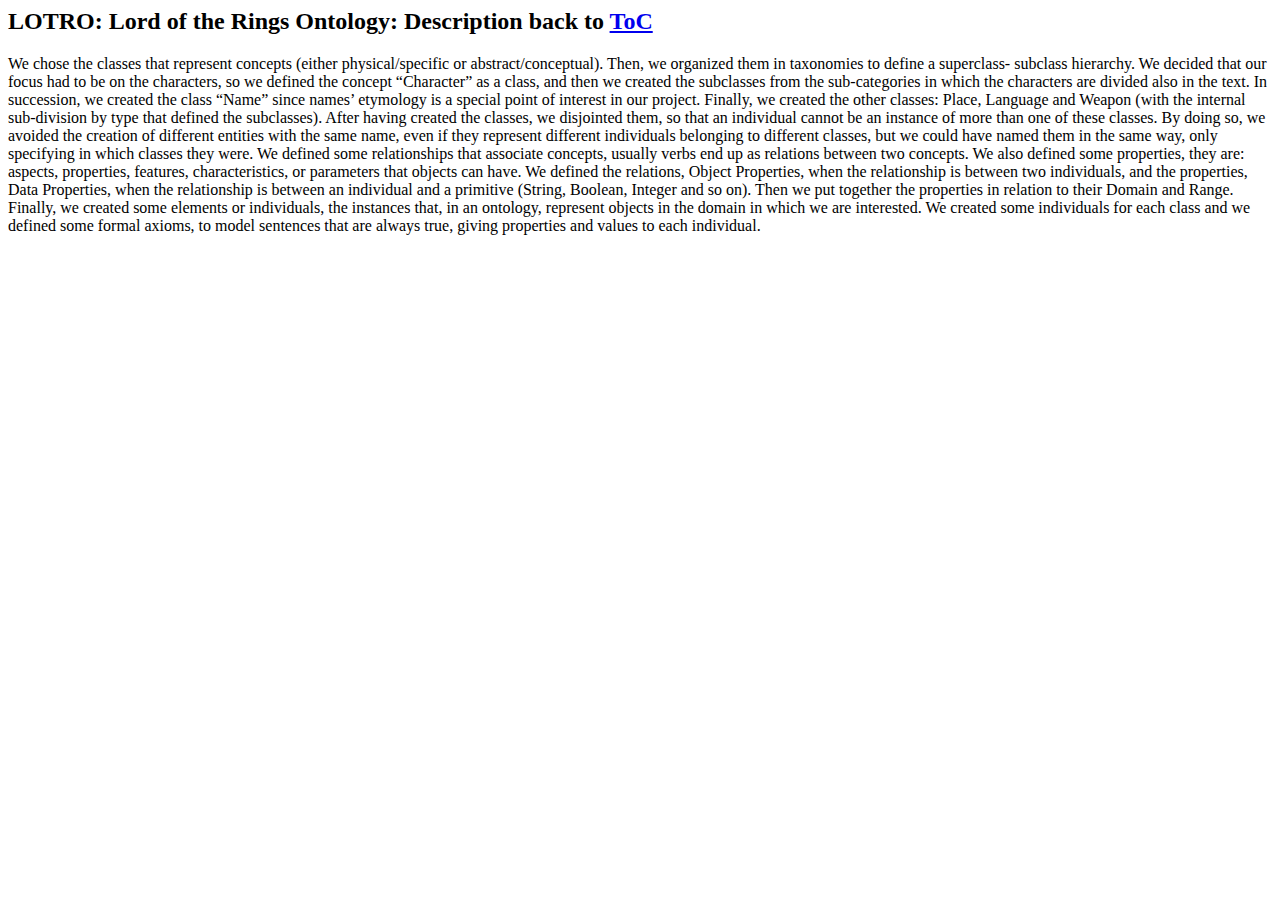
<file: MyDocumentation/sections/description-en.html>
<html>
<h2 id="desc" class="list">LOTRO: Lord of the Rings Ontology: Description <span class="backlink"> back to <a href="#toc">ToC</a></span></h2>
<span class="markdown">
We chose the classes that represent concepts (either physical/specific or abstract/conceptual). Then, we organized them in taxonomies to define a superclass- subclass hierarchy.</span>
  <span class="markdown"> We decided that our focus had to be on the characters, so we defined the concept “Character” as a class, and then we created the subclasses from the sub-categories in which the characters are divided also in the text. In succession, we created the class “Name” since names’ etymology is a special point of interest in our project. Finally, we created the other classes: Place, Language and Weapon (with the internal sub-division by type that defined the subclasses).

After having created the classes, we disjointed them, so that an individual cannot be an instance of more than one of these classes. By doing so, we avoided the creation of different entities with the same name, even if they represent different individuals belonging to different classes, but we could have named them in the same way, only specifying in which classes they were. We defined some relationships that associate concepts, usually verbs end up as relations between two concepts. We also defined some properties, they are: aspects, properties, features, characteristics, or parameters that objects can have. We defined the relations, Object Properties, when the relationship is between two individuals, and the properties, Data Properties, when the relationship is between an individual and a primitive (String, Boolean, Integer and so on).

Then we put together the properties in relation to their Domain and Range. Finally, we created some elements or individuals, the instances that, in an ontology, represent objects in the domain in which we are interested.

We created some individuals for each class and we defined some formal axioms, to model sentences that are always true, giving properties and values to each individual. </span>

</html>
</file>
<file: report/css/style.css>
@import url("demo.css");

.demo-1 body {
	background: #f0f0f0 url(../images/cream_dust.jpg);
}

.demo-2 body {
	background: #fff;
}

.demo-3 body {
	background: #333 url(../images/black_denim.jpg);
}

.demo-4 body {
	background: #f0f0f0 url(../images/wood_pattern.jpg);
}

.demo-5 body {
	background: #f0f0f0 url(../images/bgnoise_lg.jpg);
}

.demo-6 body {
	background: #f0f0f0 url(../images/cream_dust.jpg);
}

.main {
	width: 100%;
	max-width: 960px;
	padding: 40px;
	text-shadow: 0 2px 0 rgba(255,255,255,0.7);
}

.main p {
	font-size: 18px;
	line-height: 1.4;
	text-align: justify;
}

.main ul {
	font-size: 18px;
	line-height: 1.4;
	text-align: justify;
}

#toc_container {
    background: transparent none repeat scroll 0 0;
    border: 1px solid #6cf;
    display: table;
    font-size: 95%;
    margin-bottom: 1em;
    padding: 20px;
    width: auto;
}

.toc_title {
    font-weight: 700;
    text-align: center;
}

#toc_container li, #toc_container ul, #toc_container ul li{
    list-style: outside none none !important;
}


.responsive {
  width: 80%;
  height: auto;
  border-radius: 13%;
  opacity: 0.8;
   padding:1px;
   border:5px solid #6cf;
display: block;
  margin-left: auto;
  margin-right: auto;
}


.demo-3 .main tr { 
	color: #ccc;
	text-shadow: none;
	font-size: 18px;
}

.demo-3 .main table { 
	color: #ccc;
	text-shadow: none;
	font-size: 18px;
}


.demo-3 .main p { 
	color: #ccc;
	text-shadow: none;
}

.demo-4 .main p { 
	color: #6b5344;
	color: rgba(107,83,68,0.9);
	text-shadow: 0 1px 0 rgba(255,255,255,0.4);
}

/* DEMO 1 */

.demo-1 .main h1 {
	margin: 1em 0 0.5em 0;
	color: #343434;
	font-weight: normal;
	font-family: 'Ultra', sans-serif;   
	font-size: 36px;
	line-height: 42px;
	text-transform: uppercase;
	text-shadow: 0 2px white, 0 3px #777;
}

.demo-1 .main h2 {
	margin: 1em 0 0.5em 0;
	color: #343434;
	font-weight: normal;
	font-size: 30px;
	line-height: 40px;
	font-family: 'Orienta', sans-serif;

}

.demo-1 .main h3 {
	margin: 1em 0 0.5em 0;
	color: #343434;
	font-size: 22px;
	line-height: 40px;
	font-weight: normal;
	text-transform: uppercase;
	font-family: 'Orienta', sans-serif;
	letter-spacing: 1px;
	font-style: italic;
}

.demo-1 .main h4 {
	margin: 1em 0 0.5em 0;
	color: #343434;
	font-size: 18px;
	line-height: 20px;
	font-weight: normal;
	font-family: 'Orienta', sans-serif;
}

/* DEMO 2 */

.demo-2 .main h1 {
	margin: 1em 0 0.5em 0;
	font-weight: 600;
	font-family: 'Titillium Web', sans-serif;
	position: relative;  
	font-size: 36px;
	line-height: 40px;
	padding: 15px 15px 15px 15%;
	color: #355681;
	box-shadow: 
		inset 0 0 0 1px rgba(53,86,129, 0.4), 
		inset 0 0 5px rgba(53,86,129, 0.5),
		inset -285px 0 35px white;
	border-radius: 0 10px 0 10px;
	background: #fff url(../images/bartoszkosowski.jpg) no-repeat center left;
}

.demo-2 .main h2 {
	margin: 1em 0 0.5em 0;
	font-weight: normal;
	position: relative;
	text-shadow: 0 -1px rgba(0,0,0,0.6);
	font-size: 28px;
	line-height: 40px;
	background: #355681;
	background: rgba(53,86,129, 0.8);
	border: 1px solid #fff;
	padding: 5px 15px;
	color: white;
	border-radius: 0 10px 0 10px;
	box-shadow: inset 0 0 5px rgba(53,86,129, 0.5);
	font-family: 'Muli', sans-serif;
}

.demo-2 .main h3 {
	margin: 1em 0 0.5em 0;
	font-weight: 600;
	font-family: 'Titillium Web', sans-serif;
	position: relative;
	text-shadow: 0 -1px 1px rgba(0,0,0,0.4);
	font-size: 22px;
	line-height: 40px;
	color: #355681;
	text-transform: uppercase;
	border-bottom: 1px solid rgba(53,86,129, 0.3);
}

.demo-2 .main h4 {
	margin: 1em 0 0.5em 0;
	font-weight: 600;
	font-family: 'Titillium Web', sans-serif;
	position: relative;
	font-size: 18px;
	line-height: 20px;
	color: #788699;
	font-family: 'Muli', sans-serif;
}

/* DEMO 3 */
 
.demo-3 .main h2:after, 
.demo-3 .main h3:after, 
.demo-3 .main h4:after {
	position: absolute;
	content: "";
	left: 0;
	top: 0;
	bottom: 0;
	width: 5px;
	border-radius: 2px;
	box-shadow: 
		inset 0 1px 1px rgba(0,0,0,0.5), 
		0 1px 1px rgba(255,255,255,0.3);
}
.demo-3 .main h2:after { background: #0AF; }
.demo-3 .main h3:after { background: #3BF; }
.demo-3 .main h4:after { background: #6Cf; }

.demo-3 .main h1 {
	font-size: 36px;
	line-height: 40px;
	margin: 1em 0 .6em 0;
	font-weight: normal;
	color: white;
	font-family: 'Hammersmith One', sans-serif;
	text-shadow: 0 -1px 0 rgba(0,0,0,0.4);
	position: relative;
	color: #6Cf;
}

.demo-3 .main h2 {
	margin: 1em 0 .6em 0;
	padding: 0 0 0 20px;
	font-weight: normal;
	color: white;
	font-family: 'Hammersmith One', sans-serif;
	text-shadow: 0 -1px 0 rgba(0,0,0,0.4);
	position: relative;
	font-size: 30px;
	line-height: 40px;
}

.demo-3 .main h3 {
	margin: 1em 0 .6em 0;
	padding: 0 0 0 20px;
	font-weight: normal;
	color: white;
	font-family: 'Hammersmith One', sans-serif;
	text-shadow: 0 -1px 0 rgba(0,0,0,0.4);
	position: relative;
	font-size: 24px;
	line-height: 40px;
	font-family: 'Questrial', sans-serif;
}

.demo-3 .main h4 { 
	margin: 1em 0 .6em 0;
	padding: 0 0 0 20px;
	font-weight: normal;
	color: white;
	font-family: 'Hammersmith One', sans-serif;
	text-shadow: 0 -1px 0 rgba(0,0,0,0.4);
	position: relative;
	font-size: 18px;
	line-height: 20px;
	font-family: 'Questrial', sans-serif;
}

/* DEMO 4 */

.demo-4 .main h1 i, 
.demo-4 .main h2 i, 
.demo-4 .main h3 i, 
.demo-4 .main h4 i {
	padding-right: 10px;
	color: #A8D13B;
	font-size: 0.8em;
}

.demo-4 .main h2:after, 
.demo-4 .main h3:after, 
.demo-4 .main h4:after {
	position: absolute;
	content: "";
	height: 1px;
	border-radius: 2px;
	left: 0;
	bottom: 0;
	box-shadow: 
		0 -1px 0 rgba(0,0,0,0.1), 
		0 1px 0 rgba(255,255,255,0.6);
}

.demo-4 .main h2:after { width: 100%; } 
.demo-4 .main h3:after { width:  75%; }
.demo-4 .main h4:after { width:  50%; }


.demo-4 .main h1 {
	margin: 1em 0 0.75em;
	padding: 0 0 5px 0;
	color: #6B5344;
	font-weight: normal;
	position: relative;
	text-shadow: 0 2px 0 rgba(255,255,255,0.5);
	font-size: 36px;
	line-height: 40px;
	font-family: 'Carrois Gothic', sans-serif;
}

.demo-4 .main h2 {
	margin: 1em 0 0.75em;
	padding: 0 0 5px 0;
	color: #6B5344;
	font-weight: normal;
	font-family: 'Scada', sans-serif;
	position: relative;
	text-shadow: 0 2px 0 rgba(255,255,255,0.5);
	font-size: 30px;
	line-height: 40px;
}

.demo-4 .main h3 {
	margin: 1em 0 0.75em;
	padding: 0 0 5px 0;
	color: #6B5344;
	font-weight: normal;
	font-family: 'Scada', sans-serif;
	position: relative;
	text-shadow: 0 2px 0 rgba(255,255,255,0.5);
	font-size: 24px;
	line-height: 40px;
}

.demo-4 .main h4 {
	margin: 1em 0 0.75em;
	padding: 0 0 5px 0;
	color: #6B5344;
	font-weight: normal;
	font-family: 'Scada', sans-serif;
	position: relative;
	text-shadow: 0 2px 0 rgba(255,255,255,0.5);
	font-size: 18px;
	line-height: 20px;
}

/* DEMO 5 */

.demo-5 .main {
	counter-reset: section-1, section-2, section-3, section-4;
}

.demo-5 .main h1 {
	margin: 0.8em 0 0.5em 0;
	color: #333;
	font-weight: normal;
	font-family: 'Orienta', sans-serif;
	font-size: 36px;
	line-height: 40px;
	counter-increment: section-1;
	counter-reset: section-2 section-3 section-4;
}

.demo-5 .main h2 {
	margin: 0.8em 0 0.5em 0;
	color: #333;
	font-weight: normal;
	font-family: 'Orienta', sans-serif;
	font-size: 30px;
	line-height: 40px;
	counter-increment: section-2;
	counter-reset: section-3 section-4;
	border-bottom: 1px solid #fff;
	box-shadow: 0 1px 0 rgba(0,0,0,0.1);
	padding-bottom: 10px;
}

.demo-5 .main h3 {
	margin: 0.8em 0 0.5em 0;
	color: #333;
	font-weight: normal;
	font-family: 'Orienta', sans-serif;
	font-size: 24px;
	line-height: 40px;
	counter-increment: section-3;
	counter-reset: section-4;
}

.demo-5 .main h4 {
	margin: 0.8em 0 0.5em 0;
	color: #333;
	font-weight: normal;
	font-family: 'Orienta', sans-serif;
	font-size: 18px;
	line-height: 20px;
	counter-increment: section-4;
}

.demo-5 .main h1:before { content: counter(section-1) ". "; }
.demo-5 .main h2:before { content: counter(section-1) "." counter(section-2) " "; }
.demo-5 .main h3:before { content: counter(section-1) "." counter(section-2) "." counter(section-3) " "; }
.demo-5 .main h4:before { content: counter(section-1) "." counter(section-2) "." counter(section-3) "." counter(section-4) " "; }

/* DEMO 6 */

.demo-6 .main h1 {
	margin: 1em 0 0.5em 0;
	font-weight: 100;
	text-transform: uppercase;
	color: #00caa6;
	font-style: italic;
	font-family: 'Josefin Sans', sans-serif;
	font-size: 58px;
	line-height: 54px;
	text-shadow: 2px 5px 0 rgba(0,0,0,0.2);
}

.demo-6 .main h2 {
	margin: 1em 0 0.5em 0;
	color: #148773;
	font-size: 26px;
	line-height: 40px;
	font-weight: 700;
	font-family: 'Josefin Sans', sans-serif;
}

.demo-6 .main h3 {
	margin: 1em 0 0.5em 0;
	color: #343434;
	font-size: 22px;
	line-height: 40px;
	font-weight: 100;
	text-transform: uppercase;
	font-family: 'Josefin Sans', sans-serif;
	letter-spacing: 1px;
	font-style: italic;
}

.demo-6 .main h4 {
	margin: 1em 0 0.5em 0;
	color: #343434;
	font-size: 18px;
	line-height: 20px;
	font-weight: 700;
	font-family: 'Josefin Sans', sans-serif;
}
</file>
<file: LOTRO webiste/css/agency.min.css>
/*!
 * Start Bootstrap - Agency v5.2.1 (https://startbootstrap.com/template-overviews/agency)
 * Copyright 2013-2019 Start Bootstrap
 * Licensed under MIT (https://github.com/BlackrockDigital/startbootstrap-agency/blob/master/LICENSE)
 */body{overflow-x:hidden;font-family:'Roboto Slab',-apple-system,BlinkMacSystemFont,'Segoe UI',Roboto,'Helvetica Neue',Arial,sans-serif,'Apple Color Emoji','Segoe UI Emoji','Segoe UI Symbol','Noto Color Emoji'}p{line-height:1.75}a{color:#fed136}a:hover{color:#fec503}.text-primary{color:#fed136!important}h1,h2,h3,h4,h5,h6{font-weight:700;font-family:Montserrat,-apple-system,BlinkMacSystemFont,'Segoe UI',Roboto,'Helvetica Neue',Arial,sans-serif,'Apple Color Emoji','Segoe UI Emoji','Segoe UI Symbol','Noto Color Emoji'}.page-section{padding:100px 0}.page-section h2.section-heading{font-size:40px;margin-top:0;margin-bottom:15px}.page-section h3.section-subheading{font-size:16px;font-weight:400;font-style:italic;margin-bottom:75px;text-transform:none;font-family:'Droid Serif',-apple-system,BlinkMacSystemFont,'Segoe UI',Roboto,'Helvetica Neue',Arial,sans-serif,'Apple Color Emoji','Segoe UI Emoji','Segoe UI Symbol','Noto Color Emoji'}@media (min-width:768px){section{padding:150px 0}}::-moz-selection{background:#fed136;text-shadow:none}::selection{background:#fed136;text-shadow:none}img::-moz-selection{background:0 0}img::selection{background:0 0}img::-moz-selection{background:0 0}.btn{font-family:Montserrat,-apple-system,BlinkMacSystemFont,'Segoe UI',Roboto,'Helvetica Neue',Arial,sans-serif,'Apple Color Emoji','Segoe UI Emoji','Segoe UI Symbol','Noto Color Emoji';font-weight:700}.btn-xl{font-size:18px;padding:20px 40px}.btn-primary{background-color:#fed136;border-color:#fed136}.btn-primary:active,.btn-primary:focus,.btn-primary:hover{background-color:#fec810!important;border-color:#fec810!important;color:#fff}.btn-primary:active,.btn-primary:focus{-webkit-box-shadow:0 0 0 .2rem rgba(254,209,55,.5)!important;box-shadow:0 0 0 .2rem rgba(254,209,55,.5)!important}#mainNav{background-color:#212529}#mainNav .navbar-toggler{font-size:12px;right:0;padding:13px;text-transform:uppercase;color:#fff;border:0;background-color:#fed136;font-family:Montserrat,-apple-system,BlinkMacSystemFont,'Segoe UI',Roboto,'Helvetica Neue',Arial,sans-serif,'Apple Color Emoji','Segoe UI Emoji','Segoe UI Symbol','Noto Color Emoji'}#mainNav .navbar-brand{color:#fed136;font-family:'Kaushan Script',-apple-system,BlinkMacSystemFont,'Segoe UI',Roboto,'Helvetica Neue',Arial,sans-serif,'Apple Color Emoji','Segoe UI Emoji','Segoe UI Symbol','Noto Color Emoji'}#mainNav .navbar-brand.active,#mainNav .navbar-brand:active,#mainNav .navbar-brand:focus,#mainNav .navbar-brand:hover{color:#fec503}#mainNav .navbar-nav .nav-item .nav-link{font-size:90%;font-weight:400;padding:.75em 0;letter-spacing:1px;color:#fff;font-family:Montserrat,-apple-system,BlinkMacSystemFont,'Segoe UI',Roboto,'Helvetica Neue',Arial,sans-serif,'Apple Color Emoji','Segoe UI Emoji','Segoe UI Symbol','Noto Color Emoji'}#mainNav .navbar-nav .nav-item .nav-link.active,#mainNav .navbar-nav .nav-item .nav-link:hover{color:#fed136}@media (min-width:992px){#mainNav{padding-top:25px;padding-bottom:25px;-webkit-transition:padding-top .3s,padding-bottom .3s;transition:padding-top .3s,padding-bottom .3s;border:none;background-color:transparent}#mainNav .navbar-brand{font-size:1.75em;-webkit-transition:all .3s;transition:all .3s}#mainNav .navbar-nav .nav-item .nav-link{padding:1.1em 1em!important}#mainNav.navbar-shrink{padding-top:0;padding-bottom:0;background-color:#212529}#mainNav.navbar-shrink .navbar-brand{font-size:1.25em;padding:12px 0}}header.masthead{text-align:center;color:#fff;background-image:url(../img/header4.jpg);background-repeat:no-repeat;background-attachment:scroll;background-position:center center;background-size:cover}header.masthead .intro-text{padding-top:150px;padding-bottom:100px}header.masthead .intro-text .intro-lead-in{font-size:22px;font-style:italic;line-height:22px;margin-bottom:25px;font-family:'Droid Serif',-apple-system,BlinkMacSystemFont,'Segoe UI',Roboto,'Helvetica Neue',Arial,sans-serif,'Apple Color Emoji','Segoe UI Emoji','Segoe UI Symbol','Noto Color Emoji'}header.masthead .intro-text .intro-heading{font-size:50px;font-weight:700;line-height:50px;margin-bottom:25px;font-family:Montserrat,-apple-system,BlinkMacSystemFont,'Segoe UI',Roboto,'Helvetica Neue',Arial,sans-serif,'Apple Color Emoji','Segoe UI Emoji','Segoe UI Symbol','Noto Color Emoji'}@media (min-width:768px){header.masthead .intro-text{padding-top:300px;padding-bottom:200px}header.masthead .intro-text .intro-lead-in{font-size:50px;font-style:italic;line-height:40px;margin-bottom:25px;-webkit-text-stroke-width: 1.5px;-webkit-text-stroke-color: black;color:#E9E3E3;font-family:'Droid Serif',-apple-system,BlinkMacSystemFont,'Segoe UI',Roboto,'Helvetica Neue',Arial,sans-serif,'Apple Color Emoji','Segoe UI Emoji','Segoe UI Symbol','Noto Color Emoji'}header.masthead .intro-text .intro-heading{font-size:75px;-webkit-text-stroke-width: 1.4px;-webkit-text-stroke-color: black;font-weight:700;line-height:75px;margin-bottom:50px;font-family:Montserrat,-apple-system,BlinkMacSystemFont,'Segoe UI',Roboto,'Helvetica Neue',Arial,sans-serif,'Apple Color Emoji','Segoe UI Emoji','Segoe UI Symbol','Noto Color Emoji'}}.service-heading{margin:15px 0;text-transform:none}#portfolio .portfolio-item{right:0;margin:0 0 15px}#portfolio .portfolio-item .portfolio-link{position:relative;display:block;max-width:400px;margin:0 auto;cursor:pointer}#portfolio .portfolio-item .portfolio-link .portfolio-hover{position:absolute;width:100%;height:100%;-webkit-transition:all ease .5s;transition:all ease .5s;opacity:0;background:rgba(254,209,54,.9)}#portfolio .portfolio-item .portfolio-link .portfolio-hover:hover{opacity:1}#portfolio .portfolio-item .portfolio-link .portfolio-hover .portfolio-hover-content{font-size:20px;position:absolute;top:50%;width:100%;height:20px;margin-top:-12px;text-align:center;color:#fff}#portfolio .portfolio-item .portfolio-link .portfolio-hover .portfolio-hover-content i{margin-top:-12px}#portfolio .portfolio-item .portfolio-link .portfolio-hover .portfolio-hover-content h3,#portfolio .portfolio-item .portfolio-link .portfolio-hover .portfolio-hover-content h4{margin:0}#portfolio .portfolio-item .portfolio-caption{max-width:400px;margin:0 auto;padding:25px;text-align:center;background-color:#fff}#portfolio .portfolio-item .portfolio-caption h4{margin:0;text-transform:none}#portfolio .portfolio-item .portfolio-caption p{font-size:16px;font-style:italic;margin:0;font-family:'Droid Serif',-apple-system,BlinkMacSystemFont,'Segoe UI',Roboto,'Helvetica Neue',Arial,sans-serif,'Apple Color Emoji','Segoe UI Emoji','Segoe UI Symbol','Noto Color Emoji'}#portfolio *{z-index:2}@media (min-width:767px){#portfolio .portfolio-item{margin:0 0 30px}}.portfolio-modal .modal-dialog{margin:1rem;max-width:100vw}.portfolio-modal .modal-content{padding:100px 0;text-align:center}.portfolio-modal .modal-content h2{font-size:3em;margin-bottom:15px}.portfolio-modal .modal-content p{margin-bottom:30px}.portfolio-modal .modal-content p.item-intro{font-size:16px;font-style:italic;margin:20px 0 30px;font-family:'Droid Serif',-apple-system,BlinkMacSystemFont,'Segoe UI',Roboto,'Helvetica Neue',Arial,sans-serif,'Apple Color Emoji','Segoe UI Emoji','Segoe UI Symbol','Noto Color Emoji'}.portfolio-modal .modal-content ul.list-inline{margin-top:0;margin-bottom:30px}.portfolio-modal .modal-content img{margin-bottom:30px}.portfolio-modal .modal-content button{cursor:pointer}.portfolio-modal .close-modal{position:absolute;top:25px;right:25px;width:75px;height:75px;cursor:pointer;background-color:transparent}.portfolio-modal .close-modal:hover{opacity:.3}.portfolio-modal .close-modal .lr{z-index:1051;width:1px;height:75px;margin-left:35px;-webkit-transform:rotate(45deg);transform:rotate(45deg);background-color:#212529}.portfolio-modal .close-modal .lr .rl{z-index:1052;width:1px;height:75px;-webkit-transform:rotate(90deg);transform:rotate(90deg);background-color:#212529}.timeline{position:relative;padding:0;list-style:none}.timeline:before{position:absolute;top:0;bottom:0;left:40px;width:2px;margin-left:-1.5px;content:'';background-color:#e9ecef}.timeline>li{position:relative;min-height:50px;margin-bottom:50px}.timeline>li:after,.timeline>li:before{display:table;content:' '}.timeline>li:after{clear:both}.timeline>li .timeline-panel{position:relative;float:right;width:100%;padding:0 20px 0 100px;text-align:left}.timeline>li .timeline-panel:before{right:auto;left:-15px;border-right-width:15px;border-left-width:0}.timeline>li .timeline-panel:after{right:auto;left:-14px;border-right-width:14px;border-left-width:0}.timeline>li .timeline-image{position:absolute;z-index:100;left:0;width:80px;height:80px;margin-left:0;text-align:center;color:#fff;border:7px solid #e9ecef;border-radius:100%;background-color:#fed136}.timeline>li .timeline-image h4{font-size:10px;line-height:14px;margin-top:12px}.timeline>li.timeline-inverted>.timeline-panel{float:right;padding:0 20px 0 100px;text-align:left}.timeline>li.timeline-inverted>.timeline-panel:before{right:auto;left:-15px;border-right-width:15px;border-left-width:0}.timeline>li.timeline-inverted>.timeline-panel:after{right:auto;left:-14px;border-right-width:14px;border-left-width:0}.timeline>li:last-child{margin-bottom:0}.timeline .timeline-heading h4{margin-top:0;color:inherit}.timeline .timeline-heading h4.subheading{text-transform:none}.timeline .timeline-body>p,.timeline .timeline-body>ul{margin-bottom:0}@media (min-width:768px){.timeline:before{left:50%}.timeline>li{min-height:100px;margin-bottom:100px}.timeline>li .timeline-panel{float:left;width:41%;padding:0 20px 20px 30px;text-align:right}.timeline>li .timeline-image{left:50%;width:100px;height:100px;margin-left:-50px}.timeline>li .timeline-image h4{font-size:13px;line-height:18px;margin-top:16px}.timeline>li. .timeline-try h4{font-size:13px;line-height:18px;margin-top:16px}.timeline>li .timeline-inverted>.timeline-panel{float:right;padding:0 30px 20px 20px;text-align:left}}@media (min-width:992px){.timeline>li{min-height:150px}.timeline>li .timeline-panel{padding:0 20px 20px}.timeline>li .timeline-image{width:150px;height:150px;margin-left:-75px}.timeline>li .timeline-image h4{font-size:18px;line-height:26px;margin-top:30px}.timeline>li.timeline-inverted>.timeline-panel{padding:0 20px 20px}}@media (min-width:1200px){.timeline>li{min-height:170px}.timeline>li .timeline-panel{padding:0 20px 20px 100px}.timeline>li .timeline-image{width:170px;height:170px;margin-left:-85px}.timeline>li .timeline-image h4{margin-top:40px}.timeline>li.timeline-inverted>.timeline-panel{padding:0 100px 20px 20px}}.team-member{margin-bottom:50px;text-align:center}.team-member img{width:225px;height:225px;border:7px solid rgba(0,0,0,.1)}.team-member h4{margin-top:25px;margin-bottom:0;text-transform:none}.team-member p{margin-top:0}section#contact{background-color:#212529;background-image:url(../img/map-image.png);background-repeat:no-repeat;background-position:center}section#contact .section-heading{color:#fff}section#contact .form-group{margin-bottom:25px}section#contact .form-group input,section#contact .form-group textarea{padding:20px}section#contact .form-group input.form-control{height:auto}section#contact .form-group textarea.form-control{height:248px}section#contact .form-control:focus{border-color:#fed136;-webkit-box-shadow:none;box-shadow:none}section#contact ::-webkit-input-placeholder{font-weight:700;color:#ced4da;font-family:Montserrat,-apple-system,BlinkMacSystemFont,'Segoe UI',Roboto,'Helvetica Neue',Arial,sans-serif,'Apple Color Emoji','Segoe UI Emoji','Segoe UI Symbol','Noto Color Emoji'}section#contact :-moz-placeholder{font-weight:700;color:#ced4da;font-family:Montserrat,-apple-system,BlinkMacSystemFont,'Segoe UI',Roboto,'Helvetica Neue',Arial,sans-serif,'Apple Color Emoji','Segoe UI Emoji','Segoe UI Symbol','Noto Color Emoji'}section#contact ::-moz-placeholder{font-weight:700;color:#ced4da;font-family:Montserrat,-apple-system,BlinkMacSystemFont,'Segoe UI',Roboto,'Helvetica Neue',Arial,sans-serif,'Apple Color Emoji','Segoe UI Emoji','Segoe UI Symbol','Noto Color Emoji'}section#contact :-ms-input-placeholder{font-weight:700;color:#ced4da;font-family:Montserrat,-apple-system,BlinkMacSystemFont,'Segoe UI',Roboto,'Helvetica Neue',Arial,sans-serif,'Apple Color Emoji','Segoe UI Emoji','Segoe UI Symbol','Noto Color Emoji'}.footer{padding:25px 0;text-align:center}.footer span.copyright{font-size:90%;line-height:40px;text-transform:none;font-family:Montserrat,-apple-system,BlinkMacSystemFont,'Segoe UI',Roboto,'Helvetica Neue',Arial,sans-serif,'Apple Color Emoji','Segoe UI Emoji','Segoe UI Symbol','Noto Color Emoji'}.footer ul.quicklinks{font-size:90%;line-height:40px;margin-bottom:0;text-transform:none;font-family:Montserrat,-apple-system,BlinkMacSystemFont,'Segoe UI',Roboto,'Helvetica Neue',Arial,sans-serif,'Apple Color Emoji','Segoe UI Emoji','Segoe UI Symbol','Noto Color Emoji'}ul.social-buttons{margin-bottom:0}ul.social-buttons li a{font-size:20px;line-height:50px;display:block;width:50px;height:50px;-webkit-transition:all .3s;transition:all .3s;color:#fff;border-radius:100%;outline:0;background-color:#212529}ul.social-buttons li a:active,ul.social-buttons li a:focus,ul.social-buttons li a:hover{background-color:#fed136}
</file>
<file: MyDocumentation/webvowl/css/webvowl.css>
.text{font-family:Helvetica,Arial,sans-serif;font-size:12px}.subtext{font-size:9px}.text.instance-count{fill:#666}.external+text .instance-count{fill:#aaa}.cardinality{font-size:10px}.embedded,.text{pointer-events:none}.allvaluesfromproperty,.class,.disjoint,.disjointwith,.equivalentproperty,.functionalproperty,.inversefunctionalproperty,.object,.objectproperty,.somevaluesfromproperty,.symmetricproperty,.transitiveproperty{fill:#acf}.datatypeproperty,.label .datatype{fill:#9c6}.rdf,.rdfproperty{fill:#c9c}.literal,.node .datatype{fill:#fc3}.deprecated,.deprecatedproperty{fill:#ccc}.nofill,path{fill:none}marker path{fill:#000}.class,.fineline,line,path{stroke:#000}.external+text,.subclass,.subclassproperty,.white{fill:#fff}.cardinality.focused,.cardinality.hovered,.class.hovered,.filled.focused,.filled.hovered,.hoveredForEditing,.property.hovered,.values-from.filled.hovered{fill:red!important;cursor:pointer}.feature{fill:red;cursor:pointer}@-webkit-keyframes pulseAnimation{0%{-webkit-transform:scale(1.5);stroke-width:3.33}50%{stroke-width:4}to{-webkit-transform:scale(1);stroke-width:5}}@-moz-keyframes pulseAnimation{0%{-webkit-transform:scale(1.5);stroke-width:3.33}50%{stroke-width:4}to{-webkit-transform:scale(1);stroke-width:5}}@-o-keyframes pulseAnimation{0%{-webkit-transform:scale(1.5);stroke-width:3.33}50%{stroke-width:4}to{-webkit-transform:scale(1);stroke-width:5}}@keyframes pulseAnimation{0%{-webkit-transform:scale(1.5);stroke-width:3.33}50%{stroke-width:4}to{-webkit-transform:scale(1);stroke-width:5}}.searchResultA{-webkit-animation-name:pulseAnimation;-moz-animation-name:pulseAnimation;-o-animation-name:pulseAnimation;animation-name:pulseAnimation;-webkit-animation-duration:.8s;-moz-animation-duration:.8s;-o-animation-duration:.8s;animation-duration:.8s;-webkit-transform:translateZ(0);-o-transform:translateZ(0);-webkit-animation-iteration-count:3;-moz-animation-iteration-count:3;-o-animation-iteration-count:3;animation-iteration-count:3;-webkit-animation-timing-function:linear;-moz-animation-timing-function:linear;-o-animation-timing-function:linear;animation-timing-function:linear}.searchResultA,.searchResultB{fill:none;stroke-width:5;stroke:red}.hovered-MathSymbol{fill:none}.focused,.hovered-MathSymbol,path.hovered{stroke:red!important}.feature:hover,.feature_hover,.indirect-highlighting{fill:#f90;cursor:pointer}.values-from{stroke:#69c}.symbol,.values-from.filled{fill:#69c}.class,line,path{stroke-width:2}.fineline{stroke-width:1}.anonymous,.dashed{stroke-dasharray:8}.dotted{stroke-dasharray:3}circle.focused,rect.focused{stroke-width:4px}.nostroke{stroke:none}.addDataPropertyElement{fill:#9c6!important;cursor:pointer;stroke-width:2;stroke:#000}.addDataPropertyElement:hover{fill:#f90!important;cursor:pointer;stroke-width:2;stroke:#000}.superHiddenElement{fill:rgba(255,153,0,.4);cursor:pointer;stroke-width:0;stroke:#000}.superOpacityElement{opacity:0}.deleteParentElement:hover{fill:#f90;cursor:pointer;stroke-width:2;stroke:#000}.deleteParentElement{fill:red;cursor:pointer;stroke-width:2;stroke:#000}.classDraggerNodeHovered,.classNodeDragPath{stroke:#000;stroke-width:2px}.classDraggerNodeHovered{fill:#f90;cursor:pointer}.classDraggerNode{fill:#acf;stroke:#000;stroke-width:2px}marker path{stroke-dasharray:100}
</file>
<file: MyDocumentation/webvowl/css/webvowl.app.css>
@import url(http://fonts.googleapis.com/css?family=Open+Sans);html{-ms-content-zooming:none}#loading-progress{width:50%;margin:10px 0}#layoutLoadingProgressBarContainer{height:50px;text-align:left;line-height:1.5}#FPS_Statistics{padding-left:60px;padding-top:60px}#additionalInformationContainer{position:absolute;top:10px;right:50px}#modeOfOperationString{padding-left:34px}#close_directUploadBtn,#direct-text-input,#directUploadBtn{border:1px solid #34495e;width:100%;margin-top:5px;cursor:pointer}#di_controls>ul{list-style:none;margin:0;padding:5px 0 0 5px}#progressBarContext{border-radius:10px;background-color:#bdc3c7;height:25px;border:1px solid #000;margin:auto}#progressBarValue{border-radius:9px;width:0;background-color:#2980b9;height:25px;line-height:1.5;text-align:center}.dbEntry{background-color:#fff;color:#2980b9;padding:10px;font-size:14px;border:none;cursor:pointer}.dbEntrySelected{color:#2980b9;padding:10px;font-size:14px;border:none;cursor:pointer}.dbEntry:focus,.dbEntry:hover,.dbEntrySelected{background-color:#bdc3c7}.searchMenuEntry{background-color:#fff;bottom:0;font-size:14px;min-width:50px;margin:0;padding:0;z-index:99;border-radius:4px 4px 0 0;border:1px solid rgba(0,0,0,.15);-webkit-box-shadow:0 6px 12px rgba(0,0,0,.175);box-shadow:0 6px 12px rgba(0,0,0,.175);box-sizing:border-box;border-bottom:none;display:none;position:absolute;list-style:none}.searchInputText{background-color:#fff;color:#000;border:#000;text-decoration:none;max-width:150px;overflow:hidden;text-overflow:ellipsis;margin:0}iframe,img{border:none}.hidden{display:none!important}.clear{clear:both}a{color:#69c;text-decoration:none}a:hover{color:#3498db}#optionsArea a{color:#2980b9}#optionsArea a.highlighted{background-color:#d90}.toolTipMenu li.highlighted{background-color:#feb}#browserCheck{background-color:red;padding:5px 0;position:absolute;text-align:center;width:100%}#browserCheck a{color:#fff}#browserCheck a:hover{text-decoration:underline}@-webkit-keyframes sbExpandAnimation{0%{width:78%}to{width:100%}}@-moz-keyframes sbExpandAnimation{0%{width:78%}to{width:100%}}@-o-keyframes sbExpandAnimation{0%{width:78%}to{width:100%}}@keyframes sbExpandAnimation{0%{width:78%}to{width:100%}}@-webkit-keyframes sbCollapseAnimation{0%{width:100%}to{width:78%}}@-moz-keyframes sbCollapseAnimation{0%{width:100%}to{width:78%}}@-o-keyframes sbCollapseAnimation{0%{width:100%}to{width:78%}}@keyframes sbCollapseAnimation{0%{width:100%}to{width:78%}}@-webkit-keyframes l_sbExpandAnimation{0%{width:0}to{width:200px}}@-moz-keyframes l_sbExpandAnimation{0%{width:0}to{width:200px}}@-o-keyframes l_sbExpandAnimation{0%{width:0}to{width:200px}}@keyframes l_sbExpandAnimation{0%{width:0}to{width:200px}}@-webkit-keyframes l_sbCollapseAnimation{0%{width:200px}to{width:0}}@-moz-keyframes l_sbCollapseAnimation{0%{width:200px}to{width:0}}@-o-keyframes l_sbCollapseAnimation{0%{width:200px}to{width:0}}@keyframes l_sbCollapseAnimation{0%{width:200px}to{width:0}}@-webkit-keyframes warn_ExpandAnimation{0%{top:-500px}to{top:0}}@-moz-keyframes warn_ExpandAnimation{0%{top:-500px}to{top:0}}@-o-keyframes warn_ExpandAnimation{0%{top:-500px}to{top:0}}@keyframes warn_ExpandAnimation{0%{top:-500px}to{top:0}}@-webkit-keyframes warn_CollapseAnimation{0%{top:0}to{top:-400px}}@-moz-keyframes warn_CollapseAnimation{0%{top:0}to{top:-400px}}@-o-keyframes warn_CollapseAnimation{0%{top:0}to{top:-400px}}@keyframes warn_CollapseAnimation{0%{top:0}to{top:-400px}}@keyframes msg_CollapseAnimation{0%{top:0}to{top:-400px}}@-webkit-keyframes warn_ExpandLeftBarAnimation{0%{left:0}to{left:100px}}@-moz-keyframes warn_ExpandLeftBarAnimation{0%{left:0}to{left:100px}}@-o-keyframes warn_ExpandLeftBarAnimation{0%{left:0}to{left:100px}}@keyframes warn_ExpandLeftBarAnimation{0%{left:0}to{left:100px}}@-webkit-keyframes warn_CollapseLeftBarAnimation{0%{left:100px}to{left:0}}@-moz-keyframes warn_CollapseLeftBarAnimation{0%{left:100px}to{left:0}}@-o-keyframes warn_CollapseLeftBarAnimation{0%{left:100px}to{left:0}}@keyframes warn_CollapseLeftBarAnimation{0%{left:100px}to{left:0}}@-webkit-keyframes warn_ExpandRightBarAnimation{0%{width:100%}to{width:78%}}@-moz-keyframes warn_ExpandRightBarAnimation{0%{width:100%}to{width:78%}}@-o-keyframes warn_ExpandRightBarAnimation{0%{width:100%}to{width:78%}}@keyframes warn_ExpandRightBarAnimation{0%{width:100%}to{width:78%}}@-webkit-keyframes warn_CollapseRightBarAnimation{0%{width:78%}to{width:100%}}@-moz-keyframes warn_CollapseRightBarAnimation{0%{width:78%}to{width:100%}}@-o-keyframes warn_CollapseRightBarAnimation{0%{width:78%}to{width:100%}}@keyframes warn_CollapseRightBarAnimation{0%{width:78%}to{width:100%}}body{background:#18202a;font-size:14px;font-family:Open Sans,Helvetica,Arial,sans-serif;line-height:1;overflow:hidden;position:fixed}body,main{height:100%;margin:0;padding:0;width:100%}#canvasArea,main{position:relative}#canvasArea{margin:0;padding:0;width:78%}#canvasArea #graph{margin:0 0 2px;background-color:#ecf0f1;width:100%}#canvasArea #graph,#canvasArea svg{box-sizing:border-box;overflow:hidden;padding:0}#canvasArea svg{margin:0}#logo{position:fixed;pointer-events:none}#logo h2{color:#3498db;margin:0;line-height:.7;text-align:center;font-size:24px}#logo h2 span{color:#34495e;font-size:16px}@media screen and (max-device-height:800px){#logo h2{font-size:calc(8px + 1vmin)}#logo h2 span{font-size:calc(3px + 1vmin)}}@media screen and (max-height:800px){#logo h2{font-size:calc(8px + 1vmin)}#logo h2 span{font-size:calc(3px + 1vmin)}}@media screen and (max-device-width:1200px){#logo h2{font-size:calc(8px + 1vmin)}#logo h2 span{font-size:calc(3px + 1vmin)}}@media screen and (max-width:1200px){#logo h2{font-size:calc(8px + 1vmin)}#logo h2 span{font-size:calc(3px + 1vmin)}}.checkboxContainer input,.checkboxContainer label{vertical-align:middle}.selected-ontology{background-color:#eee}#credits{border-top:1px solid #bdc3c7;font-size:.9em}.slideOption{position:relative;padding:8px 5px;outline:none}.slideOption .value{float:right;outline:none}.slideOption input[type=range]{box-sizing:border-box;margin:0;outline:none;-webkit-appearance:none;-moz-appearance:none;border-radius:3px;height:12px;width:100%;box-shadow:none;left:0;position:relative;transition:all .5s ease;background-color:#eee}.slideOption input[type=range]::-webkit-slider-runnable-track{-webkit-appearance:none;background-color:#3071a9;height:3px}.slideOption input[type=range]::-moz-range-track{-webkit-appearance:none;background-color:#3071a9;height:3px}.slideOption input[type=range]:hover{outline:none}.slideOption input[type=range]::-webkit-slider-thumb{-webkit-appearance:none;background-color:#fff;border-radius:3px;border:1px solid #000;transition:all .5s ease;height:10px;width:30px;outline:none;margin-top:-3px}.slideOption input[type=range]::-moz-range-thumb{-webkit-appearance:none;background-color:#fff;border-radius:3px;border:1px solid #000;transition:all .5s ease;height:10px;width:30px;outline:none}.slideOption input[type=range]::-moz-range-thumb:hover{background-color:#d90;outline:none}.slideOption input[type=range]::-webkit-slider-thumb:hover{background-color:#d90;outline:none}.slideOption input[type=range]:active,.slideOption input[type=range]:focus{outline:none}.slideOption input[type=range]::-moz-range-thumb:active,.slideOption input[type=range]::-moz-range-thumb:focus{outline:none}.slideOption input[type=range]::-webkit-slider-thumb:active,.slideOption input[type=range]::-webkit-slider-thumb:focus{outline:none}.slideOption input[type=range]:disabled{box-sizing:border-box;margin:0;-webkit-appearance:none;-moz-appearance:none;border-radius:3px;height:12px;width:100%;box-shadow:none;left:0;position:relative;transition:all .5s ease;background-color:#787878}.slideOption input[type=range]:disabled::-webkit-slider-runnable-track{-webkit-appearance:none;background-color:#373737;height:3px}.slideOption input[type=range]:disabled::-moz-range-track{-webkit-appearance:none;background-color:#373737;height:3px}.slideOption input[type=range]:disabled{outline:none}.slideOption input[type=range]:disabled::-webkit-slider-thumb{-webkit-appearance:none;background-color:#363636;border-radius:3px;border:1px solid #aaa;transition:all .5s ease;height:10px;width:30px;margin-top:-3px}.slideOption input[type=range]:disabled::-moz-range-thumb{-webkit-appearance:none;border-radius:3px;border:1px solid #000;transition:all .5s ease;height:10px;width:30px;background-color:#aaa;outline:none}.slideOption input[type=range]:disabled::-webkit-slider-thumb{background-color:#aaa;outline:none}.slideOption input[type=range]:disabled:hover::-moz-range-thumb{background-color:#404040;outline:none}.slideOption input[type=range]:disabled:hover::-webkit-slider-thumb{background-color:#404040;outline:none}#detailsArea{top:0;right:0;bottom:0;color:#bdc3c7;height:100%;width:22%;overflow-y:auto;overflow-x:hidden;position:fixed;border-left:1px solid #34495e}#detailsArea h1{border-bottom:1px solid #34495e;color:#ecf0f1;display:block;font-weight:100;font-size:1.5em;margin:0;padding:10px 0;text-align:center}#generalDetails{width:auto;box-sizing:border-box;height:100%}#generalDetails span #about{border-bottom:1px solid #34495e;display:block;padding:10px;text-align:center;word-wrap:break-word;color:#69c}#generalDetails h4{background:#1b252e;color:#ecf0f1;display:block;font-size:1.1em;font-weight:100;margin:0;padding:10px 0;text-align:center}#detailsArea #generalDetails h5{border-bottom:1px solid #34495e;font-size:.9em;font-weight:100;margin:0;padding:5px;text-align:center}#description{text-align:justify}.accordion-container p{font-size:.9em;line-height:1.3;margin:5px 10px}.statisticDetails span{padding:10px}.statisticDetails div,.statisticDetails span{font-weight:100;font-style:italic;margin:10px 0}.statisticDetails div{padding:0 10px;display:inline}#selection-details .propDetails a{color:#69c}#selection-details .propDetails>span{font-weight:100;font-style:italic;padding:0 10px}#selection-details #classEquivUri span,#selection-details #disjointNodes span{padding:0}#selection-details .propDetails div{font-weight:100;font-style:italic;margin:10px 0;padding:0 10px;display:inline}#selection-details .propDetails div span{padding:0}.subclass{fill:#ecf0f1}.accordion-trigger{background:#24323e;cursor:pointer;padding:.5em}.accordion-trigger.accordion-trigger-active:before{padding-right:4px;content:"\25BC"}.accordion-trigger:not(.accordion-trigger-active):before{padding-right:4px;content:"\25BA"}.accordion-container.scrollable{max-height:40%;overflow:auto}.small-whitespace-separator{height:3px}#language{background:transparent;border:1px solid #34495e;color:#ecf0f1}#language option{background-color:#24323e}.converter-form:not(:first-child){margin-top:5px}.converter-form label{display:inline-block;line-height:normal}.converter-form input{box-sizing:border-box;height:20px;width:74%;border:1px solid #34495e}.converter-form button{float:right;padding:0;width:25%;background-color:#ecf0f1}#file-converter-label,.converter-form button{cursor:pointer;height:20px;border:1px solid #34495e}#file-converter-label{box-sizing:border-box;width:74%}#killWarning{cursor:pointer;color:#fff;font-weight:700}#copyBt{box-sizing:border-box;height:20px;width:31%;border:1px solid #34495e}#sidebarExpandButton{height:24px;width:24px;box-sizing:border-box;top:10px;color:#000;float:right;position:absolute;right:0;border:1px solid #000;text-align:center;font-size:1.5em;cursor:pointer}.dropdownMenuClass{height:20px;float:right;border:1px solid #34495e;background-color:#34495e;color:#fff;text-align:left;width:auto}#typeEditForm_datatype{padding-top:5px}#typeEditor,#typeEditor_datatype{width:165px}#leftSideBarCollapseButton{box-sizing:border-box;top:50px;color:#000;position:absolute;left:200px;border:1px solid #000;cursor:pointer;width:24px;height:24px;font-size:1.5em;text-align:center}#leftSideBarCollapseButton:hover,#sidebarExpandButton:hover{background-color:#d90}.spanForCharSelection{padding-left:25px}.nodeEditSpan{color:#000;background-color:#fff;text-align:center;border:none;padding-top:6px}.nodeEditSpan:focus{outline:none;border:none}.foreignelements{border:none}.foreignelements:focus{outline:none;border:none}#leftSideBarContent{color:#000;float:left;position:absolute;left:0;background-color:#18202a;width:100%;height:100%}#leftSideBarContent>h3{color:#ecf0f1;display:block;font-size:1.1em;font-weight:100;margin:0 0 5px;padding:10px 0;text-align:left}#generalDetailsEdit{color:#ecf0f1}#generalDetailsEdit>div{padding:5px}#generalDetailsEdit>h3{font-size:1.1em;margin:0 0 5px;padding:10px 0}#generalDetailsEdit>h3,.subAccordion{color:#ecf0f1;display:block;font-weight:100;text-align:left}.subAccordion{font-size:.8em;margin:0;padding:5px}.boxed,.subAccordionDescription{padding:0 5px}.separatorLineRight{border-right:1px solid red}.editPrefixButton:hover{color:#ff972d;cursor:pointer}.editPrefixIcon:hover{stroke:#ff972d;stroke-width:1px;cursor:pointer}.editPrefixIcon{stroke:#fffff;stroke-width:1px;cursor:pointer}.deletePrefixButton:hover{color:#ff972d;cursor:pointer}.deletePrefixButton{color:red;cursor:pointer}.invisiblePrefixButton{cursor:default;color:#18202a}#containerForAddPrefixButton{width:100%;margin-top:5px}.roundedButton{border:1px solid #000;border-radius:20px;padding:0 5px;background:#fff;cursor:pointer;color:#000;outline:none}.roundedButton:hover{background:#318638;cursor:pointer;color:#fff;outline:none}#prefixURL_Description{padding:5px 0 0}.prefixIRIElements{display:inline-block;padding:3px;border-bottom:1px solid #34495e;width:100%}.prefixInput{width:30px;display:inline-block;margin-right:5px}.prefixURL{width:100px;display:inline-block;paddig-left:5px}.selectedDefaultElement{text-align:left;white-space:nowrap;overflow:hidden;text-overflow:ellipsis;display:inline-block;max-width:200px}#editHeader,#leftHeader{color:#ecf0f1;background-color:#394f5a;display:block;font-size:1.1em;font-weight:100;text-align:center}#leftHeader{padding:10px 0;margin:0}.containerForDefaultSelection{color:#ecf0f1;display:block;font-size:1.1em;font-weight:100;margin:0;padding:10px 20px;text-align:left}.defaultSelected{color:#a15d05;background-color:#283943}.containerForDefaultSelection:hover{color:#f19505;background-color:#394f5a;display:block;cursor:pointer}#containerForLeftSideBar{top:50px;float:left;position:absolute;background-color:#1b252e;left:0;width:200px;height:200px;overflow-y:auto;overflow-x:hidden}#leftSideBar{width:100%;background-color:#18202a}#loading-info{box-sizing:border-box;position:absolute;text-align:center;width:100%;height:80%;top:0}#loading-info>div{display:inline-block;color:#fff;background-color:#18202a;border-bottom-left-radius:2px;border-bottom-right-radius:2px}#loading-info>*>*{padding:5px}#loading-info{pointer-events:none}#loading-progress{pointer-events:auto;min-width:220px;border-radius:10px}#show-loadingInfo-button{font-size:12px;color:#fff;cursor:pointer;text-align:center}#loadingIndicator_closeButton:hover{color:#ff972d;cursor:pointer}#loadingIndicator_closeButton{color:#ffe30f;cursor:pointer;padding-bottom:5px;float:right}.busyProgressBar{background-color:#000;height:25px;position:relative;animation:busy 2s linear infinite}@-webkit-keyframes busy{0%{left:0}50%{left:80%}to{left:0}}#bulletPoint_container{padding-left:15px;margin-top:0;margin-bottom:0}#bulletPoint_container>div{margin-left:-15px}#loadingInfo-container{box-sizing:border-box;text-align:left;line-height:1.2;padding-top:5px;overflow:auto;height:120px;min-height:40px;background-color:#3c3c3c}#error-description-button{margin:5px 0 0;font-size:12px;color:#69c;cursor:pointer;text-align:center}#error-description-container{box-sizing:border-box;text-align:left}#error-description-container pre{background-color:#34495e;padding:2px;margin:0;white-space:pre-wrap;max-height:calc(100vh - 125px);max-width:75vw;overflow:auto}.spin{display:inline-block;-webkit-animation:spin 2s infinite linear;animation:spin 2s infinite linear}@-webkit-keyframes spin{0%{-webkit-transform:rotate(0deg);transform:rotate(0deg)}to{-webkit-transform:rotate(359deg);transform:rotate(359deg)}}@keyframes spin{0%{-webkit-transform:rotate(0deg);transform:rotate(0deg)}to{-webkit-transform:rotate(359deg);transform:rotate(359deg)}}.truncate{max-width:250px;white-space:nowrap;overflow:hidden;text-overflow:ellipsis}.color-mode-switch{float:right;width:90px;cursor:pointer;height:20px;padding:0;border:0;color:#555;background-color:#eceeef;box-shadow:0 1px 4px rgba(0,0,0,.2),inset 0 0 3px rgba(0,0,0,.1)}.color-mode-switch:focus{outline-width:0}.color-mode-switch.active{color:#fff;background-color:#32cd32;box-shadow:inset 0 1px 4px rgba(0,0,0,.2),inset 0 0 3px rgba(0,0,0,.1)}.filterMenuButtonHighlight{background-color:#d90}@-webkit-keyframes buttonAnimation{0%{background-color:unset}to{background-color:#d90}}@-moz-keyframes buttonAnimation{0%{background-color:unset}to{background-color:#d90}}@-o-keyframes buttonAnimation{0%{background-color:unset}to{background-color:#d90}}@keyframes buttonAnimation{0%{background-color:unset}to{background-color:#d90}}.buttonPulse{-webkit-animation-name:buttonAnimation;-moz-animation-name:buttonAnimation;-o-animation-name:buttonAnimation;animation-name:buttonAnimation;-webkit-animation-duration:.5s;-moz-animation-duration:.5s;-o-animation-duration:.5s;animation-duration:.5s;-webkit-animation-iteration-count:3;-moz-animation-iteration-count:3;-o-animation-iteration-count:3;animation-iteration-count:3;-webkit-animation-timing-function:linear;-moz-animation-timing-function:linear;-o-animation-timing-function:linear;animation-timing-function:linear}#m_about{max-width:200px;width:200px;position:absolute}#m_modes{max-width:160px;width:160px;position:absolute}#m_filter{max-width:170px;width:170px;position:absolute}#m_gravity{max-width:180px;width:180px;position:absolute}#m_export{max-width:160px;width:160px;position:absolute}#exportedUrl{width:100px}#m_select{max-width:300px;width:300px;position:absolute}#m_config{max-width:240px;width:240px;position:absolute}#m_search{max-width:250px;white-space:nowrap;overflow:hidden;text-overflow:ellipsis}#swipeBarContainer{position:fixed;width:77.8%;height:40px;margin:0;padding:0;bottom:0}#menuElementContainer{margin:0;padding:0;overflow-x:auto;overflow-y:hidden;white-space:nowrap;text-align:right;list-style-type:none}#menuElementContainer>li{display:inline-block;box-sizing:border-box;text-align:left;position:relative;height:40px;font-size:14px;color:#fff;padding:12px 0 0;margin-left:-4px}#menuElementContainer>li>a{color:#fff;padding:9px 12px 12px 30px}.menuElementSvgElement{height:20px;width:20px;display:block;position:absolute;top:10px;left:8px}.btn_shadowed{background-color:#fefefe;box-shadow:1px 1px 1px gray}.reloadCachedOntologyIcon{height:20px;width:108px;display:block;position:absolute;top:20px;left:3px;border:1px solid #000;border-radius:10px;cursor:pointer}.reloadCachedOntologyIcon:disabled{background:#f4f4f4;cursor:auto;border:1px solid #a9a9a9}.reloadCachedOntologyIcon:hover{background:#d90;cursor:pointer}.disabledReloadElement{cursor:auto;background:#f4f4f4;pointer-events:auto;border:1px solid #a9a9a9;color:#bbb}.disabledReloadElement:hover{cursor:auto;background:#eee;pointer-events:auto}#menuElementContainer>li>input{color:#000;padding:.1em .3em .1em 1.5em;white-space:nowrap;overflow:hidden;text-overflow:ellipsis;width:120px}#menuElementContainer>li>a:hover{box-sizing:border-box;background:#1b252e;color:#bdc3c7}#empty:hover{box-sizing:border-box;background:#e1e1e1;color:#2980b9}#empty.disabled,.disabled{pointer-events:none;cursor:default;color:#979797}.toolTipMenu{-webkit-box-shadow:0 6px 12px rgba(0,0,0,.175);box-shadow:0 6px 12px rgba(0,0,0,.175);box-sizing:border-box;background-color:#fff;border:1px solid rgba(0,0,0,.15);border-bottom:none;border-radius:4px 4px 0 0;bottom:0;display:none;font-size:14px;list-style:none;margin:0;padding:0;white-space:normal;position:absolute;z-index:99}.toolTipMenu>li:first-of-type{border:none}.toolTipMenu a{color:#2980b9}.toolTipMenu>li{border-top:1px solid #bdc3c7}.toolTipMenu li{color:#2980b9;display:block}#menuElementContainer>li:hover .toolTipMenu{display:block}#menuElementContainer li>ul.toolTipMenu li a:hover{background:#e1e1e1}#scrollLeftButton{height:30px;width:30px;padding:5px 0 5px 10px;color:#fff;cursor:pointer;position:absolute;margin-top:-2px;font-size:2em;background-color:#24323e;left:0}#scrollLeftButton:focus{outline:none}#scrollLeftButton:before{content:"<"}#scrollRightButton{height:30px;width:30px;padding:5px 0 5px 10px;color:#fff;cursor:pointer;position:absolute;margin-top:-2px;font-size:2em;background-color:#24323e;right:0}#scrollRightButton:focus{outline:none}#scrollLeftButton:hover,#scrollRightButton:hover{color:#bdc3c7}#scrollRightButton:before{content:">"}#centerGraphButton,#zoomInButton,#zoomOutButton{border:1px solid #000;text-align:center;margin:-1px 0 0;font-size:1.5em;padding:0;height:28px}.noselect{-webkit-touch-callout:none;-webkit-user-select:none;-khtml-user-select:none;-moz-user-select:none;-ms-user-select:none;user-select:none}#zoomOutButton{line-height:22px}#centerGraphButton,#zoomInButton{line-height:25px}#zoomSlider>p:hover{background-color:#d90}#zoomSliderParagraph{color:#000;padding-top:5px;margin:-1px 0 0;border:1px solid #000;height:150px}p#zoomSliderParagraph:hover{background-color:#fff}#zoomSlider{width:28px;margin-top:-2px;padding:0;font-size:1.5em;cursor:pointer;position:absolute;right:20px;bottom:20px;color:#000;box-sizing:border-box}#menuElementContainer>li>a:before{font-size:1em;margin:0;padding:0 6px 0 0}#menuElementContainer a.highlighted{background-color:#d90}
	/*!*padding: 0 0.2em;*!*/.inner-addon{position:relative}.gearIcon,.searchIcon{position:absolute;width:17px;height:17px;pointer-events:none}.gearIcon{left:-5px}
	/*!*padding: 0 0.2em;*!*/
	/*!*color: black;*!*/
	/*!*content: "\2315";*!*/
	/*!*content: "\2315"  or  "\1F50D"*!;*/li#c_search{padding:0 5px;margin-left:5px;height:20px}li#c_locate{padding:0}#c_locate>a{font-size:2em;padding:0}a#pause-button{padding:12px}a#pause-button.paused:before{content:"\25BA"}a#pause-button.paused:hover{background-color:#d90;color:#fff}a#pause-button:not(.paused):before{content:"II"}.toolTipMenu li:hover{background-color:#e1e1e1}#emptyLiHover,#emptyLiHover:hover{background-color:#fff}.toggleOption li:hover{background-color:#e1e1e1}.toggleOption{padding:8px 5px}#converter-option:hover{background-color:#fff}.option,.toolTipMenu li a:only-child{display:block;float:none;padding:8px 5px}.customLocate{padding:0;background-color:#32cd32}a#locateSearchResult{padding-top:50px}#zoomSliderElement{color:#000;position:relative;padding-top:0;width:155px;height:24px;background-color:transparent;-webkit-transform-origin-x:73px;-webkit-transform-origin-y:73px;-webkit-transform:rotate(-90deg);-moz-transform-origin:73px 73px;transform:rotate(-90deg);transform-origin:73px 73px;-webkit-appearance:none;outline:none;margin:4px 0}#zoomSliderElement::-webkit-scrollbar{height:0}#zoomSliderElement:hover{cursor:crosshair}#zoomSliderElement::-webkit-slider-runnable-track{width:100%;height:5px;cursor:pointer;background:#3071a9}#zoomSliderElement::-moz-range-track{width:100%;height:5px;cursor:pointer;background:#3071a9}#zoomSliderElement::-webkit-slider-thumb{-webkit-appearance:none;border:1px solid #000;height:10px;width:30px;margin-right:50px;border-radius:3px;background:#fff;cursor:pointer;outline:none;margin-top:-3px}#zoomSliderElement::-ms-thumb{background:#fff}#zoomSliderElement::-ms-thumb,#zoomSliderElement::-ms-thumb:hover{-webkit-appearance:none;border:1px solid #000;height:10px;width:30px;margin-right:50px;border-radius:3px;cursor:pointer;outline:none;margin-top:-3px}#zoomSliderElement::-ms-thumb:hover{background:#d90}#zoomSliderElement::-webkit-slider-thumb:hover{-webkit-appearance:none;border:1px solid #000;height:10px;width:30px;margin-right:50px;border-radius:3px;background:#d90;cursor:pointer;outline:none;margin-top:-3px}#zoomSliderElement::-moz-range-thumb,#zoomSliderElement::-moz-range-thumb:hover{border:1px solid #000;height:10px;width:30px;border-radius:3px;cursor:pointer;outline:none}#zoomSliderElement::-moz-range-thumb:hover{background:#d90}#zoomSliderElement::-moz-focus-outer{border:0}#locateSearchResult:focus{outline:none}a#locateSearchResult.highlighted:hover{background-color:#d90;color:red}a#locateSearchResult{outline:none;padding-bottom:0;padding-top:0;position:relative;top:5px}#editorHint{padding:5px;position:absolute;text-align:center;width:100%;pointer-events:none}#editorHint label{pointer-events:auto;float:right;padding:5px;color:#fd0}#editorHint label:hover{text-decoration:underline;cursor:pointer}#editorHint>div{pointer-events:auto;text-align:left;display:inline-block;color:#fff;font-size:.8em;background-color:#18202a;padding:5px;border-radius:5px}#WarningErrorMessagesContainer{position:absolute;text-align:center;top:0;pointer-events:none}#WarningErrorMessages{position:relative;width:50%;pointer-events:auto;margin:10px 0;padding-right:12px;overflow-y:auto;overflow-x:hidden}#WarningErrorMessages label{color:#fd0}#WarningErrorMessages label,#WarningErrorMessages span{pointer-events:auto;float:right;padding:5px}#WarningErrorMessages label:hover{text-decoration:underline;cursor:pointer}#WarningErrorMessages>div{pointer-events:auto;text-align:left;display:inline-block;color:#fff;font-size:.8em;background-color:#18202a;padding:5px;border-radius:10px;border:1px solid #ecf0f1;width:70%}#WarningErrorMessagesContent>ul{-webkit-padding-start:20px;padding:0 16px}#WarningErrorMessagesContent>ul>li{padding:5px}.textLineEditWithLabel{display:inline-block;width:100%;border-bottom:1px solid #34495e;padding:2px 0}.converter-form-Editor label{line-height:normal}.descriptionTextClass,.prefixIRIElements input{background-color:#34495e;color:#fff}.prefixIRIElements input{border:1px solid #34495e}.prefixIRIElements input:disabled{background-color:#18202a;border:1px solid #18202a;color:#fff}.converter-form-Editor input{float:right;border:1px solid #34495e;background-color:#34495e;color:#fff}.converter-form-Editor input:disabled{background-color:#545350;border:1px solid #34495e;color:#939798}.disabledLabelForSlider{color:gray}
</file>
